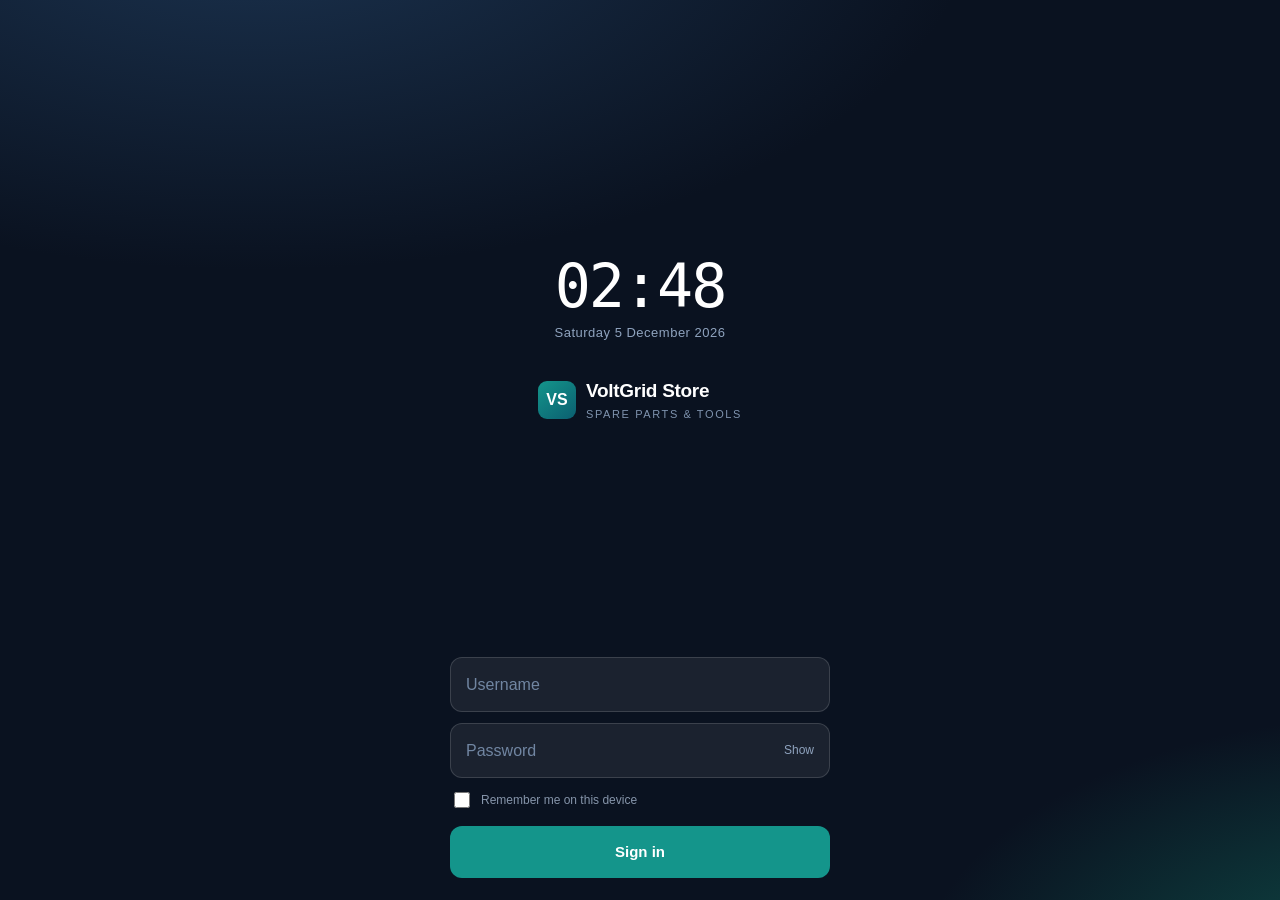
<file: restructured/index.html>
<!DOCTYPE html>
<html lang="en">
<head>
  <meta charset="utf-8">
  <meta name="viewport" content="width=device-width, initial-scale=1, viewport-fit=cover, maximum-scale=1">
  <meta name="theme-color" content="#0D1626">
  <meta name="apple-mobile-web-app-capable" content="yes">
  <meta name="apple-mobile-web-app-status-bar-style" content="black-translucent">
  <title>VoltGrid Store — Spare Parts &amp; Tools</title>
  
  <!-- CSS Modules -->
  <link rel="stylesheet" href="css/variables.css">
  <link rel="stylesheet" href="css/base.css">
  <link rel="stylesheet" href="css/layout.css">
  <link rel="stylesheet" href="css/components.css">
</head>
<body>

  <!-- LOCK SCREEN -->
  <div id="lock">
    <div class="lk-top">
      <div class="lk-clock mono" id="lkTime">--:--</div>
      <div class="lk-date" id="lkDate"></div>
      <div class="lk-brand">
        <div id="lkLogo" class="lk-mark">VG</div>
        <div style="text-align:left">
          <div class="lk-name" id="lkName">VoltGrid Store</div>
          <div class="lk-sub">Spare Parts &amp; Tools</div>
        </div>
      </div>
    </div>
    <div class="lk-form">
      <div id="lkErr" class="lk-err hide"></div>
      <div class="lk-field">
        <input id="lkUser" type="text" placeholder="Username" autocomplete="username"
          autocapitalize="none" autocorrect="off" spellcheck="false">
      </div>
      <div class="lk-field">
        <input id="lkPass" type="password" placeholder="Password" autocomplete="current-password">
        <button class="lk-eye" id="lkEye" type="button">Show</button>
      </div>
      <div style="display:flex;align-items:center;gap:8px;margin-bottom:11px">
        <input id="lkRemember" type="checkbox" style="width:16px;height:16px;cursor:pointer">
        <label for="lkRemember" style="font-size:12px;color:var(--ink3);cursor:pointer;margin:0">Remember me on this device</label>
      </div>
      <button class="lk-go" id="lkGo">Sign in</button>
    </div>
  </div>

  <!-- APP SHELL -->
  <div id="app">
    <div class="scrim" id="scrim"></div>
    
    <aside class="rail" id="rail">
      <div class="rail-head">
        <div id="rlLogo" class="rail-mark">VG</div>
        <div style="min-width:0">
          <div class="rail-nm" id="rlName">VoltGrid Store</div>
          <div class="rail-sb">Parts &amp; Tools</div>
        </div>
      </div>
      <nav class="nav" id="nav"></nav>
      <div class="rail-foot">
        <span>Version 2.0</span>
        <span id="syncDot">● offline</span>
      </div>
    </aside>

    <div class="main">
      <header class="top">
        <div class="top-in">
          <button class="burger" id="burger">☰</button>
          <div style="min-width:0;flex:1">
            <div class="pg-t" id="pgTitle">Overview</div>
            <div class="pg-s" id="pgSite"></div>
          </div>
          <div class="top-r">
            <button class="sitebtn" id="siteBtn"></button>
            <button class="icbtn" id="alertBtn">🔔<span class="dot hide" id="alertDot"></span></button>
            <button class="avat" id="meBtn">--</button>
          </div>
        </div>
      </header>
      <div class="wrap" id="page"></div>
    </div>
  </div>

  <!-- Floating Elements -->
  <div class="menu" id="menu"></div>
  <div class="mask" id="mask"><div class="modal" id="modal"></div></div>
  <div class="toast" id="toast"></div>

  <!-- JavaScript Modules (load in order) -->
  <script src="js/config.js"></script>
  <script src="js/utils/dom.js"></script>
  <script src="js/utils/formatting.js"></script>
  <script src="js/utils/math.js"></script>
  <script src="js/storage.js"></script>
  <script src="js/state.js"></script>
  <script src="js/roles.js"></script>
  <script src="js/session.js"></script>
  <script src="js/models/logs.js"></script>
  <script src="js/models/warranty.js"></script>
  <script src="js/models/parts.js"></script>
  <script src="js/models/tools.js"></script>
  <script src="js/models/pos.js"></script>
  <script src="js/data/seed.js"></script>
  <script src="js/ui/toast.js"></script>
  <script src="js/ui/modals.js"></script>
  <script src="js/ui/menus.js"></script>
  <script src="js/ui/photos.js"></script>
  <script src="js/ui/components.js"></script>
  <script src="js/auth.js"></script>
  <script src="js/navigation.js"></script>
  <script src="js/pages/home.js"></script>
  <script src="js/pages/parts.js"></script>
  <script src="js/pages/tools.js"></script>
  <script src="js/pages/calibration.js"></script>
  <script src="js/pages/warranty.js"></script>
  <script src="js/pages/po.js"></script>
  <script src="js/pages/log.js"></script>
  <script src="js/pages/admin.js"></script>
  <script src="js/app.js"></script>
</body>
</html>
</file>
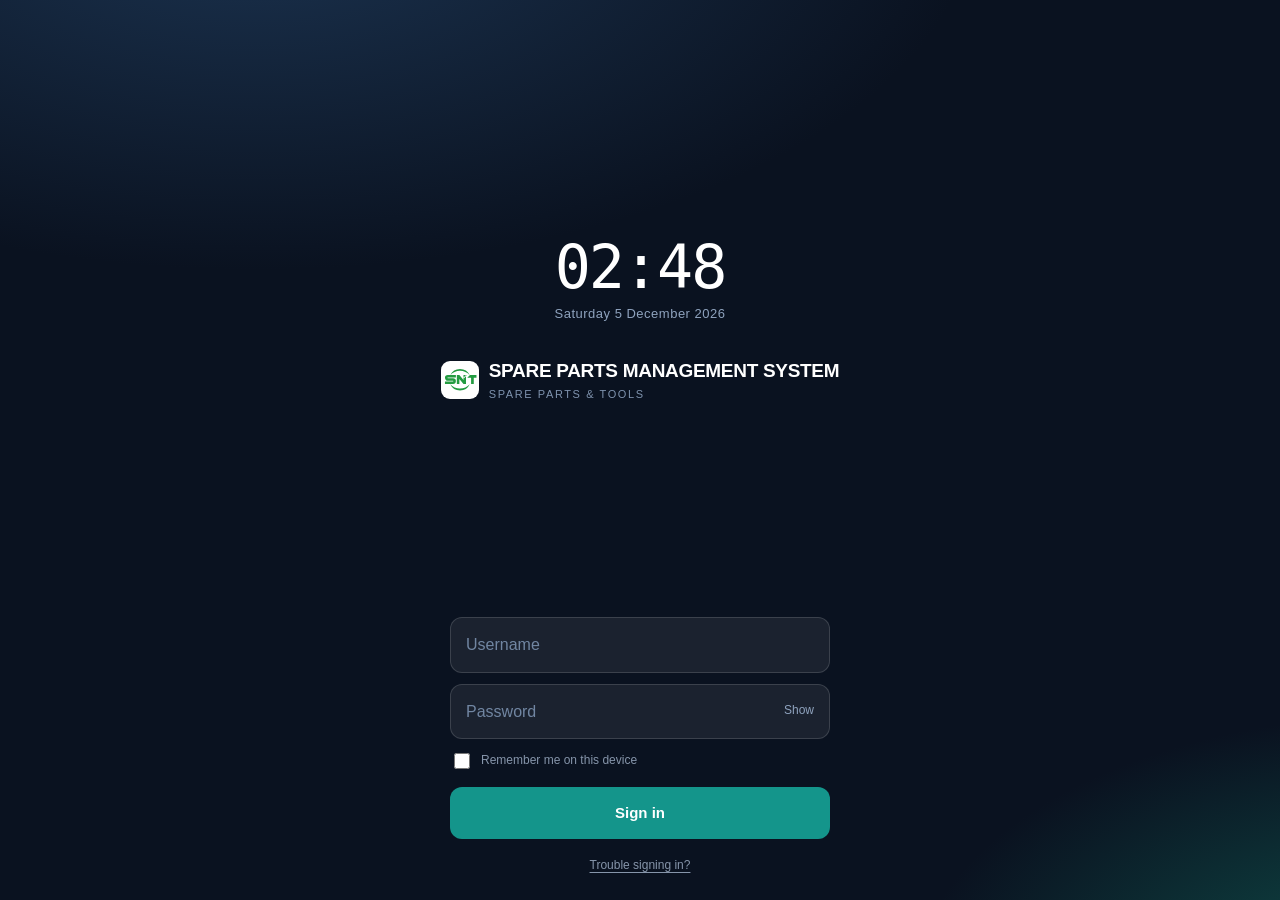
<file: dev.html>
<!DOCTYPE html>
<html lang="en">
<head>
  <meta charset="utf-8">
  <meta name="viewport" content="width=device-width, initial-scale=1, viewport-fit=cover, maximum-scale=1">
  <meta name="theme-color" content="#0D1626">
  <meta name="apple-mobile-web-app-capable" content="yes">
  <meta name="apple-mobile-web-app-status-bar-style" content="black-translucent">
  <title>SPARE PARTS MANAGEMENT SYSTEM — Spare Parts &amp; Tools</title>
  
  <!-- CSS Modules -->
  <link rel="stylesheet" href="css/variables.css?v=20260901a">
  <link rel="stylesheet" href="css/base.css?v=20260901a">
  <link rel="stylesheet" href="css/layout.css?v=20260901a">
  <link rel="stylesheet" href="css/components.css?v=20260901a">
</head>
<body>

  <!-- LOCK SCREEN -->
  <div id="lock">
    <div class="lk-top">
      <div class="lk-clock mono" id="lkTime">--:--</div>
      <div class="lk-date" id="lkDate"></div>
      <div class="lk-brand">
        <div id="lkLogo" class="lk-mark">SNT</div>
        <div style="text-align:left">
          <div class="lk-name" id="lkName">SPARE PARTS MANAGEMENT SYSTEM</div>
          <div class="lk-sub">Spare Parts &amp; Tools</div>
        </div>
      </div>
    </div>
    <div class="lk-form">
      <div id="lkErr" class="lk-err hide"></div>
      <div class="lk-field">
        <input id="lkUser" type="text" placeholder="Username" autocomplete="username"
          autocapitalize="none" autocorrect="off" spellcheck="false">
      </div>
      <div class="lk-field">
        <input id="lkPass" type="password" placeholder="Password" autocomplete="current-password">
        <button class="lk-eye" id="lkEye" type="button">Show</button>
      </div>
      <div style="display:flex;align-items:center;gap:8px;margin-bottom:11px">
        <input id="lkRemember" type="checkbox" style="width:16px;height:16px;cursor:pointer">
        <label for="lkRemember" style="font-size:12px;color:var(--ink3);cursor:pointer;margin:0">Remember me on this device</label>
      </div>
      <button class="lk-go" id="lkGo">Sign in</button>
      <div id="lkHint" class="lk-hint hide"></div>
    </div>
  </div>

  <!-- APP SHELL -->
  <div id="app">
    <div class="scrim" id="scrim"></div>
    
    <aside class="rail" id="rail">
      <div class="rail-head">
        <div id="rlLogo" class="rail-mark">SNT</div>
        <div style="min-width:0">
          <div class="rail-nm" id="rlName">SPARE PARTS MANAGEMENT SYSTEM</div>
          <div class="rail-sb">Parts &amp; Tools</div>
        </div>
      </div>
      <nav class="nav" id="nav"></nav>
      <div class="rail-foot">
        <span>Version 3.0</span>
        <span id="syncDot">● offline</span>
      </div>
    </aside>

    <div class="main">
      <header class="top">
        <div class="top-in">
          <button class="burger" id="burger">☰</button>
          <div style="min-width:0;flex:1">
            <div class="pg-t" id="pgTitle">Overview</div>
            <div class="pg-s" id="pgSite"></div>
          </div>
          <div class="top-r">
            <button class="sitebtn" id="siteBtn"></button>
            <button class="icbtn" id="alertBtn">🔔<span class="dot hide" id="alertDot"></span></button>
            <button class="avat" id="meBtn">--</button>
          </div>
        </div>
      </header>
      <div class="wrap" id="page"></div>
    </div>
  </div>

  <!-- Floating Elements -->
  <div class="menu" id="menu"></div>
  <div class="mask" id="mask"><div class="modal" id="modal"></div></div>
  <div class="toast" id="toast"></div>

  <!-- JavaScript Modules (load in order) -->
  <script src="js/config.js?v=20260901a"></script>
  <script src="js/crypto.js?v=20260901a"></script>
  <script src="js/utils/dom.js?v=20260901a"></script>
  <script src="js/utils/formatting.js?v=20260901a"></script>
  <script src="js/utils/math.js?v=20260901a"></script>
  <script src="js/storage.js?v=20260901a"></script>
  <script src="js/state.js?v=20260901a"></script>
  <script src="js/roles.js?v=20260901a"></script>
  <script src="js/session.js?v=20260901a"></script>
  <script src="js/models/logs.js?v=20260901a"></script>
  <script src="js/models/warranty.js?v=20260901a"></script>
  <script src="js/models/parts.js?v=20260901a"></script>
  <script src="js/models/tools.js?v=20260901a"></script>
  <script src="js/models/pos.js?v=20260901a"></script>
  <script src="js/data/seed.js?v=20260901a"></script>
  <script src="js/ui/toast.js?v=20260901a"></script>
  <script src="js/ui/modals.js?v=20260901a"></script>
  <script src="js/ui/menus.js?v=20260901a"></script>
  <script src="js/ui/photos.js?v=20260901a"></script>
  <script src="js/ui/components.js?v=20260901a"></script>
  <script src="js/auth.js?v=20260901a"></script>
  <script src="js/navigation.js?v=20260901a"></script>
  <script src="js/pages/home.js?v=20260901a"></script>
  <script src="js/pages/parts.js?v=20260901a"></script>
  <script src="js/pages/tools.js?v=20260901a"></script>
  <script src="js/pages/calibration.js?v=20260901a"></script>
  <script src="js/pages/warranty.js?v=20260901a"></script>
  <script src="js/pages/po.js?v=20260901a"></script>
  <script src="js/pages/log.js?v=20260901a"></script>
  <script src="js/pages/admin.js?v=20260901a"></script>
  <script src="js/app.js?v=20260901a"></script>
</body>
</html>
</file>
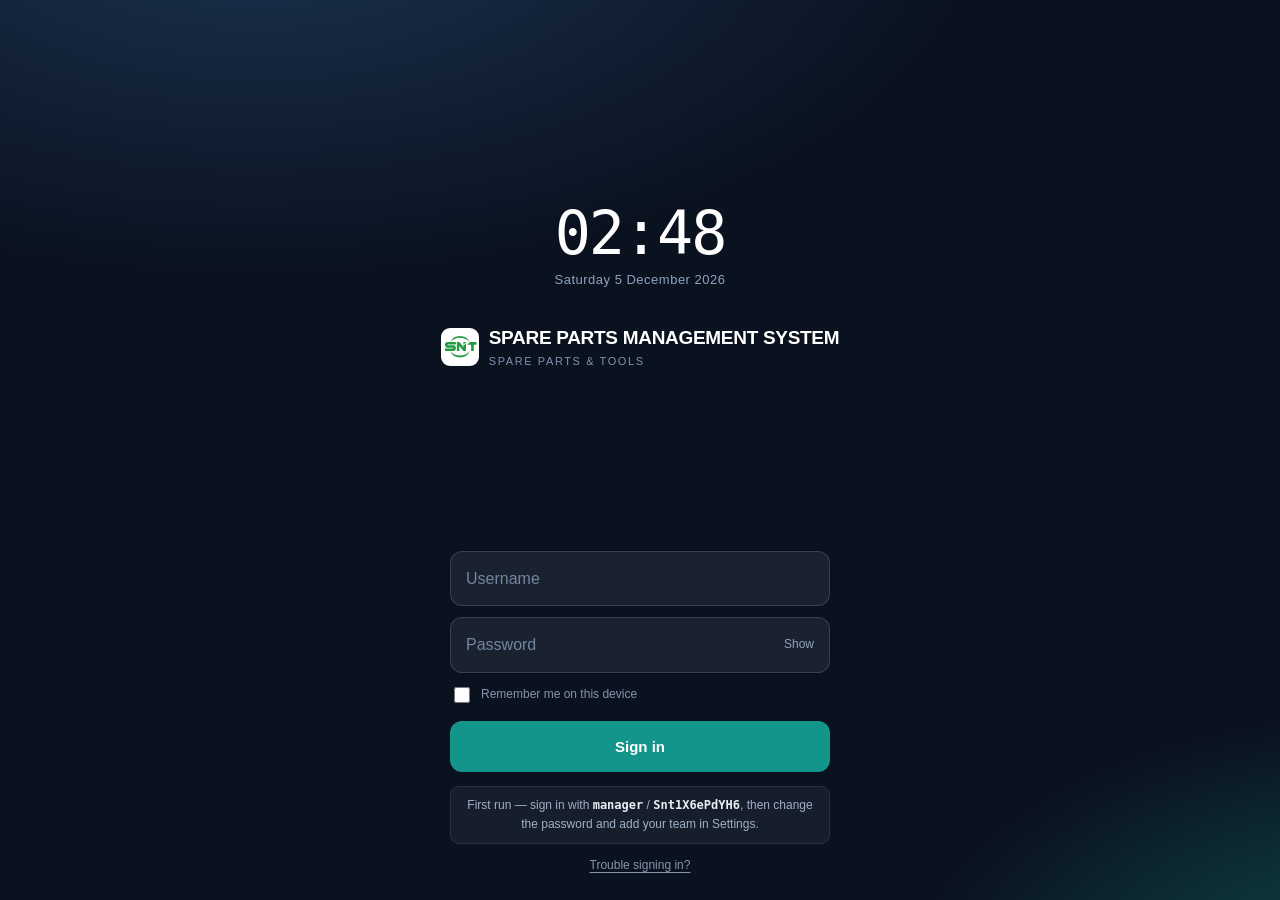
<file: spare-parts-management.html>
<!DOCTYPE html>
<html lang="en">
<head>
  <!-- Spare Parts Management System 3.0 - single-file build.
       Generated from index.html; edit the source files, not this one. -->
  <meta charset="utf-8">
  <meta name="viewport" content="width=device-width, initial-scale=1, viewport-fit=cover, maximum-scale=1">
  <meta name="theme-color" content="#0D1626">
  <meta name="apple-mobile-web-app-capable" content="yes">
  <meta name="apple-mobile-web-app-status-bar-style" content="black-translucent">
  <title>SPARE PARTS MANAGEMENT SYSTEM — Spare Parts &amp; Tools</title>
  
  <!-- CSS Modules -->
  <style>
/* ===== css/variables.css ===== */
/**
 * css/variables.css - CSS custom properties and design tokens
 */

:root {
  /* Colors - Backgrounds */
  --bg: #EDF1F6;
  --surface: #fff;
  --surface2: #F6F9FC;
  --surface3: #EEF3F9;
  
  /* Colors - Text */
  --ink: #0B1220;
  --ink2: #4A5A70;
  --ink3: #8695AA;
  
  /* Colors - Borders & Dividers */
  --line: #DEE6EF;
  --line2: #CBD6E3;
  
  /* Colors - Navigation Rail */
  --rail: #0D1626;
  --rail2: #16233A;
  --rail3: #233350;
  --railInk: #93A4BD;
  
  /* Colors - Status */
  --brand: #0F766E;
  --brand2: #14958B;
  --brandSoft: #E2F4F1;
  
  --ok: #12805C;
  --okSoft: #E3F5EC;
  
  --low: #A55A08;
  --lowSoft: #FDF0DC;
  
  --out: #B42318;
  --outSoft: #FCE9E7;
  
  --ord: #1D4ED8;
  --ordSoft: #E8EEFE;
  
  --mute: #64748B;
  --muteSoft: #EEF2F7;
  
  /* Fonts */
  --mono: ui-monospace, SFMono-Regular, 'SF Mono', 'JetBrains Mono', Menlo, Consolas, monospace;
  --ui: -apple-system, BlinkMacSystemFont, 'Segoe UI', Roboto, 'Helvetica Neue', Arial, sans-serif;
  
  /* Spacing */
  --r: 10px;
  
  /* Effects */
  --sh: 0 1px 2px rgba(11, 18, 32, 0.06), 0 1px 3px rgba(11, 18, 32, 0.04);
  --shL: 0 10px 30px rgba(11, 18, 32, 0.14);
  
  /* Safe area insets (mobile) */
  --sat: env(safe-area-inset-top);
  --sab: env(safe-area-inset-bottom);
}

/* ===== css/base.css ===== */
/**
 * css/base.css - Base styles and resets
 */

* {
  box-sizing: border-box;
  -webkit-tap-highlight-color: transparent;
}

html,
body {
  margin: 0;
  padding: 0;
  height: 100%;
}

body {
  font-family: var(--ui);
  background: var(--bg);
  color: var(--ink);
  font-size: 14px;
  line-height: 1.45;
  -webkit-font-smoothing: antialiased;
  overscroll-behavior-y: none;
}

button,
input,
select,
textarea {
  font: inherit;
  color: inherit;
}

button {
  cursor: pointer;
  border: 0;
  background: none;
}

a {
  color: var(--brand);
  text-decoration: none;
}

.mono {
  font-family: var(--mono);
  font-variant-numeric: tabular-nums;
}

.hide {
  display: none !important;
}

/* Scrollbar styling */
::-webkit-scrollbar {
  width: 8px;
  height: 8px;
}

::-webkit-scrollbar-thumb {
  background: var(--line2);
  border-radius: 4px;
}

/* Accessibility: respect reduced motion */
@media (prefers-reduced-motion: reduce) {
  * {
    animation: none !important;
    transition: none !important;
  }
}

/* ===== css/layout.css ===== */
/**
 * css/layout.css - Layout, grid, flexbox, and responsive styles
 */

/* ============ LOCK SCREEN ============ */
#lock {
  position: fixed;
  inset: 0;
  z-index: 200;
  background: radial-gradient(1200px 600px at 20% -10%, #1B3350 0%, transparent 60%),
    radial-gradient(900px 500px at 110% 110%, #0F4F4A 0%, transparent 55%), #0A1220;
  display: flex;
  flex-direction: column;
  color: #fff;
  padding: calc(var(--sat) + 22px) 22px calc(var(--sab) + 22px);
}

#lock.gone {
  display: none;
}

.lk-top {
  flex: 1;
  display: flex;
  flex-direction: column;
  justify-content: center;
  align-items: center;
  text-align: center;
}

.lk-clock {
  font-family: var(--mono);
  font-size: 60px;
  font-weight: 200;
  letter-spacing: -2px;
  line-height: 1;
}

.lk-date {
  color: #8FA3BE;
  font-size: 13px;
  margin-top: 8px;
  letter-spacing: 0.5px;
}

.lk-brand {
  display: flex;
  align-items: center;
  gap: 10px;
  margin-top: 34px;
}

.lk-brand img {
  width: 38px;
  height: 38px;
  border-radius: 9px;
  object-fit: contain;
  background: #fff;
}

.lk-mark {
  width: 38px;
  height: 38px;
  border-radius: 9px;
  background: linear-gradient(140deg, var(--brand2), #0B5F70);
  display: grid;
  place-items: center;
  font-weight: 800;
  font-size: 16px;
}

.lk-name {
  font-size: 19px;
  font-weight: 700;
  letter-spacing: -0.3px;
}

.lk-sub {
  font-size: 11px;
  color: #7F93AE;
  letter-spacing: 1.6px;
  text-transform: uppercase;
  margin-top: 2px;
}

.lk-form {
  width: 100%;
  max-width: 380px;
  margin: 0 auto;
}

.lk-field {
  position: relative;
  margin-bottom: 11px;
}

.lk-field input {
  width: 100%;
  background: rgba(255, 255, 255, 0.07);
  border: 1px solid rgba(255, 255, 255, 0.14);
  color: #fff;
  border-radius: 12px;
  padding: 15px 46px 15px 15px;
  font-size: 16px;
  outline: none;
}

.lk-field input:focus {
  border-color: var(--brand2);
  background: rgba(255, 255, 255, 0.1);
}

.lk-field input::placeholder {
  color: #7186A2;
}

.lk-eye {
  position: absolute;
  right: 6px;
  top: 50%;
  transform: translateY(-50%);
  padding: 10px;
  color: #8FA3BE;
  font-size: 12px;
}

.lk-go {
  width: 100%;
  background: var(--brand2);
  color: #fff;
  font-weight: 700;
  border-radius: 12px;
  padding: 15px;
  font-size: 15px;
  margin-top: 4px;
}

.lk-go:active {
  transform: scale(0.99);
}

.lk-err {
  background: rgba(180, 35, 24, 0.2);
  border: 1px solid rgba(255, 120, 110, 0.35);
  color: #FFB4AD;
  border-radius: 10px;
  padding: 9px 12px;
  font-size: 12.5px;
  margin-bottom: 11px;
}

/* ============ SHELL ============ */
#app {
  display: none;
  min-height: 100%;
}

#app.on {
  display: block;
}

.rail {
  position: fixed;
  top: 0;
  left: 0;
  bottom: 0;
  width: 236px;
  background: var(--rail);
  z-index: 60;
  display: flex;
  flex-direction: column;
  padding-top: var(--sat);
  transition: transform 0.22s ease;
}

.rail-head {
  padding: 16px 16px 14px;
  display: flex;
  align-items: center;
  gap: 10px;
  border-bottom: 1px solid var(--rail3);
}

.rail-head img {
  width: 32px;
  height: 32px;
  border-radius: 8px;
  object-fit: contain;
  background: #fff;
  flex: none;
}

.rail-mark {
  width: 32px;
  height: 32px;
  border-radius: 8px;
  flex: none;
  background: linear-gradient(140deg, var(--brand2), #0B5F70);
  display: grid;
  place-items: center;
  color: #fff;
  font-weight: 800;
  font-size: 14px;
}

.rail-nm {
  color: #fff;
  font-weight: 700;
  font-size: 14.5px;
  letter-spacing: -0.2px;
  line-height: 1.2;
}

.rail-sb {
  color: #6E829E;
  font-size: 9.5px;
  letter-spacing: 1.3px;
  text-transform: uppercase;
  margin-top: 1px;
}

.rail-foot {
  padding: 11px 16px calc(11px + var(--sab));
  border-top: 1px solid var(--rail3);
  color: #54678A;
  font-size: 10.5px;
  display: flex;
  justify-content: space-between;
  align-items: center;
}

.scrim {
  position: fixed;
  inset: 0;
  background: rgba(6, 11, 20, 0.55);
  z-index: 55;
  display: none;
}

.scrim.on {
  display: block;
}

.main {
  margin-left: 236px;
  min-height: 100vh;
  display: flex;
  flex-direction: column;
}

.top {
  position: sticky;
  top: 0;
  z-index: 40;
  background: rgba(255, 255, 255, 0.94);
  backdrop-filter: blur(10px);
  border-bottom: 1px solid var(--line);
  padding-top: var(--sat);
}

.top-in {
  height: 54px;
  display: flex;
  align-items: center;
  gap: 10px;
  padding: 0 16px;
}

.burger {
  display: none;
  width: 36px;
  height: 36px;
  border-radius: 8px;
  background: var(--surface3);
  place-items: center;
  font-size: 16px;
  flex: none;
}

.pg-t {
  font-size: 15.5px;
  font-weight: 700;
  letter-spacing: -0.2px;
  white-space: nowrap;
  overflow: hidden;
  text-overflow: ellipsis;
}

.top-r {
  margin-left: auto;
  display: flex;
  align-items: center;
  gap: 8px;
  flex: none;
}

.wrap {
  padding: 16px;
  max-width: 1360px;
  width: 100%;
  margin: 0 auto;
  flex: 1;
}

/* ============ NAV ============ */
.nav {
  flex: 1;
  overflow-y: auto;
  padding: 12px 10px;
}

.nav-lbl {
  color: #56698A;
  font-size: 9.5px;
  letter-spacing: 1.3px;
  text-transform: uppercase;
  padding: 12px 8px 6px;
  font-weight: 700;
}

.nav a {
  display: flex;
  align-items: center;
  gap: 11px;
  padding: 10px 11px;
  border-radius: 8px;
  color: var(--railInk);
  font-size: 13.5px;
  font-weight: 500;
  margin-bottom: 2px;
  cursor: pointer;
}

.nav a .ic {
  width: 18px;
  text-align: center;
  font-size: 15px;
  flex: none;
  opacity: .9;
}

.nav a .bdg {
  margin-left: auto;
  background: var(--out);
  color: #fff;
  font-size: 10px;
  font-weight: 800;
  padding: 1px 6px;
  border-radius: 999px;
  min-width: 18px;
  text-align: center;
}

.nav a .bdg.amber {
  background: #C2740D;
}

.nav a:hover {
  background: var(--rail2);
  color: #D6E1EE;
}

.nav a.on {
  background: var(--rail3);
  color: #fff;
  box-shadow: inset 3px 0 0 var(--brand2);
}

/* ============ TOP BAR CONTROLS ============ */
.sitesel {
  background: var(--surface2);
  border: 1px solid var(--line);
  border-radius: 8px;
  padding: 7px 10px;
  font-size: 12.5px;
  font-weight: 600;
  max-width: 170px;
  outline: none;
}

.icbtn {
  width: 34px;
  height: 34px;
  border-radius: 8px;
  background: var(--surface2);
  border: 1px solid var(--line);
  display: grid;
  place-items: center;
  font-size: 14px;
  position: relative;
}

.icbtn .dot {
  position: absolute;
  top: 5px;
  right: 5px;
  width: 7px;
  height: 7px;
  border-radius: 50%;
  background: var(--out);
}

.avat {
  width: 34px;
  height: 34px;
  border-radius: 50%;
  background: var(--brand);
  color: #fff;
  display: grid;
  place-items: center;
  font-weight: 700;
  font-size: 12.5px;
  flex: none;
}

.pg-s {
  font-size: 11px;
  color: var(--ink3);
  white-space: nowrap;
  overflow: hidden;
  text-overflow: ellipsis;
  line-height: 1.25;
}

.sitebtn {
  display: flex;
  align-items: center;
  gap: 7px;
  background: var(--surface2);
  border: 1px solid var(--line);
  border-radius: 8px;
  padding: 7px 10px;
  font-size: 12.5px;
  max-width: 250px;
  flex: none;
}

.sitebtn .cd {
  font-family: var(--mono);
  font-weight: 700;
  letter-spacing: .3px;
}

.sitebtn .nm {
  font-weight: 500;
  color: var(--ink2);
  overflow: hidden;
  text-overflow: ellipsis;
  white-space: nowrap;
}

.sitebtn .cv {
  color: var(--ink3);
  font-size: 10px;
  flex: none;
}

.sitebtn .wd {
  width: 7px;
  height: 7px;
  border-radius: 50%;
  background: var(--out);
  flex: none;
}

@media (max-width: 860px) {
  .rail {
    transform: translateX(-100%);
    width: 265px;
    box-shadow: var(--shL);
  }

  .rail.on {
    transform: translateX(0);
  }

  .main {
    margin-left: 0;
  }

  .burger {
    display: grid;
  }

  .wrap {
    padding: 12px;
  }

  .sitebtn .nm {
    display: none;
  }

  .sitebtn {
    padding: 7px 9px;
  }
}

@media print {
  .rail,
  .top {
    display: none;
  }

  .main {
    margin: 0;
  }
}

/* ===== css/components.css ===== */
/**
 * css/components.css - Reusable component styles
 */

/* ============ CARDS / KPI ============ */
.kpis {
  display: grid;
  grid-template-columns: repeat(auto-fit, minmax(150px, 1fr));
  gap: 10px;
  margin-bottom: 14px;
}

.kpi {
  background: var(--surface);
  border: 1px solid var(--line);
  border-radius: var(--r);
  padding: 12px 13px;
  box-shadow: var(--sh);
  position: relative;
  overflow: hidden;
  text-align: left;
  display: block;
  width: 100%;
}

.kpi:before {
  content: '';
  position: absolute;
  left: 0;
  top: 0;
  bottom: 0;
  width: 3px;
  background: var(--line2);
}

.kpi.ok:before {
  background: var(--ok);
}

.kpi.low:before {
  background: var(--low);
}

.kpi.out:before {
  background: var(--out);
}

.kpi.ord:before {
  background: var(--ord);
}

.kpi.br:before {
  background: var(--brand);
}

.kpi-l {
  font-size: 10.5px;
  color: var(--ink3);
  text-transform: uppercase;
  letter-spacing: 0.7px;
  font-weight: 700;
}

.kpi-v {
  font-family: var(--mono);
  font-size: 26px;
  font-weight: 600;
  letter-spacing: -1.2px;
  margin-top: 5px;
  line-height: 1;
}

.kpi-d {
  font-size: 11.5px;
  color: var(--ink2);
  margin-top: 5px;
}

.kpi-d .up {
  color: var(--out);
  font-weight: 700;
}

.kpi-d .dn {
  color: var(--ok);
  font-weight: 700;
}

.kpi-d .fl {
  color: var(--ink3);
  font-weight: 700;
}

.card {
  background: var(--surface);
  border: 1px solid var(--line);
  border-radius: var(--r);
  box-shadow: var(--sh);
  margin-bottom: 14px;
}

.card-h {
  padding: 12px 14px;
  border-bottom: 1px solid var(--line);
  display: flex;
  align-items: center;
  gap: 9px;
}

.card-t {
  font-size: 13.5px;
  font-weight: 700;
  letter-spacing: -0.1px;
}

.card-s {
  font-size: 11.5px;
  color: var(--ink3);
  margin-top: 1px;
}

.card-h .r {
  margin-left: auto;
  display: flex;
  gap: 6px;
  align-items: center;
}

.card-b {
  padding: 14px;
}

.card-b.flush {
  padding: 0;
}

/* ============ CONTROLS ============ */
.btn {
  display: inline-flex;
  align-items: center;
  justify-content: center;
  gap: 6px;
  padding: 8px 13px;
  border-radius: 8px;
  font-size: 12.5px;
  font-weight: 600;
  background: var(--surface2);
  border: 1px solid var(--line2);
  color: var(--ink);
}

.btn:hover {
  background: var(--surface3);
}

.btn.pri {
  background: var(--brand);
  border-color: var(--brand);
  color: #fff;
}

.btn.pri:hover {
  background: var(--brand2);
}

.btn.dgr {
  background: var(--out);
  border-color: var(--out);
  color: #fff;
}

.btn.sm {
  padding: 5px 9px;
  font-size: 11.5px;
  border-radius: 7px;
}

.btn.blk {
  width: 100%;
}

.btn:disabled {
  opacity: 0.45;
  pointer-events: none;
}

/* ============ TABS ============ */
.tabs {
  display: flex;
  gap: 4px;
  overflow-x: auto;
  padding: 3px;
  background: var(--surface3);
  border-radius: 9px;
  margin-bottom: 12px;
}

.tabs button {
  padding: 7px 13px;
  border-radius: 7px;
  font-size: 12.5px;
  font-weight: 600;
  color: var(--ink2);
  white-space: nowrap;
  border: none;
  background: none;
}

.tabs button.on {
  background: var(--surface);
  color: var(--ink);
  box-shadow: var(--sh);
}

/* ============ PILLS / BADGES ============ */
.pill {
  display: inline-flex;
  align-items: center;
  gap: 4px;
  padding: 2px 8px;
  border-radius: 999px;
  font-size: 10.5px;
  font-weight: 700;
  text-transform: uppercase;
  letter-spacing: 0.4px;
  white-space: nowrap;
}

.pill.ok {
  background: var(--okSoft);
  color: var(--ok);
}

.pill.low {
  background: var(--lowSoft);
  color: var(--low);
}

.pill.out {
  background: var(--outSoft);
  color: var(--out);
}

.pill.ord {
  background: var(--ordSoft);
  color: var(--ord);
}

.pill.mute {
  background: var(--muteSoft);
  color: var(--mute);
}

.pill.br {
  background: var(--brandSoft);
  color: var(--brand);
}

/* ============ PROGRESS / BARS ============ */
.bar-use {
  height: 8px;
  border-radius: 4px;
  background: var(--surface3);
  overflow: hidden;
  margin: 8px 0 4px;
}

.bar-use i {
  display: block;
  height: 100%;
  background: var(--brand);
  transition: width 0.3s;
}

.bar-use i.warn {
  background: var(--low);
}

.bar-use i.full {
  background: var(--out);
}

/* Stock bar with marker */
.sb {
  position: relative;
  height: 6px;
  background: var(--surface3);
  border-radius: 3px;
  overflow: visible;
  min-width: 78px;
}

.sb i {
  display: block;
  height: 6px;
  border-radius: 3px;
  background: var(--ok);
  transition: width 0.3s;
}

.sb.low i {
  background: var(--low);
}

.sb.out i {
  background: var(--out);
}

.sb u {
  position: absolute;
  top: -3px;
  height: 12px;
  width: 2px;
  background: var(--ink);
  opacity: 0.5;
  border-radius: 1px;
}

.sb-lg {
  font-family: var(--mono);
  font-size: 10.5px;
  color: var(--ink3);
  margin-top: 3px;
  display: flex;
  justify-content: space-between;
}

/* ============ FORMS ============ */
.fld {
  margin-bottom: 11px;
}

.fld label {
  display: block;
  font-size: 11px;
  font-weight: 700;
  color: var(--ink2);
  text-transform: uppercase;
  letter-spacing: 0.6px;
  margin-bottom: 5px;
}

.fld input,
.fld select,
.fld textarea {
  width: 100%;
  padding: 10px 11px;
  border: 1px solid var(--line);
  border-radius: 9px;
  background: var(--surface);
  font-size: 15px;
  outline: none;
}

.fld input:focus,
.fld select:focus,
.fld textarea:focus {
  border-color: var(--brand);
}

.fld textarea {
  min-height: 66px;
  resize: vertical;
  font-size: 14px;
}

.fld .hlp {
  font-size: 11px;
  color: var(--ink3);
  margin-top: 4px;
}

.f2 {
  display: grid;
  grid-template-columns: 1fr 1fr;
  gap: 10px;
}

/* ============ EMPTY STATE ============ */
.empty {
  padding: 40px 20px;
  text-align: center;
  color: var(--ink3);
}

.empty .e-i {
  font-size: 30px;
  opacity: 0.35;
}

.empty .e-t {
  font-weight: 700;
  color: var(--ink2);
  margin-top: 8px;
  font-size: 13.5px;
}

.empty .e-s {
  font-size: 12.5px;
  margin-top: 3px;
}

/* ============ MODAL / SHEET ============ */
.mask {
  position: fixed;
  inset: 0;
  background: rgba(6, 11, 20, 0.5);
  z-index: 100;
  display: none;
  align-items: center;
  justify-content: center;
  padding: 18px;
}

.mask.on {
  display: flex;
}

.modal {
  background: var(--surface);
  border-radius: 14px;
  width: 100%;
  max-width: 520px;
  max-height: 88vh;
  display: flex;
  flex-direction: column;
  box-shadow: var(--shL);
  overflow: hidden;
}

.m-h {
  padding: 14px 16px;
  border-bottom: 1px solid var(--line);
  display: flex;
  align-items: center;
  gap: 10px;
}

.m-t {
  font-size: 15px;
  font-weight: 700;
}

.m-s {
  font-size: 11.5px;
  color: var(--ink3);
  margin-top: 1px;
}

.m-x {
  margin-left: auto;
  width: 30px;
  height: 30px;
  border-radius: 7px;
  background: var(--surface3);
  display: grid;
  place-items: center;
  font-size: 15px;
  flex: none;
}

.m-b {
  padding: 16px;
  overflow-y: auto;
  -webkit-overflow-scrolling: touch;
}

.m-f {
  padding: 12px 16px calc(12px + var(--sab));
  border-top: 1px solid var(--line);
  display: flex;
  gap: 8px;
}

.m-f .btn {
  flex: 1;
  padding: 11px;
}

/* ============ MENU ============ */
.menu {
  position: fixed;
  z-index: 110;
  background: var(--surface);
  border: 1px solid var(--line);
  border-radius: 11px;
  box-shadow: var(--shL);
  padding: 5px;
  min-width: 190px;
  display: none;
}

.menu.on {
  display: block;
}

.menu button {
  display: flex;
  align-items: center;
  gap: 9px;
  width: 100%;
  padding: 9px 11px;
  border-radius: 7px;
  font-size: 13px;
  text-align: left;
  font-weight: 500;
  border: none;
  background: none;
  cursor: pointer;
}

.menu button:hover {
  background: var(--surface2);
}

.menu button.dgr {
  color: var(--out);
}

.menu .div {
  height: 1px;
  background: var(--line);
  margin: 4px 0;
}

.menu .mh {
  padding: 9px 11px 7px;
  font-size: 11px;
  color: var(--ink3);
  font-weight: 700;
  text-transform: uppercase;
  letter-spacing: 0.6px;
}

/* ============ TOAST ============ */
.toast {
  position: fixed;
  left: 50%;
  transform: translateX(-50%) translateY(120%);
  bottom: calc(20px + var(--sab));
  z-index: 150;
  background: var(--rail);
  color: #fff;
  padding: 11px 17px;
  border-radius: 11px;
  font-size: 13px;
  font-weight: 600;
  box-shadow: var(--shL);
  transition: transform 0.25s;
  max-width: 90vw;
  text-align: center;
}

.toast.on {
  transform: translateX(-50%) translateY(0);
}

.toast.bad {
  background: var(--out);
}

.toast.good {
  background: var(--ok);
}

/* ============ CONSUMPTION BARS ============ */

.bars {
  display: flex;
  align-items: flex-end;
  gap: 5px;
  height: 150px;
  padding-top: 6px;
}

.bcol {
  flex: 1;
  display: flex;
  flex-direction: column;
  justify-content: flex-end;
  align-items: center;
  height: 100%;
  min-width: 0;
}

.bcol .pair {
  display: flex;
  align-items: flex-end;
  gap: 2px;
  width: 100%;
  height: 100%;
  justify-content: center;
}

.bcol i {
  display: block;
  width: 100%;
  max-width: 15px;
  border-radius: 3px 3px 0 0;
  min-height: 2px;
  transition: height .35s;
}

.bcol i.bin {
  background: var(--ok);
}

.bcol i.bout {
  background: var(--brand);
}

.bcol.now i {
  opacity: .55;
}

.bcol b {
  font-family: var(--mono);
  font-size: 9.5px;
  color: var(--ink2);
  margin-bottom: 4px;
  white-space: nowrap;
  font-weight: 600;
}

.bcol span {
  font-size: 9.5px;
  color: var(--ink3);
  margin-top: 5px;
  text-transform: uppercase;
  letter-spacing: .4px;
  white-space: nowrap;
}

.bcol.now span {
  color: var(--low);
  font-weight: 700;
}

.legend {
  display: flex;
  gap: 14px;
  font-size: 11.5px;
  color: var(--ink3);
  margin-top: 10px;
  flex-wrap: wrap;
}

.legend i {
  display: inline-block;
  width: 9px;
  height: 9px;
  border-radius: 2px;
  margin-right: 5px;
  vertical-align: middle;
}

/* ============ TOP LISTS ============ */

.top5 {
  display: flex;
  flex-direction: column;
  gap: 9px;
}

.t5r {
  display: flex;
  align-items: center;
  gap: 9px;
  font-size: 12.5px;
}

.t5r .t5n {
  flex: 1;
  min-width: 0;
  overflow: hidden;
  text-overflow: ellipsis;
  white-space: nowrap;
}

.t5r .t5b {
  width: 34%;
  flex: none;
}

.t5r .t5v {
  font-family: var(--mono);
  font-size: 11.5px;
  color: var(--ink2);
  flex: none;
  width: 66px;
  text-align: right;
}

/* ============ SITE PICKER ============ */

.siterow {
  display: flex;
  gap: 11px;
  align-items: center;
  width: 100%;
  padding: 13px 16px;
  border-bottom: 1px solid var(--line);
  text-align: left;
  background: none;
}

.siterow:last-child {
  border-bottom: 0;
}

.siterow:hover {
  background: var(--surface2);
}

.siterow.on {
  background: var(--brandSoft);
}

.siterow .cd {
  width: 46px;
  height: 40px;
  border-radius: 9px;
  background: var(--rail);
  color: #fff;
  display: grid;
  place-items: center;
  font-family: var(--mono);
  font-weight: 700;
  font-size: 12.5px;
  flex: none;
}

.siterow.on .cd {
  background: var(--brand);
}

.siterow .nm {
  font-size: 13.5px;
  font-weight: 600;
  line-height: 1.3;
}

.siterow .mt {
  font-size: 11.5px;
  color: var(--ink3);
  margin-top: 2px;
}

.siterow .tk {
  margin-left: auto;
  flex: none;
  text-align: right;
}

/* ============ CATEGORY BREAKDOWN ============ */

.catrow {
  display: flex;
  align-items: center;
  gap: 12px;
  padding: 11px 14px;
  border-bottom: 1px solid var(--line);
  width: 100%;
  text-align: left;
  background: none;
}

.catrow:last-child {
  border-bottom: 0;
}

.catrow:hover {
  background: var(--surface2);
}

.cat-n {
  width: 112px;
  flex: none;
}

.cat-n b {
  font-size: 13px;
  font-weight: 600;
  display: block;
}

.cat-n span {
  font-size: 11px;
  color: var(--ink3);
  display: block;
  margin-top: 1px;
}

.cat-b {
  flex: 1;
  min-width: 60px;
}

.stack {
  height: 9px;
  border-radius: 5px;
  background: var(--surface3);
  display: flex;
  overflow: hidden;
}

.stack i {
  display: block;
  height: 100%;
  transition: width .3s;
}

.stack i.g {
  background: var(--brand);
}

.stack i.r {
  background: var(--out);
}

.cat-v {
  flex: none;
  width: 98px;
  text-align: right;
}

.cat-v b {
  font-family: var(--mono);
  font-size: 12.5px;
  font-weight: 600;
  display: block;
}

.cat-v span {
  font-size: 10.5px;
  color: var(--ink3);
  display: block;
  margin-top: 1px;
}

.cat-chips {
  display: flex;
  gap: 4px;
  margin-top: 4px;
  flex-wrap: wrap;
}

.seg {
  display: inline-flex;
  background: var(--surface3);
  border-radius: 8px;
  padding: 3px;
  gap: 2px;
}

.seg button {
  padding: 5px 11px;
  border-radius: 6px;
  font-size: 11.5px;
  font-weight: 600;
  color: var(--ink2);
}

.seg button.on {
  background: var(--surface);
  color: var(--ink);
  box-shadow: var(--sh);
}

.morerow {
  display: flex;
  align-items: center;
  justify-content: center;
  gap: 8px;
  width: 100%;
  padding: 11px 14px;
  border-top: 1px solid var(--line);
  font-size: 12.5px;
  font-weight: 600;
  color: var(--brand);
  background: var(--surface2);
}

.morerow:hover {
  background: var(--surface3);
}

.morerow span {
  color: var(--ink3);
  font-weight: 500;
}

/* ============ PHOTOS ============ */

.th {
  width: 40px;
  height: 40px;
  border-radius: 8px;
  object-fit: cover;
  background: var(--surface3);
  flex: none;
  display: block;
  cursor: zoom-in;
  border: 1px solid var(--line);
}

.th.ph0 {
  display: grid;
  place-items: center;
  font-family: var(--mono);
  font-size: 10.5px;
  font-weight: 700;
  color: var(--ink3);
  cursor: default;
  letter-spacing: .3px;
}

.th.lg {
  width: 54px;
  height: 54px;
  border-radius: 9px;
}

.hero {
  width: 100%;
  max-height: 230px;
  object-fit: contain;
  background: var(--surface3);
  border-radius: 10px;
  margin-bottom: 14px;
  display: block;
  cursor: zoom-in;
  border: 1px solid var(--line);
}

.phfld {
  display: flex;
  gap: 11px;
  align-items: flex-start;
}

.phfld .pv {
  width: 74px;
  height: 74px;
  border-radius: 10px;
  object-fit: cover;
  background: var(--surface3);
  border: 1px solid var(--line);
  flex: none;
  display: block;
}

.phfld .pv.ph0 {
  display: grid;
  place-items: center;
  color: var(--ink3);
  font-size: 20px;
}

.phfld .ac {
  flex: 1;
  min-width: 0;
  display: flex;
  gap: 6px;
  flex-wrap: wrap;
}

.lbl-btn {
  display: inline-flex;
  align-items: center;
  justify-content: center;
  gap: 6px;
  padding: 5px 9px;
  border-radius: 7px;
  font-size: 11.5px;
  font-weight: 600;
  background: var(--surface2);
  border: 1px solid var(--line2);
  color: var(--ink);
  cursor: pointer;
}

.lbl-btn:hover {
  background: var(--surface3);
}

/* ============ TOOLBAR / SEARCH ============ */

.grid2 {
  display: grid;
  grid-template-columns: 1fr 1fr;
  gap: 14px;
}

.tools {
  display: flex;
  gap: 8px;
  margin-bottom: 12px;
  flex-wrap: wrap;
}

.srch {
  flex: 1;
  min-width: 170px;
  position: relative;
}

.srch input {
  width: 100%;
  padding: 9px 11px 9px 32px;
  border: 1px solid var(--line);
  border-radius: 9px;
  background: var(--surface);
  outline: none;
  font-size: 13px;
}

.srch input:focus {
  border-color: var(--brand);
}

.srch:before {
  content: "⌕";
  position: absolute;
  left: 11px;
  top: 50%;
  transform: translateY(-50%);
  color: var(--ink3);
  font-size: 15px;
}

.sel {
  padding: 9px 11px;
  border: 1px solid var(--line);
  border-radius: 9px;
  background: var(--surface);
  font-size: 12.5px;
  font-weight: 600;
  outline: none;
}

/* ============ TABLE / ROWS ============ */

.tbl {
  width: 100%;
  border-collapse: collapse;
}

.tbl th {
  text-align: left;
  font-size: 10.5px;
  text-transform: uppercase;
  letter-spacing: .7px;
  color: var(--ink3);
  font-weight: 700;
  padding: 9px 12px;
  border-bottom: 1px solid var(--line);
  background: var(--surface2);
  white-space: nowrap;
}

.tbl td {
  padding: 10px 12px;
  border-bottom: 1px solid var(--line);
  font-size: 13px;
  vertical-align: middle;
}

.tbl tr:last-child td {
  border-bottom: 0;
}

.tbl tbody tr:hover {
  background: var(--surface2);
}

.tbl .num {
  font-family: var(--mono);
  font-variant-numeric: tabular-nums;
  text-align: right;
  white-space: nowrap;
}

.pname {
  font-weight: 600;
}

.psku {
  font-family: var(--mono);
  font-size: 11px;
  color: var(--ink3);
  margin-top: 1px;
}

.rows {
  display: none;
}

.row {
  padding: 12px 14px;
  border-bottom: 1px solid var(--line);
  display: flex;
  gap: 11px;
  align-items: flex-start;
}

.row:last-child {
  border-bottom: 0;
}

.row-m {
  flex: 1;
  min-width: 0;
}

.row-r {
  text-align: right;
  flex: none;
}

.row-x {
  display: flex;
  gap: 6px;
  margin-top: 9px;
  flex-wrap: wrap;
}

/* ============ ALERT LIST ============ */

.al {
  display: flex;
  gap: 10px;
  padding: 11px 14px;
  border-bottom: 1px solid var(--line);
  align-items: center;
  width: 100%;
  text-align: left;
}

.al:last-child {
  border-bottom: 0;
}

.al:hover {
  background: var(--surface2);
}

.al-i {
  width: 30px;
  height: 30px;
  border-radius: 8px;
  display: grid;
  place-items: center;
  font-size: 13px;
  flex: none;
}

.al-i.out {
  background: var(--outSoft);
  color: var(--out);
}

.al-i.low {
  background: var(--lowSoft);
  color: var(--low);
}

.al-i.ord {
  background: var(--ordSoft);
  color: var(--ord);
}

.al-i.br {
  background: var(--brandSoft);
  color: var(--brand);
}

.al-t {
  font-size: 13px;
  font-weight: 600;
  line-height: 1.3;
}

.al-s {
  font-size: 11.5px;
  color: var(--ink3);
  margin-top: 1px;
}

.al-r {
  margin-left: auto;
  text-align: right;
  flex: none;
  font-size: 11.5px;
}

/* ============ QTY STEPPER ============ */

.step {
  display: flex;
  align-items: center;
  gap: 0;
  border: 1px solid var(--line);
  border-radius: 10px;
  overflow: hidden;
}

.step button {
  width: 46px;
  height: 46px;
  font-size: 20px;
  font-weight: 600;
  background: var(--surface2);
  color: var(--ink2);
}

.step button:active {
  background: var(--surface3);
}

.step input {
  flex: 1;
  text-align: center;
  border: 0;
  border-left: 1px solid var(--line);
  border-right: 1px solid var(--line);
  font-family: var(--mono);
  font-size: 19px;
  font-weight: 600;
  height: 46px;
  outline: none;
  width: 100%;
  padding: 0;
}

/* ============ SITE PICKER ============ */

.pick {
  display: grid;
  grid-template-columns: repeat(auto-fit,minmax(100px,1fr));
  gap: 7px;
}

.pick button {
  padding: 11px 8px;
  border: 1px solid var(--line);
  border-radius: 9px;
  font-size: 12.5px;
  font-weight: 600;
  background: var(--surface);
}

.pick button.on {
  border-color: var(--brand);
  background: var(--brandSoft);
  color: var(--brand);
}

/* ============ KEY / VALUE ============ */

.kv {
  display: flex;
  justify-content: space-between;
  gap: 12px;
  padding: 8px 0;
  border-bottom: 1px dashed var(--line);
  font-size: 13px;
}

.kv:last-child {
  border-bottom: 0;
}

.kv span {
  color: var(--ink3);
}

.kv b {
  font-weight: 600;
  text-align: right;
}

/* ============ RESPONSIVE ============ */
@media (max-width: 860px) {
  .f2 {
    grid-template-columns: 1fr;
  }

  .mask {
    padding: 0;
    align-items: flex-end;
  }

  .modal {
    max-width: 100%;
    border-radius: 16px 16px 0 0;
    max-height: 92vh;
  }

  .kpis {
    grid-template-columns: 1fr 1fr;
    gap: 8px;
  }

  .catrow {
    flex-wrap: wrap;
    gap: 8px;
  }

  .cat-n {
    width: auto;
    flex: 1;
  }

  .cat-v {
    width: auto;
  }

  .cat-b {
    flex-basis: 100%;
    order: 3;
    min-width: 0;
  }

  .tbl {
    display: none;
  }

  .rows {
    display: block;
  }
}

@media (max-width: 900px) {
  .grid2 {
    grid-template-columns: 1fr;
  }
}

@media print {
  .tools,
  .tabs {
    display: none;
  }
}

/* ============ BULK SELECTION ============ */
.selbox {
  display: flex;
  align-items: center;
  justify-content: center;
  cursor: pointer;
}

.selbox input {
  width: 16px;
  height: 16px;
  margin: 0;
  accent-color: var(--brand);
  cursor: pointer;
}

.rows .selbox {
  padding-top: 3px;
}

.selbar {
  display: flex;
  align-items: center;
  gap: 8px;
  flex-wrap: wrap;
  padding: 9px 12px;
  background: var(--surface2);
  border-bottom: 1px solid var(--line);
  font-size: 12.5px;
  color: var(--ink2);
}

.selbar span {
  margin-right: auto;
}

.selbar b {
  color: var(--ink);
}

/* ============ PERMISSION MATRIX ============ */
.modal.wide {
  max-width: 880px;
}

.permtbl {
  width: 100%;
  border-collapse: collapse;
  font-size: 12.5px;
}

.permtbl th {
  text-align: center;
  font-size: 10px;
  text-transform: uppercase;
  letter-spacing: .6px;
  color: var(--ink3);
  font-weight: 700;
  padding: 8px 4px;
  border-bottom: 1px solid var(--line);
  white-space: nowrap;
}

.permtbl th.mod,
.permtbl td.mod {
  text-align: left;
  padding-left: 2px;
  white-space: nowrap;
}

.permtbl td {
  padding: 7px 4px;
  border-bottom: 1px solid var(--line);
  text-align: center;
}

.permtbl tr:last-child td {
  border-bottom: 0;
}

.permtbl tbody tr:hover {
  background: var(--surface2);
}

.permtbl td.mod b {
  font-weight: 600;
}

.permtbl .na {
  color: var(--line2);
}

.permtbl input[type=checkbox] {
  width: 16px;
  height: 16px;
  margin: 0;
  accent-color: var(--brand);
  cursor: pointer;
}

.permtbl tr.off td.mod b {
  color: var(--ink3);
}

.permbar {
  display: flex;
  gap: 6px;
  flex-wrap: wrap;
  margin-bottom: 10px;
}

.permops {
  display: grid;
  grid-template-columns: repeat(auto-fill, minmax(190px, 1fr));
  gap: 6px 14px;
}

.permops label {
  display: flex;
  align-items: center;
  gap: 7px;
  font-size: 12.5px;
  cursor: pointer;
  margin: 0;
  padding: 3px 0;
}

.permops input[type=checkbox] {
  width: 15px;
  height: 15px;
  margin: 0;
  accent-color: var(--brand);
  cursor: pointer;
}

.permops .grp {
  grid-column: 1 / -1;
  font-size: 10px;
  font-weight: 700;
  text-transform: uppercase;
  letter-spacing: .6px;
  color: var(--ink3);
  margin-top: 6px;
}

.sitepick {
  display: grid;
  grid-template-columns: repeat(auto-fill, minmax(200px, 1fr));
  gap: 5px 14px;
}

.sitepick label {
  display: flex;
  align-items: center;
  gap: 7px;
  font-size: 12.5px;
  cursor: pointer;
  margin: 0;
}

.sitepick input[type=checkbox] {
  width: 15px;
  height: 15px;
  margin: 0;
  accent-color: var(--brand);
  cursor: pointer;
}

@media (max-width: 720px) {
  .permtbl {
    font-size: 11.5px;
  }
  .permtbl th,
  .permtbl td {
    padding: 6px 2px;
  }
}

/* ============ SIGN-IN HELP ============ */
.lk-hint {
  margin-top: 14px;
  display: flex;
  flex-direction: column;
  align-items: center;
  gap: 9px;
  text-align: center;
}

.lk-hint-k {
  font-size: 12px;
  line-height: 1.55;
  color: #9FB0C7;
  background: rgba(255, 255, 255, .05);
  border: 1px solid rgba(255, 255, 255, .09);
  border-radius: 9px;
  padding: 9px 12px;
}

.lk-hint-k b {
  color: #E8EEF6;
  font-family: var(--mono);
  font-size: 12px;
}

.lk-hint-a {
  background: none;
  border: 0;
  padding: 4px;
  font-size: 12px;
  color: #8695AA;
  text-decoration: underline;
  text-underline-offset: 3px;
  cursor: pointer;
}

.lk-hint-a:hover {
  color: #C7D4E4;
}

  </style>
</head>
<body>

  <!-- LOCK SCREEN -->
  <div id="lock">
    <div class="lk-top">
      <div class="lk-clock mono" id="lkTime">--:--</div>
      <div class="lk-date" id="lkDate"></div>
      <div class="lk-brand">
        <div id="lkLogo" class="lk-mark">SNT</div>
        <div style="text-align:left">
          <div class="lk-name" id="lkName">SPARE PARTS MANAGEMENT SYSTEM</div>
          <div class="lk-sub">Spare Parts &amp; Tools</div>
        </div>
      </div>
    </div>
    <div class="lk-form">
      <div id="lkErr" class="lk-err hide"></div>
      <div class="lk-field">
        <input id="lkUser" type="text" placeholder="Username" autocomplete="username"
          autocapitalize="none" autocorrect="off" spellcheck="false">
      </div>
      <div class="lk-field">
        <input id="lkPass" type="password" placeholder="Password" autocomplete="current-password">
        <button class="lk-eye" id="lkEye" type="button">Show</button>
      </div>
      <div style="display:flex;align-items:center;gap:8px;margin-bottom:11px">
        <input id="lkRemember" type="checkbox" style="width:16px;height:16px;cursor:pointer">
        <label for="lkRemember" style="font-size:12px;color:var(--ink3);cursor:pointer;margin:0">Remember me on this device</label>
      </div>
      <button class="lk-go" id="lkGo">Sign in</button>
      <div id="lkHint" class="lk-hint hide"></div>
    </div>
  </div>

  <!-- APP SHELL -->
  <div id="app">
    <div class="scrim" id="scrim"></div>
    
    <aside class="rail" id="rail">
      <div class="rail-head">
        <div id="rlLogo" class="rail-mark">SNT</div>
        <div style="min-width:0">
          <div class="rail-nm" id="rlName">SPARE PARTS MANAGEMENT SYSTEM</div>
          <div class="rail-sb">Parts &amp; Tools</div>
        </div>
      </div>
      <nav class="nav" id="nav"></nav>
      <div class="rail-foot">
        <span>Version 3.0</span>
        <span id="syncDot">● offline</span>
      </div>
    </aside>

    <div class="main">
      <header class="top">
        <div class="top-in">
          <button class="burger" id="burger">☰</button>
          <div style="min-width:0;flex:1">
            <div class="pg-t" id="pgTitle">Overview</div>
            <div class="pg-s" id="pgSite"></div>
          </div>
          <div class="top-r">
            <button class="sitebtn" id="siteBtn"></button>
            <button class="icbtn" id="alertBtn">🔔<span class="dot hide" id="alertDot"></span></button>
            <button class="avat" id="meBtn">--</button>
          </div>
        </div>
      </header>
      <div class="wrap" id="page"></div>
    </div>
  </div>

  <!-- Floating Elements -->
  <div class="menu" id="menu"></div>
  <div class="mask" id="mask"><div class="modal" id="modal"></div></div>
  <div class="toast" id="toast"></div>

  <!-- JavaScript Modules (load in order) -->
  <script>
/* ===== js/config.js ===== */
/**
 * config.js - Application constants and configuration
 */

// Database
const DB_NAME = 'voltgrid_store';
const DB_STORE = 'kv';
const LS_KEY = 'voltgrid_store_v1';
const PH_KEY = 'voltgrid_store_photos';

// Photo processing
const PH_MAX = 640;        // Max dimension in pixels
const PH_Q = 0.72;         // JPEG quality
const PH_BUDGET = 4.2 * 1024 * 1024;  // 4.2 MB total budget

// Constants
const DAY = 86400000;      // Milliseconds in a day
const ROWCAP = 5;          // Dashboard list row cap before "show all"

// Month abbreviations
const MON = ['Jan', 'Feb', 'Mar', 'Apr', 'May', 'Jun', 'Jul', 'Aug', 'Sep', 'Oct', 'Nov', 'Dec'];

// Navigation definition
const NAV = [
  { g: 'Store' },
  { id: 'home', ic: '▦', t: 'Overview' },
  { id: 'parts', ic: '▤', t: 'Spare Parts' },
  { id: 'tools', ic: '⚒', t: 'Tools' },
  { g: 'Compliance' },
  { id: 'cal', ic: '◎', t: 'Calibration' },
  { id: 'war', ic: '▣', t: 'Warranty' },
  { g: 'Supply' },
  { id: 'po', ic: '⇄', t: 'Purchase Orders' },
  { id: 'log', ic: '≡', t: 'Activity Log' },
  { g: 'System' },
  { id: 'admin', ic: '⚙', t: 'Settings' }
];

/**
 * The single account the app ships with, used to sign in the first time.
 *
 * This password is readable by anyone who views the page source, so treat it as
 * a setup key rather than a secret: sign in, change it under your own account,
 * then create the real staff accounts in Settings -> Accounts, where each one
 * gets its own password, warehouses and module permissions.
 */
const DEMO_USERS = [
  { u: 'manager', p: 'Snt1X6ePdYH6', name: 'Store Manager', position: 'Manager', idCard: '0001', role: 'manager', site: 'all' }
];

// Site code remapping for data migration
const SITE_MIGRATION = {
  HQ: 'TMP',
  BVT: 'CHT',
  KSP: 'AMP',
  SHV: 'SVC'
};

// Warranty terms by category (in months)
const WARRANTY_TERMS = {
  Battery: 60,
  PCS: 36,
  HVAC: 24,
  Electrical: 24,
  Fire: 24,
  Comms: 12,
  Mechanical: 12,
  Consumable: 0
};

// Part consumption rates (parts per day, by category)
const CONSUMPTION_RATES = {
  Consumable: 6,
  HVAC: 4,
  Electrical: 3,
  Fire: 2,
  Comms: 2,
  Battery: 2,
  PCS: 1,
  Mechanical: 2
};

/* ===== js/utils/dom.js ===== */
/**
 * js/utils/dom.js - DOM query and manipulation helpers
 */

// Query shortcuts
const $ = (s) => document.querySelector(s);
const $$ = (s) => [...document.querySelectorAll(s)];

// Escape HTML special characters
const esc = (s) => String(s == null ? '' : s).replace(/[&<>"']/g, (c) => ({
  '&': '&amp;',
  '<': '&lt;',
  '>': '&gt;',
  '"': '&quot;',
  "'": '&#39;'
}[c]));

// Generate unique ID
const uid = (p) => p + '_' + Math.random().toString(36).slice(2, 9);

// Create HTML element from string
function createHTML(html) {
  const temp = document.createElement('div');
  temp.innerHTML = html.trim();
  return temp.firstChild;
}

// Add class with animation
function addClass(elem, cls) {
  if (elem) elem.classList.add(cls);
}

// Remove class with animation
function removeClass(elem, cls) {
  if (elem) elem.classList.remove(cls);
}

// Toggle class
function toggleClass(elem, cls) {
  if (elem) elem.classList.toggle(cls);
}

// Check if element has class
function hasClass(elem, cls) {
  return elem && elem.classList.contains(cls);
}

// Get closest parent matching selector
function closest(elem, selector) {
  return elem ? elem.closest(selector) : null;
}

/* ===== js/utils/formatting.js ===== */
/**
 * js/utils/formatting.js - Date, currency, and text formatting
 */

// Get today's date at midnight
function today() {
  const d = new Date();
  d.setHours(0, 0, 0, 0);
  return d;
}

// Format date to ISO string (YYYY-MM-DD)
const iso = (d) => new Date(d).toISOString().slice(0, 10);

// Add N days to a date
const addD = (n, base) => iso(new Date((base ? new Date(base) : today()).getTime() + n * DAY));

// Days until a date (negative if past)
const daysTo = (d) => Math.round((new Date(d + 'T00:00:00') - today()) / DAY);

// Format date to readable format
const fmtD = (d) => {
  if (!d) return '—';
  const x = new Date(d + 'T00:00:00');
  return x.toLocaleDateString('en-GB', { day: '2-digit', month: 'short', year: 'numeric' });
};

// Format datetime
const fmtDT = (t) => new Date(t).toLocaleString('en-GB', {
  day: '2-digit',
  month: 'short',
  hour: '2-digit',
  minute: '2-digit'
});

// Format as currency
const money = (n) => '$' + (Number(n) || 0).toLocaleString('en-US', {
  minimumFractionDigits: 2,
  maximumFractionDigits: 2
});

// Format relative time ("2h ago", "just now", etc.)
const ago = (t) => {
  const s = (Date.now() - t) / 1000;
  if (s < 60) return 'just now';
  if (s < 3600) return Math.floor(s / 60) + 'm ago';
  if (s < 86400) return Math.floor(s / 3600) + 'h ago';
  if (s < 604800) return Math.floor(s / 86400) + 'd ago';
  return fmtDT(t);
};

/* ===== js/utils/math.js ===== */
/**
 * js/utils/math.js - Mathematical and calculation utilities
 */

// Generate week start date (Monday)
function weekStart() {
  const d = today();
  return new Date(d.getTime() - ((d.getDay() + 6) % 7) * DAY);
}

// Generate month start date
function monthStart() {
  const d = today();
  return new Date(d.getFullYear(), d.getMonth(), 1);
}

// Generate year start date
function yearStart() {
  const d = today();
  return new Date(d.getFullYear(), 0, 1);
}

// Calculate percentage change
function percentChange(current, previous) {
  if (!previous) return current ? '<span class="up">new</span>' : '<span class="fl">no prior data</span>';
  const p = Math.round((current - previous) / previous * 100);
  if (Math.abs(p) < 1) return '<span class="fl">level</span> vs last period';
  return `<span class="${p > 0 ? 'up' : 'dn'}">${p > 0 ? '▲' : '▼'} ${Math.abs(p)}%</span> vs last period`;
}

// Stock bar proportions
function stockBarProportions(part) {
  const span = Math.max(part.min * 2, part.qty, 1);
  const width = Math.min(100, part.qty / span * 100);
  const minMark = Math.min(100, part.min / span * 100);
  return { width, minMark, span };
}

// Photo size calculation
function photoBytes(photoObj) {
  return Object.values(photoObj).reduce((a, s) => a + s.length, 0);
}

// Calculate inventory value
function inventoryValue(parts) {
  return parts.reduce((a, p) => a + p.qty * p.cost, 0);
}

/* ===== js/storage.js ===== */
/**
 * js/storage.js - IndexedDB and localStorage abstraction layer
 */

let _db = null;

// Open IndexedDB connection
function openDB() {
  return new Promise((res) => {
    if (!window.indexedDB) return res(null);
    try {
      const r = indexedDB.open(DB_NAME, 1);
      r.onupgradeneeded = (e) => {
        const d = e.target.result;
        if (!d.objectStoreNames.contains(DB_STORE)) {
          d.createObjectStore(DB_STORE);
        }
      };
      r.onsuccess = (e) => res(e.target.result);
      r.onerror = () => res(null);
      setTimeout(() => res(_db), 2500);
    } catch (e) {
      res(null);
    }
  });
}

// Get value from IndexedDB or localStorage
async function dbGet(k) {
  // Try IndexedDB first
  if (_db) {
    try {
      return await new Promise((res, rej) => {
        const t = _db.transaction(DB_STORE, 'readonly').objectStore(DB_STORE).get(k);
        t.onsuccess = () => res(t.result);
        t.onerror = () => rej();
      });
    } catch (e) {
      // Fall through to localStorage
    }
  }
  
  // Fall back to localStorage
  try {
    const v = localStorage.getItem(k);
    return v ? JSON.parse(v) : undefined;
  } catch (e) {
    return undefined;
  }
}

// Set value in IndexedDB and localStorage
async function dbSet(k, v) {
  // Write to IndexedDB if available
  if (_db) {
    try {
      await new Promise((res, rej) => {
        const t = _db.transaction(DB_STORE, 'readwrite').objectStore(DB_STORE).put(v, k);
        t.onsuccess = () => res();
        t.onerror = () => rej();
      });
    } catch (e) {
      // Continue to localStorage
    }
  }
  
  // Always write to localStorage as backup
  try {
    localStorage.setItem(k, JSON.stringify(v));
  } catch (e) {
    console.warn('Storage quota exceeded or unavailable');
  }
}

// Clear all data
async function dbClear() {
  if (_db) {
    try {
      const t = _db.transaction(DB_STORE, 'readwrite').objectStore(DB_STORE).clear();
      await new Promise((res, rej) => {
        t.onsuccess = () => res();
        t.onerror = () => rej();
      });
    } catch (e) {
      // Continue
    }
  }
  localStorage.clear();
}

// Initialize storage on app load
async function initStorage() {
  _db = await openDB();
}

/* ===== js/state.js ===== */
/**
 * js/state.js - Global application state management
 */

// Main application state
let S = {
  v: 3,
  sites: [],
  parts: [],
  tools: [],
  pos: [],
  log: [],
  users: [],
  cfg: {
    appName: 'SPARE PARTS MANAGEMENT SYSTEM',
    logo: '[data-uri]',
    sheetUrl: '',
    autoSync: true,
    poSeq: 15
  },
  session: null
};

// View state (navigation, filters)
let VIEW = {
  page: 'home',
  site: 'all',
  q: '',
  cat: 'all',
  stock: 'all',
  tab: 'all',
  catMode: 'value',
  flowMode: 'month',
  sel: [],
  user: null
};

// Save state to storage
async function saveState() {
  S.session = VIEW.user ? { u: VIEW.user.u, at: Date.now() } : null;
  await dbSet(LS_KEY, S);
}

// Load state from storage
async function loadState() {
  const loaded = await dbGet(LS_KEY);

  // Only trust a saved store that still has accounts in it. A blank or
  // half-written record would otherwise load over the defaults and leave
  // nobody able to sign in. An empty parts or tools list is a legitimate
  // state — someone may have deleted the last line — so it must never be
  // read as "nothing saved yet" and reseeded over.
  const usable = loaded &&
    Array.isArray(loaded.users) && loaded.users.length &&
    Array.isArray(loaded.parts) && Array.isArray(loaded.tools);

  if (usable) {
    S = migrate({ ...S, ...loaded });
  } else {
    S = seed();
  }

  // If nothing in the saved store can still reach Settings -- the last manager
  // was deleted or deactivated -- restore the shipped account. Without this the
  // store is stuck at the lock screen for good, since the only reset lives
  // behind a sign-in. An existing manager is never touched.
  const admins = S.users.filter((u) => {
    const p = permsFor(u);
    return u.active !== 0 && p.admin && p.admin.accounts;
  });

  if (!admins.length) {
    DEMO_USERS.forEach((d) => {
      const found = S.users.find((u) => u.u === d.u);
      if (found) Object.assign(found, { active: 1, role: d.role, perms: null });
      else S.users.push({ ...d });
    });
  }

  // Fill in anything an older backup predates
  if (!S.log) S.log = [];
  if (!S.pos) S.pos = [];
  if (!S.cfg) S.cfg = { appName: 'SPARE PARTS MANAGEMENT SYSTEM', logo: '[data-uri]', sheetUrl: '', autoSync: true, poSeq: 1 };
}

// Add activity log entry
function logIt(type, txt, site, meta) {
  const e = {
    id: uid('l'),
    ts: Date.now(),
    type,
    by: VIEW.user ? VIEW.user.u : 'system',
    txt,
    site: site || VIEW.site
  };
  if (meta) Object.assign(e, meta);
  S.log.unshift(e);
  // Cap log size
  if (S.log.length > 900) S.log.length = 900;
}

// Scope utilities. "All warehouses" means every warehouse THIS account may
// reach, never the whole store — so an account assigned to one site can never
// read stock from another by switching the selector back to All.
const inSite = (o) => (VIEW.site === 'all' ? mySiteIds().includes(o.site) : o.site === VIEW.site);

// Warehouses the signed-in account may work in
function mySites() {
  const ids = mySiteIds();
  return S.sites.filter((s) => ids.includes(s.id));
}

// Get site by ID
const siteName = (c) => {
  const s = S.sites.find((x) => x.id === c);
  return s ? s.name : c;
};

/* ===== js/roles.js ===== */
/**
 * js/roles.js - Modules, role templates and per-account permission resolution
 *
 * Permissions are stored per ACCOUNT, not per role. A role is only a template
 * that seeds a new account and that the manager can reset back to. Everything
 * the app gates on resolves through canDo(), so an account can be tuned without
 * touching anyone else who shares its role.
 */

/**
 * Every module the app exposes, with the actions that make sense for it.
 * The module id doubles as the page id used by NAV, PAGES and the router.
 */
const MODULES = [
  { id: 'home',  t: 'Overview',        acts: ['view', 'financial', 'inventory', 'export'] },
  { id: 'parts', t: 'Spare Parts',     acts: ['view', 'add', 'edit', 'del', 'issue', 'receive', 'transfer', 'adjust', 'export'] },
  { id: 'tools', t: 'Tools',           acts: ['view', 'add', 'edit', 'del', 'checkout', 'return', 'export'] },
  { id: 'cal',   t: 'Calibration',     acts: ['view', 'add', 'edit', 'update', 'export'] },
  { id: 'war',   t: 'Warranty',        acts: ['view', 'add', 'edit', 'update', 'export'] },
  { id: 'po',    t: 'Purchase Orders', acts: ['view', 'add', 'edit', 'approve', 'cancel', 'export'] },
  { id: 'log',   t: 'Activity Log',    acts: ['view', 'export'] },
  { id: 'admin', t: 'Settings',        acts: ['view', 'accounts', 'perms', 'sites', 'branding', 'sync'] }
];

/** Columns of the permission matrix. Anything else shows as an operation toggle. */
const CORE_ACTS = ['view', 'add', 'edit', 'del', 'approve', 'export'];

const ACT_LABEL = {
  view: 'View', add: 'Add', edit: 'Edit', del: 'Delete', approve: 'Approve', export: 'Export',
  issue: 'Issue stock', receive: 'Receive stock', transfer: 'Transfer stock', adjust: 'Adjust stock',
  checkout: 'Check out', return: 'Return', update: 'Update status', cancel: 'Cancel',
  financial: 'Financial figures', inventory: 'Inventory figures',
  accounts: 'Manage accounts', perms: 'Manage permissions', sites: 'Manage sites',
  branding: 'Branding', sync: 'Sheet sync'
};

const moduleById = (id) => MODULES.find((m) => m.id === id);

/** A permission set with every action off. */
function noPerms() {
  const p = {};
  MODULES.forEach((m) => {
    p[m.id] = {};
    m.acts.forEach((a) => (p[m.id][a] = 0));
  });
  return p;
}

/** A permission set with every action on. */
function allPerms() {
  const p = noPerms();
  MODULES.forEach((m) => m.acts.forEach((a) => (p[m.id][a] = 1)));
  return p;
}

/**
 * Build a permission set from a compact { module: [actions] } spec.
 * Unlisted modules and actions stay off.
 */
function grantPerms(spec) {
  const p = noPerms();
  Object.entries(spec).forEach(([mod, acts]) => {
    if (!p[mod]) return;
    acts.forEach((a) => {
      if (p[mod][a] !== undefined) p[mod][a] = 1;
    });
  });
  return p;
}

/**
 * Role templates. `label` is what the UI shows; `perms` seeds a new account and
 * is what "Reset to role default" restores.
 */
const ROLES = {
  manager: {
    label: 'Manager',
    blurb: 'Full system access, accounts, permissions and PO approval',
    perms: allPerms()
  },
  storekeeper: {
    label: 'Storekeeper',
    blurb: 'All stock and tool operations, raises orders',
    perms: grantPerms({
      home: ['view', 'inventory', 'export'],
      parts: ['view', 'add', 'edit', 'issue', 'receive', 'transfer', 'adjust', 'export'],
      tools: ['view', 'add', 'edit', 'checkout', 'return', 'export'],
      po: ['view', 'add', 'edit']
    })
  },
  tech: {
    label: 'Technician',
    blurb: 'Issues parts and books tools out',
    perms: grantPerms({
      home: ['view', 'inventory'],
      parts: ['view', 'issue'],
      tools: ['view', 'checkout', 'return'],
      po: ['view']
    })
  },
  guest: {
    label: 'Guest',
    blurb: 'Read only',
    perms: grantPerms({
      home: ['view'],
      parts: ['view'],
      tools: ['view'],
      cal: ['view'],
      war: ['view']
    })
  }
};

/**
 * The effective permissions for an account: its own saved set where it has one,
 * falling back to its role template for anything not stored. Accounts created
 * before permissions existed therefore keep behaving exactly as before.
 */
function permsFor(user) {
  const tpl = (user && ROLES[user.role] ? ROLES[user.role].perms : null) || noPerms();
  const own = user && user.perms ? user.perms : null;
  const out = noPerms();

  MODULES.forEach((m) => {
    m.acts.forEach((a) => {
      const saved = own && own[m.id] ? own[m.id][a] : undefined;
      out[m.id][a] = (saved === undefined ? tpl[m.id] && tpl[m.id][a] : saved) ? 1 : 0;
    });
  });

  return out;
}

/** Effective permissions for whoever is signed in. */
const myPerms = () => permsFor(VIEW.user);

/**
 * The single gate every feature goes through.
 * An action other than 'view' also requires 'view' on its module, so revoking a
 * module cannot leave a stray action live behind it.
 */
function canDo(mod, act) {
  if (!VIEW.user) return false;

  const p = permsFor(VIEW.user);
  if (!p[mod]) return false;
  if (act !== 'view' && !p[mod].view) return false;

  return !!p[mod][act];
}

/** Can the signed-in account open this page at all? */
const canSee = (page) => canDo(page, 'view');

/** Page ids the signed-in account may open, in menu order. */
const visiblePages = () => MODULES.filter((m) => canDo(m.id, 'view')).map((m) => m.id);

/** Where to land an account that has no page in mind. */
const landingPage = () => visiblePages()[0] || null;

/**
 * Legacy flat capability names, mapped onto the module model. Kept so any call
 * site still using can('x') keeps working; new code should call canDo().
 */
const LEGACY_CAN = {
  edit: ['parts', 'edit'],
  del: ['parts', 'del'],
  issue: ['parts', 'issue'],
  receive: ['parts', 'receive'],
  adjust: ['parts', 'adjust'],
  checkout: ['tools', 'checkout'],
  po: ['po', 'add'],
  poApprove: ['po', 'approve'],
  cal: ['cal', 'update'],
  admin: ['admin', 'view'],
  creds: ['admin', 'accounts'],
  export: ['home', 'export']
};

const can = (k) => {
  const m = LEGACY_CAN[k];
  return m ? canDo(m[0], m[1]) : false;
};

/* ---------- warehouse / site access ---------- */

/**
 * Site ids an account may work in. `sites: []` or a missing list means every
 * site; a single legacy `site` field is honoured as a one-entry list.
 */
function siteIdsFor(user) {
  if (!user) return [];

  const list = Array.isArray(user.sites)
    ? user.sites.filter((id) => id && id !== 'all')
    : (user.site && user.site !== 'all' ? [user.site] : []);

  return list.length ? list : S.sites.map((s) => s.id);
}

/** Site ids the signed-in account may work in. */
const mySiteIds = () => siteIdsFor(VIEW.user);

/** Is this site within the signed-in account's reach? */
const siteAllowed = (id) => id === 'all' || mySiteIds().includes(id);

/** Does this account reach every site the store knows about? */
const hasAllSites = (user) => siteIdsFor(user).length >= S.sites.length;

/* ===== js/session.js ===== */
/**
 * js/session.js - Session management and user tracking
 */

const SESSION_CONFIG = {
  inactivityTimeout: 15 * 60 * 1000, // 15 minutes
  warningTime: 2 * 60 * 1000, // Show warning 2 minutes before timeout
  maxSessionDuration: 8 * 60 * 60 * 1000, // 8 hours max session
  enableTracking: true
};

let SESSION_DATA = {
  startTime: null,
  lastActivityTime: null,
  warningShown: false,
  inactivityTimer: null,
  warningTimer: null,
  trackingEvents: []
};

/**
 * Initialize session tracking
 */
function initSessionTracking() {
  if (!SESSION_CONFIG.enableTracking || !VIEW.user) return;
  
  SESSION_DATA.startTime = Date.now();
  SESSION_DATA.lastActivityTime = Date.now();
  SESSION_DATA.warningShown = false;
  SESSION_DATA.trackingEvents = [];
  
  // Track user activity
  setupActivityTracking();
  
  // Log session start
  logIt('session_start', `Session started for ${VIEW.user.name}`, 'all', {
    user: VIEW.user.u,
    role: VIEW.user.role,
    site: VIEW.site
  });
}

/**
 * Setup activity tracking
 */
function setupActivityTracking() {
  const trackActivity = () => {
    SESSION_DATA.lastActivityTime = Date.now();
    SESSION_DATA.warningShown = false;
    resetInactivityTimers();
  };
  
  // Events that count as activity
  document.addEventListener('click', trackActivity);
  document.addEventListener('keydown', trackActivity);
  document.addEventListener('mousemove', trackActivity);
  document.addEventListener('scroll', trackActivity);
  
  // Start inactivity timers
  resetInactivityTimers();
}

/**
 * Reset inactivity timers
 */
function resetInactivityTimers() {
  if (!VIEW.user) return;
  
  // Clear existing timers
  if (SESSION_DATA.inactivityTimer) clearTimeout(SESSION_DATA.inactivityTimer);
  if (SESSION_DATA.warningTimer) clearTimeout(SESSION_DATA.warningTimer);
  
  // Warning timer
  SESSION_DATA.warningTimer = setTimeout(() => {
    if (!SESSION_DATA.warningShown && VIEW.user) {
      SESSION_DATA.warningShown = true;
      showSessionWarning();
    }
  }, SESSION_CONFIG.inactivityTimeout - SESSION_CONFIG.warningTime);
  
  // Timeout timer
  SESSION_DATA.inactivityTimer = setTimeout(() => {
    if (VIEW.user) {
      logIt('session_timeout', 'Session timed out due to inactivity', 'all', {
        duration: Date.now() - SESSION_DATA.startTime,
        lastActivity: Date.now() - SESSION_DATA.lastActivityTime
      });
      signOut();
      toast('Your session has expired. Please log in again.', 'bad');
    }
  }, SESSION_CONFIG.inactivityTimeout);
}

/**
 * Show session warning
 */
function showSessionWarning() {
  const remaining = Math.ceil(SESSION_CONFIG.warningTime / 1000);
  
  toast(`Session will expire in ${remaining} seconds. Click to stay logged in.`, 'bad');
  
  // Make toast clickable to reset timer
  const toastEl = $('#toast');
  toastEl.style.cursor = 'pointer';
  toastEl.onclick = () => {
    SESSION_DATA.lastActivityTime = Date.now();
    SESSION_DATA.warningShown = false;
    resetInactivityTimers();
    toast('Session reset. You are still logged in.', 'good');
  };
}

/**
 * Get session duration
 */
function getSessionDuration() {
  if (!SESSION_DATA.startTime) return 0;
  return Date.now() - SESSION_DATA.startTime;
}

/**
 * Get inactivity time
 */
function getInactivityTime() {
  if (!SESSION_DATA.lastActivityTime) return 0;
  return Date.now() - SESSION_DATA.lastActivityTime;
}

/**
 * Format session duration for display
 */
function formatSessionDuration(ms) {
  const hours = Math.floor(ms / (1000 * 60 * 60));
  const minutes = Math.floor((ms % (1000 * 60 * 60)) / (1000 * 60));
  const seconds = Math.floor((ms % (1000 * 60)) / 1000);
  
  if (hours > 0) {
    return `${hours}h ${minutes}m`;
  } else if (minutes > 0) {
    return `${minutes}m ${seconds}s`;
  } else {
    return `${seconds}s`;
  }
}

/**
 * Get session info
 */
function getSessionInfo() {
  if (!VIEW.user) return null;
  
  return {
    user: VIEW.user.name,
    role: VIEW.user.role,
    site: VIEW.site,
    startTime: SESSION_DATA.startTime,
    duration: getSessionDuration(),
    inactivityTime: getInactivityTime(),
    durationFormatted: formatSessionDuration(getSessionDuration()),
    inactivityFormatted: formatSessionDuration(getInactivityTime())
  };
}

/**
 * End session and log activity
 */
function endSession() {
  if (!VIEW.user) return;
  
  const duration = getSessionDuration();
  
  logIt('session_end', `Session ended for ${VIEW.user.name}`, 'all', {
    user: VIEW.user.u,
    duration: duration,
    durationFormatted: formatSessionDuration(duration)
  });
  
  // Clear timers
  if (SESSION_DATA.inactivityTimer) clearTimeout(SESSION_DATA.inactivityTimer);
  if (SESSION_DATA.warningTimer) clearTimeout(SESSION_DATA.warningTimer);
  
  SESSION_DATA = {
    startTime: null,
    lastActivityTime: null,
    warningShown: false,
    inactivityTimer: null,
    warningTimer: null,
    trackingEvents: []
  };
}

/**
 * Show session info modal
 */
function showSessionInfo() {
  if (!VIEW.user) return;
  
  const info = getSessionInfo();
  
  openModal(
    'Session Information',
    `${info.user} · ${info.role}`,
    `
      <div class="kv">
        <span>Duration</span>
        <b>${info.durationFormatted}</b>
      </div>
      <div class="kv">
        <span>Inactivity Time</span>
        <b>${info.inactivityFormatted}</b>
      </div>
      <div class="kv">
        <span>Current Site</span>
        <b>${siteName(info.site)}</b>
      </div>
      <div class="kv">
        <span>Session Start</span>
        <b>${fmtDT(info.startTime)}</b>
      </div>
      <div class="kv">
        <span>Session Timeout</span>
        <b>${formatSessionDuration(SESSION_CONFIG.inactivityTimeout)}</b>
      </div>
    `,
    `<button class="btn pri" onclick="closeModal()">Close</button>`
  );
}

/* ===== js/models/logs.js ===== */
/**
 * js/models/logs.js - Activity log queries and filtering
 */

/**
 * Get flow of movements (issues/receives) between two dates
 * @param {string} type - 'issue' or 'receive'
 * @param {Date} from - Start date
 * @param {Date} to - End date
 * @returns {Object} {qty, val, n, lines}
 */
function flow(type, from, to) {
  const a = +from;
  const b = to == null ? Date.now() + DAY : +to;
  const L = S.log.filter(
    (l) =>
      l.type === type &&
      l.qty &&
      (VIEW.site === 'all' || l.site === VIEW.site) &&
      l.ts >= a &&
      l.ts < b
  );
  return {
    qty: L.reduce((s, l) => s + l.qty, 0),
    val: L.reduce((s, l) => s + (l.value || 0), 0),
    n: L.length,
    lines: L
  };
}

/**
 * How many buckets each period shows, and what the last one is called
 */
const FLOW_SPANS = {
  day: { n: 30, label: 'Last 30 days', partial: 'today' },
  week: { n: 12, label: 'Last 12 weeks', partial: 'this week' },
  month: { n: 12, label: 'Last 12 months', partial: 'this month' },
  year: { n: 5, label: 'Last 5 years', partial: 'this year' }
};

/**
 * Value in and out per period, oldest first.
 *
 * The last bucket is the one in progress, so it is always short — it is
 * flagged with `now` so the chart can mark it as partial rather than let it
 * read as a collapse in activity.
 *
 * @param {string} kind - 'day' | 'week' | 'month' | 'year'
 * @param {number} [count] - buckets to return; defaults to the span above
 */
function flowBy(kind, count) {
  const span = FLOW_SPANS[kind] || FLOW_SPANS.month;
  const n = count || span.n;
  const d = today();
  const out = [];

  const bucket = (from, to, label, year, now) => {
    const issued = use(from, to);
    const received = stockIn(from, to);
    return {
      label,
      year,
      out: issued.val,
      in: received.val,
      outQty: issued.qty,
      inQty: received.qty,
      now
    };
  };

  for (let i = n - 1; i >= 0; i--) {
    const now = i === 0;
    let from;
    let to;
    let label;

    if (kind === 'day') {
      from = new Date(d.getFullYear(), d.getMonth(), d.getDate() - i);
      to = new Date(d.getFullYear(), d.getMonth(), d.getDate() - i + 1);
      label = String(from.getDate());
    } else if (kind === 'week') {
      const ws = weekStart();
      from = new Date(ws.getFullYear(), ws.getMonth(), ws.getDate() - i * 7);
      to = new Date(from.getFullYear(), from.getMonth(), from.getDate() + 7);
      label = from.getDate() + ' ' + MON[from.getMonth()];
    } else if (kind === 'year') {
      const y = d.getFullYear() - i;
      from = new Date(y, 0, 1);
      to = new Date(y + 1, 0, 1);
      label = String(y);
    } else {
      from = new Date(d.getFullYear(), d.getMonth() - i, 1);
      to = new Date(d.getFullYear(), d.getMonth() - i + 1, 1);
      label = MON[from.getMonth()];
    }

    out.push(bucket(from, to, label, from.getFullYear(), now));
  }

  return out;
}

/**
 * Get parts issued out of store
 */
const use = (f, t) => flow('issue', f, t);

/**
 * Get goods received into store
 */
const stockIn = (f, t) => flow('receive', f, t);

/**
 * Get flow from previous period (for comparisons)
 */
function flowPrev(type, kind) {
  const now = Date.now();
  
  if (kind === 'week') {
    const w = +weekStart();
    return flow(type, w - 7 * DAY, w - 7 * DAY + (now - w));
  }
  
  if (kind === 'month') {
    const m = monthStart();
    const el = now - m;
    const pm = new Date(m.getFullYear(), m.getMonth() - 1, 1);
    return flow(type, pm, +pm + el);
  }
  
  const y = yearStart();
  const el = now - y;
  const py = new Date(y.getFullYear() - 1, 0, 1);
  return flow(type, py, +py + el);
}

const usePrev = (k) => flowPrev('issue', k);

/**
 * Get consumption by calendar month
 */
function byMonth(n) {
  const out = [];
  const d = today();
  
  for (let i = n - 1; i >= 0; i--) {
    const s = new Date(d.getFullYear(), d.getMonth() - i, 1);
    const e = new Date(d.getFullYear(), d.getMonth() - i + 1, 1);
    const o = use(s, e);
    const inn = stockIn(s, e);
    
    out.push({
      label: MON[s.getMonth()],
      year: s.getFullYear(),
      out: o.val,
      in: inn.val,
      outQty: o.qty,
      inQty: inn.qty,
      now: i === 0
    });
  }
  
  return out;
}

const useByMonth = (n) => byMonth(n);

/**
 * Get top consumed parts
 */
function topUsed(from, limit) {
  const m = {};
  
  use(from).lines.forEach((l) => {
    if (!m[l.part]) m[l.part] = { qty: 0, val: 0 };
    m[l.part].qty += l.qty;
    m[l.part].val += l.value || 0;
  });
  
  return Object.entries(m)
    .map(([id, v]) => ({ p: partById(id), ...v }))
    .filter((x) => x.p)
    .sort((a, b) => b.val - a.val)
    .slice(0, limit || 5);
}

/* ===== js/models/warranty.js ===== */
/**
 * js/models/warranty.js - Warranty calculations and tracking
 */

/**
 * Calculate warranty expiration date
 */
function warUntil(o) {
  return (o && o.war && o.warFrom) ? addD(o.war * 30, o.warFrom) : null;
}

/**
 * Get warranty state of an item
 * @returns {string} 'none' | 'ok' | 'soon' | 'exp'
 */
function warState(o) {
  const u = warUntil(o);
  if (!u) return 'none';
  const d = daysTo(u);
  return d < 0 ? 'exp' : d <= 60 ? 'soon' : 'ok';
}

/**
 * Get all warranted items (parts and tools combined)
 */
function warItems() {
  return [
    ...S.parts
      .filter(inSite)
      .map((p) => ({
        kind: 'part',
        o: p,
        name: p.name,
        code: p.sku,
        sub: `${p.qty} ${p.unit} on hand`,
        val: p.qty * p.cost
      })),
    ...S.tools
      .filter(inSite)
      .map((t) => ({
        kind: 'tool',
        o: t,
        name: t.name,
        code: t.code,
        sub: t.cat,
        val: 0
      }))
  ]
    .map((x) => ({
      ...x,
      st: warState(x.o),
      until: warUntil(x.o)
    }));
}

/**
 * Get items with warranty expiring soon (within 60 days)
 */
const warExpiring = () => warItems().filter((x) => x.st === 'soon');

/**
 * Get items with expired warranty
 */
const warExpired = () => warItems().filter((x) => x.st === 'exp');

/**
 * Format warranty info for display
 */
function formatWarranty(o) {
  const state = warState(o);
  if (state === 'none') return 'No warranty';
  
  const until = warUntil(o);
  const days = daysTo(until);
  
  if (state === 'exp') return `Expired ${Math.abs(days)} days ago`;
  if (state === 'soon') return `Expires in ${days} days`;
  return `Valid for ${days} more days`;
}

/* ===== js/models/parts.js ===== */
/**
 * js/models/parts.js - Parts inventory management
 */

/**
 * Get stock state of a part
 * @param {Object} p - Part object
 * @returns {string} 'ok' | 'low' | 'out'
 */
function stockState(p) {
  if (p.qty <= 0) return 'out';
  if (p.qty <= p.min) return 'low';
  return 'ok';
}

/**
 * Get all parts with low stock
 */
const lowParts = () => S.parts.filter((p) => inSite(p) && stockState(p) !== 'ok');

/**
 * Get part by ID
 */
const partById = (id) => S.parts.find((p) => p.id === id);

/**
 * Get total stock value for current site
 */
const stockValue = () => S.parts.filter(inSite).reduce((a, p) => a + p.qty * p.cost, 0);

/**
 * Suggested reorder quantity - back up to twice the minimum, never less than one
 */
const reorderQty = (p) => Math.max(p.min * 2 - p.qty, p.min, 1);

/**
 * Create a new part
 */
function createPart(sku, name, cat, site, qty, min, unit, bin, cost, sup, lt) {
  return {
    id: uid('p'),
    sku,
    name,
    cat,
    site,
    qty,
    min,
    unit,
    bin,
    cost,
    sup,
    lt,
    photo: '',
    updated: Date.now()
  };
}

/**
 * Issue (decrease) part quantity
 */
function issuePart(partId, qty, site) {
  const p = partById(partId);
  if (!p) return false;
  
  p.qty = Math.max(0, p.qty - qty);
  p.updated = Date.now();
  
  const value = qty * p.cost;
  logIt('issue', `Issued ${qty} × ${p.name}`, site, {
    part: partId,
    qty,
    value
  });
  
  return true;
}

/**
 * Receive (increase) part quantity
 */
function receivePart(partId, qty, site) {
  const p = partById(partId);
  if (!p) return false;
  
  p.qty += qty;
  p.updated = Date.now();
  
  const value = qty * p.cost;
  logIt('receive', `Received ${qty} × ${p.name}`, site, {
    part: partId,
    qty,
    value
  });
  
  return true;
}

/**
 * Adjust part count (inventory correction)
 */
function adjustPart(partId, newQty, reason) {
  const p = partById(partId);
  if (!p) return false;
  
  const delta = newQty - p.qty;
  p.qty = newQty;
  p.updated = Date.now();
  
  logIt('adjust', `Stock adjustment: ${p.name} → ${newQty} (${reason})`, p.site);
  return true;
}

/**
 * Delete part (soft delete via log)
 */
function deletePart(partId) {
  const p = partById(partId);
  if (!p) return false;
  
  const idx = S.parts.indexOf(p);
  if (idx >= 0) {
    S.parts.splice(idx, 1);
    logIt('delete', `Deleted part: ${p.name}`, p.site);
    return true;
  }
  return false;
}

/* ===== js/models/tools.js ===== */
/**
 * js/models/tools.js - Tools management and calibration tracking
 */

/**
 * Get calibration state of a tool
 * @returns {string} 'na' | 'ok' | 'due' | 'exp'
 */
function calState(t) {
  if (!t.calInt || !t.calNext) return 'na';
  const d = daysTo(t.calNext);
  if (d < 0) return 'exp';
  if (d <= 30) return 'due';
  return 'ok';
}

/**
 * Get tool state (availability)
 * @returns {string} 'in' | 'out' | 'over' | 'maint'
 */
function toolState(t) {
  if (t.status === 'maint') return 'maint';
  if (t.status === 'out') return t.dueAt && daysTo(t.dueAt) < 0 ? 'over' : 'out';
  return 'in';
}

/**
 * Get all overdue tools (checked out past due date)
 */
const overTools = () => S.tools.filter((t) => inSite(t) && toolState(t) === 'over');

/**
 * Get all tools with calibration due or expired
 */
const calDue = () => S.tools.filter((t) => inSite(t) && ['due', 'exp'].includes(calState(t)));

/**
 * Checkout a tool
 */
function checkoutTool(toolId, holder, dueDate, site) {
  const t = S.tools.find((x) => x.id === toolId);
  if (!t) return false;
  
  t.status = 'out';
  t.holder = holder;
  t.outAt = Date.now();
  t.dueAt = dueDate;
  
  logIt('checkout', `Checked out ${t.name} — ${holder}`, site, { tool: toolId });
  return true;
}

/**
 * Return a tool
 */
function returnTool(toolId, site) {
  const t = S.tools.find((x) => x.id === toolId);
  if (!t) return false;
  
  t.status = 'in';
  t.holder = '';
  t.outAt = null;
  t.dueAt = null;
  
  logIt('return', `Returned ${t.name}`, site, { tool: toolId });
  return true;
}

/**
 * Update tool calibration record
 */
function calibrateTool(toolId, lastDate, nextDate, cert, site) {
  const t = S.tools.find((x) => x.id === toolId);
  if (!t) return false;
  
  t.calLast = lastDate;
  t.calNext = nextDate;
  t.cert = cert;
  
  logIt('calibration', `Calibrated ${t.name} (Cert: ${cert})`, site, { tool: toolId });
  return true;
}

/**
 * Get tool by ID
 */
const toolById = (id) => S.tools.find((t) => t.id === id);

/* ===== js/models/pos.js ===== */
/**
 * js/models/pos.js - Purchase order management
 */

/**
 * Get all open purchase orders (draft, ordered, shipped)
 */
const openPOs = () => S.pos.filter((o) => inSite(o) && ['draft', 'ordered', 'shipped'].includes(o.status));

/**
 * Get PO by ID
 */
const poById = (id) => S.pos.find((o) => o.id === id);

/**
 * Parts below minimum that are not already on an open order
 */
function sugList() {
  return lowParts().filter((p) => !openPOs().some((o) => o.lines.some((l) => l.part === p.id)));
}

/**
 * Create new purchase order
 */
function createPO(supplier, site, lines, notes) {
  const po = {
    id: uid('po'),
    no: `PO-${Date.now().toString().slice(-6)}`,
    sup: supplier,
    site,
    status: 'draft',
    created: Date.now(),
    eta: null,
    by: VIEW.user ? VIEW.user.u : 'system',
    notes,
    lines: lines || []
  };
  
  S.pos.push(po);
  logIt('po', `Created ${po.no} — ${supplier}, ${lines.length} line(s)`, site, { po: po.id });
  
  return po;
}

/**
 * Update PO status
 */
function updatePOStatus(poId, newStatus, eta) {
  const po = poById(poId);
  if (!po) return false;
  
  const oldStatus = po.status;
  po.status = newStatus;
  if (eta) po.eta = eta;
  
  logIt('po', `Updated ${po.no}: ${oldStatus} → ${newStatus}`, po.site, { po: poId });
  return true;
}

/**
 * Add line item to PO
 */
function addPOLine(poId, partId, qty, cost) {
  const po = poById(poId);
  if (!po) return false;
  
  po.lines.push({
    part: partId,
    qty,
    cost
  });
  
  return true;
}

/**
 * Remove line item from PO
 */
function removePOLine(poId, lineIndex) {
  const po = poById(poId);
  if (!po || lineIndex < 0 || lineIndex >= po.lines.length) return false;
  
  po.lines.splice(lineIndex, 1);
  return true;
}

/**
 * Get PO line value
 */
function poLineValue(line) {
  return line.qty * line.cost;
}

/**
 * Calculate total PO value
 */
function poTotal(po) {
  return po.lines.reduce((a, l) => a + poLineValue(l), 0);
}

/**
 * Approve a PO (manager only)
 */
function approvePO(poId) {
  if (!can('poApprove')) return false;
  
  return updatePOStatus(poId, 'ordered');
}

/**
 * Receive a PO
 */
function receivePO(poId) {
  const po = poById(poId);
  if (!po || po.status !== 'shipped') return false;
  
  // Receive each line item
  po.lines.forEach((line) => {
    receivePart(line.part, line.qty, po.site);
  });
  
  updatePOStatus(poId, 'received');
  logIt('receive', `Received ${po.no} from ${po.sup}`, po.site, { po: poId });
  
  return true;
}

/* ===== js/data/seed.js ===== */
/**
 * js/data/seed.js - Demo data generator and data migration
 */

/**
 * Generate seed demo data
 * @returns {Object} Initial state object
 */
function seed() {
  const T = Date.now();

  // Sites
  const sites = [
    { id: 'TMP', name: 'Tmart Pong Central Warehouse', code: 'TMP' },
    { id: 'CHT', name: 'Chhoeu Tom SNTK 1000MWh', code: 'CHT' },
    { id: 'AMP', name: 'Amp Leang SNTL 600MWh', code: 'AMP' },
    { id: 'SNA', name: 'Sna Ansa SNTL 400MWh', code: 'SNA' },
    { id: 'SVC', name: 'Svay Chek SNTV 12MWh', code: 'SVC' }
  ];

  // Helper to create parts
  const P = (sku, name, cat, site, qty, min, unit, bin, cost, sup, lt) => ({
    id: uid('p'),
    sku, name, cat, site, qty, min, unit, bin, cost, sup, lt,
    photo: '',
    updated: T - Math.random() * 20 * DAY
  });

  const parts = [
    P('BAT-LFP-280', 'LFP Cell 3.2V 280Ah', 'Battery', 'CHT', 14, 12, 'pcs', 'A1-03', 96, 'CATL Asia', 45),
    P('BAT-BMU-V2', 'Battery Module BMU Board', 'Battery', 'CHT', 2, 4, 'pcs', 'A1-07', 310, 'CATL Asia', 60),
    P('BAT-FUSE-125', 'DC Fuse 125A gPV', 'Battery', 'TMP', 26, 15, 'pcs', 'A2-01', 18.5, 'Mersen', 21),
    P('BAT-BUS-CU', 'Copper Busbar 40x5 1m', 'Battery', 'TMP', 7, 6, 'pcs', 'A2-04', 42, 'Local Metal', 10),
    P('PCS-IGBT-M', 'IGBT Module 1200V 600A', 'PCS', 'CHT', 1, 2, 'pcs', 'B1-02', 780, 'Sungrow SEA', 75),
    P('PCS-FAN-24', 'Cabinet Fan 24VDC 172mm', 'PCS', 'SVC', 0, 6, 'pcs', 'B1-05', 34, 'Sungrow SEA', 30),
    P('PCS-CAP-DC', 'DC Link Capacitor 500uF', 'PCS', 'AMP', 5, 4, 'pcs', 'B1-08', 120, 'Sungrow SEA', 60),
    P('PCS-CTRL-BD', 'PCS Control Board Rev.C', 'PCS', 'TMP', 3, 2, 'pcs', 'B2-01', 540, 'Sungrow SEA', 90),
    P('HVA-FLT-G4', 'HVAC Filter G4 592x592', 'HVAC', 'SNA', 4, 10, 'pcs', 'C1-01', 12, 'Airtech KH', 14),
    P('HVA-COMP-5T', 'Scroll Compressor 5TR', 'HVAC', 'TMP', 1, 1, 'pcs', 'C1-06', 890, 'Airtech KH', 45),
    P('HVA-GAS-410', 'Refrigerant R410A 11.3kg', 'HVAC', 'TMP', 3, 2, 'cyl', 'C2-02', 165, 'Airtech KH', 14),
    P('ELE-CB-630', 'MCCB 630A 4P', 'Electrical', 'SVC', 2, 2, 'pcs', 'D1-02', 420, 'Schneider KH', 30),
    P('ELE-CT-1000', 'Current Transformer 1000/5', 'Electrical', 'AMP', 8, 6, 'pcs', 'D1-05', 58, 'Schneider KH', 21),
    P('ELE-SPD-T2', 'Surge Protector Type 2 DC', 'Electrical', 'CHT', 3, 8, 'pcs', 'D1-09', 76, 'Schneider KH', 21),
    P('ELE-CBL-95', 'Cable Cu 1x95mm2 XLPE', 'Electrical', 'TMP', 180, 120, 'm', 'D3-00', 9.4, 'Cadivi', 20),
    P('FIR-AER-6K', 'Aerosol Fire Suppressor 6kg', 'Fire', 'CHT', 6, 4, 'pcs', 'E1-01', 235, 'Firepro Asia', 40),
    P('FIR-DET-SMK', 'Smoke Detector Addressable', 'Fire', 'SNA', 5, 6, 'pcs', 'E1-04', 64, 'Firepro Asia', 28),
    P('FIR-VALV-N2', 'N2 Cylinder Valve Assy', 'Fire', 'TMP', 2, 2, 'pcs', 'E2-01', 310, 'Firepro Asia', 50),
    P('COM-SW-8P', 'Industrial Switch 8-Port SFP', 'Comms', 'AMP', 3, 3, 'pcs', 'F1-02', 290, 'Moxa SEA', 35),
    P('COM-RTU-EX', 'RTU Expansion I/O Card', 'Comms', 'TMP', 4, 3, 'pcs', 'F1-06', 180, 'Moxa SEA', 35),
    P('COM-FBR-SM', 'Fibre Patch LC-LC 10m SM', 'Comms', 'TMP', 22, 12, 'pcs', 'F2-03', 11, 'Local IT', 7),
    P('CON-TORQ-GR', 'Anti-seize Grease 500g', 'Consumable', 'TMP', 9, 6, 'tub', 'G1-01', 22, 'Local Supply', 7),
    P('CON-WIPE-IND', 'Industrial Wipes 200pc', 'Consumable', 'SNA', 2, 8, 'box', 'G1-03', 14, 'Local Supply', 5),
    P('CON-TAG-LOT', 'Lockout Tag Set (10)', 'Consumable', 'TMP', 11, 8, 'set', 'G1-06', 26, 'Local Supply', 10)
  ];

  // Helper to create tools
  const K = (code, name, cat, site, status, holder, out, due, calI, calL, cert) => ({
    id: uid('t'),
    code, name, cat, site, status,
    holder: holder || '',
    outAt: out || null,
    dueAt: due || null,
    calInt: calI || 0,
    calLast: calL || null,
    calNext: calL ? addD(calI * 30, calL) : null,
    cert: cert || '',
    cond: 'Good',
    notes: '',
    photo: ''
  });

  const tools = [
    K('TL-001', 'Fluke 87V Digital Multimeter', 'Test & Measure', 'CHT', 'out', 'Sok Piseth', T - 3 * DAY, addD(-1), 12, addD(-300), 'CAL-9921'),
    K('TL-002', 'Fluke 1587 Insulation Tester', 'Test & Measure', 'TMP', 'in', '', null, null, 12, addD(-40), 'CAL-1043'),
    K('TL-003', 'Hioki 3280-10 Clamp Meter', 'Test & Measure', 'AMP', 'out', 'Chan Dara', T - 1 * DAY, addD(2), 12, addD(-330), 'CAL-8817'),
    K('TL-004', 'Torque Wrench 40-200Nm', 'Mechanical', 'CHT', 'in', '', null, null, 6, addD(-160), 'CAL-7702'),
    K('TL-005', 'Torque Wrench 10-60Nm', 'Mechanical', 'SVC', 'out', 'Vann Rithy', T - 9 * DAY, addD(-4), 6, addD(-95), 'CAL-7703'),
    K('TL-006', 'Megger MIT525 HV Insulation', 'Test & Measure', 'TMP', 'in', '', null, null, 12, addD(-355), 'CAL-2288'),
    K('TL-007', 'FLIR E8 Thermal Camera', 'Test & Measure', 'AMP', 'out', 'Nhem Sovann', T - 2 * DAY, addD(5), 24, addD(-500), 'CAL-3390'),
    K('TL-008', 'Hydraulic Crimper 16-400mm²', 'Mechanical', 'CHT', 'in', '', null, null, 0, null, ''),
    K('TL-009', 'Cable Fault Locator TDR', 'Test & Measure', 'TMP', 'maint', '', null, null, 12, addD(-200), 'CAL-5561'),
    K('TL-010', 'Gas Detector 4-in-1', 'Safety', 'SVC', 'in', '', null, null, 6, addD(-170), 'CAL-6640'),
    K('TL-011', 'Insulated Tool Set 1000V (24pc)', 'Mechanical', 'SNA', 'out', 'Keo Sophal', T - 14 * DAY, addD(-8), 0, null, ''),
    K('TL-012', 'Fibre Fusion Splicer', 'Comms', 'TMP', 'in', '', null, null, 24, addD(-410), 'CAL-4415'),
    K('TL-013', 'Battery Internal Resistance Tester', 'Test & Measure', 'CHT', 'in', '', null, null, 12, addD(-320), 'CAL-9034'),
    K('TL-014', 'Laser Distance Meter 80m', 'Mechanical', 'TMP', 'in', '', null, null, 24, addD(-90), 'CAL-1177'),
    K('TL-015', 'Arc Flash PPE Kit Cat.2', 'Safety', 'CHT', 'out', 'Sok Piseth', T - 5 * DAY, addD(9), 12, addD(-140), 'CAL-2050'),
    K('TL-016', 'Power Quality Analyser PQ3198', 'Test & Measure', 'SNA', 'in', '', null, null, 12, addD(-370), 'CAL-6688')
  ];

  const find = (sku) => parts.find((p) => p.sku === sku);

  // Supplier warranty by category; the clock starts at the last goods-in
  parts.forEach((p) => {
    p.war = WARRANTY_TERMS[p.cat] !== undefined ? WARRANTY_TERMS[p.cat] : 12;
    p.warFrom = p.war ? addD(-Math.floor(Math.random() * p.war * 30 * 1.15)) : null;
  });

  // Guarantee a few of each state so the demo shows real cases
  const forceWar = (sku, pct) => {
    const p = find(sku);
    if (p && p.war) p.warFrom = addD(-Math.round(p.war * 30 * pct));
  };
  forceWar('BAT-BMU-V2', 1.08);    // expired
  forceWar('PCS-IGBT-M', 1.22);    // expired
  forceWar('HVA-COMP-5T', 0.96);   // expiring soon
  forceWar('ELE-CB-630', 0.94);    // expiring soon
  forceWar('COM-SW-8P', 0.97);     // expiring soon
  forceWar('BAT-LFP-280', 0.15);   // well covered

  tools.forEach((t) => {
    t.war = 24;
    t.warFrom = addD(-Math.floor(Math.random() * 30 * 30));
  });
  tools[3].warFrom = addD(-Math.round(24 * 30 * 0.95));   // expiring soon
  tools[8].warFrom = addD(-Math.round(24 * 30 * 1.3));    // expired

  // One order in each stage of the flow
  const pos = [
    {
      id: uid('po'), no: 'PO-2608-014', sup: 'Sungrow SEA', site: 'SVC', status: 'ordered',
      created: T - 9 * DAY, eta: addD(11), by: 'storekeeper',
      notes: 'Urgent — SHV PCS-3 fan failure.',
      lines: [
        { part: find('PCS-FAN-24').id, qty: 12, cost: 34 },
        { part: find('PCS-IGBT-M').id, qty: 2, cost: 780 }
      ]
    },
    {
      id: uid('po'), no: 'PO-2608-013', sup: 'Airtech KH', site: 'SNA', status: 'shipped',
      created: T - 16 * DAY, eta: addD(2), by: 'storekeeper',
      notes: 'Quarterly HVAC filter stock.',
      lines: [{ part: find('HVA-FLT-G4').id, qty: 24, cost: 12 }]
    },
    {
      id: uid('po'), no: 'PO-2608-012', sup: 'CATL Asia', site: 'CHT', status: 'draft',
      created: T - 2 * DAY, eta: addD(52), by: 'storekeeper',
      notes: 'Awaiting manager approval — long lead item.',
      lines: [{ part: find('BAT-BMU-V2').id, qty: 6, cost: 310 }]
    },
    {
      id: uid('po'), no: 'PO-2607-009', sup: 'Local Supply', site: 'TMP', status: 'received',
      created: T - 34 * DAY, eta: addD(-6), by: 'manager', notes: '',
      lines: [
        { part: find('CON-TAG-LOT').id, qty: 10, cost: 26 },
        { part: find('CON-TORQ-GR').id, qty: 6, cost: 22 }
      ]
    }
  ];

  const techs = ['Sok Piseth', 'Chan Dara', 'Vann Rithy', 'Nhem Sovann', 'Keo Sophal', 'Ly Sreymom'];
  const wos = [
    'WO-2280 PCS-2 fan swap', 'WO-2261 quarterly HVAC service', 'WO-2243 rack inspection',
    'WO-2299 fire panel test', 'WO-2205 DC busbar torque check', 'WO-2310 comms link repair',
    'WO-2188 battery module swap', 'WO-2334 SPD replacement', 'Routine consumable draw', 'WO-2277 IR survey'
  ];

  // Consumption history — ~15 months back, so week / month / YTD comparisons have a baseline
  const log = [];

  for (let d = 460; d >= 0; d--) {
    const day = new Date(T - d * DAY);
    day.setHours(0, 0, 0, 0);
    const dow = day.getDay();

    if (dow === 0 && d > 1) continue;                        // store closed Sundays

    let n = Math.random() < (dow === 6 ? 0.25 : 0.68) ? 1 + Math.floor(Math.random() * 3) : 0;
    n = Math.round(n * (1 + (460 - d) / 1200));              // slow growth as the fleet ages
    if (d <= 1) n = Math.max(n, 2);                          // today and yesterday always move

    for (let k = 0; k < n; k++) {
      const pool = parts.filter((p) => Math.random() * 10 < (CONSUMPTION_RATES[p.cat] || 2));
      const src = pool.length ? pool : parts;
      const p = src[Math.floor(Math.random() * src.length)];
      const q = 1 + Math.floor(Math.random() * (p.cat === 'Consumable' || p.unit === 'm' ? 5 : 2));
      const who = techs[Math.floor(Math.random() * techs.length)];
      const wo = wos[Math.floor(Math.random() * wos.length)];
      const ts = Math.min(
        day.getTime() + (8 + Math.floor(Math.random() * 9)) * 3600e3 + Math.floor(Math.random() * 3600e3),
        T - 6e4                                              // never stamp a movement in the future
      );

      log.push({
        id: uid('l'), ts, type: 'issue', by: 'storekeeper', site: p.site,
        part: p.id, qty: q, value: +(q * p.cost).toFixed(2),
        txt: `Issued ${q} × ${p.name} to ${who} (${wo})`
      });
    }

    // Deliveries land less often than issues, in bigger batches
    if (d === 0 || (dow !== 6 && Math.random() < 0.22)) {
      for (let k = 0, r = 1 + Math.floor(Math.random() * 2); k < r; k++) {
        const p = parts[Math.floor(Math.random() * parts.length)];
        const q = Math.max(2, Math.round(p.min * (0.6 + Math.random() * 1.4)));
        const ts = Math.min(
          day.getTime() + (9 + Math.floor(Math.random() * 7)) * 3600e3 + Math.floor(Math.random() * 3600e3),
          T - 6e4
        );

        log.push({
          id: uid('l'), ts, type: 'receive', by: 'storekeeper', site: p.site,
          part: p.id, qty: q, value: +(q * p.cost).toFixed(2),
          txt: `Received ${q} × ${p.name} into ${p.bin} (${p.sup})`
        });
      }
    }
  }

  log.push(
    { id: uid('l'), ts: T - 6 * 3600e3, type: 'checkout', by: 'tech', site: 'CHT',
      txt: 'Checked out Fluke 87V Digital Multimeter — Sok Piseth' },
    { id: uid('l'), ts: T - 1 * DAY, type: 'adjust', by: 'storekeeper', site: 'SNA',
      txt: 'Stock count correction: HVAC Filter G4 → 4 pcs' },
    { id: uid('l'), ts: T - 2 * DAY, type: 'po', by: 'storekeeper', site: 'CHT',
      txt: 'Created PO-2608-012 — CATL Asia, 1 line' },
    { id: uid('l'), ts: T - 3 * DAY, type: 'receive', by: 'storekeeper', site: 'TMP',
      txt: 'Received PO-2607-009 — 16 items into TMP store' }
  );

  log.sort((a, b) => b.ts - a.ts);

  // Demo users from config
  const users = DEMO_USERS.map((u) => ({ ...u }));

  // Return full state
  return {
    v: 3,
    sites,
    parts,
    tools,
    pos,
    log,
    users,
    cfg: {
      appName: 'SPARE PARTS MANAGEMENT SYSTEM',
      logo: '[data-uri]',
      sheetUrl: '',
      autoSync: true,
      poSeq: 15
    },
    session: null
  };
}

/**
 * Migrate old data format to new format
 * Handles updating old site codes to new ones
 */
function migrate(s) {
  if (!s || s.v >= 3) return s;

  const fresh = seed();
  s.sites = fresh.sites;
  s.users = fresh.users;

  // Map old site codes to new
  const map = (id) => SITE_MIGRATION[id] || id;

  (s.parts || []).forEach((p) => (p.site = map(p.site)));
  (s.tools || []).forEach((t) => (t.site = map(t.site)));
  (s.pos || []).forEach((o) => (o.site = map(o.site)));
  (s.log || []).forEach((l) => {
    if (l.site) l.site = map(l.site);
  });
  (s.users || []).forEach((u) => {
    if (u.site && u.site !== 'all') u.site = map(u.site);
  });
  if (s.session && s.session.site) s.session.site = map(s.session.site);

  s.v = 3;
  return s;
}

/* ===== js/ui/toast.js ===== */
/**
 * js/ui/toast.js - Toast notification system
 */

let toastTimeout;

/**
 * Show toast notification
 * @param {string} msg - Message to display
 * @param {string} [kind] - 'good', 'bad', or null for neutral
 */
function toast(msg, kind) {
  const t = $('#toast');
  t.textContent = msg;
  t.className = 'toast on' + (kind ? ' ' + kind : '');
  
  clearTimeout(toastTimeout);
  toastTimeout = setTimeout(() => {
    t.className = 'toast';
  }, 2400);
}

// Shorthand toast messages
const showToast = {
  success: (msg) => toast(msg, 'good'),
  error: (msg) => toast(msg, 'bad'),
  info: (msg) => toast(msg)
};

/* ===== js/ui/modals.js ===== */
/**
 * js/ui/modals.js - Modal dialog system
 */

/**
 * Close the current modal
 */
function closeModal() {
  $('#mask').classList.remove('on');
  $('#modal').classList.remove('wide');
  $('#modal').innerHTML = '';
}

/**
 * Open a modal dialog
 * @param {string} title - Modal title
 * @param {string} sub - Subtitle/description
 * @param {string} body - Modal body HTML
 * @param {string} footer - Footer with buttons HTML
 */
function openModal(title, sub, body, footer, wide) {
  const modalHtml = `
    <div class="m-h">
      <div>
        <div class="m-t">${esc(title)}</div>
        ${sub ? `<div class="m-s">${esc(sub)}</div>` : ''}
      </div>
      <button class="m-x" onclick="closeModal()">✕</button>
    </div>
    <div class="m-b">${body}</div>
    ${footer ? `<div class="m-f">${footer}</div>` : ''}
  `;
  $('#modal').innerHTML = modalHtml;
  $('#modal').classList.toggle('wide', !!wide);
  $('#mask').classList.add('on');
  
  // Auto-focus first input (desktop only)
  const f = $('#modal').querySelector('input:not([type=file]),select,textarea');
  if (f && window.innerWidth > 860) {
    setTimeout(() => f.focus(), 60);
  }
}

/**
 * Alert dialog
 */
function alertModal(title, message) {
  openModal(
    title,
    null,
    `<p style="color:var(--ink2); line-height:1.5">${esc(message)}</p>`,
    `<button class="btn pri" onclick="closeModal()">OK</button>`
  );
}

/**
 * Confirm dialog
 */
function confirmModal(title, message, onConfirm) {
  openModal(
    title,
    null,
    `<p style="color:var(--ink2); line-height:1.5">${esc(message)}</p>`,
    `
      <button class="btn" onclick="closeModal()">Cancel</button>
      <button class="btn pri" onclick="(${onConfirm})(); closeModal()">Confirm</button>
    `
  );
}

// Close modal when clicking on background
$('#mask').addEventListener('click', (e) => {
  if (e.target.id === 'mask') closeModal();
});

/* ===== js/ui/menus.js ===== */
/**
 * js/ui/menus.js - Context menu system
 */

/**
 * Close the current menu
 */
function closeMenu() {
  $('#menu').classList.remove('on');
}

/**
 * Open a context menu
 * @param {HTMLElement} anchor - Anchor element
 * @param {string} html - Menu HTML content
 */
function openMenu(anchor, html) {
  const m = $('#menu');
  m.innerHTML = html;
  m.classList.add('on');
  
  // Position menu relative to anchor
  const r = anchor.getBoundingClientRect();
  const w = m.offsetWidth;
  const h = m.offsetHeight;
  
  let l = Math.min(r.left, window.innerWidth - w - 10);
  let t = r.bottom + 6;
  
  // If menu goes off bottom, show above instead
  if (t + h > window.innerHeight - 10) {
    t = Math.max(10, r.top - h - 6);
  }
  
  m.style.left = Math.max(10, l) + 'px';
  m.style.top = t + 'px';
}

// Close menu when clicking outside
document.addEventListener('click', (e) => {
  if (!e.target.closest('#menu') && !e.target.closest('[data-menu]')) {
    closeMenu();
  }
});

/**
 * Create menu item HTML
 * @param {string} label - Item label
 * @param {string} onclick - Click handler
 * @param {boolean} [isDanger] - Red color for danger actions
 */
function menuItem(label, onclick, isDanger = false) {
  return `<button ${isDanger ? 'class="dgr"' : ''} onclick="${onclick}">${esc(label)}</button>`;
}

/**
 * Create menu divider
 */
function menuDivider() {
  return '<div class="div"></div>';
}

/**
 * Create menu header
 */
function menuHeader(text) {
  return `<div class="mh">${esc(text)}</div>`;
}

/* ===== js/ui/photos.js ===== */
/**
 * js/ui/photos.js - Photo handling, compression, and display
 */

let PH = {}; // Photo storage

/**
 * Get photo source URL for an item
 * @param {Object} o - Part or tool object
 * @returns {string|null} Photo URL or data URI
 */
function photoSrc(o) {
  if (!o || !o.photo) return null;
  
  // External URL
  if (/^https?:\/\//i.test(o.photo)) return o.photo;
  
  // Local storage data URI
  return PH[o.photo] || null;
}

/**
 * Save photos to storage
 */
async function savePhotos() {
  await dbSet(PH_KEY, PH);
}

/**
 * Get any item by ID (part or tool)
 */
function anyById(id) {
  return partById(id) || S.tools.find((t) => t.id === id) || null;
}

/**
 * Compress image file to data URI
 * @param {File} file - Image file to compress
 * @returns {Promise<string>} Data URI of compressed image
 */
function shrinkImage(file) {
  return new Promise((res, rej) => {
    // Validate file type
    if (!/^image\//.test(file.type)) {
      return rej(new Error('That file is not an image'));
    }
    
    const r = new FileReader();
    r.onerror = () => rej(new Error('Could not read that file'));
    r.onload = (e) => {
      const img = new Image();
      img.onerror = () => rej(new Error('Could not open that image'));
      img.onload = () => {
        try {
          // Calculate scaled dimensions
          let w = img.naturalWidth || img.width;
          let h = img.naturalHeight || img.height;
          const sc = Math.min(1, PH_MAX / Math.max(w, h));
          w = Math.max(1, Math.round(w * sc));
          h = Math.max(1, Math.round(h * sc));
          
          // Draw to canvas
          const c = document.createElement('canvas');
          c.width = w;
          c.height = h;
          const x = c.getContext('2d');
          x.fillStyle = '#fff';
          x.fillRect(0, 0, w, h);
          x.drawImage(img, 0, 0, w, h);
          
          // Return compressed JPEG
          res(c.toDataURL('image/jpeg', PH_Q));
        } catch (err) {
          rej(new Error('Could not process that image'));
        }
      };
      img.src = e.target.result;
    };
    r.readAsDataURL(file);
  });
}

/**
 * Create thumbnail HTML for an item
 * @param {Object} o - Item object
 * @param {string} fallback - Fallback text
 * @param {string} cls - CSS class
 */
function thumb(o, fallback, cls) {
  const src = photoSrc(o);
  const classes = 'th ' + (cls || '');
  
  if (src) {
    return `
      <img class="${classes}" src="${esc(src)}" alt="" loading="lazy"
        onclick="event.stopPropagation();viewPhoto('${o.id}')"
        onerror="this.outerHTML='<div class=\\'th ph0 ${cls||''}\\'>?</div>'">
    `;
  }
  
  return `<div class="th ph0 ${cls || ''}">${esc((fallback || '—').slice(0, 2).toUpperCase())}</div>`;
}

/**
 * View full-size photo in modal
 */
function viewPhoto(id) {
  const o = anyById(id);
  const src = photoSrc(o);
  
  if (!src) {
    return toast('No photo on this item yet');
  }
  
  openModal(
    o.name,
    o.sku || o.code,
    `
      <img src="${esc(src)}" alt="" style="width:100%;border-radius:10px;display:block">
      <div style="font-size:11.5px;color:var(--ink3);margin-top:10px">
        ${/^https?:/i.test(o.photo) ? 'Linked image · ' + esc(o.photo.slice(0, 60)) : 'Stored on this device'}
      </div>
    `,
    `<button class="btn" onclick="closeModal()">Close</button>`
  );
}

/**
 * Load photos from storage
 */
async function loadPhotos() {
  const loaded = await dbGet(PH_KEY);
  if (loaded) PH = loaded;
}

/* ---------- photo picker (shared by the part and tool editors) ---------- */

// undefined = untouched, '' = remove, otherwise a data URI or an http link
let EDITPH;

/**
 * Photo field for an editor form - preview plus upload / link / remove
 * @param {Object} o - Part or tool being edited
 */
function photoField(o) {
  EDITPH = undefined;
  const src = photoSrc(o);
  const linked = /^https?:/i.test(o.photo || '');

  return `
    <div class="fld">
      <label>Photo</label>
      <div class="phfld">
        <div id="phPrev">
          ${src ? `<img class="pv" src="${esc(src)}" alt="">` : '<div class="pv ph0">▤</div>'}
        </div>
        <div style="flex:1;min-width:0">
          <div class="ac">
            <label class="lbl-btn">Upload photo
              <input type="file" accept="image/*" style="display:none" onchange="pickPhoto(this)">
            </label>
            <button type="button" class="btn sm" onclick="linkPhoto()">Use a link</button>
            <button type="button" class="btn sm" onclick="clearPhoto()">Remove</button>
          </div>
          <div class="hlp" id="phHint">
            ${src
              ? (linked ? 'Currently linked to an external image.' : 'Stored on this device.')
              : 'On a phone this opens the camera or your gallery.'}
          </div>
        </div>
      </div>
    </div>
  `;
}

/**
 * Update the picker preview and hint
 */
function phPreview(src, hint) {
  $('#phPrev').innerHTML = src ? `<img class="pv" src="${esc(src)}" alt="">` : '<div class="pv ph0">▤</div>';
  $('#phHint').textContent = hint;
}

/**
 * Handle a file chosen in the picker - resize, then hold it until save
 */
async function pickPhoto(inp) {
  const f = inp.files && inp.files[0];
  inp.value = '';
  if (!f) return;

  $('#phHint').textContent = 'Processing…';

  try {
    const data = await shrinkImage(f);
    const kb = Math.round(data.length * 0.75 / 1024);

    if (photoBytes(PH) + data.length > PH_BUDGET) {
      return phPreview(
        photoSrc({ photo: EDITPH }),
        'Photo storage is full. Remove some photos first, or use a link instead.'
      );
    }

    EDITPH = data;
    phPreview(data, `Ready to save · ${kb} KB (resized from ${Math.round(f.size / 1024)} KB)`);
  } catch (e) {
    phPreview(null, e.message);
  }
}

/**
 * Point the item at an external image instead of storing one
 */
function linkPhoto() {
  const cur = EDITPH !== undefined && /^https?:/i.test(EDITPH || '') ? EDITPH : '';
  const v = prompt('Paste the image address (must start with https://)', cur);
  if (v === null) return;

  const u = v.trim();
  if (!u) {
    EDITPH = '';
    return phPreview(null, 'Photo will be removed on save.');
  }
  if (!/^https?:\/\//i.test(u)) {
    return toast('Links must start with http:// or https://', 'bad');
  }

  EDITPH = u;
  phPreview(u, 'Linked image. Nothing is stored on this device.');
}

/**
 * Queue removal of the current photo
 */
function clearPhoto() {
  EDITPH = '';
  phPreview(null, 'Photo will be removed on save.');
}

/**
 * Apply the pending picker choice to an item
 * @returns {boolean} true if device photo storage changed
 */
function commitPhoto(o) {
  if (EDITPH === undefined) return false;

  // Drop the old device copy - a linked image never had one
  if (o.photo && !/^https?:/i.test(o.photo)) delete PH[o.photo];

  if (EDITPH === '') {
    o.photo = '';
  } else if (/^https?:/i.test(EDITPH)) {
    o.photo = EDITPH;
  } else {
    const id = uid('ph');
    PH[id] = EDITPH;
    o.photo = id;
  }

  EDITPH = undefined;
  return true;
}

// Initialize photos on app load
loadPhotos();

/* ===== js/ui/components.js ===== */
/**
 * js/ui/components.js - Reusable UI components and helpers
 */

/**
 * Stock status bar - visual indicator of stock level
 */
function sbar(p) {
  const st = stockState(p);
  const span = Math.max(p.min * 2, p.qty, 1);
  const w = Math.min(100, (p.qty / span) * 100);
  const mk = Math.min(100, (p.min / span) * 100);
  
  return `
    <div class="sb ${st === 'ok' ? '' : st}">
      <i style="width:${w}%"></i>
      ${p.min > 0 ? `<u style="left:${mk}%"></u>` : ''}
    </div>
  `;
}

/**
 * Status pills - colored badges for status
 */
const stPill = (st) => ({
  ok: '<span class="pill ok">In stock</span>',
  low: '<span class="pill low">Low</span>',
  out: '<span class="pill out">Out</span>'
}[st]);

const tlPill = (st) => ({
  in: '<span class="pill ok">Available</span>',
  out: '<span class="pill ord">Checked out</span>',
  over: '<span class="pill out">Overdue</span>',
  maint: '<span class="pill mute">In service</span>'
}[st]);

const calPill = (st) => ({
  ok: '<span class="pill ok">Valid</span>',
  due: '<span class="pill low">Due soon</span>',
  exp: '<span class="pill out">Expired</span>',
  na: '<span class="pill mute">Not required</span>'
}[st]);

const poPill = (s) => ({
  draft: '<span class="pill mute">Draft</span>',
  ordered: '<span class="pill ord">Ordered</span>',
  shipped: '<span class="pill br">In transit</span>',
  received: '<span class="pill ok">Received</span>',
  cancelled: '<span class="pill out">Cancelled</span>'
}[s]);

/**
 * Empty state message
 */
const empty = (i, t, s) => `
  <div class="empty">
    <div class="e-i">${i}</div>
    <div class="e-t">${esc(t)}</div>
    <div class="e-s">${esc(s || '')}</div>
  </div>
`;

/**
 * "More rows" link for dashboard lists
 */
function moreRow(total, label, action) {
  if (total <= ROWCAP) return '';
  return `
    <button class="morerow" onclick="${action}">
      View all ${total} ${label}
      <span>+${total - ROWCAP} more</span>
    </button>
  `;
}

/**
 * Progress bar
 */
function progressBar(value, max = 100, status = 'ok') {
  const pct = Math.min(100, (value / max) * 100);
  const className = pct >= 100 ? 'warn' : status === 'ok' ? 'ok' : 'warn';
  return `
    <div class="bar-use">
      <i class="${className}" style="width:${pct}%"></i>
    </div>
  `;
}

/**
 * Key-value display
 */
function kvRow(label, value, isBold = false) {
  return `
    <div class="kv">
      <span>${esc(label)}</span>
      <${isBold ? 'b' : 'span'}>${esc(String(value))}</${isBold ? 'b' : 'span'}>
    </div>
  `;
}

/**
 * Warranty status pill
 */
const warPill = (s) => ({
  ok: '<span class="pill ok">Under warranty</span>',
  soon: '<span class="pill low">Expiring</span>',
  exp: '<span class="pill out">Expired</span>',
  none: '<span class="pill mute">Not covered</span>'
}[s]);

/**
 * Number stepper - minus / input / plus
 * @param {string} id - Input element id
 * @param {number} val - Starting value
 * @param {number} [max] - Optional ceiling
 */
function stepper(id, val, max) {
  return `
    <div class="step">
      <button type="button" onclick="bump('${id}',-1)">−</button>
      <input id="${id}" type="number" inputmode="numeric" value="${val}" min="0" ${max != null ? `max="${max}"` : ''}>
      <button type="button" onclick="bump('${id}',1)">＋</button>
    </div>
  `;
}

/**
 * Step a stepper input up or down, respecting its bounds
 */
function bump(id, d) {
  const i = document.getElementById(id);
  let v = (parseInt(i.value) || 0) + d;

  if (v < 0) v = 0;
  if (i.max && v > +i.max) v = +i.max;

  i.value = v;
  i.dispatchEvent(new Event('input'));
}

/**
 * Part <option> list for the current site, alphabetical
 * @param {string} [sel] - Part id to pre-select
 */
function partOpts(sel) {
  return S.parts
    .filter((p) => VIEW.site === 'all' || p.site === VIEW.site)
    .sort((a, b) => a.name.localeCompare(b.name))
    .map(
      (p) => `<option value="${p.id}" ${sel === p.id ? 'selected' : ''}>
        ${esc(p.name)} — ${esc(p.sku)} (${p.qty} ${esc(p.unit)} @ ${esc(p.site)})
      </option>`
    )
    .join('');
}

/**
 * Select one button in a .pick group
 */
function pickOne(b) {
  b.parentNode.querySelectorAll('button').forEach((x) => x.classList.remove('on'));
  b.classList.add('on');
}

/* ---------- bulk selection ---------- */

/**
 * Ids of the rows currently listed, in the order they appear on screen
 */
function listedIds() {
  if (VIEW.page === 'parts') return filterParts().map((p) => p.id);
  if (VIEW.page === 'tools') return filterTools().map((t) => t.id);
  return [];
}

/**
 * Selection tick box for one row. Only roles that can delete ever see it.
 */
function selBox(id) {
  if (!can('del')) return '';
  return `
    <label class="selbox">
      <input type="checkbox" onchange="toggleSel('${id}',this.checked)" ${VIEW.sel.includes(id) ? 'checked' : ''}>
    </label>
  `;
}

/**
 * Header tick box - selects or clears every row currently listed
 */
function selAllBox() {
  if (!can('del')) return '';
  const ids = listedIds();
  const on = ids.length && ids.every((id) => VIEW.sel.includes(id));

  return `
    <label class="selbox">
      <input type="checkbox" onchange="toggleSelAll(this.checked)" ${on ? 'checked' : ''}>
    </label>
  `;
}

/**
 * Add or remove one row from the selection
 */
function toggleSel(id, on) {
  VIEW.sel = on ? [...new Set([...VIEW.sel, id])] : VIEW.sel.filter((x) => x !== id);
  repaint();
}

/**
 * Tick or clear every row currently listed, leaving filtered-out rows alone
 */
function toggleSelAll(on) {
  const ids = listedIds();
  VIEW.sel = on
    ? [...new Set([...VIEW.sel, ...ids])]
    : VIEW.sel.filter((x) => !ids.includes(x));
  repaint();
}

/**
 * Drop the selection and repaint
 */
function clearSel() {
  VIEW.sel = [];
  repaint();
}

/**
 * Strip above a list showing what is ticked, with the bulk delete action
 * @param {string} action - JS call that opens the delete confirmation
 */
function selBar(action) {
  if (!can('del') || !VIEW.sel.length) return '';

  return `
    <div class="selbar">
      <span><b>${VIEW.sel.length}</b> selected</span>
      <button class="btn sm" onclick="clearSel()">Clear</button>
      <button class="btn sm dgr" onclick="${action}">✕ Delete selected</button>
    </div>
  `;
}

/* ===== js/auth.js ===== */
/**
 * js/auth.js - Authentication and login system
 */

// Authentication state tracking
let AUTH_STATE = {
  loginAttempts: 0,
  lastAttemptTime: 0,
  lockoutTime: 0,
  sessionTimeout: null,
  inactivityTime: 15 * 60 * 1000, // 15 minutes
  lastActivityTime: Date.now()
};

const MAX_LOGIN_ATTEMPTS = 5;
const LOCKOUT_DURATION = 5 * 60 * 1000; // 5 minutes

/**
 * Validate username format
 */
function validateUsername(u) {
  if (!u) return { valid: false, msg: 'Username is required' };
  if (u.length < 3) return { valid: false, msg: 'Username must be at least 3 characters' };
  if (!/^[a-z0-9_-]+$/.test(u)) return { valid: false, msg: 'Username can only contain letters, numbers, - and _' };
  return { valid: true };
}

/**
 * Validate password format
 */
function validatePassword(p) {
  if (!p) return { valid: false, msg: 'Password is required' };
  if (p.length < 6) return { valid: false, msg: 'Password must be at least 6 characters' };
  return { valid: true };
}

/**
 * Check if account is locked due to too many failed attempts
 */
function isAccountLocked() {
  if (AUTH_STATE.lockoutTime > Date.now()) {
    const remaining = Math.ceil((AUTH_STATE.lockoutTime - Date.now()) / 1000);
    return { locked: true, remaining };
  }
  return { locked: false };
}

/**
 * Record failed login attempt
 */
function recordFailedAttempt() {
  AUTH_STATE.loginAttempts++;
  AUTH_STATE.lastAttemptTime = Date.now();
  
  // Lock account after max attempts
  if (AUTH_STATE.loginAttempts >= MAX_LOGIN_ATTEMPTS) {
    AUTH_STATE.lockoutTime = Date.now() + LOCKOUT_DURATION;
    return {
      failed: true,
      locked: true,
      msg: 'Too many failed attempts. Account locked for 5 minutes.'
    };
  }
  
  return {
    failed: true,
    locked: false,
    remaining: MAX_LOGIN_ATTEMPTS - AUTH_STATE.loginAttempts,
    msg: `Invalid credentials. ${MAX_LOGIN_ATTEMPTS - AUTH_STATE.loginAttempts} attempt(s) remaining.`
  };
}

/**
 * Reset login attempts on successful login
 */
function resetLoginAttempts() {
  AUTH_STATE.loginAttempts = 0;
  AUTH_STATE.lastAttemptTime = 0;
  AUTH_STATE.lockoutTime = 0;
}

/**
 * Attempt login with username and password
 */
function doLogin() {
  // Check if account is locked
  const lockCheck = isAccountLocked();
  if (lockCheck.locked) {
    showLoginError(`Account locked. Try again in ${lockCheck.remaining} seconds.`);
    return;
  }
  
  // Get and validate input
  const u = $('#lkUser').value.trim().toLowerCase();
  const p = $('#lkPass').value;
  const rememberMe = $('#lkRemember') && $('#lkRemember').checked;
  
  // Validate input format
  const userVal = validateUsername(u);
  if (!userVal.valid) {
    showLoginError(userVal.msg);
    return;
  }
  
  const passVal = validatePassword(p);
  if (!passVal.valid) {
    showLoginError(passVal.msg);
    return;
  }
  
  // Find matching user
  const acc = S.users.find((x) => x.u === u && x.p === p);

  // A deactivated account is refused even with the right password
  if (acc && acc.active === 0) {
    showLoginError('This account has been deactivated. Ask a manager to re-enable it.');
    logIt('login_failed', `Sign-in refused, account deactivated: ${u}`, 'all', { user: u });
    $('#lkPass').value = '';
    return;
  }
  
  if (!acc) {
    const attempt = recordFailedAttempt();
    showLoginError(attempt.msg);
    
    // Log failed attempt
    logIt('login_failed', `Failed login attempt for user: ${u}`, 'all', {
      attempts: AUTH_STATE.loginAttempts,
      locked: attempt.locked
    });
    
    $('#lkPass').value = '';
    $('#lkPass').focus();
    return;
  }
  
  // Clear error
  hideLoginError();
  
  // Clear inputs
  $('#lkPass').value = '';
  $('#lkUser').value = '';
  
  // Reset attempt counter
  resetLoginAttempts();
  
  // Log successful login
  logIt('login', `User logged in: ${acc.name} (${acc.role})`, 'all', {
    user: acc.u,
    role: acc.role,
    site: acc.site
  });
  
  // Enter application
  enter(acc, rememberMe);
}

/**
 * Show login error message
 */
function showLoginError(msg) {
  const e = $('#lkErr');
  e.textContent = msg;
  e.classList.remove('hide');
}

/**
 * Hide login error message
 */
function hideLoginError() {
  const e = $('#lkErr');
  e.classList.add('hide');
  e.textContent = '';
}

/**
 * Start session timeout tracking
 */
function startSessionTimeout() {
  if (AUTH_STATE.sessionTimeout) {
    clearTimeout(AUTH_STATE.sessionTimeout);
  }
  
  AUTH_STATE.lastActivityTime = Date.now();
  
  AUTH_STATE.sessionTimeout = setTimeout(() => {
    if (VIEW.user) {
      logIt('session_timeout', 'Session timed out due to inactivity', 'all');
      showTimeoutWarning();
    }
  }, AUTH_STATE.inactivityTime);
}

/**
 * Reset inactivity timer on user activity
 */
function resetInactivityTimer() {
  if (!VIEW.user) return; // Not logged in
  
  const now = Date.now();
  if (now - AUTH_STATE.lastActivityTime > 60000) { // Only reset if > 1 minute since last activity
    AUTH_STATE.lastActivityTime = now;
    startSessionTimeout();
  }
}

/**
 * Show session timeout warning
 */
function showTimeoutWarning() {
  confirmModal(
    'Session Expired',
    'Your session has timed out due to inactivity. Please log in again.',
    () => signOut()
  );
}

/**
 * Enter the application with a user account
 */
function enter(acc, rememberMe = false) {
  VIEW.user = acc;

  // An account tied to exactly one warehouse opens on it; otherwise "all",
  // which mySiteIds() already narrows to the warehouses it may reach.
  const ids = siteIdsFor(acc);
  VIEW.site = ids.length === 1 ? ids[0] : 'all';
  VIEW.page = landingPage();
  
  // Store session info
  S.session = {
    u: acc.u,
    at: Date.now(),
    rememberMe: rememberMe
  };
  
  // Update UI
  $('#lock').classList.add('gone');
  $('#app').classList.add('on');
  
  // Set user badge
  const initials = acc.name
    .split(' ')
    .map((x) => x[0])
    .join('')
    .slice(0, 2)
    .toUpperCase();
  $('#meBtn').textContent = initials;
  $('#meBtn').title = acc.name;
  
  // Build navigation
  buildSites();
  buildNav();
  render();
  
  // Save state with remember-me
  if (rememberMe) {
    S.session.rememberMe = true;
    localStorage.setItem('voltgrid_rememberMe', 'true');
  }
  saveState();
  
  // Initialize session tracking
  initSessionTracking();
  
  toast(`Welcome, ${acc.name}!`, 'good');
}

/**
 * Sign out
 */
function signOut() {
  if (VIEW.user) {
    // End session tracking
    endSession();
    
    // Log sign out
    logIt('logout', `User logged out: ${VIEW.user.name}`, 'all', {
      user: VIEW.user.u,
      duration: Date.now() - S.session.at
    });
  }
  
  // Close any open modals/menus
  closeMenu();
  closeModal();
  
  // Clear session
  VIEW.user = null;
  S.session = null;
  localStorage.removeItem('voltgrid_rememberMe');
  
  // Save state
  dbSet(LS_KEY, S);
  
  // Update UI
  $('#app').classList.remove('on');
  $('#lock').classList.remove('gone');
  
  // Update clock
  tick();
  
  // Clear inputs
  $('#lkUser').value = '';
  $('#lkPass').value = '';
  hideLoginError();
  
  // Focus on username field
  setTimeout(() => {
    $('#lkUser').focus();
  }, 300);
  
  toast('You have been signed out', 'info');
}

/**
 * Change password modal
 */
function pwModal() {
  openModal(
    'Change Password',
    'Update your account password',
    `
      <div class="fld">
        <label>Current Password</label>
        <input type="password" id="pwCur" placeholder="Enter current password" autocomplete="current-password">
        <div class="hlp">Required for security verification</div>
      </div>
      <div class="fld">
        <label>New Password</label>
        <input type="password" id="pwNew" placeholder="Enter new password (min. 6 characters)" autocomplete="new-password">
        <div class="hlp">At least 6 characters recommended</div>
      </div>
      <div class="fld">
        <label>Confirm New Password</label>
        <input type="password" id="pwCon" placeholder="Confirm new password" autocomplete="new-password">
        <div class="hlp">Must match new password</div>
      </div>
    `,
    `
      <button class="btn" onclick="closeModal()">Cancel</button>
      <button class="btn pri" onclick="changePassword()">Update Password</button>
    `
  );
  
  // Focus first field
  setTimeout(() => $('#pwCur').focus(), 100);
  
  // Allow Enter to submit
  const handleEnter = (e) => {
    if (e.key === 'Enter') {
      changePassword();
    }
  };
  
  $('#pwCur').addEventListener('keydown', handleEnter);
  $('#pwNew').addEventListener('keydown', handleEnter);
  $('#pwCon').addEventListener('keydown', handleEnter);
}

/**
 * Validate new password strength
 */
function validateNewPassword(p) {
  if (!p) return { valid: false, msg: 'Password is required' };
  if (p.length < 6) return { valid: false, msg: 'Password must be at least 6 characters' };
  
  // Optional: check for complexity
  const hasUpper = /[A-Z]/.test(p);
  const hasLower = /[a-z]/.test(p);
  const hasNum = /[0-9]/.test(p);
  
  if (!(hasUpper && hasLower && hasNum)) {
    console.warn('Weak password: mix of uppercase, lowercase, and numbers recommended');
  }
  
  return { valid: true };
}

/**
 * Process password change
 */
function changePassword() {
  const cur = $('#pwCur').value;
  const neu = $('#pwNew').value;
  const con = $('#pwCon').value;
  
  // Validate current password
  const curUser = S.users.find((x) => x.u === VIEW.user.u && x.p === cur);
  if (!curUser) {
    toast('Current password is incorrect', 'bad');
    $('#pwCur').focus();
    return;
  }
  
  // Validate new password
  const newVal = validateNewPassword(neu);
  if (!newVal.valid) {
    toast(newVal.msg, 'bad');
    $('#pwNew').focus();
    return;
  }
  
  // Check passwords match
  if (neu !== con) {
    toast('New passwords do not match', 'bad');
    $('#pwCon').focus();
    return;
  }
  
  // Check new password is different from old
  if (neu === cur) {
    toast('New password must be different from current password', 'bad');
    $('#pwNew').focus();
    return;
  }
  
  // Update password
  const user = S.users.find((x) => x.u === VIEW.user.u);
  if (user) {
    user.p = neu;
    saveState();
    
    // Log password change
    logIt('password_changed', `User changed password: ${VIEW.user.name}`, 'all', {
      user: VIEW.user.u
    });
    
    closeModal();
    toast('Password updated successfully', 'good');
  }
}

/**
 * First-run help under the sign-in form.
 *
 * While the store is still exactly as shipped, the setup credential is shown --
 * it is readable in the page source anyway, and a person who cannot get in has
 * no other way to find it. It disappears the moment the password is changed or
 * a second account exists. The reset is always offered, because otherwise a
 * forgotten password leaves the app unusable on that device.
 */
function lockHint() {
  const box = $('#lkHint');
  if (!box) return;

  const shipped = DEMO_USERS[0];
  const untouched = S.users.length === 1 &&
    S.users[0].u === shipped.u &&
    S.users[0].p === shipped.p;

  box.innerHTML = `
    ${untouched
      ? `<div class="lk-hint-k">
           First run — sign in with <b>${esc(shipped.u)}</b> / <b>${esc(shipped.p)}</b>,
           then change the password and add your team in Settings.
         </div>`
      : ''}
    <button type="button" class="lk-hint-a" onclick="resetDevice()">Trouble signing in?</button>
  `;
  box.classList.remove('hide');
}

/**
 * Clear this device's copy and start over. The store lives only in this
 * browser, so this is the way back in when nobody can sign in.
 */
function resetDevice() {
  openModal('Reset this device', 'Start again from the shipped account', `
    <p style="font-size:13.5px;margin:0 0 10px">
      This clears the copy of the store held in <b>this browser</b> and starts
      again from the shipped manager account and the sample data.
    </p>
    <p style="font-size:13px;color:var(--ink2);margin:0">
      Accounts, stock, tools, orders and history saved on this device are
      removed. Anything already written to your Google Sheet is not affected and
      comes back on the next sync. Other people's devices are untouched.
    </p>
  `, `
    <button class="btn" onclick="closeModal()">Cancel</button>
    <button class="btn dgr" onclick="doResetDevice()">Reset this device</button>
  `);
}

/**
 * Wipe local storage and reload into a fresh store
 */
async function doResetDevice() {
  await dbClear();
  location.reload();
}

/**
 * Initialize authentication UI
 */
function initAuth() {
  // Update clock
  tick();
  
  // Login button
  $('#lkGo').onclick = doLogin;
  
  // Password show/hide toggle
  $('#lkEye').onclick = () => {
    const i = $('#lkPass');
    const s = i.type === 'password';
    i.type = s ? 'text' : 'password';
    $('#lkEye').textContent = s ? 'Hide' : 'Show';
  };
  
  // Keyboard navigation
  $('#lkUser').addEventListener('keydown', (e) => {
    if (e.key === 'Enter') $('#lkPass').focus();
  });
  
  $('#lkPass').addEventListener('keydown', (e) => {
    if (e.key === 'Enter') doLogin();
  });
  
  lockHint();

  // Check for remembered session
  const remembered = localStorage.getItem('voltgrid_rememberMe') === 'true';
  if (remembered && S.session) {
    const user = S.users.find((u) => u.u === S.session.u);
    if (user) {
      // Pre-fill username
      $('#lkUser').value = user.u;
      if ($('#lkRemember')) {
        $('#lkRemember').checked = true;
      }
      $('#lkPass').focus();
    }
  }
}

/* ===== js/navigation.js ===== */
/**
 * js/navigation.js - Navigation, routing, and site selection
 */

/**
 * Navigate to a page
 */
function go(p) {
  VIEW.page = p;
  VIEW.q = '';
  VIEW.cat = 'all';
  VIEW.stock = 'all';
  VIEW.tab = 'all';
  VIEW.sel = [];
  
  $('#rail').classList.remove('on');
  $('#scrim').classList.remove('on');
  
  buildNav();
  render();
  window.scrollTo(0, 0);
}

/**
 * Navigate to log page with optional filter
 */
function goLog(type) {
  if (!canSee('log')) return toast('The activity log is manager-only', 'bad');

  VIEW.page = 'log';
  VIEW.q = '';
  VIEW.cat = 'all';
  VIEW.stock = 'all';
  VIEW.tab = type || 'all';
  VIEW.sel = [];
  
  $('#rail').classList.remove('on');
  $('#scrim').classList.remove('on');
  
  closeModal();
  buildNav();
  render();
  window.scrollTo(0, 0);
}

/**
 * Build and render navigation
 */
function buildNav() {
  const pages = visiblePages();
  const b = {
    parts: lowParts().length,
    tools: overTools().length,
    cal: calDue().length,
    war: warExpiring().length + warExpired().length,
    po: openPOs()
      .filter((o) => o.status === 'draft').length
  };
  
  $('#nav').innerHTML = NAV.map((n, i) => {
    // A group heading belongs to the entries that follow it, up to the next
    // heading. Show it only when this role can actually see one of them,
    // otherwise a restricted account gets a bare label with nothing beneath.
    if (n.g) {
      const mine = [];
      for (let j = i + 1; j < NAV.length && !NAV[j].g; j++) mine.push(NAV[j]);
      return mine.some((x) => pages.includes(x.id)) ? `<div class="nav-lbl">${n.g}</div>` : '';
    }
    if (!pages.includes(n.id)) return '';
    
    const c = b[n.id] || 0;
    const amber = n.id === 'cal' || n.id === 'po' || n.id === 'war';
    
    return `
      <a data-p="${n.id}" class="${VIEW.page === n.id ? 'on' : ''}">
        <span class="ic">${n.ic}</span>${n.t}
        ${c ? `<span class="bdg ${amber ? 'amber' : ''}">${c}</span>` : ''}
      </a>
    `;
  }).join('');
  
  $$('#nav a').forEach((a) => {
    a.onclick = () => go(a.dataset.p);
  });
  
  const n = alertCount();
  $('#alertDot').classList.toggle('hide', !n);
}

/**
 * Get alert count (for badge)
 */
function alertCount() {
  return lowParts().length + overTools().length + calDue().length + warExpiring().length;
}

/**
 * Page title for the top bar, taken from the navigation definition
 */
function pageTitle(id) {
  const n = NAV.find((x) => x.id === id);
  return n ? n.t : '';
}

/**
 * Build site selector
 */
function buildSites() {
  const lock = VIEW.user.site && VIEW.user.site !== 'all';
  
  if (lock && VIEW.site !== VIEW.user.site) VIEW.site = VIEW.user.site;
  if (!lock && VIEW.site !== 'all' && !S.sites.some((s) => s.id === VIEW.site)) VIEW.site = 'all';
  
  const cur = VIEW.site === 'all' ? null : S.sites.find((s) => s.id === VIEW.site);
  const st = siteStats(VIEW.site);
  
  $('#siteBtn').innerHTML = `
    <span class="cd">${cur ? esc(cur.code) : 'ALL'}</span>
    <span class="nm">${cur ? esc(cur.name) : 'All warehouses'}</span>
    ${st.alerts ? '<span class="wd"></span>' : ''}<span class="cv">▾</span>
  `;
  
  const ps = $('#pgSite');
  if (ps) ps.textContent = cur ? cur.name : `All warehouses · ${S.sites.length} locations`;
}

/**
 * Get stats for a site
 */
function siteStats(id) {
  const P = S.parts.filter((p) => id === 'all' || p.site === id);
  const T = S.tools.filter((t) => id === 'all' || t.site === id);
  const low = P.filter((p) => stockState(p) !== 'ok').length;
  const over = T.filter((t) => toolState(t) === 'over').length;
  const cal = T.filter((t) => ['due', 'exp'].includes(calState(t))).length;
  
  return {
    parts: P.length,
    tools: T.length,
    low,
    over,
    cal,
    alerts: low + over + cal
  };
}

/**
 * Show site selection modal
 */
function siteSheet() {
  const lock = VIEW.user.site && VIEW.user.site !== 'all';
  
  const row = (id, code, name, sub) => {
    const st = siteStats(id);
    const on = VIEW.site === id;
    
    return `
      <button class="siterow ${on ? 'on' : ''}" onclick="setSite('${id}')">
        <span class="cd">${esc(code)}</span>
        <span style="min-width:0;flex:1">
          <span class="nm">${esc(name)}</span>
          <span class="mt">${sub || `${st.parts} parts · ${st.tools} tools`}</span>
        </span>
        <span class="tk">
          ${
            st.alerts
              ? `<span class="pill ${st.low || st.over ? 'out' : 'low'}">${st.alerts} alert${st.alerts > 1 ? 's' : ''}</span>`
              : '<span class="pill ok">clear</span>'
          }
          ${on ? '<div style="color:var(--brand);font-weight:700;font-size:12px;margin-top:4px">Selected</div>' : ''}
        </span>
      </button>
    `;
  };
  
  openModal(
    'Warehouse',
    lock ? 'You have access to one location' : 'Choose which location to view',
    `
      <div style="margin:-16px">
        ${lock ? '' : row('all', 'ALL', 'All warehouses', `${S.parts.length} parts · ${S.tools.length} tools across ${S.sites.length} sites`)}
        ${mySites().map((s) => row(s.id, s.code, s.name)).join('')}
      </div>
    `,
    `<button class="btn" onclick="closeModal()">Close</button>`
  );
}

/**
 * Set active site
 */
function setSite(id) {
  if (!siteAllowed(id)) return toast('That warehouse is not assigned to your account', 'bad');

  VIEW.site = id;
  VIEW.sel = [];
  closeModal();
  buildSites();
  buildNav();
  render();
}

// Setup navigation handlers
$('#siteBtn').onclick = siteSheet;
$('#burger').onclick = () => {
  $('#rail').classList.toggle('on');
  $('#scrim').classList.toggle('on');
};
$('#scrim').onclick = () => {
  $('#rail').classList.remove('on');
  $('#scrim').classList.remove('on');
};
$('#alertBtn').onclick = (e) => {
  e.stopPropagation();
  alertsModal();
};

/**
 * Show alerts modal - everything needing attention, grouped by kind
 */
function alertsModal() {
  const low = lowParts();
  const ov = overTools();
  const cd = calDue();
  const wx = warExpiring();

  const sec = (title, arr, fn) =>
    arr.length
      ? `<div style="font-size:11px;font-weight:700;text-transform:uppercase;letter-spacing:.6px;
          color:var(--ink3);margin:14px 0 6px">${title} (${arr.length})</div>` + arr.map(fn).join('')
      : '';

  const row = (k, i, t, s, r) => `
    <div class="al" style="padding-left:0;padding-right:0">
      <div class="al-i ${k}">${i}</div>
      <div style="min-width:0">
        <div class="al-t">${esc(t)}</div>
        <div class="al-s">${esc(s)}</div>
      </div>
      <div class="al-r"><span class="pill ${k}">${esc(r)}</span></div>
    </div>
  `;

  const n = low.length + ov.length + cd.length + wx.length;

  const body = n
    ? sec('Stock below minimum', low, (p) =>
        row(stockState(p) === 'out' ? 'out' : 'low', '▤', p.name,
          `${p.sku} · ${siteName(p.site)}`, `${p.qty}/${p.min}`)) +
      sec('Tools past due', ov, (t) =>
        row('out', '⚒', t.name,
          `${t.code} · ${t.holder}`, Math.abs(daysTo(t.dueAt)) + 'd late')) +
      sec('Calibration', cd, (t) =>
        row(calState(t) === 'exp' ? 'out' : 'low', '◎', t.name,
          `${t.code} · due ${fmtD(t.calNext)}`,
          calState(t) === 'exp' ? 'expired' : daysTo(t.calNext) + 'd')) +
      sec('Warranty expiring', wx, (x) =>
        row('low', '▣', x.name,
          `${x.code} · ends ${fmtD(x.until)}`, daysTo(x.until) + 'd'))
    : empty('✓', 'Nothing needs attention',
        'Stock levels, tool returns, certificates and warranties are all current.');

  openModal(
    'Alerts',
    `${n ? n + ' open item' + (n === 1 ? '' : 's') : 'All clear'} · ${VIEW.site === 'all' ? 'all warehouses' : siteName(VIEW.site)}`,
    body,
    `<button class="btn" onclick="closeModal()">Close</button>`
  );
}

/**
 * Setup user menu
 */
$('#meBtn').onclick = (e) => {
  e.stopPropagation();
  
  const u = VIEW.user;
  const info = getSessionInfo();
  
  openMenu(
    e.currentTarget,
    `
      <div class="mh">${esc(u.name)} · ${ROLES[u.role].label}</div>
      ${canSee('log') ? '<button onclick="closeMenu();go(\'log\')">≡ Activity log</button>' : ''}
      <button onclick="closeMenu();showSessionInfo()">📊 Session info</button>
      ${canSee('admin') ? '<button onclick="closeMenu();go(\'admin\')">⚙ Settings</button>' : ''}
      <button onclick="closeMenu();pwModal()">⚿ Change password</button>
      <div class="div"></div>
      <button class="dgr" onclick="signOut()">⏻ Sign out</button>
    `
  );
};

/* ===== js/pages/home.js ===== */
/**
 * js/pages/home.js - Overview dashboard
 */

/**
 * Render the overview page
 */
function renderHome() {
  const low = lowParts();
  const outp = low.filter((p) => stockState(p) === 'out');
  const ov = overTools();
  const cd = calDue();
  const op = openPOs();
  const toolsOut = S.tools.filter((t) => inSite(t) && t.status === 'out').length;
  const recent = S.log.filter((l) => VIEW.site === 'all' || l.site === VIEW.site);
  const parts = S.parts.filter(inSite);
  const wx = warExpiring();

  // Everything needing attention, worst first
  const alerts = [
    ...outp.map((p) => ({
      k: 'out', i: '▤', t: p.name,
      s: `${p.sku} · ${siteName(p.site)}`, r: '0 ' + p.unit, go: 'parts'
    })),
    ...ov.map((t) => ({
      k: 'out', i: '⚒', t: t.name,
      s: `${t.code} · ${t.holder}`, r: Math.abs(daysTo(t.dueAt)) + 'd late', go: 'tools'
    })),
    ...cd.filter((t) => calState(t) === 'exp').map((t) => ({
      k: 'out', i: '◎', t: t.name,
      s: `${t.code} · cert ${t.cert || '—'}`, r: 'expired', go: 'cal'
    })),
    ...low.filter((p) => stockState(p) === 'low').map((p) => ({
      k: 'low', i: '▤', t: p.name,
      s: `${p.sku} · min ${p.min}`, r: p.qty + ' ' + p.unit, go: 'parts'
    })),
    ...cd.filter((t) => calState(t) === 'due').map((t) => ({
      k: 'low', i: '◎', t: t.name,
      s: `${t.code} · due ${fmtD(t.calNext)}`, r: daysTo(t.calNext) + 'd', go: 'cal'
    })),
    ...wx.map((x) => ({
      k: 'low', i: '▣', t: x.name,
      s: `${x.code} · warranty ends ${fmtD(x.until)}`, r: daysTo(x.until) + 'd', go: 'war'
    }))
  ];

  const acts = [];
  if (can('issue')) acts.push('<button class="btn pri" onclick="issueModal()">▤ Issue parts</button>');
  if (can('checkout')) acts.push('<button class="btn" onclick="checkoutModal()">⚒ Check out tool</button>');
  if (can('receive')) acts.push('<button class="btn" onclick="receiveModal()">↓ Receive stock</button>');
  if (can('po')) acts.push('<button class="btn" onclick="poModal()">⇄ New purchase order</button>');

  const moveIcon = {
    issue: '↑', receive: '↓', adjust: '≠', checkout: '⚒', checkin: '↩',
    po: '⇄', cal: '◎', edit: '✎', add: '＋', del: '✕'
  };

  $('#page').innerHTML = `
    <div class="kpis">
      <button class="kpi br" data-go="parts">
        <div class="kpi-l">Stock value</div>
        <div class="kpi-v">${'$' + Math.round(stockValue()).toLocaleString()}</div>
        <div class="kpi-d">${parts.length} line items</div>
      </button>
      <button class="kpi ${outp.length ? 'out' : 'ok'}" data-go="parts">
        <div class="kpi-l">Below minimum</div>
        <div class="kpi-v">${low.length}</div>
        <div class="kpi-d">${outp.length} at zero stock</div>
      </button>
      <button class="kpi ${ov.length ? 'out' : 'ok'}" data-go="tools">
        <div class="kpi-l">Tools out</div>
        <div class="kpi-v">${toolsOut}</div>
        <div class="kpi-d">${ov.length} past due date</div>
      </button>
      <button class="kpi ${cd.length ? 'low' : 'ok'}" data-go="cal">
        <div class="kpi-l">Calibration due</div>
        <div class="kpi-v">${cd.length}</div>
        <div class="kpi-d">${cd.filter((t) => calState(t) === 'exp').length} already expired</div>
      </button>
      <button class="kpi ord" data-go="po">
        <div class="kpi-l">Open orders</div>
        <div class="kpi-v">${op.length}</div>
        <div class="kpi-d">${money(op.reduce((a, o) => a + poTotal(o), 0))} committed</div>
      </button>
      <button class="kpi ${wx.length ? 'low' : 'ok'}" data-go="war">
        <div class="kpi-l">Warranty expiring</div>
        <div class="kpi-v">${wx.length}</div>
        <div class="kpi-d">${warExpired().length} already expired</div>
      </button>
    </div>

    ${acts.length
      ? `<div class="card"><div class="card-b" style="display:flex;gap:8px;flex-wrap:wrap">${acts.join('')}</div></div>`
      : ''}

    ${useBlock()}

    <div class="grid2">
      <div class="card">
        <div class="card-h">
          <div>
            <div class="card-t">Needs attention</div>
            <div class="card-s">${alerts.length ? alerts.length + ' open items' : 'Everything is within limits'}</div>
          </div>
        </div>
        <div class="card-b flush">
          ${alerts.length
            ? alerts.slice(0, ROWCAP).map((a) => `
              <button class="al" data-go="${a.go}">
                <div class="al-i ${a.k}">${a.i}</div>
                <div style="min-width:0">
                  <div class="al-t">${esc(a.t)}</div>
                  <div class="al-s">${esc(a.s)}</div>
                </div>
                <div class="al-r"><span class="pill ${a.k}">${esc(a.r)}</span></div>
              </button>
            `).join('') + moreRow(alerts.length, 'open items', 'alertsModal()')
            : empty('✓', 'All clear', 'No low stock, overdue tools or expired certificates.')}
        </div>
      </div>

      <div class="card">
        <div class="card-h">
          <div>
            <div class="card-t">Recent movements</div>
            <div class="card-s">Last stock and tool transactions</div>
          </div>
        </div>
        <div class="card-b flush">
          ${recent.length
            ? recent.slice(0, ROWCAP).map((l) => `
              <div class="al">
                <div class="al-i br">${moveIcon[l.type] || '•'}</div>
                <div style="min-width:0">
                  <div class="al-t" style="font-weight:500">${esc(l.txt)}</div>
                  <div class="al-s">${esc(l.by)} · ${ago(l.ts)}</div>
                </div>
              </div>
            `).join('') + (canSee('log') ? moreRow(recent.length, 'movements', "goLog('all')") : '')
            : empty('≡', 'No activity yet', '')}
        </div>
      </div>
    </div>

    ${catBlock()}
  `;
}

/* ---------- stock by category ---------- */

/**
 * Category breakdown card - share of value or line count, with the at-risk portion
 */
function catBlock() {
  const parts = S.parts.filter(inSite);
  const byVal = VIEW.catMode !== 'items';

  const cats = [...new Set(parts.map((p) => p.cat))]
    .map((c) => {
      const g = parts.filter((p) => p.cat === c);
      const bad = g.filter((p) => stockState(p) !== 'ok');
      return {
        c,
        items: g.length,
        qty: g.reduce((a, p) => a + p.qty, 0),
        val: g.reduce((a, p) => a + p.qty * p.cost, 0),
        riskVal: bad.reduce((a, p) => a + p.qty * p.cost, 0),
        low: g.filter((p) => stockState(p) === 'low').length,
        out: g.filter((p) => stockState(p) === 'out').length
      };
    })
    .sort((a, b) => (byVal ? b.val - a.val : b.items - a.items));

  const totVal = cats.reduce((a, x) => a + x.val, 0);
  const totItems = cats.reduce((a, x) => a + x.items, 0);
  const tot = byVal ? totVal : totItems;

  return `
    <div class="card">
      <div class="card-h">
        <div>
          <div class="card-t">Stock by category</div>
          <div class="card-s">
            ${VIEW.site === 'all' ? 'All warehouses' : siteName(VIEW.site)} ·
            ${money(totVal).replace('.00', '')} across ${totItems} line items
          </div>
        </div>
        <div class="r">
          <div class="seg">
            <button class="${byVal ? 'on' : ''}" onclick="setCatMode('value')">By value</button>
            <button class="${byVal ? '' : 'on'}" onclick="setCatMode('items')">By count</button>
          </div>
        </div>
      </div>
      <div class="card-b flush">
        ${cats.length
          ? cats.map((x) => {
              const mine = byVal ? x.val : x.items;
              const risk = byVal ? x.riskVal : x.low + x.out;
              const share = tot ? mine / tot * 100 : 0;
              const riskShare = mine ? risk / mine * 100 : 0;

              return `
                <button class="catrow" onclick="goCat('${esc(x.c)}')">
                  <span class="cat-n">
                    <b>${esc(x.c)}</b>
                    <span>${x.items} item${x.items > 1 ? 's' : ''} · ${x.qty} units</span>
                  </span>
                  <span class="cat-b">
                    <span class="stack" title="${money(x.val)} total, ${money(x.riskVal)} below minimum">
                      <i class="g" style="width:${share * (100 - riskShare) / 100}%"></i>
                      <i class="r" style="width:${share * riskShare / 100}%"></i>
                    </span>
                    ${x.low || x.out
                      ? `<span class="cat-chips">
                          ${x.out ? `<span class="pill out">${x.out} out</span>` : ''}
                          ${x.low ? `<span class="pill low">${x.low} low</span>` : ''}
                        </span>`
                      : ''}
                  </span>
                  <span class="cat-v">
                    <b>${byVal ? money(x.val).replace('.00', '') : x.items}</b>
                    <span>${Math.round(share)}% of ${byVal ? 'value' : 'lines'}</span>
                  </span>
                </button>
              `;
            }).join('')
          : empty('▤', 'No parts at this warehouse', 'Add stock or switch warehouse to see the breakdown.')}
      </div>
      <div class="card-b" style="border-top:1px solid var(--line);font-size:11.5px;color:var(--ink2)">
        Bar length is each category's share of ${byVal ? 'total stock value' : 'total line items'};
        the red segment is the portion sitting at or below minimum. Tap a row to open that category.
      </div>
    </div>
  `;
}

/**
 * Switch the category breakdown between value and line count
 */
function setCatMode(m) {
  VIEW.catMode = m;
  render();
}

/**
 * Switch the stock in vs out chart between day, week, month and year
 */
function setFlowMode(m) {
  VIEW.flowMode = FLOW_SPANS[m] ? m : 'month';
  render();
}

/**
 * Open the parts page filtered to one category
 */
function goCat(c) {
  VIEW.page = 'parts';
  VIEW.q = '';
  VIEW.stock = 'all';
  VIEW.tab = 'all';
  VIEW.cat = c;

  $('#rail').classList.remove('on');
  $('#scrim').classList.remove('on');

  buildNav();
  render();
  window.scrollTo(0, 0);
}

/* ---------- consumption + goods in ---------- */

/**
 * Consumption, replenishment, 12-month trend and top consumers
 */
function useBlock() {
  const w = use(weekStart());
  const m = use(monthStart());
  const y = use(yearStart());
  const iw = stockIn(weekStart());
  const im = stockIn(monthStart());
  const iy = stockIn(yearStart());

  const d = today();
  const wkDays = ((d.getDay() + 6) % 7) + 1;
  const moDays = d.getDate();
  const doy = Math.floor((d - yearStart()) / DAY) + 1;

  const mode = VIEW.flowMode || 'month';
  const span = FLOW_SPANS[mode] || FLOW_SPANS.month;
  const bars = flowBy(mode);
  const peak = Math.max(...bars.map((b) => Math.max(b.in, b.out)), 1);
  const top = topUsed(monthStart(), 5);
  const topMax = Math.max(...top.map((t) => t.val), 1);

  const burn = y.val / Math.max(doy, 1) * 30.4;
  const cover = burn > 0 ? (stockValue() / burn).toFixed(1) : '—';

  const net = (a, b) => {
    const n = a - b;
    return `<span class="${n < 0 ? 'up' : 'dn'}">${n < 0 ? '▼' : '▲'} ${money(Math.abs(n)).replace('.00', '')}</span>
      ${n < 0 ? 'net drawdown' : 'net build-up'}`;
  };

  const card = (lbl, u, prev, sub, cls) => `
    <div class="kpi ${cls}">
      <div class="kpi-l">${lbl}</div>
      <div class="kpi-v">${money(u.val).replace('.00', '')}</div>
      <div class="kpi-d">${u.qty} items · ${u.n} movement${u.n === 1 ? '' : 's'}</div>
      <div class="kpi-d">${percentChange(u.val, prev.val)}</div>
      <div class="kpi-d" style="color:var(--ink3)">${sub}</div>
    </div>
  `;

  const received = stockIn(weekStart()).lines;

  return `
    <div class="card">
      <div class="card-h">
        <div>
          <div class="card-t">Consumption — stock out</div>
          <div class="card-s">Parts issued from the store · ${VIEW.site === 'all' ? 'all warehouses' : siteName(VIEW.site)}</div>
        </div>
        <div class="r">${canSee('log') ? '<button class="btn sm" data-go="log">Movements</button>' : ''}</div>
      </div>
      <div class="card-b">
        <div class="kpis" style="margin-bottom:0">
          ${card('This week', w, usePrev('week'), `Mon–today · day ${wkDays} of 7`, 'br')}
          ${card('This month', m, usePrev('month'), `1–${moDays} ${MON[d.getMonth()]} ${d.getFullYear()}`, 'ord')}
          ${card('Year to date', y, usePrev('year'), `1 Jan – ${moDays} ${MON[d.getMonth()]} · day ${doy}`, 'ok')}
          <div class="kpi low">
            <div class="kpi-l">Avg burn rate</div>
            <div class="kpi-v">${money(burn).replace('.00', '')}</div>
            <div class="kpi-d">per month, YTD average</div>
            <div class="kpi-d">${Math.round(y.qty / Math.max(doy, 1) * 30.4)} items / month</div>
            <div class="kpi-d" style="color:var(--ink3)">${cover} months of cover on hand</div>
          </div>
        </div>
      </div>
    </div>

    <div class="card">
      <div class="card-h">
        <div>
          <div class="card-t">New stock in</div>
          <div class="card-s">Goods received and booked into the store</div>
        </div>
        <div class="r">${can('receive') ? '<button class="btn sm pri" onclick="receiveModal()">Receive stock</button>' : ''}</div>
      </div>
      <div class="card-b">
        <div class="kpis" style="margin-bottom:0">
          ${card('This week', iw, flowPrev('receive', 'week'), net(iw.val, w.val), 'br')}
          ${card('This month', im, flowPrev('receive', 'month'), net(im.val, m.val), 'ord')}
          ${card('Year to date', iy, flowPrev('receive', 'year'), net(iy.val, y.val), 'ok')}
          <div class="kpi ${iy.val < y.val ? 'out' : 'ok'}">
            <div class="kpi-l">Replenishment ratio</div>
            <div class="kpi-v">${y.val ? Math.round(iy.val / y.val * 100) : 0}%</div>
            <div class="kpi-d">received vs issued, YTD</div>
            <div class="kpi-d" style="color:var(--ink3)">
              ${iy.val < y.val
                ? 'Drawing stock down faster than replacing it'
                : 'Replacing at or above the burn rate'}
            </div>
          </div>
        </div>

        ${received.length
          ? `<div style="font-size:11px;font-weight:700;text-transform:uppercase;letter-spacing:.6px;
              color:var(--ink3);margin:16px 0 2px">Received this week</div>
            ${received.slice(0, ROWCAP).map((l) => {
              const p = partById(l.part);
              return `
                <div class="kv">
                  <span style="color:var(--ink)">${esc(p ? p.name : '—')}
                    <span class="mono" style="font-size:11px;color:var(--ink3)">
                      ${p ? esc(p.sku) : ''} · ${esc(l.site)} · ${ago(l.ts)}</span>
                  </span>
                  <b class="mono">+${l.qty} ${p ? esc(p.unit) : ''}</b>
                </div>
              `;
            }).join('')}
            ${received.length > ROWCAP && canSee('log')
              ? `<button class="morerow" style="border-radius:8px;margin-top:10px;border:1px solid var(--line)"
                  onclick="goLog('receive')">View all ${received.length} receipts
                  <span>+${received.length - ROWCAP} more</span></button>`
              : ''}`
          : ''}
      </div>
    </div>

    <div class="grid2">
      <div class="card">
        <div class="card-h">
          <div>
            <div class="card-t">Stock in vs stock out</div>
            <div class="card-s">${span.label} by value</div>
          </div>
          <div class="r">
            <div class="seg">
              ${[['day', 'Day'], ['week', 'Week'], ['month', 'Month'], ['year', 'Year']].map(([k, l]) =>
                `<button class="${mode === k ? 'on' : ''}" onclick="setFlowMode('${k}')">${l}</button>`
              ).join('')}
            </div>
          </div>
        </div>
        <div class="card-b">
          <div class="bars">
            ${bars.map((b, i) => {
              // 30 daily labels would collide, so caption every fifth bar and today
              const showLabel = mode !== 'day' || i % 5 === 0 || b.now;
              return `
                <div class="bcol ${b.now ? 'now' : ''}"
                  title="${b.label}${mode === 'year' ? '' : ' ' + b.year} — in ${money(b.in)} (${b.inQty}) · out ${money(b.out)} (${b.outQty})">
                  <div class="pair">
                    <i class="bin" style="height:${Math.max(b.in / peak * 100, 1)}%"></i>
                    <i class="bout" style="height:${Math.max(b.out / peak * 100, 1)}%"></i>
                  </div>
                  <span>${showLabel ? b.label : '&nbsp;'}</span>
                </div>
              `;
            }).join('')}
          </div>
          <div class="legend">
            <span><i style="background:var(--ok)"></i>Received in</span>
            <span><i style="background:var(--brand)"></i>Issued out</span>
            <span>${span.partial} is still running</span>
          </div>
        </div>
      </div>

      <div class="card">
        <div class="card-h">
          <div>
            <div class="card-t">Top consumers this month</div>
            <div class="card-s">Where the spend is going</div>
          </div>
        </div>
        <div class="card-b">
          ${top.length
            ? `<div class="top5">${top.map((t) => `
                <div class="t5r">
                  <div class="t5n">
                    <b>${esc(t.p.name)}</b>
                    <div class="psku">${esc(t.p.sku)} · ${t.qty} ${esc(t.p.unit)} issued</div>
                  </div>
                  <div class="t5b"><div class="sb"><i style="width:${t.val / topMax * 100}%"></i></div></div>
                  <div class="t5v">${money(t.val).replace('.00', '')}</div>
                </div>
              `).join('')}</div>`
            : empty('▤', 'Nothing issued yet this month', 'Issued parts appear here as they leave the store.')}
        </div>
      </div>
    </div>
  `;
}

/* ===== js/pages/parts.js ===== */
/**
 * js/pages/parts.js - Spare parts inventory: list, detail, editor and stock movements
 */

/**
 * Render the spare parts page
 */
function renderParts() {
  const cats = [...new Set(S.parts.map((p) => p.cat))].sort();

  $('#page').innerHTML = `
    <div class="tools">
      <div class="srch">
        <input id="q" placeholder="Search part name, SKU or bin…" value="${esc(VIEW.q)}">
      </div>
      <select class="sel" data-filter="cat">
        <option value="all">All categories</option>
        ${cats.map((c) => `<option ${VIEW.cat === c ? 'selected' : ''}>${esc(c)}</option>`).join('')}
      </select>
      <select class="sel" data-filter="stock">
        <option value="all" ${VIEW.stock === 'all' ? 'selected' : ''}>All stock</option>
        <option value="low" ${VIEW.stock === 'low' ? 'selected' : ''}>Below minimum</option>
        <option value="out" ${VIEW.stock === 'out' ? 'selected' : ''}>Out of stock</option>
        <option value="ok" ${VIEW.stock === 'ok' ? 'selected' : ''}>Healthy</option>
      </select>
      ${can('issue') ? '<button class="btn pri" onclick="issueModal()">Issue</button>' : ''}
      ${can('receive') ? '<button class="btn" onclick="receiveModal()">Receive</button>' : ''}
      ${can('edit') ? '<button class="btn" onclick="partModal()">＋ Add part</button>' : ''}
    </div>
    <div class="card"><div class="card-b flush" id="listHost">${partsList()}</div></div>
  `;
}

/**
 * Parts matching the current search and filters, worst stock state first
 */
function filterParts() {
  const q = VIEW.q.toLowerCase();

  return S.parts
    .filter((p) => inSite(p))
    .filter((p) => VIEW.cat === 'all' || p.cat === VIEW.cat)
    .filter((p) =>
      VIEW.stock === 'all' ||
      stockState(p) === VIEW.stock ||
      (VIEW.stock === 'low' && stockState(p) === 'out'))
    .filter((p) => !q || (p.name + ' ' + p.sku + ' ' + p.bin + ' ' + p.sup).toLowerCase().includes(q))
    .sort((a, b) => {
      const r = { out: 0, low: 1, ok: 2 };
      return r[stockState(a)] - r[stockState(b)] || a.name.localeCompare(b.name);
    });
}

/**
 * Parts list - table on desktop, cards on mobile
 */
function partsList() {
  const L = filterParts();
  if (!L.length) return selBar('delSelParts()') + empty('▤', 'No parts match', 'Try clearing the search or filters.');

  const act = (p) => `<button class="btn sm" data-menu onclick="partMenu(event,'${p.id}')">Actions ▾</button>`;

  return `
    ${selBar('delSelParts()')}
    <table class="tbl">
      <thead>
        <tr>
          ${can('del') ? `<th style="width:34px">${selAllBox()}</th>` : ''}
          <th style="width:52px"></th><th>Part</th><th>Category</th><th>Bin</th><th>Site</th>
          <th style="width:150px">Level</th><th class="num">On hand</th><th class="num">Value</th>
          <th>Status</th><th>Warranty</th><th></th>
        </tr>
      </thead>
      <tbody>
        ${L.map((p) => `
          <tr>
            ${can('del') ? `<td>${selBox(p.id)}</td>` : ''}
            <td>${thumb(p, p.cat)}</td>
            <td>
              <div class="pname">${esc(p.name)}</div>
              <div class="psku">${esc(p.sku)}</div>
            </td>
            <td style="color:var(--ink2)">${esc(p.cat)}</td>
            <td class="mono" style="font-size:12px">${esc(p.bin)}</td>
            <td class="mono" style="font-size:12px">${esc(p.site)}</td>
            <td>
              ${sbar(p)}
              <div class="sb-lg">
                <span>min ${p.min}</span>
                <span>${p.sup ? esc(p.sup.slice(0, 12)) : ''}</span>
              </div>
            </td>
            <td class="num"><b>${p.qty}</b> <span style="color:var(--ink3);font-size:11px">${esc(p.unit)}</span></td>
            <td class="num" style="color:var(--ink2)">${money(p.qty * p.cost)}</td>
            <td>${stPill(stockState(p))}</td>
            <td>
              ${warPill(warState(p))}
              ${warUntil(p) ? `<div class="psku">${fmtD(warUntil(p))}</div>` : ''}
            </td>
            <td style="text-align:right">${act(p)}</td>
          </tr>
        `).join('')}
      </tbody>
    </table>

    <div class="rows">
      ${L.map((p) => `
        <div class="row">
          ${selBox(p.id)}
          ${thumb(p, p.cat)}
          <div class="row-m">
            <div style="display:flex;gap:8px;align-items:flex-start">
              <div style="flex:1;min-width:0">
                <div class="pname">${esc(p.name)}</div>
                <div class="psku">${esc(p.sku)} · ${esc(p.cat)} · bin ${esc(p.bin)}</div>
              </div>
              ${stPill(stockState(p))}
            </div>
            <div style="margin-top:9px">
              ${sbar(p)}
              <div class="sb-lg">
                <span>on hand <b style="color:var(--ink)">${p.qty} ${esc(p.unit)}</b> · min ${p.min}</span>
                <span>${esc(p.site)} · ${money(p.qty * p.cost)}</span>
              </div>
            </div>
            <div class="row-x">${act(p)}</div>
          </div>
        </div>
      `).join('')}
    </div>
  `;
}

/**
 * Row action menu for a part
 */
function partMenu(e, id) {
  e.stopPropagation();
  const p = partById(id);

  openMenu(e.currentTarget, `
    <div class="mh">${esc(p.sku)}</div>
    <button onclick="closeMenu();partDetail('${id}')">◉ View details</button>
    ${can('issue') ? `<button onclick="closeMenu();issueModal('${id}')">↑ Issue stock</button>` : ''}
    ${can('receive') ? `<button onclick="closeMenu();receiveModal('${id}')">↓ Receive stock</button>` : ''}
    ${can('adjust') ? `<button onclick="closeMenu();adjustModal('${id}')">≠ Adjust / stock count</button>` : ''}
    ${can('po') && stockState(p) !== 'ok'
      ? `<button onclick="closeMenu();poModal(null,'${id}')">⇄ Add to purchase order</button>` : ''}
    <button onclick="closeMenu();go('war')">▣ Warranty register</button>
    ${can('edit') ? `<div class="div"></div><button onclick="closeMenu();partModal('${id}')">✎ Edit part</button>` : ''}
    ${can('del') ? `<button class="dgr" onclick="closeMenu();delPart('${id}')">✕ Delete part</button>` : ''}
  `);
}

/**
 * Full detail sheet for a part
 */
function partDetail(id) {
  const p = partById(id);
  const hist = S.log.filter((l) => l.txt.includes(p.name)).slice(0, 6);

  openModal(p.name, p.sku + ' · ' + p.cat, `
    ${photoSrc(p) ? `<img class="hero" src="${esc(photoSrc(p))}" alt="" onclick="viewPhoto('${p.id}')">` : ''}
    <div style="margin-bottom:14px">
      ${sbar(p)}
      <div class="sb-lg">
        <span>on hand <b style="color:var(--ink)">${p.qty} ${esc(p.unit)}</b></span>
        <span>minimum ${p.min}</span>
      </div>
    </div>
    <div class="kv"><span>Status</span><b>${stPill(stockState(p))}</b></div>
    <div class="kv"><span>Site</span><b>${esc(siteName(p.site))}</b></div>
    <div class="kv"><span>Bin location</span><b class="mono">${esc(p.bin)}</b></div>
    <div class="kv"><span>Unit cost</span><b class="mono">${money(p.cost)}</b></div>
    <div class="kv"><span>Stock value</span><b class="mono">${money(p.qty * p.cost)}</b></div>
    <div class="kv"><span>Supplier</span><b>${esc(p.sup)}</b></div>
    <div class="kv"><span>Lead time</span><b>${p.lt} days</b></div>
    <div class="kv"><span>Warranty</span><b>${warPill(warState(p))}</b></div>
    ${p.war
      ? `<div class="kv"><span>Term</span><b>${p.war} months from ${fmtD(p.warFrom)}</b></div>
         <div class="kv"><span>Covered until</span><b class="mono">${fmtD(warUntil(p))}</b></div>`
      : ''}
    <div class="kv"><span>Last movement</span><b>${ago(p.updated)}</b></div>
    ${hist.length
      ? `<div style="font-size:11px;font-weight:700;text-transform:uppercase;letter-spacing:.6px;
          color:var(--ink3);margin:16px 0 4px">Recent history</div>` +
        hist.map((l) => `
          <div style="font-size:12.5px;padding:6px 0;border-bottom:1px dashed var(--line)">
            ${esc(l.txt)}
            <div style="color:var(--ink3);font-size:11.5px">${esc(l.by)} · ${ago(l.ts)}</div>
          </div>
        `).join('')
      : ''}
  `, `
    <button class="btn" onclick="closeModal()">Close</button>
    ${can('issue') ? `<button class="btn pri" onclick="issueModal('${id}')">Issue stock</button>` : ''}
  `);
}

/* ---------- issue / receive / adjust ---------- */

/**
 * Issue stock out of the store
 */
function issueModal(id) {
  if (!can('issue')) return toast('Your role cannot issue stock', 'bad');
  if (!S.parts.length) return toast('There are no parts to issue yet', 'bad');

  const first = id || (filterParts()[0] || S.parts[0]).id;

  openModal('Issue parts', 'Take stock out of the store', `
    <div class="fld">
      <label>Part</label>
      <select id="ipPart" onchange="issueSync()">${partOpts(first)}</select>
    </div>
    <div class="fld">
      <label>Quantity to issue</label>
      ${stepper('ipQty', 1)}
      <div class="hlp" id="ipHint"></div>
    </div>
    <div class="fld">
      <label>Issued to</label>
      <input id="ipTo" value="${esc(VIEW.user.name)}" placeholder="Technician name">
    </div>
    <div class="fld">
      <label>Work order / reason</label>
      <input id="ipRef" placeholder="e.g. WO-2280 PCS-2 fan replacement">
    </div>
  `, `
    <button class="btn" onclick="closeModal()">Cancel</button>
    <button class="btn pri" onclick="doIssue()">Issue stock</button>
  `);

  $('#ipQty').addEventListener('input', issueSync);
  issueSync();
}

/**
 * Live "after this issue" hint
 */
function issueSync() {
  const p = partById($('#ipPart').value);
  const q = parseInt($('#ipQty').value) || 0;
  const after = p.qty - q;

  $('#ipHint').innerHTML = `
    On hand ${p.qty} ${esc(p.unit)} →
    <b style="color:${after < 0 ? 'var(--out)' : after <= p.min ? 'var(--low)' : 'var(--ok)'}">${after} after issue</b>
    ${after < 0 ? ' — not enough stock' : after <= p.min && after >= 0 ? ' — will drop below minimum' : ''}
  `;
  $('#ipQty').max = p.qty;
}

/**
 * Commit an issue
 */
function doIssue() {
  const p = partById($('#ipPart').value);
  const q = parseInt($('#ipQty').value) || 0;
  const to = $('#ipTo').value.trim() || VIEW.user.name;
  const ref = $('#ipRef').value.trim();

  if (q < 1) return toast('Enter a quantity of 1 or more', 'bad');
  if (q > p.qty) return toast(`Only ${p.qty} ${p.unit} on hand`, 'bad');

  p.qty -= q;
  p.updated = Date.now();
  logIt('issue', `Issued ${q} × ${p.name} to ${to}${ref ? ' (' + ref + ')' : ''}`, p.site, {
    part: p.id,
    qty: q,
    value: +(q * p.cost).toFixed(2)
  });

  saveState();
  closeModal();
  buildNav();
  render();
  toast(`Issued ${q} ${p.unit} — ${p.qty} left`, 'good');
}

/**
 * Book delivered goods into the store
 */
function receiveModal(id) {
  if (!can('receive')) return toast('Your role cannot receive stock', 'bad');
  if (!S.parts.length) return toast('Add a part before receiving stock', 'bad');

  const first = id || S.parts[0].id;

  openModal('Receive stock', 'Book delivered goods into the store', `
    <div class="fld">
      <label>Part</label>
      <select id="rcPart" onchange="rcSync()">${partOpts(first)}</select>
    </div>
    <div class="fld">
      <label>Quantity received</label>
      ${stepper('rcQty', 1)}
      <div class="hlp" id="rcHint"></div>
    </div>
    <div class="fld">
      <label>Delivery note / PO reference</label>
      <input id="rcRef" placeholder="e.g. PO-2608-013">
    </div>
  `, `
    <button class="btn" onclick="closeModal()">Cancel</button>
    <button class="btn pri" onclick="doReceive()">Receive stock</button>
  `);

  $('#rcQty').addEventListener('input', rcSync);
  rcSync();
}

/**
 * Live "after this receipt" hint
 */
function rcSync() {
  const p = partById($('#rcPart').value);
  const q = parseInt($('#rcQty').value) || 0;

  $('#rcHint').innerHTML = `On hand ${p.qty} → <b style="color:var(--ok)">${p.qty + q} ${esc(p.unit)}</b> · bin ${esc(p.bin)}`;
}

/**
 * Commit a receipt
 */
function doReceive() {
  const p = partById($('#rcPart').value);
  const q = parseInt($('#rcQty').value) || 0;
  const ref = $('#rcRef').value.trim();

  if (q < 1) return toast('Enter a quantity of 1 or more', 'bad');

  p.qty += q;
  p.updated = Date.now();
  if (p.war) p.warFrom = iso(today());   // a new batch restarts the supplier warranty

  logIt('receive', `Received ${q} × ${p.name} into ${p.bin}${ref ? ' (' + ref + ')' : ''}`, p.site, {
    part: p.id,
    qty: q,
    value: +(q * p.cost).toFixed(2)
  });

  saveState();
  closeModal();
  buildNav();
  render();
  toast(`Received ${q} ${p.unit} — now ${p.qty}`, 'good');
}

/**
 * Physical stock count / correction
 */
function adjustModal(id) {
  if (!can('adjust')) return toast('Your role cannot adjust stock', 'bad');

  const p = partById(id);

  openModal('Stock count', `${p.name} · ${p.sku}`, `
    <div class="fld">
      <label>Counted quantity</label>
      ${stepper('adQty', p.qty)}
      <div class="hlp" id="adHint">System says ${p.qty} ${esc(p.unit)}</div>
    </div>
    <div class="fld">
      <label>Reason for the difference</label>
      <select id="adWhy">
        <option>Physical count correction</option>
        <option>Damaged / scrapped</option>
        <option>Found in another bin</option>
        <option>Returned unused</option>
        <option>Data entry error</option>
      </select>
    </div>
    <div class="fld">
      <label>Note</label>
      <textarea id="adNote" placeholder="Optional detail for the audit trail"></textarea>
    </div>
  `, `
    <button class="btn" onclick="closeModal()">Cancel</button>
    <button class="btn pri" onclick="doAdjust('${id}')">Save count</button>
  `);

  $('#adQty').addEventListener('input', () => {
    const q = parseInt($('#adQty').value) || 0;
    const d = q - p.qty;
    $('#adHint').innerHTML = `
      System says ${p.qty} ${esc(p.unit)} · difference
      <b style="color:${d === 0 ? 'var(--ink2)' : d > 0 ? 'var(--ok)' : 'var(--out)'}">${d > 0 ? '+' : ''}${d}</b>
    `;
  });
}

/**
 * Commit a stock count
 */
function doAdjust(id) {
  const p = partById(id);
  const q = parseInt($('#adQty').value) || 0;
  const why = $('#adWhy').value;
  const n = $('#adNote').value.trim();
  const d = q - p.qty;

  if (d === 0) {
    closeModal();
    return toast('No change recorded');
  }

  p.qty = q;
  p.updated = Date.now();
  logIt('adjust',
    `Stock count: ${p.name} ${d > 0 ? '+' : ''}${d} → ${q} ${p.unit} (${why})${n ? ' — ' + n : ''}`,
    p.site);

  saveState();
  closeModal();
  buildNav();
  render();
  toast(`Adjusted by ${d > 0 ? '+' : ''}${d}`, 'good');
}

/* ---------- part editor ---------- */

/**
 * Add or edit a part
 */
function partModal(id) {
  if (!can('edit')) return toast('Your role cannot edit parts', 'bad');

  const p = id ? partById(id) : {
    sku: '', name: '', cat: 'Battery',
    site: VIEW.site === 'all' ? S.sites[0].id : VIEW.site,
    qty: 0, min: 1, unit: 'pcs', bin: '', cost: 0, sup: '', lt: 14,
    war: 12, warFrom: iso(today()), photo: ''
  };

  const cats = [...new Set([
    ...S.parts.map((x) => x.cat),
    'Battery', 'PCS', 'HVAC', 'Electrical', 'Fire', 'Comms', 'Consumable', 'Mechanical'
  ])].sort();

  openModal(id ? 'Edit part' : 'Add part', id ? p.sku : 'New stock line', `
    ${photoField(p)}
    <div class="fld"><label>Part name</label><input id="pfName" value="${esc(p.name)}"></div>
    <div class="f2">
      <div class="fld"><label>SKU / part number</label><input id="pfSku" class="mono" value="${esc(p.sku)}"></div>
      <div class="fld"><label>Bin location</label><input id="pfBin" class="mono" value="${esc(p.bin)}" placeholder="A1-03"></div>
    </div>
    <div class="f2">
      <div class="fld">
        <label>Category</label>
        <select id="pfCat">${cats.map((c) => `<option ${p.cat === c ? 'selected' : ''}>${esc(c)}</option>`).join('')}</select>
      </div>
      <div class="fld">
        <label>Site</label>
        <select id="pfSite">
          ${S.sites.map((s) => `<option value="${s.id}" ${p.site === s.id ? 'selected' : ''}>${esc(s.code)} — ${esc(s.name)}</option>`).join('')}
        </select>
      </div>
    </div>
    <div class="f2">
      <div class="fld">
        <label>On hand</label>
        <input id="pfQty" type="number" value="${p.qty}" ${id ? 'disabled' : ''}>
        ${id ? '<div class="hlp">Use Issue, Receive or Stock count to change quantity.</div>' : ''}
      </div>
      <div class="fld"><label>Minimum level</label><input id="pfMin" type="number" value="${p.min}"></div>
    </div>
    <div class="f2">
      <div class="fld"><label>Unit</label><input id="pfUnit" value="${esc(p.unit)}" placeholder="pcs"></div>
      <div class="fld"><label>Unit cost (USD)</label><input id="pfCost" type="number" step="0.01" value="${p.cost}"></div>
    </div>
    <div class="f2">
      <div class="fld"><label>Supplier</label><input id="pfSup" value="${esc(p.sup)}"></div>
      <div class="fld"><label>Lead time (days)</label><input id="pfLt" type="number" value="${p.lt}"></div>
    </div>
    <div class="f2">
      <div class="fld">
        <label>Warranty (months)</label>
        <input id="pfWar" type="number" value="${p.war || 0}">
        <div class="hlp">0 = no supplier warranty</div>
      </div>
      <div class="fld">
        <label>Warranty starts</label>
        <input id="pfWarFrom" type="date" value="${p.warFrom || ''}">
        <div class="hlp">Reset automatically on each goods-in.</div>
      </div>
    </div>
  `, `
    <button class="btn" onclick="closeModal()">Cancel</button>
    <button class="btn pri" onclick="savePart('${id || ''}')">${id ? 'Save changes' : 'Add part'}</button>
  `);
}

/**
 * Save the part editor
 */
function savePart(id) {
  const g = (k) => $('#pf' + k).value.trim();
  const n = (k) => Number($('#pf' + k).value) || 0;

  if (!g('Name')) return toast('Part name is required', 'bad');
  if (!g('Sku')) return toast('SKU is required', 'bad');

  let phDirty = false;

  if (id) {
    const p = partById(id);
    Object.assign(p, {
      name: g('Name'), sku: g('Sku'), bin: g('Bin'), cat: g('Cat'), site: g('Site'),
      min: n('Min'), unit: g('Unit') || 'pcs', cost: n('Cost'), sup: g('Sup'), lt: n('Lt'),
      war: n('War'), warFrom: $('#pfWarFrom').value || null, updated: Date.now()
    });
    phDirty = commitPhoto(p);
    logIt('edit', `Updated part ${p.name} (${p.sku})`, p.site);
  } else {
    const p = {
      id: uid('p'),
      name: g('Name'), sku: g('Sku'), bin: g('Bin'), cat: g('Cat'), site: g('Site'),
      qty: n('Qty'), min: n('Min'), unit: g('Unit') || 'pcs', cost: n('Cost'), sup: g('Sup'), lt: n('Lt'),
      war: n('War'), warFrom: $('#pfWarFrom').value || null, updated: Date.now()
    };
    phDirty = commitPhoto(p);
    S.parts.push(p);
    logIt('add', `Added part ${p.name} (${p.sku}) with ${p.qty} ${p.unit}`, p.site);
  }

  saveState();
  if (phDirty) savePhotos();

  closeModal();
  buildNav();
  render();
  toast(id ? 'Part updated' : 'Part added', 'good');
}

/**
 * Confirm part deletion
 */
function delPart(id) {
  const p = partById(id);

  openModal('Delete part', p.sku, `
    <p style="font-size:13.5px;margin:0">
      Deleting <b>${esc(p.name)}</b> removes it from the store and from any draft orders.
      The activity log keeps the history.
    </p>
  `, `
    <button class="btn" onclick="closeModal()">Keep it</button>
    <button class="btn dgr" onclick="doDelPart('${id}')">Delete part</button>
  `);
}

/**
 * Strip one part out of the store: its device photo, its stock line and any
 * order lines pointing at it. Logs the removal; the caller saves and repaints.
 */
function removePart(p) {
  if (p.photo && !/^https?:/i.test(p.photo)) delete PH[p.photo];

  S.parts = S.parts.filter((x) => x.id !== p.id);
  S.pos.forEach((o) => {
    o.lines = o.lines.filter((l) => l.part !== p.id);
  });
  VIEW.sel = VIEW.sel.filter((x) => x !== p.id);

  logIt('del', `Deleted part ${p.name} (${p.sku})`, p.site);
}

/**
 * Delete a part, its device photo and any order lines pointing at it
 */
function doDelPart(id) {
  removePart(partById(id));

  savePhotos();
  saveState();
  closeModal();
  buildNav();
  render();
  toast('Part deleted', 'good');
}

/**
 * Confirm deletion of everything ticked in the list
 */
function delSelParts() {
  if (!can('del')) return toast('Only a manager can delete parts', 'bad');

  const L = VIEW.sel.map(partById).filter(Boolean);
  if (!L.length) return toast('Nothing is selected', 'bad');

  openModal('Delete selected parts', `${L.length} stock line${L.length > 1 ? 's' : ''}`, `
    <p style="font-size:13.5px;margin:0 0 10px">
      These parts leave the store and any draft orders. The activity log keeps the history.
    </p>
    ${L.map((p) => `
      <div class="kv"><span>${esc(p.name)}</span><b class="mono">${esc(p.sku)}</b></div>
    `).join('')}
  `, `
    <button class="btn" onclick="closeModal()">Keep them</button>
    <button class="btn dgr" onclick="doDelSelParts()">Delete ${L.length} part${L.length > 1 ? 's' : ''}</button>
  `);
}

/**
 * Delete every ticked part
 */
function doDelSelParts() {
  const L = VIEW.sel.map(partById).filter(Boolean);
  L.forEach(removePart);

  savePhotos();
  saveState();
  closeModal();
  buildNav();
  render();
  toast(`Deleted ${L.length} part${L.length > 1 ? 's' : ''}`, 'good');
}

/* ===== js/pages/tools.js ===== */
/**
 * js/pages/tools.js - Tool register: list, detail, editor and check in / out
 */

/**
 * Render the tools page
 */
function renderTools() {
  const T = S.tools.filter(inSite);
  const c = {
    all: T.length,
    in: T.filter((t) => toolState(t) === 'in').length,
    out: T.filter((t) => t.status === 'out').length,
    over: T.filter((t) => toolState(t) === 'over').length,
    maint: T.filter((t) => t.status === 'maint').length
  };

  const tabs = [
    ['all', 'All tools'], ['in', 'Available'], ['out', 'Checked out'],
    ['over', 'Overdue'], ['maint', 'In service']
  ];

  $('#page').innerHTML = `
    <div class="tabs">
      ${tabs.map(([k, l]) =>
        `<button data-tab="${k}" class="${VIEW.tab === k ? 'on' : ''}">${l} ${c[k] ? `(${c[k]})` : ''}</button>`
      ).join('')}
    </div>
    <div class="tools">
      <div class="srch">
        <input id="q" placeholder="Search tool, code or holder…" value="${esc(VIEW.q)}">
      </div>
      ${can('checkout') ? '<button class="btn pri" onclick="checkoutModal()">⚒ Check out</button>' : ''}
      ${can('checkout') ? '<button class="btn" onclick="checkinModal()">↩ Check in</button>' : ''}
      ${can('edit') ? '<button class="btn" onclick="toolModal()">＋ Add tool</button>' : ''}
    </div>
    <div class="card"><div class="card-b flush" id="listHost">${toolsList()}</div></div>
  `;
}

/**
 * Tools matching the current tab and search, most urgent first
 */
function filterTools() {
  const q = VIEW.q.toLowerCase();

  return S.tools
    .filter(inSite)
    .filter((t) => VIEW.tab === 'all' || toolState(t) === VIEW.tab || (VIEW.tab === 'out' && t.status === 'out'))
    .filter((t) => !q || (t.name + ' ' + t.code + ' ' + t.holder + ' ' + t.cat).toLowerCase().includes(q))
    .sort((a, b) => {
      const r = { over: 0, out: 1, maint: 2, in: 3 };
      return r[toolState(a)] - r[toolState(b)] || a.code.localeCompare(b.code);
    });
}

/**
 * Tools list - table on desktop, cards on mobile
 */
function toolsList() {
  const L = filterTools();
  if (!L.length) return selBar('delSelTools()') + empty('⚒', 'No tools match', 'Try another tab or clear the search.');

  const act = (t) => `<button class="btn sm" data-menu onclick="toolMenu(event,'${t.id}')">Actions ▾</button>`;

  const due = (t) => {
    if (t.status !== 'out' || !t.dueAt) return '—';
    const d = daysTo(t.dueAt);
    return `<span style="color:${d < 0 ? 'var(--out)' : 'var(--ink)'};font-weight:${d < 0 ? '700' : '400'}">
      ${fmtD(t.dueAt)}${d < 0 ? ` (${Math.abs(d)}d late)` : ''}</span>`;
  };

  return `
    ${selBar('delSelTools()')}
    <table class="tbl">
      <thead>
        <tr>
          ${can('del') ? `<th style="width:34px">${selAllBox()}</th>` : ''}
          <th style="width:52px"></th><th>Tool</th><th>Category</th><th>Site</th><th>Held by</th>
          <th>Due back</th><th>Calibration</th><th>Status</th><th></th>
        </tr>
      </thead>
      <tbody>
        ${L.map((t) => `
          <tr>
            ${can('del') ? `<td>${selBox(t.id)}</td>` : ''}
            <td>${thumb(t, t.code.replace('TL-', ''))}</td>
            <td>
              <div class="pname">${esc(t.name)}</div>
              <div class="psku">${esc(t.code)}</div>
            </td>
            <td style="color:var(--ink2)">${esc(t.cat)}</td>
            <td class="mono" style="font-size:12px">${esc(t.site)}</td>
            <td>${t.holder ? esc(t.holder) : '<span style="color:var(--ink3)">—</span>'}</td>
            <td class="mono" style="font-size:12px">${due(t)}</td>
            <td>
              ${calPill(calState(t))}
              ${t.calNext ? `<div class="psku">${fmtD(t.calNext)}</div>` : ''}
            </td>
            <td>${tlPill(toolState(t))}</td>
            <td style="text-align:right">${act(t)}</td>
          </tr>
        `).join('')}
      </tbody>
    </table>

    <div class="rows">
      ${L.map((t) => `
        <div class="row">
          ${selBox(t.id)}
          ${thumb(t, t.code.replace('TL-', ''))}
          <div class="row-m">
            <div style="display:flex;gap:8px;align-items:flex-start">
              <div style="flex:1;min-width:0">
                <div class="pname">${esc(t.name)}</div>
                <div class="psku">${esc(t.code)} · ${esc(t.cat)} · ${esc(t.site)}</div>
              </div>
              ${tlPill(toolState(t))}
            </div>
            ${t.status === 'out'
              ? `<div style="margin-top:7px;font-size:12.5px">
                  Held by <b>${esc(t.holder)}</b> ·
                  due <span class="mono" style="color:${daysTo(t.dueAt) < 0 ? 'var(--out)' : 'var(--ink2)'}">${fmtD(t.dueAt)}</span>
                </div>`
              : ''}
            <div style="margin-top:7px;font-size:12px;color:var(--ink3)">
              Calibration ${calPill(calState(t))}
              ${t.calNext ? `<span class="mono"> ${fmtD(t.calNext)}</span>` : ''}
            </div>
            <div class="row-x">${act(t)}</div>
          </div>
        </div>
      `).join('')}
    </div>
  `;
}

/**
 * Row action menu for a tool
 */
function toolMenu(e, id) {
  e.stopPropagation();
  const t = toolById(id);

  openMenu(e.currentTarget, `
    <div class="mh">${esc(t.code)}</div>
    <button onclick="closeMenu();toolDetail('${id}')">◉ View details</button>
    ${can('checkout') && t.status === 'in' ? `<button onclick="closeMenu();checkoutModal('${id}')">⚒ Check out</button>` : ''}
    ${can('checkout') && t.status === 'out' ? `<button onclick="closeMenu();checkinModal('${id}')">↩ Check in</button>` : ''}
    ${can('cal') && t.calInt ? `<button onclick="closeMenu();calModal('${id}')">◎ Record calibration</button>` : ''}
    ${can('edit')
      ? `<button onclick="closeMenu();svcToggle('${id}')">${t.status === 'maint' ? '✓ Return to service' : '⚑ Send for service'}</button>`
      : ''}
    ${can('edit') ? `<div class="div"></div><button onclick="closeMenu();toolModal('${id}')">✎ Edit tool</button>` : ''}
    ${can('del') ? `<button class="dgr" onclick="closeMenu();delTool('${id}')">✕ Delete tool</button>` : ''}
  `);
}

/**
 * Full detail sheet for a tool
 */
function toolDetail(id) {
  const t = toolById(id);

  openModal(t.name, t.code + ' · ' + t.cat, `
    ${photoSrc(t) ? `<img class="hero" src="${esc(photoSrc(t))}" alt="" onclick="viewPhoto('${t.id}')">` : ''}
    <div class="kv"><span>Status</span><b>${tlPill(toolState(t))}</b></div>
    <div class="kv"><span>Home site</span><b>${esc(siteName(t.site))}</b></div>
    <div class="kv"><span>Condition</span><b>${esc(t.cond)}</b></div>
    ${t.status === 'out'
      ? `<div class="kv"><span>Held by</span><b>${esc(t.holder)}</b></div>
         <div class="kv"><span>Taken out</span><b>${fmtDT(t.outAt)}</b></div>
         <div class="kv"><span>Due back</span>
           <b class="mono" style="color:${daysTo(t.dueAt) < 0 ? 'var(--out)' : 'inherit'}">${fmtD(t.dueAt)}</b></div>`
      : ''}
    <div class="kv"><span>Warranty</span><b>${warPill(warState(t))}</b></div>
    ${t.war ? `<div class="kv"><span>Covered until</span><b class="mono">${fmtD(warUntil(t))}</b></div>` : ''}
    <div class="kv"><span>Calibration</span><b>${calPill(calState(t))}</b></div>
    ${t.calInt
      ? `<div class="kv"><span>Interval</span><b>${t.calInt} months</b></div>
         <div class="kv"><span>Last certified</span><b class="mono">${fmtD(t.calLast)}</b></div>
         <div class="kv"><span>Next due</span><b class="mono">${fmtD(t.calNext)}</b></div>
         <div class="kv"><span>Certificate</span><b class="mono">${esc(t.cert || '—')}</b></div>`
      : ''}
    ${t.notes ? `<div style="margin-top:12px;font-size:12.5px;color:var(--ink2)">${esc(t.notes)}</div>` : ''}
  `, `
    <button class="btn" onclick="closeModal()">Close</button>
    ${can('checkout') && t.status === 'in' ? `<button class="btn pri" onclick="checkoutModal('${id}')">Check out</button>` : ''}
    ${can('checkout') && t.status === 'out' ? `<button class="btn pri" onclick="checkinModal('${id}')">Check in</button>` : ''}
  `);
}

/* ---------- tool editor ---------- */

/**
 * Add or edit a tool
 */
function toolModal(id) {
  if (!can('edit')) return toast('Your role cannot edit tools', 'bad');

  const t = id ? toolById(id) : {
    code: 'TL-' + String(S.tools.length + 1).padStart(3, '0'),
    name: '', cat: 'Test & Measure',
    site: VIEW.site === 'all' ? S.sites[0].id : VIEW.site,
    status: 'in', holder: '',
    calInt: 12, calLast: iso(today()), cert: '', cond: 'Good', notes: '',
    war: 24, warFrom: iso(today()), photo: ''
  };

  const cats = ['Test & Measure', 'Mechanical', 'Safety', 'Comms', 'Lifting', 'Other'];

  openModal(id ? 'Edit tool' : 'Add tool', id ? t.code : 'New tool record', `
    ${photoField(t)}
    <div class="fld"><label>Tool name</label><input id="tfName" value="${esc(t.name)}"></div>
    <div class="f2">
      <div class="fld"><label>Asset code</label><input id="tfCode" class="mono" value="${esc(t.code)}"></div>
      <div class="fld">
        <label>Category</label>
        <select id="tfCat">${cats.map((c) => `<option ${t.cat === c ? 'selected' : ''}>${esc(c)}</option>`).join('')}</select>
      </div>
    </div>
    <div class="f2">
      <div class="fld">
        <label>Home site</label>
        <select id="tfSite">
          ${S.sites.map((s) => `<option value="${s.id}" ${t.site === s.id ? 'selected' : ''}>${esc(s.code)} — ${esc(s.name)}</option>`).join('')}
        </select>
      </div>
      <div class="fld">
        <label>Condition</label>
        <select id="tfCond">
          ${['Good', 'Fair', 'Needs repair'].map((c) => `<option ${t.cond === c ? 'selected' : ''}>${c}</option>`).join('')}
        </select>
      </div>
    </div>
    <div class="f2">
      <div class="fld">
        <label>Calibration interval (months)</label>
        <input id="tfInt" type="number" value="${t.calInt}">
        <div class="hlp">0 = calibration not required</div>
      </div>
      <div class="fld"><label>Last calibrated</label><input id="tfLast" type="date" value="${t.calLast || ''}"></div>
    </div>
    <div class="fld"><label>Certificate number</label><input id="tfCert" class="mono" value="${esc(t.cert)}"></div>
    <div class="f2">
      <div class="fld"><label>Warranty (months)</label><input id="tfWar" type="number" value="${t.war || 0}"></div>
      <div class="fld"><label>Warranty starts</label><input id="tfWarFrom" type="date" value="${t.warFrom || ''}"></div>
    </div>
    <div class="fld"><label>Notes</label><textarea id="tfNotes">${esc(t.notes)}</textarea></div>
  `, `
    <button class="btn" onclick="closeModal()">Cancel</button>
    <button class="btn pri" onclick="saveTool('${id || ''}')">${id ? 'Save changes' : 'Add tool'}</button>
  `);
}

/**
 * Save the tool editor
 */
function saveTool(id) {
  const g = (k) => $('#tf' + k).value.trim();

  if (!g('Name')) return toast('Tool name is required', 'bad');

  const int = Number($('#tfInt').value) || 0;
  const last = $('#tfLast').value || null;

  const base = {
    name: g('Name'), code: g('Code'), cat: g('Cat'), site: g('Site'), cond: g('Cond'),
    calInt: int,
    calLast: int ? last : null,
    calNext: int && last ? addD(int * 30, last) : null,
    cert: g('Cert'), notes: g('Notes'),
    war: Number($('#tfWar').value) || 0,
    warFrom: $('#tfWarFrom').value || null
  };

  let phDirty = false;

  if (id) {
    const obj = toolById(id);
    Object.assign(obj, base);
    phDirty = commitPhoto(obj);
    logIt('edit', `Updated tool ${base.name} (${base.code})`, base.site);
  } else {
    const obj = Object.assign({ id: uid('t'), status: 'in', holder: '', outAt: null, dueAt: null, photo: '' }, base);
    phDirty = commitPhoto(obj);
    S.tools.push(obj);
    logIt('add', `Added tool ${base.name} (${base.code})`, base.site);
  }

  saveState();
  if (phDirty) savePhotos();

  closeModal();
  buildNav();
  render();
  toast(id ? 'Tool updated' : 'Tool added', 'good');
}

/**
 * Confirm tool deletion
 */
function delTool(id) {
  const t = toolById(id);

  openModal('Delete tool', t.code, `
    <p style="font-size:13.5px;margin:0">
      Remove <b>${esc(t.name)}</b> from the register? Its calibration record goes with it.
    </p>
  `, `
    <button class="btn" onclick="closeModal()">Keep it</button>
    <button class="btn dgr" onclick="doDelTool('${id}')">Delete tool</button>
  `);
}

/**
 * Strip one tool out of the register along with its device photo. Logs the
 * removal; the caller saves and repaints.
 */
function removeTool(t) {
  if (t.photo && !/^https?:/i.test(t.photo)) delete PH[t.photo];

  S.tools = S.tools.filter((x) => x.id !== t.id);
  VIEW.sel = VIEW.sel.filter((x) => x !== t.id);

  logIt('del', `Deleted tool ${t.name} (${t.code})`, t.site);
}

/**
 * Delete a tool and its device photo
 */
function doDelTool(id) {
  removeTool(toolById(id));

  savePhotos();
  saveState();
  closeModal();
  buildNav();
  render();
  toast('Tool deleted', 'good');
}

/**
 * Confirm deletion of everything ticked in the list
 */
function delSelTools() {
  if (!can('del')) return toast('Only a manager can delete tools', 'bad');

  const L = VIEW.sel.map(toolById).filter(Boolean);
  if (!L.length) return toast('Nothing is selected', 'bad');

  const out = L.filter((t) => t.status === 'out');

  openModal('Delete selected tools', `${L.length} tool${L.length > 1 ? 's' : ''}`, `
    <p style="font-size:13.5px;margin:0 0 10px">
      These tools leave the register and their calibration records go with them.
    </p>
    ${out.length
      ? `<p style="font-size:12.5px;color:var(--out);margin:0 0 10px">
          ${out.length} of them ${out.length > 1 ? 'are' : 'is'} still checked out.
        </p>`
      : ''}
    ${L.map((t) => `
      <div class="kv"><span>${esc(t.name)}</span><b class="mono">${esc(t.code)}</b></div>
    `).join('')}
  `, `
    <button class="btn" onclick="closeModal()">Keep them</button>
    <button class="btn dgr" onclick="doDelSelTools()">Delete ${L.length} tool${L.length > 1 ? 's' : ''}</button>
  `);
}

/**
 * Delete every ticked tool
 */
function doDelSelTools() {
  const L = VIEW.sel.map(toolById).filter(Boolean);
  L.forEach(removeTool);

  savePhotos();
  saveState();
  closeModal();
  buildNav();
  render();
  toast(`Deleted ${L.length} tool${L.length > 1 ? 's' : ''}`, 'good');
}

/* ---------- tool movements ---------- */

/**
 * Book a tool out to a person
 */
function checkoutModal(id) {
  if (!can('checkout')) return toast('Your role cannot book tools out', 'bad');

  const avail = S.tools.filter((t) => inSite(t) && t.status === 'in');
  if (!avail.length) return toast('No tools available at this site', 'bad');

  const pick = id || avail[0].id;
  const self = VIEW.user.role === 'tech';
  const presets = [['End of today', 0], ['3 days', 3], ['1 week', 7], ['2 weeks', 14]];

  openModal('Check out tool', 'Book a tool out to a person', `
    <div class="fld">
      <label>Tool</label>
      <select id="coTool" onchange="coSync()">
        ${avail.map((t) => `<option value="${t.id}" ${pick === t.id ? 'selected' : ''}>${esc(t.code)} — ${esc(t.name)} (${esc(t.site)})</option>`).join('')}
      </select>
      <div class="hlp" id="coHint"></div>
    </div>
    <div class="fld">
      <label>Issued to</label>
      <input id="coWho" value="${esc(VIEW.user.name)}" ${self ? 'readonly' : ''}>
      ${self ? '<div class="hlp">Technicians book tools out under their own name.</div>' : ''}
    </div>
    <div class="fld">
      <label>Return by</label>
      <div class="pick" style="margin-bottom:8px">
        ${presets.map(([l, d], i) =>
          `<button type="button" class="${i === 2 ? 'on' : ''}" onclick="coDue(this,${d})">${l}</button>`
        ).join('')}
      </div>
      <input id="coDue" type="date" value="${addD(7)}">
    </div>
    <div class="fld">
      <label>Purpose</label>
      <input id="coWhy" placeholder="e.g. Bavet quarterly IR scan">
    </div>
  `, `
    <button class="btn" onclick="closeModal()">Cancel</button>
    <button class="btn pri" onclick="doCheckout()">Check out</button>
  `);

  coSync();
}

/**
 * Apply a return-by preset
 */
function coDue(btn, d) {
  $$('#modal .pick button').forEach((b) => b.classList.remove('on'));
  btn.classList.add('on');
  $('#coDue').value = addD(d);
}

/**
 * Warn about calibration state on the selected tool
 */
function coSync() {
  const t = toolById($('#coTool').value);
  const st = calState(t);

  $('#coHint').innerHTML =
    st === 'exp'
      ? `<b style="color:var(--out)">Calibration expired ${fmtD(t.calNext)} — this tool should not be used for verification work.</b>`
      : st === 'due'
        ? `<b style="color:var(--low)">Calibration due ${fmtD(t.calNext)}.</b>`
        : t.calInt
          ? `Calibration valid to ${fmtD(t.calNext)}.`
          : 'No calibration required.';
}

/**
 * Commit a checkout
 */
function doCheckout() {
  const t = toolById($('#coTool').value);
  const who = $('#coWho').value.trim();
  const due = $('#coDue').value;
  const why = $('#coWhy').value.trim();

  if (!who) return toast('Enter who is taking the tool', 'bad');
  if (!due) return toast('Set a return date', 'bad');

  t.status = 'out';
  t.holder = who;
  t.outAt = Date.now();
  t.dueAt = due;

  logIt('checkout',
    `Checked out ${t.name} (${t.code}) to ${who}, due ${fmtD(due)}${why ? ' — ' + why : ''}`,
    t.site, { tool: t.id });

  saveState();
  closeModal();
  buildNav();
  render();
  toast(`${t.code} booked out to ${who}`, 'good');
}

/**
 * Return a tool to the store
 */
function checkinModal(id) {
  if (!can('checkout')) return toast('Your role cannot check tools in', 'bad');

  const out = S.tools.filter((t) => inSite(t) && t.status === 'out');
  if (!out.length) return toast('No tools are currently out', 'bad');

  const pick = id || out[0].id;

  openModal('Check in tool', 'Return a tool to the store', `
    <div class="fld">
      <label>Tool</label>
      <select id="ciTool">
        ${out.map((t) => `<option value="${t.id}" ${pick === t.id ? 'selected' : ''}>
          ${esc(t.code)} — ${esc(t.name)} · ${esc(t.holder)}${daysTo(t.dueAt) < 0 ? ' (overdue)' : ''}
        </option>`).join('')}
      </select>
    </div>
    <div class="fld">
      <label>Condition on return</label>
      <div class="pick">
        ${['Good', 'Fair', 'Needs repair'].map((c, i) =>
          `<button type="button" class="${i === 0 ? 'on' : ''}" data-cond="${c}" onclick="pickOne(this)">${c}</button>`
        ).join('')}
      </div>
    </div>
    <div class="fld">
      <label>Note</label>
      <textarea id="ciNote" placeholder="Damage, missing accessories, anything the next user should know"></textarea>
    </div>
  `, `
    <button class="btn" onclick="closeModal()">Cancel</button>
    <button class="btn pri" onclick="doCheckin()">Check in</button>
  `);
}

/**
 * Commit a check-in - a tool returned as "Needs repair" goes straight to service
 */
function doCheckin() {
  const t = toolById($('#ciTool').value);
  const picked = $('#modal .pick button.on');
  const cond = picked ? picked.dataset.cond : 'Good';
  const note = $('#ciNote').value.trim();
  const late = t.dueAt && daysTo(t.dueAt) < 0 ? ` (${Math.abs(daysTo(t.dueAt))} days late)` : '';
  const who = t.holder;

  t.status = cond === 'Needs repair' ? 'maint' : 'in';
  t.cond = cond;
  t.holder = '';
  t.outAt = null;
  t.dueAt = null;
  if (note) t.notes = note;

  logIt('checkin',
    `Checked in ${t.name} (${t.code}) from ${who}${late} — condition ${cond}${note ? ': ' + note : ''}`,
    t.site, { tool: t.id });

  saveState();
  closeModal();
  buildNav();
  render();
  toast(cond === 'Needs repair' ? `${t.code} received and flagged for service` : `${t.code} back in store`, 'good');
}

/**
 * Send a tool for service, or bring it back
 */
function svcToggle(id) {
  const t = toolById(id);
  if (t.status === 'out') return toast('Check the tool in first', 'bad');

  t.status = t.status === 'maint' ? 'in' : 'maint';
  logIt('edit',
    `${t.name} (${t.code}) ${t.status === 'maint' ? 'sent for service' : 'returned to service'}`,
    t.site);

  saveState();
  buildNav();
  render();
  toast(t.status === 'maint' ? 'Flagged for service' : 'Back in service', 'good');
}

/* ===== js/pages/calibration.js ===== */
/**
 * js/pages/calibration.js - Instrument calibration register
 */

/**
 * Render the calibration page
 */
function renderCalibration() {
  const T = S.tools.filter((t) => inSite(t) && t.calInt > 0);
  const c = {
    all: T.length,
    exp: T.filter((t) => calState(t) === 'exp').length,
    due: T.filter((t) => calState(t) === 'due').length,
    ok: T.filter((t) => calState(t) === 'ok').length
  };

  const tabs = [['all', 'All'], ['exp', 'Expired'], ['due', 'Due soon'], ['ok', 'Valid']];

  $('#page').innerHTML = `
    <div class="kpis">
      <div class="kpi out">
        <div class="kpi-l">Expired</div>
        <div class="kpi-v">${c.exp}</div>
        <div class="kpi-d">Do not use until re-certified</div>
      </div>
      <div class="kpi low">
        <div class="kpi-l">Due within 30 days</div>
        <div class="kpi-v">${c.due}</div>
        <div class="kpi-d">Book the lab slot now</div>
      </div>
      <div class="kpi ok">
        <div class="kpi-l">Valid</div>
        <div class="kpi-v">${c.ok}</div>
        <div class="kpi-d">of ${c.all} instruments tracked</div>
      </div>
      <div class="kpi br">
        <div class="kpi-l">Compliance</div>
        <div class="kpi-v">${c.all ? Math.round(c.ok / c.all * 100) : 100}%</div>
        <div class="kpi-d">${VIEW.site === 'all' ? 'All sites' : siteName(VIEW.site)}</div>
      </div>
    </div>

    <div class="tabs">
      ${tabs.map(([k, l]) =>
        `<button data-tab="${k}" class="${VIEW.tab === k ? 'on' : ''}">${l} ${c[k] ? `(${c[k]})` : ''}</button>`
      ).join('')}
    </div>

    <div class="tools">
      <div class="srch">
        <input id="q" placeholder="Search instrument or certificate…" value="${esc(VIEW.q)}">
      </div>
    </div>
    <div class="card"><div class="card-b flush" id="listHost">${calList()}</div></div>
  `;
}

/**
 * Calibration list, soonest due first
 */
function calList() {
  const q = VIEW.q.toLowerCase();

  const L = S.tools
    .filter((t) => inSite(t) && t.calInt > 0)
    .filter((t) => VIEW.tab === 'all' || calState(t) === VIEW.tab)
    .filter((t) => !q || (t.name + ' ' + t.code + ' ' + t.cert).toLowerCase().includes(q))
    .sort((a, b) => new Date(a.calNext) - new Date(b.calNext));

  if (!L.length) return empty('◎', 'Nothing here', 'No instruments in this status.');

  const countdown = (t) => {
    const d = daysTo(t.calNext);
    if (d < 0) return `<b style="color:var(--out)">${Math.abs(d)} days overdue</b>`;
    if (d <= 30) return `<b style="color:var(--low)">in ${d} days</b>`;
    return `<span style="color:var(--ink2)">in ${d} days</span>`;
  };

  const act = (t) => can('cal')
    ? `<button class="btn sm pri" onclick="calModal('${t.id}')">Record calibration</button>`
    : '';

  return `
    <table class="tbl">
      <thead>
        <tr>
          <th>Instrument</th><th>Site</th><th>Certificate</th><th>Interval</th>
          <th>Last</th><th>Next due</th><th>Countdown</th><th>Status</th><th></th>
        </tr>
      </thead>
      <tbody>
        ${L.map((t) => `
          <tr>
            <td>
              <div class="pname">${esc(t.name)}</div>
              <div class="psku">${esc(t.code)}</div>
            </td>
            <td class="mono" style="font-size:12px">${esc(t.site)}</td>
            <td class="mono" style="font-size:12px">${esc(t.cert || '—')}</td>
            <td class="mono" style="font-size:12px">${t.calInt} mo</td>
            <td class="mono" style="font-size:12px">${fmtD(t.calLast)}</td>
            <td class="mono" style="font-size:12px"><b>${fmtD(t.calNext)}</b></td>
            <td style="font-size:12.5px">${countdown(t)}</td>
            <td>${calPill(calState(t))}</td>
            <td style="text-align:right">${act(t)}</td>
          </tr>
        `).join('')}
      </tbody>
    </table>

    <div class="rows">
      ${L.map((t) => `
        <div class="row">
          <div class="row-m">
            <div style="display:flex;gap:8px;align-items:flex-start">
              <div style="flex:1;min-width:0">
                <div class="pname">${esc(t.name)}</div>
                <div class="psku">${esc(t.code)} · ${esc(t.site)} · cert ${esc(t.cert || '—')}</div>
              </div>
              ${calPill(calState(t))}
            </div>
            <div style="margin-top:7px;font-size:12.5px">
              Next due <b class="mono">${fmtD(t.calNext)}</b> — ${countdown(t)}
            </div>
            <div style="font-size:12px;color:var(--ink3);margin-top:2px">
              Every ${t.calInt} months · last ${fmtD(t.calLast)}
            </div>
            ${act(t) ? `<div class="row-x">${act(t)}</div>` : ''}
          </div>
        </div>
      `).join('')}
    </div>
  `;
}

/**
 * Record a calibration certificate
 */
function calModal(id) {
  if (!can('cal')) return toast('Your role cannot record calibration', 'bad');

  const t = toolById(id);

  openModal('Record calibration', `${t.name} · ${t.code}`, `
    <div class="fld">
      <label>Date calibrated</label>
      <input id="clDate" type="date" value="${iso(today())}" onchange="clSync()">
    </div>
    <div class="fld">
      <label>Certificate number</label>
      <input id="clCert" class="mono" value="${esc(t.cert)}" placeholder="CAL-0000">
    </div>
    <div class="f2">
      <div class="fld">
        <label>Interval (months)</label>
        <input id="clInt" type="number" value="${t.calInt}" onchange="clSync()">
      </div>
      <div class="fld">
        <label>Next due</label>
        <input id="clNext" type="date" readonly>
      </div>
    </div>
    <div class="fld">
      <label>Result</label>
      <div class="pick">
        ${['Pass', 'Pass with adjustment', 'Fail'].map((c, i) =>
          `<button type="button" class="${i === 0 ? 'on' : ''}" data-res="${c}" onclick="pickOne(this)">${c}</button>`
        ).join('')}
      </div>
    </div>
    <div class="fld">
      <label>Lab / provider</label>
      <input id="clLab" placeholder="e.g. NMC Cambodia">
    </div>
  `, `
    <button class="btn" onclick="closeModal()">Cancel</button>
    <button class="btn pri" onclick="doCal('${id}')">Save certificate</button>
  `);

  clSync();
}

/**
 * Recalculate the next-due date from the date and interval
 */
function clSync() {
  const d = $('#clDate').value;
  const i = Number($('#clInt').value) || 0;
  $('#clNext').value = d && i ? addD(i * 30, d) : '';
}

/**
 * Commit a calibration record - a failure sends the tool for service
 */
function doCal(id) {
  const t = toolById(id);
  const d = $('#clDate').value;
  const i = Number($('#clInt').value) || 0;
  const cert = $('#clCert').value.trim();
  const picked = $('#modal .pick button.on');
  const res = picked ? picked.dataset.res : 'Pass';
  const lab = $('#clLab').value.trim();

  if (!d) return toast('Set the calibration date', 'bad');

  t.calLast = d;
  t.calInt = i;
  t.calNext = i ? addD(i * 30, d) : null;
  t.cert = cert;
  if (res === 'Fail') t.status = 'maint';

  logIt('cal',
    `Calibration ${res.toLowerCase()} for ${t.name} (${t.code})` +
    `${cert ? ' cert ' + cert : ''}${lab ? ' at ' + lab : ''}` +
    `${t.calNext ? ', next due ' + fmtD(t.calNext) : ''}`,
    t.site, { tool: t.id });

  saveState();
  closeModal();
  buildNav();
  render();
  toast(res === 'Fail' ? 'Recorded as failed — tool flagged for service' : 'Calibration recorded', 'good');
}

/* ===== js/pages/warranty.js ===== */
/**
 * js/pages/warranty.js - Supplier warranty register for parts and tools
 */

/**
 * Render the warranty page
 */
function renderWarranty() {
  const W = warItems();
  const c = {
    all: W.length,
    ok: W.filter((x) => x.st === 'ok').length,
    soon: W.filter((x) => x.st === 'soon').length,
    exp: W.filter((x) => x.st === 'exp').length,
    none: W.filter((x) => x.st === 'none').length
  };

  const covered = W.filter((x) => x.st === 'ok' || x.st === 'soon');
  const coveredVal = covered.reduce((a, x) => a + x.val, 0);
  const atRisk = W.filter((x) => x.st === 'exp').reduce((a, x) => a + x.val, 0);
  const tracked = c.all - c.none;

  const tabs = [
    ['all', 'All'], ['exp', 'Expired'], ['soon', 'Expiring'],
    ['ok', 'Under warranty'], ['none', 'Not covered']
  ];

  $('#page').innerHTML = `
    <div class="kpis">
      <div class="kpi ok">
        <div class="kpi-l">Under warranty</div>
        <div class="kpi-v">${c.ok}</div>
        <div class="kpi-d">${money(coveredVal).replace('.00', '')} of stock covered</div>
      </div>
      <div class="kpi low">
        <div class="kpi-l">Expiring in 60 days</div>
        <div class="kpi-v">${c.soon}</div>
        <div class="kpi-d">Claim now or lose cover</div>
      </div>
      <div class="kpi out">
        <div class="kpi-l">Expired</div>
        <div class="kpi-v">${c.exp}</div>
        <div class="kpi-d">${money(atRisk).replace('.00', '')} no longer covered</div>
      </div>
      <div class="kpi br">
        <div class="kpi-l">Coverage</div>
        <div class="kpi-v">${tracked ? Math.round(covered.length / tracked * 100) : 0}%</div>
        <div class="kpi-d">${tracked} items tracked · ${c.none} not covered</div>
      </div>
    </div>

    <div class="tabs">
      ${tabs.map(([k, l]) =>
        `<button data-tab="${k}" class="${VIEW.tab === k ? 'on' : ''}">${l} ${c[k] ? `(${c[k]})` : ''}</button>`
      ).join('')}
    </div>

    <div class="tools">
      <div class="srch">
        <input id="q" placeholder="Search item, SKU or supplier…" value="${esc(VIEW.q)}">
      </div>
      <select class="sel" data-filter="cat">
        <option value="all" ${VIEW.cat === 'all' ? 'selected' : ''}>Parts and tools</option>
        <option value="part" ${VIEW.cat === 'part' ? 'selected' : ''}>Parts only</option>
        <option value="tool" ${VIEW.cat === 'tool' ? 'selected' : ''}>Tools only</option>
      </select>
    </div>
    <div class="card"><div class="card-b flush" id="listHost">${warList()}</div></div>
  `;
}

/**
 * Warranty list, expired first then soonest to expire
 */
function warList() {
  const q = VIEW.q.toLowerCase();

  const L = warItems()
    .filter((x) => VIEW.tab === 'all' || x.st === VIEW.tab)
    .filter((x) => VIEW.cat === 'all' || x.kind === VIEW.cat)
    .filter((x) => !q || (x.name + ' ' + x.code + ' ' + (x.o.sup || '')).toLowerCase().includes(q))
    .sort((a, b) => {
      const r = { exp: 0, soon: 1, ok: 2, none: 3 };
      return r[a.st] - r[b.st] || (a.until && b.until ? new Date(a.until) - new Date(b.until) : 0);
    });

  if (!L.length) return empty('▣', 'Nothing here', 'No items in this warranty status.');

  const countdown = (x) => {
    if (!x.until) return '<span style="color:var(--ink3)">—</span>';
    const d = daysTo(x.until);
    if (d < 0) return `<b style="color:var(--out)">${Math.abs(d)} days ago</b>`;
    if (d <= 60) return `<b style="color:var(--low)">in ${d} days</b>`;
    return `<span style="color:var(--ink2)">in ${Math.round(d / 30)} months</span>`;
  };

  const act = (x) => can('edit')
    ? `<button class="btn sm" onclick="${x.kind === 'part' ? `partModal('${x.o.id}')` : `toolModal('${x.o.id}')`}">Edit</button>`
    : '';

  return `
    <table class="tbl">
      <thead>
        <tr>
          <th>Item</th><th>Type</th><th>Site</th><th>Supplier</th>
          <th>Term</th><th>Started</th><th>Expires</th><th>Countdown</th><th>Status</th><th></th>
        </tr>
      </thead>
      <tbody>
        ${L.map((x) => `
          <tr>
            <td>
              <div class="pname">${esc(x.name)}</div>
              <div class="psku">${esc(x.code)} · ${esc(x.sub)}</div>
            </td>
            <td><span class="pill ${x.kind === 'part' ? 'br' : 'mute'}">${x.kind}</span></td>
            <td class="mono" style="font-size:12px">${esc(x.o.site)}</td>
            <td style="color:var(--ink2)">${esc(x.o.sup || '—')}</td>
            <td class="mono" style="font-size:12px">${x.o.war ? x.o.war + ' mo' : '—'}</td>
            <td class="mono" style="font-size:12px">${fmtD(x.o.warFrom)}</td>
            <td class="mono" style="font-size:12px"><b>${x.until ? fmtD(x.until) : '—'}</b></td>
            <td style="font-size:12.5px">${countdown(x)}</td>
            <td>${warPill(x.st)}</td>
            <td style="text-align:right">${act(x)}</td>
          </tr>
        `).join('')}
      </tbody>
    </table>

    <div class="rows">
      ${L.map((x) => `
        <div class="row">
          <div class="row-m">
            <div style="display:flex;gap:8px;align-items:flex-start">
              <div style="flex:1;min-width:0">
                <div class="pname">${esc(x.name)}</div>
                <div class="psku">${esc(x.code)} · ${esc(x.o.site)} · ${esc(x.o.sup || x.sub)}</div>
              </div>
              ${warPill(x.st)}
            </div>
            ${x.until
              ? `<div style="margin-top:7px;font-size:12.5px">
                   Expires <b class="mono">${fmtD(x.until)}</b> — ${countdown(x)}
                 </div>
                 <div style="font-size:12px;color:var(--ink3);margin-top:2px">
                   ${x.o.war} month term from ${fmtD(x.o.warFrom)}
                 </div>`
              : '<div style="margin-top:7px;font-size:12.5px;color:var(--ink3)">No supplier warranty recorded</div>'}
            ${act(x) ? `<div class="row-x">${act(x)}</div>` : ''}
          </div>
        </div>
      `).join('')}
    </div>
  `;
}

/* ===== js/pages/po.js ===== */
/**
 * js/pages/po.js - Purchase orders: reorder suggestions, list, editor and status flow
 */

/**
 * Render the purchase orders page
 */
function renderPO() {
  const O = S.pos.filter(inSite);
  const c = {
    all: O.length,
    draft: O.filter((o) => o.status === 'draft').length,
    ordered: O.filter((o) => o.status === 'ordered').length,
    shipped: O.filter((o) => o.status === 'shipped').length,
    received: O.filter((o) => o.status === 'received').length
  };

  const sug = sugList();
  const committed = O
    .filter((o) => ['ordered', 'shipped'].includes(o.status))
    .reduce((a, o) => a + poTotal(o), 0);

  const tabs = [
    ['all', 'All'], ['draft', 'Draft'], ['ordered', 'Ordered'],
    ['shipped', 'In transit'], ['received', 'Received']
  ];

  $('#page').innerHTML = `
    <div class="kpis">
      <div class="kpi ord">
        <div class="kpi-l">Open orders</div>
        <div class="kpi-v">${c.draft + c.ordered + c.shipped}</div>
        <div class="kpi-d">${c.draft} awaiting approval</div>
      </div>
      <div class="kpi br">
        <div class="kpi-l">Committed spend</div>
        <div class="kpi-v" style="font-size:22px">${money(committed)}</div>
        <div class="kpi-d">Ordered but not received</div>
      </div>
      <div class="kpi ${sug.length ? 'low' : 'ok'}">
        <div class="kpi-l">Reorder suggested</div>
        <div class="kpi-v">${sug.length}</div>
        <div class="kpi-d">Below min with no order</div>
      </div>
      <div class="kpi ok">
        <div class="kpi-l">Received (all time)</div>
        <div class="kpi-v">${c.received}</div>
        <div class="kpi-d">Closed orders</div>
      </div>
    </div>

    ${sug.length && can('po')
      ? `<div class="card">
          <div class="card-h">
            <div>
              <div class="card-t">Reorder suggestions</div>
              <div class="card-s">Below minimum and not on any open order</div>
            </div>
            <div class="r"><button class="btn pri sm" onclick="poModal(null,'auto')">Raise order for all</button></div>
          </div>
          <div class="card-b flush">
            ${sug.slice(0, ROWCAP).map(sugRow).join('')}
            ${moreRow(sug.length, 'suggestions', 'sugModal()')}
          </div>
        </div>`
      : ''}

    <div class="tabs">
      ${tabs.map(([k, l]) =>
        `<button data-tab="${k}" class="${VIEW.tab === k ? 'on' : ''}">${l} ${c[k] ? `(${c[k]})` : ''}</button>`
      ).join('')}
    </div>

    <div class="tools">
      <div class="srch">
        <input id="q" placeholder="Search PO number or supplier…" value="${esc(VIEW.q)}">
      </div>
      ${can('po') ? '<button class="btn pri" onclick="poModal()">＋ New order</button>' : ''}
    </div>
    <div class="card"><div class="card-b flush" id="listHost">${poList()}</div></div>
  `;
}

/**
 * One reorder suggestion row
 */
function sugRow(p) {
  const need = reorderQty(p);

  return `
    <div class="al">
      <div class="al-i ${stockState(p) === 'out' ? 'out' : 'low'}">▤</div>
      <div style="min-width:0">
        <div class="al-t">${esc(p.name)}</div>
        <div class="al-s">${esc(p.sku)} · on hand ${p.qty} of min ${p.min} · lead ${p.lt}d · ${esc(p.sup)}</div>
      </div>
      <div class="al-r">
        <div class="mono" style="font-weight:700">+${need} ${esc(p.unit)}</div>
        <div style="color:var(--ink3)">${money(need * p.cost)}</div>
      </div>
    </div>
  `;
}

/**
 * All reorder suggestions in one sheet
 */
function sugModal() {
  const sug = sugList();
  const tot = sug.reduce((a, p) => a + reorderQty(p) * p.cost, 0);

  openModal('Reorder suggestions', `${sug.length} parts below minimum with no order raised`,
    `<div style="margin:-16px">${sug.map(sugRow).join('') || empty('✓', 'Nothing to reorder', '')}</div>`,
    `<button class="btn" onclick="closeModal()">Close</button>
     ${sug.length && can('po')
       ? `<button class="btn pri" onclick="poModal(null,'auto')">Raise order · ${money(tot).replace('.00', '')}</button>`
       : ''}`);
}

/**
 * Purchase order list, newest first
 */
function poList() {
  const q = VIEW.q.toLowerCase();

  const L = S.pos
    .filter(inSite)
    .filter((o) => VIEW.tab === 'all' || o.status === VIEW.tab)
    .filter((o) => !q || (o.no + ' ' + o.sup).toLowerCase().includes(q))
    .sort((a, b) => b.created - a.created);

  if (!L.length) {
    return empty('⇄', 'No orders here', 'Raise one from a reorder suggestion or the New order button.');
  }

  const act = (o) => `<button class="btn sm" data-menu onclick="poMenu(event,'${o.id}')">Actions ▾</button>`;

  const eta = (o) => {
    if (o.status === 'received') return '<span style="color:var(--ok)">Received</span>';
    const d = daysTo(o.eta);
    return `<span style="color:${d < 0 ? 'var(--out)' : 'var(--ink)'}">${fmtD(o.eta)}${d < 0 ? ` (${Math.abs(d)}d late)` : ''}</span>`;
  };

  return `
    <table class="tbl">
      <thead>
        <tr>
          <th>Order</th><th>Supplier</th><th>Site</th><th class="num">Lines</th>
          <th class="num">Value</th><th>Expected</th><th>Status</th><th></th>
        </tr>
      </thead>
      <tbody>
        ${L.map((o) => `
          <tr>
            <td>
              <div class="pname mono">${esc(o.no)}</div>
              <div class="psku">raised ${fmtDT(o.created)}</div>
            </td>
            <td>${esc(o.sup)}</td>
            <td class="mono" style="font-size:12px">${esc(o.site)}</td>
            <td class="num">${o.lines.length}</td>
            <td class="num"><b>${money(poTotal(o))}</b></td>
            <td class="mono" style="font-size:12px">${eta(o)}</td>
            <td>${poPill(o.status)}</td>
            <td style="text-align:right">${act(o)}</td>
          </tr>
        `).join('')}
      </tbody>
    </table>

    <div class="rows">
      ${L.map((o) => `
        <div class="row">
          <div class="row-m">
            <div style="display:flex;gap:8px;align-items:flex-start">
              <div style="flex:1;min-width:0">
                <div class="pname mono">${esc(o.no)}</div>
                <div class="psku">${esc(o.sup)} · ${esc(o.site)} · ${o.lines.length} line${o.lines.length > 1 ? 's' : ''}</div>
              </div>
              ${poPill(o.status)}
            </div>
            <div style="margin-top:7px;font-size:12.5px">
              Value <b class="mono">${money(poTotal(o))}</b> ·
              expected <span class="mono">${eta(o)}</span>
            </div>
            <div class="row-x">${act(o)}</div>
          </div>
        </div>
      `).join('')}
    </div>
  `;
}

/**
 * Row action menu for an order
 */
function poMenu(e, id) {
  e.stopPropagation();
  const o = poById(id);

  const nxt = {
    draft: ['ordered', 'Mark as ordered'],
    ordered: ['shipped', 'Mark as in transit'],
    shipped: ['received', 'Receive into stock']
  }[o.status];

  const needAppr = o.status === 'draft' && !can('poApprove');

  openMenu(e.currentTarget, `
    <div class="mh">${esc(o.no)}</div>
    <button onclick="closeMenu();poDetail('${id}')">◉ View order</button>
    ${nxt && can('po') && !needAppr
      ? `<button onclick="closeMenu();poAdvance('${id}','${nxt[0]}')">→ ${nxt[1]}</button>` : ''}
    ${needAppr ? '<div class="mh" style="color:var(--low)">Manager approval required</div>' : ''}
    ${can('po') && o.status === 'draft' ? `<button onclick="closeMenu();poModal('${id}')">✎ Edit order</button>` : ''}
    ${can('po') && ['draft', 'ordered'].includes(o.status)
      ? `<div class="div"></div>
         <button class="dgr" onclick="closeMenu();poCancel('${id}')">✕ Cancel order</button>` : ''}
  `);
}

/**
 * Full detail sheet for an order
 */
function poDetail(id) {
  const o = poById(id);

  openModal(o.no, o.sup + ' · ' + siteName(o.site), `
    <div class="kv"><span>Status</span><b>${poPill(o.status)}</b></div>
    <div class="kv"><span>Raised</span><b>${fmtDT(o.created)} by ${esc(o.by)}</b></div>
    <div class="kv"><span>Expected</span><b class="mono">${fmtD(o.eta)}</b></div>
    <div style="font-size:11px;font-weight:700;text-transform:uppercase;letter-spacing:.6px;
      color:var(--ink3);margin:16px 0 6px">Lines</div>
    ${o.lines.map((l) => {
      const p = partById(l.part);
      return `
        <div class="kv">
          <span style="color:var(--ink)">${esc(p ? p.name : 'Deleted part')}<br>
            <span class="mono" style="font-size:11px;color:var(--ink3)">
              ${esc(p ? p.sku : '')} · ${l.qty} × ${money(l.cost)}</span>
          </span>
          <b class="mono">${money(l.qty * l.cost)}</b>
        </div>
      `;
    }).join('')}
    <div class="kv" style="border-top:2px solid var(--line);margin-top:6px;padding-top:10px">
      <span style="font-weight:700;color:var(--ink)">Order total</span>
      <b class="mono" style="font-size:16px">${money(poTotal(o))}</b>
    </div>
    ${o.notes ? `<div style="margin-top:12px;font-size:12.5px;color:var(--ink2)">${esc(o.notes)}</div>` : ''}
  `, `
    <button class="btn" onclick="closeModal()">Close</button>
    ${o.status === 'shipped' && can('receive')
      ? `<button class="btn pri" onclick="poAdvance('${id}','received')">Receive into stock</button>` : ''}
  `);
}

/* ---------- order editor ---------- */

// Lines being edited, flushed to the order on save
let poDraft = [];

/**
 * Raise or edit an order
 * @param {string} [id] - Existing order to edit
 * @param {string} [seedPart] - A part id to start from, or 'auto' for every suggestion
 */
function poModal(id, seedPart) {
  if (!can('po')) return toast('Your role cannot raise orders', 'bad');

  const o = id ? poById(id) : null;

  if (o) {
    poDraft = o.lines.map((l) => ({ ...l }));
  } else if (seedPart === 'auto') {
    poDraft = sugList().map((p) => ({ part: p.id, qty: reorderQty(p), cost: p.cost }));
  } else if (seedPart) {
    const p = partById(seedPart);
    poDraft = [{ part: p.id, qty: reorderQty(p), cost: p.cost }];
  } else {
    poDraft = [];
  }

  const sup = o ? o.sup : (poDraft[0] ? partById(poDraft[0].part).sup : '');
  const site = o ? o.site : (VIEW.site === 'all' ? S.sites[0].id : VIEW.site);
  const lead = poDraft.length
    ? Math.max(...poDraft.map((l) => (partById(l.part) || {}).lt || 14))
    : 14;

  openModal(o ? 'Edit order' : 'New purchase order', o ? o.no : 'Raise a supply request', `
    <div class="f2">
      <div class="fld"><label>Supplier</label><input id="poSup" value="${esc(sup)}" placeholder="Supplier name"></div>
      <div class="fld">
        <label>Deliver to</label>
        <select id="poSite">
          ${S.sites.map((s) => `<option value="${s.id}" ${site === s.id ? 'selected' : ''}>${esc(s.code)} — ${esc(s.name)}</option>`).join('')}
        </select>
      </div>
    </div>
    <div class="fld">
      <label>Expected delivery</label>
      <input id="poEta" type="date" value="${o ? o.eta : addD(lead)}">
      <div class="hlp">Pre-filled from the longest supplier lead time on this order.</div>
    </div>
    <div class="fld">
      <label>Lines</label>
      <div id="poLines"></div>
      <select class="sel" id="poAdd" style="width:100%;margin-top:8px" onchange="poAddLine()">
        <option value="">＋ Add a part to this order…</option>${partOpts()}
      </select>
    </div>
    <div class="fld"><label>Notes</label><textarea id="poNotes">${o ? esc(o.notes) : ''}</textarea></div>
  `, `
    <button class="btn" onclick="closeModal()">Cancel</button>
    <button class="btn pri" onclick="savePO('${id || ''}')">${o ? 'Save order' : 'Create order'}</button>
  `);

  poLines();
}

/**
 * Redraw the draft lines and running total
 */
function poLines() {
  const h = $('#poLines');
  if (!h) return;

  if (!poDraft.length) {
    h.innerHTML = `
      <div style="padding:14px;text-align:center;color:var(--ink3);font-size:12.5px;
        border:1px dashed var(--line2);border-radius:9px">No lines yet — add a part below.</div>
    `;
    return;
  }

  h.innerHTML = poDraft.map((l, i) => {
    const p = partById(l.part);
    if (!p) return '';

    return `
      <div style="display:flex;gap:8px;align-items:center;padding:9px 0;border-bottom:1px solid var(--line)">
        <div style="flex:1;min-width:0">
          <div style="font-weight:600;font-size:13px">${esc(p.name)}</div>
          <div class="psku">${esc(p.sku)} · on hand ${p.qty}/${p.min} · ${money(l.cost)} each</div>
        </div>
        <input type="number" value="${l.qty}" min="1" style="width:64px;padding:7px;border:1px solid var(--line);
          border-radius:7px;text-align:center;font-family:var(--mono)" oninput="poQty(${i},this.value)">
        <button class="btn sm" onclick="poDel(${i})">✕</button>
      </div>
    `;
  }).join('') + `
    <div style="display:flex;justify-content:space-between;padding-top:10px;font-size:14px">
      <b>Order total</b>
      <b class="mono">${money(poDraft.reduce((a, l) => a + l.qty * l.cost, 0))}</b>
    </div>
  `;
}

/**
 * Add the part chosen in the picker to the draft
 */
function poAddLine() {
  const id = $('#poAdd').value;
  if (!id) return;
  $('#poAdd').value = '';

  if (poDraft.some((l) => l.part === id)) return toast('Already on this order', 'bad');

  const p = partById(id);
  poDraft.push({ part: id, qty: reorderQty(p), cost: p.cost });

  // First line sets the supplier if one has not been typed
  if (!$('#poSup').value) $('#poSup').value = p.sup;

  poLines();
}

/**
 * Change a draft line quantity
 */
function poQty(i, v) {
  poDraft[i].qty = Math.max(1, parseInt(v) || 1);
  poLines();
}

/**
 * Remove a draft line
 */
function poDel(i) {
  poDraft.splice(i, 1);
  poLines();
}

/**
 * Save the order editor
 */
function savePO(id) {
  const sup = $('#poSup').value.trim();
  const site = $('#poSite').value;
  const eta = $('#poEta').value;
  const notes = $('#poNotes').value.trim();

  if (!sup) return toast('Supplier is required', 'bad');
  if (!poDraft.length) return toast('Add at least one line', 'bad');

  if (id) {
    const o = poById(id);
    Object.assign(o, { sup, site, eta, notes, lines: poDraft.map((l) => ({ ...l })) });
    logIt('po',
      `Updated ${o.no} — ${o.lines.length} line${o.lines.length > 1 ? 's' : ''}, ${money(poTotal(o))}`,
      site, { po: o.id });
  } else {
    S.cfg.poSeq = (S.cfg.poSeq || 0) + 1;

    const d = new Date();
    const no = 'PO-' + String(d.getFullYear()).slice(2) +
      String(d.getMonth() + 1).padStart(2, '0') + '-' +
      String(S.cfg.poSeq).padStart(3, '0');

    const o = {
      id: uid('po'), no, sup, site, status: 'draft', created: Date.now(),
      eta, by: VIEW.user.u, notes, lines: poDraft.map((l) => ({ ...l }))
    };
    S.pos.unshift(o);

    logIt('po',
      `Created ${no} — ${sup}, ${o.lines.length} line${o.lines.length > 1 ? 's' : ''}, ${money(poTotal(o))}`,
      site, { po: o.id });
  }

  poDraft = [];
  saveState();
  closeModal();
  buildNav();
  render();
  toast(id ? 'Order saved' : 'Order created as draft', 'good');
}

/**
 * Move an order to its next status - receiving books the stock in
 */
function poAdvance(id, to) {
  const o = poById(id);

  if (to === 'ordered' && !can('poApprove')) return toast('A manager must approve draft orders', 'bad');

  if (to === 'received') {
    let n = 0;

    o.lines.forEach((l) => {
      const p = partById(l.part);
      if (!p) return;

      p.qty += l.qty;
      p.updated = Date.now();
      n += l.qty;
      if (p.war) p.warFrom = iso(today());   // delivered batch restarts the warranty

      logIt('receive', `Received ${l.qty} × ${p.name} on ${o.no}`, p.site, {
        part: p.id,
        qty: l.qty,
        value: +(l.qty * l.cost).toFixed(2)
      });
    });

    o.status = 'received';
    logIt('po', `${o.no} received — ${n} items booked into ${o.site} store`, o.site, { po: o.id });

    saveState();
    closeModal();
    buildNav();
    render();
    return toast(`${o.no} received — ${n} items added to stock`, 'good');
  }

  o.status = to;
  logIt('po', `${o.no} marked as ${to === 'shipped' ? 'in transit' : to}`, o.site, { po: o.id });

  saveState();
  closeModal();
  buildNav();
  render();
  toast(`${o.no} → ${to === 'shipped' ? 'in transit' : to}`, 'good');
}

/**
 * Confirm cancelling an order
 */
function poCancel(id) {
  const o = poById(id);

  openModal('Cancel order', o.no, `
    <p style="font-size:13.5px;margin:0">
      Cancel <b>${esc(o.no)}</b> to ${esc(o.sup)}? Stock will not be booked in and the order closes.
    </p>
  `, `
    <button class="btn" onclick="closeModal()">Keep order</button>
    <button class="btn dgr" onclick="doPoCancel('${id}')">Cancel order</button>
  `);
}

/**
 * Cancel an order
 */
function doPoCancel(id) {
  const o = poById(id);
  o.status = 'cancelled';

  logIt('po', `Cancelled ${o.no} (${o.sup})`, o.site, { po: o.id });

  saveState();
  closeModal();
  buildNav();
  render();
  toast('Order cancelled', 'good');
}

/* ===== js/pages/log.js ===== */
/**
 * js/pages/log.js - Activity log
 */

/**
 * Render the activity log page
 */
function renderLog() {
  // The audit trail is manager-only, both to read and to take away
  if (!canSee('log')) {
    $('#page').innerHTML = empty('🔒', 'Manager access required',
      'The activity log is only available to managers.');
    return;
  }

  const filters = [
    ['all', 'All activity'], ['issue', 'Issues'], ['receive', 'Receipts'],
    ['adjust', 'Adjustments'], ['checkout', 'Tool movements'],
    ['cal', 'Calibration'], ['po', 'Purchasing']
  ];

  $('#page').innerHTML = `
    <div class="tools">
      <div class="srch">
        <input id="q" placeholder="Search activity…" value="${esc(VIEW.q)}">
      </div>
      <select class="sel" data-filter="tab">
        ${filters.map(([k, l]) =>
          `<option value="${k}" ${VIEW.tab === k ? 'selected' : ''}>${l}</option>`
        ).join('')}
      </select>
      ${can('export') ? '<button class="btn" onclick="expLogCSV()">Download CSV</button>' : ''}
      ${can('export') ? '<button class="btn" onclick="window.print()">Print</button>' : ''}
    </div>
    <div class="card"><div class="card-b flush" id="listHost">${logList()}</div></div>
  `;
}

/**
 * Download the activity currently on screen, filters and all
 */
async function expLogCSV() {
  if (!can('export')) return toast('Manager access required', 'bad');

  const L = filterLog();
  if (!L.length) return toast('Nothing to download', 'bad');

  const head = ['When', 'Type', 'By', 'Site', 'Detail', 'Part', 'Qty', 'Value'];
  const q = (v) => `"${String(v == null ? '' : v).replace(/"/g, '""')}"`;

  const rows = L.map((l) => {
    const p = l.part ? partById(l.part) : null;
    return [
      new Date(l.ts).toISOString(), l.type, l.by, l.site || '', l.txt,
      p ? p.sku : '', l.qty == null ? '' : l.qty, l.value == null ? '' : l.value
    ].map(q).join(',');
  });

  const ok = await dl(`voltgrid-activity-${iso(today())}.csv`, [head.join(','), ...rows].join('\n'), 'text/csv');
  if (ok) {
    logIt('export', `Downloaded activity log (${L.length} entries)`, VIEW.site);
    saveState();
    toast(`Activity log downloaded — ${L.length} entries`, 'good');
  }
}

/**
 * Activity entries matching the current site, filter and search, newest first
 */
function filterLog() {
  const q = VIEW.q.toLowerCase();

  // Tool movements cover both directions
  const grp = { checkout: ['checkout', 'checkin'] };

  return S.log
    .filter((l) => VIEW.site === 'all' || l.site === VIEW.site)
    .filter((l) => VIEW.tab === 'all' || l.type === VIEW.tab || (grp[VIEW.tab] || []).includes(l.type))
    .filter((l) => !q || (l.txt + ' ' + l.by).toLowerCase().includes(q));
}

/**
 * Rendered activity list
 */
function logList() {
  if (!canSee('log')) return empty('🔒', 'Manager access required', '');

  const L = filterLog();

  if (!L.length) return empty('≡', 'No matching activity', '');

  const ic = {
    issue: '↑', receive: '↓', adjust: '≠', checkout: '⚒', checkin: '↩',
    po: '⇄', cal: '◎', edit: '✎', add: '＋', del: '✕'
  };

  const tone = {
    issue: 'low', receive: 'br', adjust: 'low', checkout: 'ord',
    checkin: 'br', po: 'ord', cal: 'br', del: 'out'
  };

  return L.slice(0, 200).map((l) => `
    <div class="al">
      <div class="al-i ${tone[l.type] || 'br'}">${ic[l.type] || '•'}</div>
      <div style="min-width:0">
        <div class="al-t" style="font-weight:500">${esc(l.txt)}</div>
        <div class="al-s">${esc(l.by)} · ${esc(l.site || '—')} · ${fmtDT(l.ts)}</div>
      </div>
      <div class="al-r" style="color:var(--ink3)">${ago(l.ts)}</div>
    </div>
  `).join('');
}

/* ===== js/pages/admin.js ===== */
/**
 * js/pages/admin.js - Settings: branding, sites, accounts, photos, data and sync
 */

/**
 * Render the settings page
 */
function renderAdmin() {
  const admin = can('admin');

  const photoStats = () => {
    const b = photoBytes(PH);
    const pct = Math.min(100, b / PH_BUDGET * 100);
    const withPh = S.parts.filter((p) => p.photo).length + S.tools.filter((t) => t.photo).length;
    const linked = S.parts.filter((p) => /^https?:/i.test(p.photo || '')).length +
      S.tools.filter((t) => /^https?:/i.test(t.photo || '')).length;
    const n = Object.keys(PH).length;

    return `
      <div style="display:flex;justify-content:space-between;font-size:12.5px">
        <b>${n} photo${n === 1 ? '' : 's'} on device</b>
        <span class="mono" style="color:var(--ink2)">
          ${(b / 1024 / 1024).toFixed(2)} MB of ${(PH_BUDGET / 1024 / 1024).toFixed(1)} MB</span>
      </div>
      <div class="bar-use"><i class="${pct > 90 ? 'full' : pct > 70 ? 'warn' : ''}" style="width:${pct}%"></i></div>
      <div style="font-size:11.5px;color:var(--ink3)">
        ${withPh} of ${S.parts.length + S.tools.length} items have a photo ·
        ${linked} use an external link (no device storage)
      </div>
    `;
  };

  $('#page').innerHTML = `
    <div class="grid2">
      <div class="card">
        <div class="card-h">
          <div>
            <div class="card-t">Branding</div>
            <div class="card-s">Shows on the sign-in screen and sidebar</div>
          </div>
        </div>
        <div class="card-b">
          <div class="fld"><label>App name</label><input id="cfgName" value="${esc(S.cfg.appName)}"></div>
          <div class="fld">
            <label>Logo</label>
            <input id="cfgLogo" type="file" accept="image/*">
            <div class="hlp">Square image works best. Stored on this device only.</div>
          </div>
          <div style="display:flex;gap:8px">
            <button class="btn pri" onclick="saveBrand()">Save branding</button>
            ${S.cfg.logo ? '<button class="btn" onclick="clearLogo()">Remove logo</button>' : ''}
          </div>
        </div>
      </div>

      <div class="card">
        <div class="card-h">
          <div>
            <div class="card-t">Google Sheets sync</div>
            <div class="card-s">${S.cfg.sheetUrl ? 'Connected' : 'Not connected'}</div>
          </div>
        </div>
        <div class="card-b">
          <div class="fld">
            <label>Apps Script web app URL</label>
            <input id="cfgUrl" placeholder="https://script.google.com/macros/s/…/exec" value="${esc(S.cfg.sheetUrl)}">
            <div class="hlp">Deploy the companion Apps Script as a web app, then paste the /exec URL here.</div>
          </div>
          <div class="fld">
            <label style="display:flex;align-items:center;gap:8px;cursor:pointer">
              <input id="cfgAuto" type="checkbox" style="width:16px;height:16px;cursor:pointer"
                ${S.cfg.autoSync ? 'checked' : ''} onchange="saveAutoSync(this.checked)">
              Load from the sheet every time the app opens
            </label>
            <div class="hlp">
              The sheet becomes the source of truth — parts, tools, orders, sites and history are
              replaced on each open. Accounts always stay on this device.
              ${S.cfg.lastSync ? `Last read ${ago(S.cfg.lastSync)}.` : ''}
            </div>
          </div>
          <div style="display:flex;gap:8px;flex-wrap:wrap">
            <button class="btn pri" onclick="saveUrl()">Save URL</button>
            <button class="btn" onclick="syncPush()">Push to Sheets</button>
            <button class="btn" onclick="syncPull()">Pull from Sheets</button>
          </div>
        </div>
      </div>
    </div>

    <div class="card">
      <div class="card-h">
        <div>
          <div class="card-t">Sites</div>
          <div class="card-s">${S.sites.length} locations</div>
        </div>
        ${admin ? '<div class="r"><button class="btn sm pri" onclick="siteModal()">＋ Add site</button></div>' : ''}
      </div>
      <div class="card-b flush">
        ${S.sites.map((s) => {
          const np = S.parts.filter((p) => p.site === s.id).length;
          const nt = S.tools.filter((t) => t.site === s.id).length;
          return `
            <div class="al">
              <div class="al-i br">${esc(s.code)}</div>
              <div style="min-width:0">
                <div class="al-t">${esc(s.name)}</div>
                <div class="al-s">${np} parts · ${nt} tools</div>
              </div>
              ${admin ? `<div class="al-r"><button class="btn sm" onclick="siteModal('${s.id}')">Edit</button></div>` : ''}
            </div>
          `;
        }).join('')}
      </div>
    </div>

    ${admin
      ? `<div class="card">
          <div class="card-h">
            <div>
              <div class="card-t">Accounts</div>
              <div class="card-s">${S.users.length} users · permissions are set per account</div>
            </div>
            <div class="r" style="display:flex;gap:8px">
              <label class="btn sm" style="cursor:pointer">Import list
                <input type="file" accept="application/json" style="display:none" onchange="impUsers(this)">
              </label>
              <button class="btn sm pri" onclick="userModal()">＋ Add user</button>
            </div>
          </div>
          <div class="card-b flush">
            ${S.users.map((u) => `
              <div class="al">
                <div class="al-i br">${esc(u.name.split(' ').map((x) => x[0]).join('').slice(0, 2))}</div>
                <div style="min-width:0">
                  <div class="al-t">${esc(u.name)}</div>
                  <div class="al-s mono">
                    ${esc(u.u)} · ${canDo('admin', 'accounts') ? esc(u.p) : '••••••••'} · ${esc(siteSummary(u))}
                  </div>
                  <div class="al-s">${esc(permSummary(u))}</div>
                </div>
                <div class="al-r">
                  <span class="pill br">${ROLES[u.role] ? esc(ROLES[u.role].label) : esc(u.role)}</span>
                  ${u.active === 0 ? '<span class="pill out">Inactive</span>' : ''}
                  <div style="margin-top:5px"><button class="btn sm" onclick="userModal('${u.u}')">Edit</button></div>
                </div>
              </div>
            `).join('')}
          </div>
          <div class="card-b" style="border-top:1px solid var(--line);font-size:12px;color:var(--ink2)">
            ${Object.values(ROLES).map((r) => `<b>${esc(r.label)}</b> ${esc(r.blurb)}`).join(' · ')}.
            Each account starts from its role template and can then be tuned on its own.
          </div>
        </div>`
      : ''}

    <div class="card">
      <div class="card-h">
        <div>
          <div class="card-t">Photos</div>
          <div class="card-s">Stored on this device, separate from the main data</div>
        </div>
      </div>
      <div class="card-b">
        ${photoStats()}
        <div style="display:flex;gap:8px;flex-wrap:wrap;margin-top:12px">
          <button class="btn" onclick="prunePhotos()">Remove unused photos</button>
          ${admin ? '<button class="btn dgr" onclick="clearPhotos()">Delete all device photos</button>' : ''}
        </div>
        <div style="font-size:11.5px;color:var(--ink2);margin-top:10px">
          Uploads are resized to ${PH_MAX}px and re-encoded, so a phone photo lands around 50 KB.
          Linked images cost nothing here but need a working connection to display.
        </div>
      </div>
    </div>

    <div class="card">
      <div class="card-h">
        <div>
          <div class="card-t">Data</div>
          <div class="card-s">Everything lives in this browser until you sync</div>
        </div>
      </div>
      <div class="card-b" style="display:flex;gap:8px;flex-wrap:wrap">
        ${can('export') ? '<button class="btn" onclick="expJSON()">Export backup (JSON)</button>' : ''}
        <button class="btn" onclick="expCSV()">Export parts (CSV)</button>
        <label class="btn" style="cursor:pointer">Import backup
          <input type="file" accept="application/json" style="display:none" onchange="impJSON(this)">
        </label>
        ${admin ? '<button class="btn dgr" onclick="resetAll()">Reset to demo data</button>' : ''}
      </div>
    </div>
  `;
}

/* ---------- sites ---------- */

/**
 * Add or edit a site
 */
function siteModal(id) {
  if (!can('admin')) return toast('Manager access required', 'bad');

  const s = id ? S.sites.find((x) => x.id === id) : { id: '', name: '', code: '' };

  openModal(id ? 'Edit site' : 'Add site', id ? s.id : 'New location', `
    <div class="fld">
      <label>Site name</label>
      <input id="sfName" value="${esc(s.name)}" placeholder="Bavet BESS 20MW">
    </div>
    <div class="fld">
      <label>Short code</label>
      <input id="sfCode" class="mono" value="${esc(s.code)}" maxlength="6" placeholder="BVT" ${id ? 'disabled' : ''}>
      <div class="hlp">Used on labels and bin references. Cannot change later.</div>
    </div>
  `, `
    <button class="btn" onclick="closeModal()">Cancel</button>
    ${id && S.sites.length > 1 ? `<button class="btn dgr" onclick="doDelSite('${id}')">Delete</button>` : ''}
    <button class="btn pri" onclick="saveSite('${id || ''}')">Save site</button>
  `);
}

/**
 * Save the site editor
 */
function saveSite(id) {
  const name = $('#sfName').value.trim();
  const code = $('#sfCode').value.trim().toUpperCase();

  if (!name) return toast('Site name is required', 'bad');

  if (id) {
    S.sites.find((x) => x.id === id).name = name;
  } else {
    if (!code) return toast('Short code is required', 'bad');
    if (S.sites.some((x) => x.id === code)) return toast('That code is already used', 'bad');
    S.sites.push({ id: code, name, code });
  }

  saveState();
  closeModal();
  buildSites();
  render();
  toast('Site saved', 'good');
}

/**
 * Delete an empty site
 */
function doDelSite(id) {
  if (S.parts.some((p) => p.site === id) || S.tools.some((t) => t.site === id)) {
    return toast('Move its parts and tools out first', 'bad');
  }

  S.sites = S.sites.filter((x) => x.id !== id);
  if (VIEW.site === id) VIEW.site = 'all';

  saveState();
  closeModal();
  buildSites();
  render();
  toast('Site deleted', 'good');
}

/* ---------- accounts ---------- */

/**
 * "3 of 8 modules" for the accounts list
 */
function permSummary(u) {
  const p = permsFor(u);
  const on = MODULES.filter((m) => p[m.id].view);
  return on.length === MODULES.length
    ? 'All modules'
    : on.length
      ? `${on.length} of ${MODULES.length} modules · ${on.map((m) => m.t).join(', ')}`
      : 'No modules enabled';
}

/**
 * Which warehouses an account reaches, for the accounts list
 */
function siteSummary(u) {
  const ids = siteIdsFor(u);
  return ids.length >= S.sites.length ? 'all warehouses' : ids.join(', ');
}

/**
 * Working copy of the permissions being edited, so toggles can be cancelled.
 */
let PERM_DRAFT = null;
let SITE_DRAFT = [];

/**
 * The permission matrix: one row per module, one column per core action.
 */
function permMatrixHtml() {
  return `
    <table class="permtbl">
      <thead>
        <tr>
          <th class="mod">Module</th>
          ${CORE_ACTS.map((a) => `<th>${esc(ACT_LABEL[a])}</th>`).join('')}
        </tr>
      </thead>
      <tbody>
        ${MODULES.map((m) => `
          <tr class="${PERM_DRAFT[m.id].view ? '' : 'off'}">
            <td class="mod"><b>${esc(m.t)}</b></td>
            ${CORE_ACTS.map((a) => {
              if (!m.acts.includes(a)) return '<td class="na">—</td>';
              const on = PERM_DRAFT[m.id][a] ? 'checked' : '';
              const dim = a !== 'view' && !PERM_DRAFT[m.id].view ? 'disabled' : '';
              return `<td><input type="checkbox" ${on} ${dim}
                onchange="permSet('${m.id}','${a}',this.checked)"></td>`;
            }).join('')}
          </tr>
        `).join('')}
      </tbody>
    </table>
  `;
}

/**
 * Module-specific operations that do not fit the matrix columns.
 */
function permOpsHtml() {
  return `
    <div class="permops">
      ${MODULES.map((m) => {
        const extra = m.acts.filter((a) => !CORE_ACTS.includes(a));
        if (!extra.length) return '';
        return `
          <div class="grp">${esc(m.t)}</div>
          ${extra.map((a) => `
            <label>
              <input type="checkbox" ${PERM_DRAFT[m.id][a] ? 'checked' : ''}
                ${PERM_DRAFT[m.id].view ? '' : 'disabled'}
                onchange="permSet('${m.id}','${a}',this.checked)">
              ${esc(ACT_LABEL[a] || a)}
            </label>
          `).join('')}
        `;
      }).join('')}
    </div>
  `;
}

/**
 * Flip one permission in the draft and repaint the matrix.
 * Turning a module off clears everything under it; granting any action
 * implies being able to open the module.
 */
function permSet(mod, act, on) {
  PERM_DRAFT[mod][act] = on ? 1 : 0;

  if (act === 'view' && !on) {
    Object.keys(PERM_DRAFT[mod]).forEach((k) => (PERM_DRAFT[mod][k] = 0));
  }
  if (act !== 'view' && on) PERM_DRAFT[mod].view = 1;

  const host = $('#permHost');
  if (host) host.innerHTML = permMatrixHtml();

  const ops = $('#permOps');
  if (ops) ops.innerHTML = permOpsHtml();
}

/**
 * Enable all / disable all / reset to the role template
 */
function permBulk(mode) {
  const role = $('#ufRole') ? $('#ufRole').value : 'guest';
  const tpl = ROLES[role] || ROLES.guest;

  PERM_DRAFT = mode === 'all' ? allPerms()
    : mode === 'none' ? noPerms()
    : JSON.parse(JSON.stringify(tpl.perms));

  permSet('home', 'view', !!PERM_DRAFT.home.view);

  toast(mode === 'all' ? 'Everything enabled'
    : mode === 'none' ? 'Everything disabled'
    : `Reset to the ${tpl.label} default`);
}

/**
 * Tick or clear one warehouse in the draft
 */
function siteSet(id, on) {
  SITE_DRAFT = on ? [...new Set([...SITE_DRAFT, id])] : SITE_DRAFT.filter((x) => x !== id);

  const host = $('#siteHost');
  if (host) host.innerHTML = sitePickHtml();
}

/**
 * Tick or clear every warehouse
 */
function siteSetAll(on) {
  SITE_DRAFT = on ? S.sites.map((s) => s.id) : [];

  const host = $('#siteHost');
  if (host) host.innerHTML = sitePickHtml();
}

/**
 * Warehouse assignment list
 */
function sitePickHtml() {
  const all = SITE_DRAFT.length >= S.sites.length;

  return `
    <div class="sitepick">
      <label style="grid-column:1/-1;font-weight:600">
        <input type="checkbox" ${all ? 'checked' : ''} onchange="siteSetAll(this.checked)">
        All warehouses
      </label>
      ${S.sites.map((s) => `
        <label>
          <input type="checkbox" ${SITE_DRAFT.includes(s.id) ? 'checked' : ''}
            onchange="siteSet('${s.id}',this.checked)">
          <span class="mono">${esc(s.code)}</span> ${esc(s.name)}
        </label>
      `).join('')}
    </div>
    <div class="hlp">
      ${SITE_DRAFT.length
        ? `Sees stock from ${SITE_DRAFT.length} of ${S.sites.length} warehouses.`
        : 'None ticked — the account sees every warehouse.'}
    </div>
  `;
}

/**
 * Add or edit an account, with its module permissions and warehouse access
 */
function userModal(u) {
  if (!canDo('admin', 'accounts')) return toast('Manager access required', 'bad');

  const a = u
    ? S.users.find((x) => x.u === u)
    : { u: '', p: '', name: '', role: 'tech', site: 'all', active: 1 };

  const self = !!u && u === VIEW.user.u;
  const editPerms = canDo('admin', 'perms');

  PERM_DRAFT = permsFor(a);
  SITE_DRAFT = Array.isArray(a.sites)
    ? a.sites.slice()
    : (a.site && a.site !== 'all' ? [a.site] : []);

  openModal(u ? 'Edit user' : 'Add user', u ? a.name : 'New account', `
    <div class="fld"><label>Full name</label><input id="ufName" value="${esc(a.name)}"></div>
    <div class="f2">
      <div class="fld">
        <label>Username</label>
        <input id="ufUser" class="mono" value="${esc(a.u)}" ${u ? 'disabled' : ''} autocapitalize="none">
      </div>
      <div class="fld"><label>Password</label><input id="ufPass" class="mono" value="${esc(a.p)}"></div>
    </div>
    <div class="f2">
      <div class="fld">
        <label>Role template</label>
        <select id="ufRole">
          ${Object.entries(ROLES).map(([k, v]) =>
            `<option value="${k}" ${a.role === k ? 'selected' : ''}>${esc(v.label)}</option>`).join('')}
        </select>
        <div class="hlp">Seeds the permissions below. Tune them per account afterwards.</div>
      </div>
      <div class="fld">
        <label>Status</label>
        <select id="ufActive" ${self ? 'disabled' : ''}>
          <option value="1" ${a.active === 0 ? '' : 'selected'}>Active</option>
          <option value="0" ${a.active === 0 ? 'selected' : ''}>Inactive — cannot sign in</option>
        </select>
        ${self ? '<div class="hlp">You cannot deactivate your own account.</div>' : ''}
      </div>
    </div>

    <div class="fld">
      <label>Assigned warehouses</label>
      <div id="siteHost">${sitePickHtml()}</div>
    </div>

    ${editPerms ? `
      <div class="fld">
        <label>Module permissions</label>
        <div class="permbar">
          <button type="button" class="btn sm" onclick="permBulk('all')">Enable all</button>
          <button type="button" class="btn sm" onclick="permBulk('none')">Disable all</button>
          <button type="button" class="btn sm" onclick="permBulk('role')">Reset to role default</button>
        </div>
        <div id="permHost">${permMatrixHtml()}</div>
        ${self
          ? '<div class="hlp">Settings stays enabled on your own account, so you cannot lock yourself out.</div>'
          : ''}
      </div>

      <div class="fld">
        <label>Operations</label>
        <div id="permOps">${permOpsHtml()}</div>
      </div>`
      : '<div class="hlp">Your account cannot change permissions.</div>'}
  `, `
    <button class="btn" onclick="closeModal()">Cancel</button>
    ${u && !self ? `<button class="btn dgr" onclick="doDelUser('${u}')">Delete</button>` : ''}
    <button class="btn pri" onclick="saveUser('${u || ''}')">Save permissions</button>
  `, true);
}

/**
 * What changed between two permission sets, so the activity log records the
 * actual grants and revokes rather than just "permissions updated".
 */
function permDiff(before, after) {
  const on = [];
  const off = [];

  MODULES.forEach((m) => {
    m.acts.forEach((a) => {
      const b = before[m.id] ? before[m.id][a] : 0;
      const c = after[m.id] ? after[m.id][a] : 0;
      if (b === c) return;
      (c ? on : off).push(`${m.t} → ${ACT_LABEL[a] || a}`);
    });
  });

  return { on, off };
}

/**
 * Save the account editor
 */
function saveUser(u) {
  if (!canDo('admin', 'accounts')) return toast('Manager access required', 'bad');

  const name = $('#ufName').value.trim();
  const user = $('#ufUser').value.trim().toLowerCase();
  const p = $('#ufPass').value;
  const role = $('#ufRole').value;
  const active = $('#ufActive') && $('#ufActive').value === '0' ? 0 : 1;
  const self = !!u && u === VIEW.user.u;

  if (!name || !p) return toast('Name and password are required', 'bad');

  const perms = canDo('admin', 'perms') ? JSON.parse(JSON.stringify(PERM_DRAFT)) : null;

  // Never let the signed-in manager revoke their own way back into Settings
  if (perms && self) {
    perms.admin.view = 1;
    perms.admin.accounts = 1;
    perms.admin.perms = 1;
  }

  const sites = SITE_DRAFT.slice();
  const siteLabel = sites.length ? sites.join(', ') : 'all warehouses';

  if (u) {
    const acc = S.users.find((x) => x.u === u);
    const before = permsFor(acc);

    Object.assign(acc, {
      name, p, role, active, sites,
      site: sites.length === 1 ? sites[0] : 'all'
    });
    if (perms) acc.perms = perms;

    const d = perms ? permDiff(before, perms) : { on: [], off: [] };
    logIt('perm',
      `Updated account ${name} (${u}) — ${siteLabel}` +
      (d.on.length ? `; enabled ${d.on.join(', ')}` : '') +
      (d.off.length ? `; disabled ${d.off.join(', ')}` : ''),
      'all', { target: u });
  } else {
    if (!user) return toast('Username is required', 'bad');
    if (S.users.some((x) => x.u === user)) return toast('That username already exists', 'bad');

    const acc = {
      u: user, p, name, role, active, sites,
      site: sites.length === 1 ? sites[0] : 'all'
    };
    if (perms) acc.perms = perms;
    S.users.push(acc);

    logIt('perm', `Created account ${name} (${user}) as ${ROLES[role].label} — ${siteLabel}`,
      'all', { target: user });
  }

  // The signed-in account may have just changed its own reach
  if (self) VIEW.user = S.users.find((x) => x.u === u);

  saveState();
  closeModal();
  buildSites();
  buildNav();
  render();
  toast('Account saved', 'good');
}

/**
 * Add a list of people from a JSON file, without touching stock or history.
 *
 * Accepts either a bare array or { "users": [...] }. Each entry needs at least
 * a username, a password and a name; position, ID card, role and site are
 * optional. Existing usernames are left exactly as they are, so importing the
 * same list twice is safe.
 */
function impUsers(inp) {
  if (!can('admin')) return toast('Manager access required', 'bad');

  const f = inp.files[0];
  if (!f) return;

  const r = new FileReader();

  r.onload = (e) => {
    inp.value = '';

    let list;
    try {
      const d = JSON.parse(e.target.result);
      list = Array.isArray(d) ? d : d.users;
      if (!Array.isArray(list)) throw new Error('no users array');
    } catch (err) {
      return toast('That file is not an account list', 'bad');
    }

    const added = [];
    const skipped = [];
    const rejected = [];

    list.forEach((a) => {
      const u = String(a.u || '').trim().toLowerCase();

      if (!u || !a.p || !a.name) return rejected.push(u || '(no username)');
      if (!ROLES[a.role]) return rejected.push(u + ' (unknown role)');
      if (String(a.p).length < 6) return rejected.push(u + ' (password too short)');
      if (S.users.some((x) => x.u === u)) return skipped.push(u);

      S.users.push({
        u,
        p: String(a.p),
        name: String(a.name),
        position: a.position ? String(a.position) : '',
        idCard: a.idCard ? String(a.idCard) : '',
        role: a.role,
        site: a.site && a.site !== 'all' && S.sites.some((s) => s.id === a.site) ? a.site : 'all'
      });
      added.push(u);
    });

    if (!added.length && !skipped.length) {
      return toast('Nothing in that file could be imported', 'bad');
    }

    if (added.length) {
      logIt('add', `Imported ${added.length} account${added.length === 1 ? '' : 's'}: ${added.join(', ')}`, 'all');
      saveState();
    }

    render();

    const parts = [`${added.length} added`];
    if (skipped.length) parts.push(`${skipped.length} already here`);
    if (rejected.length) parts.push(`${rejected.length} rejected`);
    toast(parts.join(' · '), added.length ? 'good' : null);
  };

  r.readAsText(f);
}

/**
 * Delete an account
 */
function doDelUser(u) {
  S.users = S.users.filter((x) => x.u !== u);
  saveState();
  closeModal();
  render();
  toast('Account deleted', 'good');
}

/* ---------- branding ---------- */

/**
 * Save the app name and optional logo
 */
function saveBrand() {
  const nm = $('#cfgName').value.trim() || 'SPARE PARTS MANAGEMENT SYSTEM';
  const f = $('#cfgLogo').files[0];

  const done = () => {
    S.cfg.appName = nm;
    saveState();
    brand();
    render();
    toast('Branding updated', 'good');
  };

  if (f) {
    if (f.size > 600000) return toast('Logo must be under 600 KB', 'bad');
    const r = new FileReader();
    r.onload = (e) => {
      S.cfg.logo = e.target.result;
      done();
    };
    r.readAsDataURL(f);
  } else {
    done();
  }
}

/**
 * Drop the logo, keep the name
 */
function clearLogo() {
  S.cfg.logo = '';
  saveState();
  brand();
  render();
  toast('Logo removed', 'good');
}

/**
 * Save the Apps Script endpoint
 */
function saveUrl() {
  S.cfg.sheetUrl = $('#cfgUrl').value.trim();
  saveState();
  render();
  toast(S.cfg.sheetUrl ? 'Sheets URL saved' : 'Sheets URL cleared', 'good');
}

/**
 * Turn "load from the sheet on open" on or off
 */
function saveAutoSync(on) {
  S.cfg.autoSync = !!on;
  saveState();

  if (on && !S.cfg.sheetUrl) return toast('Add the Apps Script URL first', 'bad');
  toast(on ? 'The sheet will load each time the app opens' : 'Automatic loading turned off', 'good');
}

/* ---------- photo maintenance ---------- */

/**
 * Drop device photos no item points at any more
 */
function prunePhotos() {
  const used = new Set([...S.parts, ...S.tools].map((o) => o.photo).filter(Boolean));
  const dead = Object.keys(PH).filter((k) => !used.has(k));

  if (!dead.length) return toast('No unused photos to remove');

  dead.forEach((k) => delete PH[k]);
  savePhotos();
  render();
  toast(`Removed ${dead.length} unused photo${dead.length === 1 ? '' : 's'}`, 'good');
}

/**
 * Confirm wiping every stored photo
 */
function clearPhotos() {
  if (!can('admin')) return toast('Manager access required', 'bad');

  openModal('Delete all device photos', 'Linked images are not affected', `
    <p style="font-size:13.5px;margin:0">
      This removes every uploaded photo from this device
      (${Object.keys(PH).length} images, ${(photoBytes(PH) / 1024 / 1024).toFixed(2)} MB).
      Parts and tools stay, they just lose their picture. Export a backup first if you want to keep them.
    </p>
  `, `
    <button class="btn" onclick="closeModal()">Cancel</button>
    <button class="btn dgr" onclick="doClearPhotos()">Delete all photos</button>
  `);
}

/**
 * Wipe stored photos and clear the pointers that used them
 */
function doClearPhotos() {
  PH = {};
  [...S.parts, ...S.tools].forEach((o) => {
    if (o.photo && !/^https?:/i.test(o.photo)) o.photo = '';
  });

  savePhotos();
  saveState();
  closeModal();
  render();
  toast('Device photos deleted', 'good');
}

/* ---------- data in / out ---------- */

/**
 * Hand a generated file to the user.
 *
 * Opened as a normal page the browser downloads it directly. Opened inside a
 * viewer that sandboxes downloads, the host save surface takes it instead.
 *
 * @returns {Promise<boolean>} true once the file has been handed over
 */
async function dl(name, text, type) {
  const host = window.claude && typeof window.claude.use === 'function'
    ? await window.claude.use('downloads')
    : null;

  if (host) {
    try {
      await host.save({ filename: name, data: text });
      return true;
    } catch (e) {
      const code = e && e.code;
      if (code === 'declined') return false;
      if (code === 'extension_not_enabled') {
        toast('This viewer cannot save that file type — export the JSON backup instead', 'bad');
        return false;
      }
      if (code === 'too_large') {
        toast('That export is too large to save here', 'bad');
        return false;
      }
      toast('Could not save the file', 'bad');
      return false;
    }
  }

  const b = new Blob([text], { type: type || 'application/json' });
  const a = document.createElement('a');

  a.href = URL.createObjectURL(b);
  a.download = name;
  a.click();

  setTimeout(() => URL.revokeObjectURL(a.href), 1500);
  return true;
}

/**
 * Export the whole store, photos included
 */
async function expJSON() {
  // A full backup carries the activity log with it, so it follows the same rule
  if (!can('export')) return toast('Manager access required', 'bad');

  const ok = await dl(
    `voltgrid-store-${iso(today())}.json`,
    JSON.stringify(Object.assign({}, S, { _photos: PH }), null, 2)
  );
  if (ok) toast('Backup downloaded', 'good');
}

/**
 * Export the parts register as CSV
 */
async function expCSV() {
  const head = [
    'SKU', 'Name', 'Category', 'Site', 'Bin', 'OnHand', 'Min', 'Unit', 'UnitCost', 'StockValue',
    'Supplier', 'LeadDays', 'Status', 'WarrantyMonths', 'WarrantyFrom', 'WarrantyUntil', 'WarrantyStatus', 'Photo'
  ];

  const q = (v) => `"${String(v == null ? '' : v).replace(/"/g, '""')}"`;

  const rows = S.parts.map((p) => [
    p.sku, p.name, p.cat, p.site, p.bin, p.qty, p.min, p.unit, p.cost, (p.qty * p.cost).toFixed(2),
    p.sup, p.lt, stockState(p), p.war || 0, p.warFrom || '', warUntil(p) || '', warState(p),
    /^https?:/i.test(p.photo || '') ? p.photo : (p.photo ? 'on device' : '')
  ].map(q).join(','));

  const ok = await dl(`voltgrid-parts-${iso(today())}.csv`, [head.join(','), ...rows].join('\n'), 'text/csv');
  if (ok) toast('Parts CSV downloaded', 'good');
}

/**
 * Restore a backup file
 */
function impJSON(inp) {
  const f = inp.files[0];
  if (!f) return;

  const r = new FileReader();

  r.onload = (e) => {
    try {
      const d = JSON.parse(e.target.result);
      if (!d.parts || !d.tools) throw new Error('not a backup');

      if (d._photos && typeof d._photos === 'object') {
        PH = d._photos;
        savePhotos();
      }
      delete d._photos;

      S = migrate(d);
      if (!S.cfg) S.cfg = { appName: 'SPARE PARTS MANAGEMENT SYSTEM', logo: '[data-uri]', sheetUrl: '', poSeq: 1 };

      saveState();
      brand();
      buildSites();
      buildNav();
      render();
      toast('Backup restored', 'good');
    } catch (err) {
      toast('That file is not an SNT backup', 'bad');
    }
    inp.value = '';
  };

  r.readAsText(f);
}

/**
 * Confirm resetting to demo data
 */
function resetAll() {
  openModal('Reset to demo data', 'This cannot be undone', `
    <p style="font-size:13.5px;margin:0">
      All parts, tools, orders and activity on this device will be replaced with the original demo set.
      Export a backup first if you want to keep anything.
    </p>
  `, `
    <button class="btn" onclick="closeModal()">Cancel</button>
    <button class="btn dgr" onclick="doReset()">Reset everything</button>
  `);
}

/**
 * Reset to seed data, keeping whoever is signed in
 */
function doReset() {
  const me = VIEW.user.u;

  PH = {};
  savePhotos();

  S = seed();
  VIEW.user = S.users.find((u) => u.u === me) || S.users[0];

  saveState();
  brand();
  buildSites();
  buildNav();
  render();
  closeModal();
  toast('Reset to demo data', 'good');
}

/* ---------- Google Sheets sync ---------- */

/**
 * Update the sync indicator in the sidebar footer
 */
function setSync(t, colour) {
  const dot = $('#syncDot');
  if (!dot) return;

  dot.textContent = t;
  dot.style.color = colour || '';
}

/**
 * Push the local store up to the Apps Script endpoint
 */
async function syncPush() {
  if (!S.cfg.sheetUrl) return toast('Add the Apps Script URL first', 'bad');

  setSync('● syncing…', '#C2740D');
  toast('Pushing to Google Sheets…');

  try {
    await fetch(S.cfg.sheetUrl, {
      method: 'POST',
      mode: 'no-cors',
      headers: { 'Content-Type': 'text/plain;charset=utf-8' },
      body: JSON.stringify({
        action: 'push',
        payload: {
          parts: S.parts,
          tools: S.tools,
          pos: S.pos,
          sites: S.sites,
          log: S.log.slice(0, 200)
        }
      })
    });

    S.cfg.lastSync = Date.now();
    saveState();
    setSync('● synced ' + new Date().toLocaleTimeString('en-GB', { hour: '2-digit', minute: '2-digit' }), '#8FE3C8');
    toast('Pushed to Google Sheets', 'good');
  } catch (e) {
    setSync('● sync failed', '#FF9A92');
    toast('Could not reach the Sheets endpoint', 'bad');
  }
}

/**
 * Read the sheet and replace the local store with what it holds.
 *
 * Data only — no UI work — so this is safe to call before anyone has signed
 * in. Accounts are never touched: they live on the device, not in the sheet.
 *
 * @returns {Promise<Object>} counts of what came back
 * @throws if the endpoint is unreachable or answers with something unusable
 */
async function pullData() {
  // Give up rather than hang: an unreachable or sign-in-walled URL would
  // otherwise leave the request open indefinitely.
  const stop = new AbortController();
  const timer = setTimeout(() => stop.abort(), 15000);

  let d;
  try {
    const r = await fetch(S.cfg.sheetUrl + '?action=pull', { signal: stop.signal });
    d = await r.json();
  } finally {
    clearTimeout(timer);
  }

  // A sheet with no Parts tab is almost always a wrong URL or a failed deploy,
  // and overwriting good local data with it would be destructive.
  if (!d || !Array.isArray(d.parts) || !d.parts.length) {
    throw new Error('the sheet returned no parts');
  }

  S.parts = d.parts;
  if (Array.isArray(d.tools)) S.tools = d.tools;
  if (Array.isArray(d.pos)) S.pos = d.pos;
  if (Array.isArray(d.sites) && d.sites.length) S.sites = d.sites;
  if (Array.isArray(d.log)) S.log = d.log;

  S.cfg.lastSync = Date.now();
  await saveState();

  return {
    parts: S.parts.length,
    tools: S.tools.length,
    pos: S.pos.length,
    sites: S.sites.length,
    log: S.log.length
  };
}

/**
 * Pull the store back down from the Apps Script endpoint, and redraw
 */
async function syncPull() {
  if (!S.cfg.sheetUrl) return toast('Add the Apps Script URL first', 'bad');

  setSync('● syncing…', '#C2740D');

  try {
    const n = await pullData();

    // Only touch the UI if someone is actually looking at it
    if (VIEW.user) {
      buildSites();
      buildNav();
      render();
    }

    setSync('● synced ' + new Date().toLocaleTimeString('en-GB', { hour: '2-digit', minute: '2-digit' }), '#8FE3C8');
    toast(`Pulled ${n.parts} parts, ${n.tools} tools, ${n.pos} orders`, 'good');
  } catch (e) {
    setSync('● sync failed', '#FF9A92');
    toast('Could not read from the Sheets endpoint', 'bad');
  }
}

/* ===== js/app.js ===== */
/**
 * js/app.js - Main application orchestrator
 */

// Global app state initialized
let APP_READY = false;

// Page renderers, keyed by page id
const PAGES = {
  home: renderHome,
  parts: renderParts,
  tools: renderTools,
  cal: renderCalibration,
  war: renderWarranty,
  po: renderPO,
  log: renderLog,
  admin: renderAdmin
};

// List renderers, for repainting a page body without a full rebuild
const PAGE_LISTS = {
  parts: partsList,
  tools: toolsList,
  cal: calList,
  war: warList,
  po: poList,
  log: logList
};

/**
 * Main render function - delegates to page-specific renderers
 */
function render() {
  if (!VIEW.user) return;

  // Fall back to the first page this account can open
  if (!canSee(VIEW.page)) VIEW.page = landingPage();

  // Every module revoked: say so plainly instead of rendering a blank shell
  if (!VIEW.page) {
    $('#pgTitle').textContent = 'No access';
    $('#pgSite').textContent = '';
    $('#page').innerHTML = empty('🔒', 'No modules enabled',
      'This account has no modules turned on. A manager can grant access in Settings → Accounts.');
    buildNav();
    $('#alertDot').classList.add('hide');
    return;
  }

  $('#pgTitle').textContent = pageTitle(VIEW.page);
  buildSites();

  const renderFn = PAGES[VIEW.page];
  if (renderFn) {
    renderFn();
  } else {
    $('#page').innerHTML = empty('🔒', 'Access denied', 'You do not have permission to view this page');
  }

  bind();
  $('#alertDot').classList.toggle('hide', !alertCount());
}

/**
 * Wire up the search box, filters, tabs and shortcut links on the current page
 */
function bind() {
  $$('[data-go]').forEach((el) => {
    el.onclick = () => go(el.dataset.go);
  });

  const q = $('#q');
  if (q) {
    q.oninput = (e) => {
      VIEW.q = e.target.value;
      VIEW.sel = [];
      repaint();
    };
  }

  $$('[data-filter]').forEach((el) => {
    el.onchange = (e) => {
      VIEW[el.dataset.filter] = e.target.value;
      VIEW.sel = [];
      repaint();
    };
  });

  $$('[data-tab]').forEach((el) => {
    el.onclick = () => {
      VIEW.tab = el.dataset.tab;
      VIEW.sel = [];
      render();
    };
  });
}

/**
 * Repaint just the list on the current page, keeping the search box focused
 */
function repaint() {
  const host = $('#listHost');
  const listFn = PAGE_LISTS[VIEW.page];

  if (!host || !listFn) {
    render();
    return;
  }

  host.innerHTML = listFn();
}

/**
 * Apply branding
 */
function brand() {
  const c = S.cfg;
  const ini = (c.appName || 'SNT')
    .split(' ')
    .map((x) => x[0])
    .join('')
    .slice(0, 2)
    .toUpperCase();
  
  ['lk', 'rl'].forEach((k) => {
    const holder = $(`#${k}Logo`);
    if (c.logo) {
      holder.outerHTML = `<img id="${k}Logo" src="${c.logo}" alt="">`;
    } else {
      holder.outerHTML = `<div id="${k}Logo" class="${k === 'lk' ? 'lk-mark' : 'rail-mark'}">${esc(ini)}</div>`;
    }
  });
  
  $('#lkName').textContent = c.appName;
  $('#rlName').textContent = c.appName;
  document.title = c.appName + ' — Spare Parts & Tools';
}

/**
 * Setup clock on lock screen
 */
function tick() {
  const d = new Date();
  $('#lkTime').textContent = d.toLocaleTimeString('en-GB', { hour: '2-digit', minute: '2-digit' });
  $('#lkDate').textContent = d.toLocaleDateString('en-GB', {
    weekday: 'long',
    day: 'numeric',
    month: 'long',
    year: 'numeric'
  });
}

setInterval(tick, 1000);

/**
 * Initialize application
 */
async function initApp() {
  try {
    // Initialize storage
    await initStorage();
    
    // Load state or initialize with seed
    await loadState();
    
    // Load device photos before anything can render a thumbnail
    await loadPhotos();

    // Apply branding
    brand();
    tick();

    // Show where the data currently lives
    setSync(
      S.cfg.sheetUrl
        ? '● ' + (S.cfg.lastSync ? 'synced ' + ago(S.cfg.lastSync) : 'connected')
        : '● local only'
    );

    // Setup auth handlers
    initAuth();

    // Read the sheet only once signing in is possible, so a slow or
    // unreachable endpoint can never leave the login screen dead.
    if (S.cfg.autoSync && S.cfg.sheetUrl) {
      setSync('● reading sheet…', '#C2740D');
      pullData()
        .then((n) => {
          console.log(`✓ loaded from Google Sheets: ${n.parts} parts, ${n.tools} tools, ${n.pos} orders`);
          setSync('● synced ' + new Date().toLocaleTimeString('en-GB', { hour: '2-digit', minute: '2-digit' }), '#8FE3C8');
          if (VIEW.user) {
            buildSites();
            buildNav();
            render();
          }
        })
        .catch((e) => {
          console.warn('Could not read the sheet, using the copy on this device:', e.message);
          setSync('● local only');
        });
    }

    // Resume the session left behind by the last visit. Refreshing the page
    // should never throw the user back to the lock screen — only an explicit
    // sign-out, which clears S.session, or a session past the ceiling does
    // that. "Remember me" lifts the ceiling so the sign-in also survives
    // closing the browser.
    const rememberMe = localStorage.getItem('voltgrid_rememberMe') === 'true';
    const resumable = S.session &&
      (rememberMe || Date.now() - S.session.at < SESSION_CONFIG.maxSessionDuration);

    if (resumable) {
      const user = S.users.find((u) => u.u === S.session.u && u.active !== 0);
      if (user) {
        logIt('auto_login', `Resumed session: ${user.name}`, 'all', { user: user.u });
        enter(user, rememberMe);
      }
    }
    
    APP_READY = true;
    console.log('✓ SPARE PARTS MANAGEMENT SYSTEM initialized');
  } catch (e) {
    console.error('Initialization error:', e);
    toast('Failed to initialize application', 'bad');
  }
}

// Escape closes whatever is open, menu first
window.addEventListener('keydown', (e) => {
  if (e.key === 'Escape') {
    closeMenu();
    closeModal();
  }
});

// Start app when DOM is ready
if (document.readyState === 'loading') {
  document.addEventListener('DOMContentLoaded', initApp);
} else {
  initApp();
}


  </script>
</body>
</html>
</file>
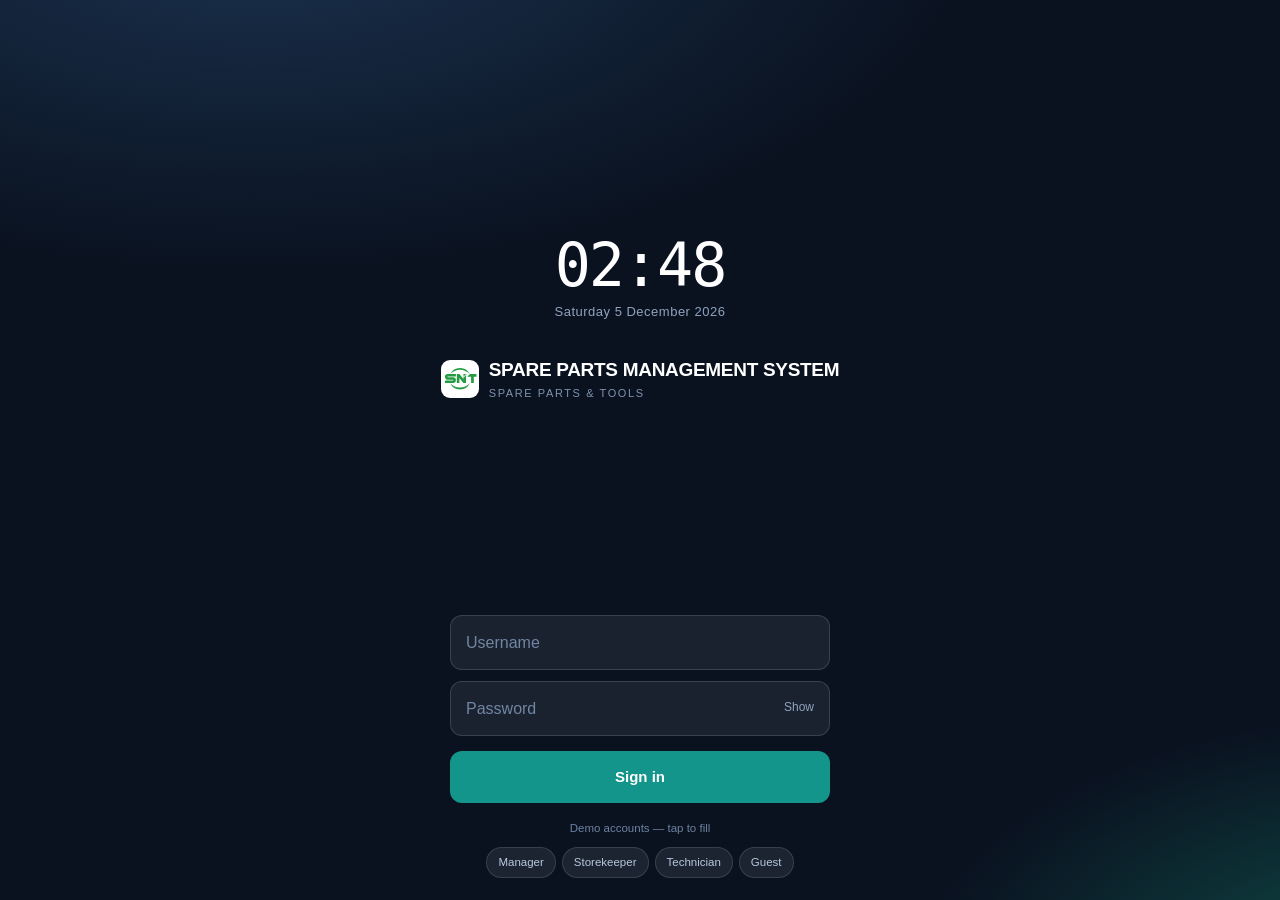
<file: voltgrid-store.html>
<!DOCTYPE html>
<html lang="en">
<head>
<meta charset="utf-8">
<meta name="viewport" content="width=device-width, initial-scale=1, viewport-fit=cover, maximum-scale=1">
<meta name="theme-color" content="#0D1626">
<meta name="apple-mobile-web-app-capable" content="yes">
<meta name="apple-mobile-web-app-status-bar-style" content="black-translucent">
<title>SPARE PARTS MANAGEMENT SYSTEM — Spare Parts &amp; Tools</title>
<style>
:root{
  --bg:#EDF1F6; --surface:#fff; --surface2:#F6F9FC; --surface3:#EEF3F9;
  --ink:#0B1220; --ink2:#4A5A70; --ink3:#8695AA; --line:#DEE6EF; --line2:#CBD6E3;
  --rail:#0D1626; --rail2:#16233A; --rail3:#233350; --railInk:#93A4BD;
  --brand:#0F766E; --brand2:#14958B; --brandSoft:#E2F4F1;
  --ok:#12805C; --okSoft:#E3F5EC;
  --low:#A55A08; --lowSoft:#FDF0DC;
  --out:#B42318; --outSoft:#FCE9E7;
  --ord:#1D4ED8; --ordSoft:#E8EEFE;
  --mute:#64748B; --muteSoft:#EEF2F7;
  --mono:ui-monospace,SFMono-Regular,"SF Mono","JetBrains Mono",Menlo,Consolas,monospace;
  --ui:-apple-system,BlinkMacSystemFont,"Segoe UI",Roboto,"Helvetica Neue",Arial,sans-serif;
  --r:10px; --sh:0 1px 2px rgba(11,18,32,.06),0 1px 3px rgba(11,18,32,.04);
  --shL:0 10px 30px rgba(11,18,32,.14);
  --sat:env(safe-area-inset-top); --sab:env(safe-area-inset-bottom);
}
*{box-sizing:border-box;-webkit-tap-highlight-color:transparent}
html,body{margin:0;padding:0;height:100%}
body{font-family:var(--ui);background:var(--bg);color:var(--ink);font-size:14px;line-height:1.45;
  -webkit-font-smoothing:antialiased;overscroll-behavior-y:none}
button,input,select,textarea{font:inherit;color:inherit}
button{cursor:pointer;border:0;background:none}
a{color:var(--brand);text-decoration:none}
.mono{font-family:var(--mono);font-variant-numeric:tabular-nums}
.hide{display:none!important}
::-webkit-scrollbar{width:8px;height:8px}
::-webkit-scrollbar-thumb{background:var(--line2);border-radius:4px}
@media (prefers-reduced-motion:reduce){*{animation:none!important;transition:none!important}}

/* ============ LOCK SCREEN ============ */
#lock{position:fixed;inset:0;z-index:200;background:
   radial-gradient(1200px 600px at 20% -10%,#1B3350 0%,transparent 60%),
   radial-gradient(900px 500px at 110% 110%,#0F4F4A 0%,transparent 55%),#0A1220;
  display:flex;flex-direction:column;color:#fff;
  padding:calc(var(--sat) + 22px) 22px calc(var(--sab) + 22px)}
#lock.gone{display:none}
.lk-top{flex:1;display:flex;flex-direction:column;justify-content:center;align-items:center;text-align:center}
.lk-clock{font-family:var(--mono);font-size:60px;font-weight:200;letter-spacing:-2px;line-height:1}
.lk-date{color:#8FA3BE;font-size:13px;margin-top:8px;letter-spacing:.5px}
.lk-brand{display:flex;align-items:center;gap:10px;margin-top:34px}
.lk-brand img{width:38px;height:38px;border-radius:9px;object-fit:contain;background:#fff}
.lk-mark{width:38px;height:38px;border-radius:9px;background:linear-gradient(140deg,var(--brand2),#0B5F70);
  display:grid;place-items:center;font-weight:800;font-size:16px}
.lk-name{font-size:19px;font-weight:700;letter-spacing:-.3px}
.lk-sub{font-size:11px;color:#7F93AE;letter-spacing:1.6px;text-transform:uppercase;margin-top:2px}
.lk-form{width:100%;max-width:380px;margin:0 auto}
.lk-field{position:relative;margin-bottom:11px}
.lk-field input{width:100%;background:rgba(255,255,255,.07);border:1px solid rgba(255,255,255,.14);
  color:#fff;border-radius:12px;padding:15px 46px 15px 15px;font-size:16px;outline:none}
.lk-field input:focus{border-color:var(--brand2);background:rgba(255,255,255,.1)}
.lk-field input::placeholder{color:#7186A2}
.lk-eye{position:absolute;right:6px;top:50%;transform:translateY(-50%);padding:10px;color:#8FA3BE;font-size:12px}
.lk-go{width:100%;background:var(--brand2);color:#fff;font-weight:700;border-radius:12px;padding:15px;font-size:15px;
  margin-top:4px}
.lk-go:active{transform:scale(.99)}
.lk-err{background:rgba(180,35,24,.2);border:1px solid rgba(255,120,110,.35);color:#FFB4AD;
  border-radius:10px;padding:9px 12px;font-size:12.5px;margin-bottom:11px}
.lk-hint{margin-top:16px;font-size:11.5px;color:#6D82A0;text-align:center;line-height:1.7}
.lk-hint b{color:#9FB4D0;font-weight:600}
.lk-chips{display:flex;gap:6px;justify-content:center;flex-wrap:wrap;margin-top:9px}
.lk-chip{background:rgba(255,255,255,.08);border:1px solid rgba(255,255,255,.12);color:#B7C7DC;
  padding:6px 11px;border-radius:999px;font-size:11.5px}
.lk-chip:active{background:rgba(255,255,255,.16)}

/* ============ SHELL ============ */
#app{display:none;min-height:100%}
#app.on{display:block}
.rail{position:fixed;top:0;left:0;bottom:0;width:236px;background:var(--rail);z-index:60;
  display:flex;flex-direction:column;padding-top:var(--sat);transition:transform .22s ease}
.rail-head{padding:16px 16px 14px;display:flex;align-items:center;gap:10px;border-bottom:1px solid var(--rail3)}
.rail-head img{width:32px;height:32px;border-radius:8px;object-fit:contain;background:#fff;flex:none}
.rail-mark{width:32px;height:32px;border-radius:8px;flex:none;background:linear-gradient(140deg,var(--brand2),#0B5F70);
  display:grid;place-items:center;color:#fff;font-weight:800;font-size:14px}
.rail-nm{color:#fff;font-weight:700;font-size:14.5px;letter-spacing:-.2px;line-height:1.2}
.rail-sb{color:#6E829E;font-size:9.5px;letter-spacing:1.3px;text-transform:uppercase;margin-top:1px}
.nav{flex:1;overflow-y:auto;padding:12px 10px}
.nav-lbl{color:#56698A;font-size:9.5px;letter-spacing:1.3px;text-transform:uppercase;padding:12px 8px 6px;font-weight:700}
.nav a{display:flex;align-items:center;gap:11px;padding:10px 11px;border-radius:8px;color:var(--railInk);
  font-size:13.5px;font-weight:500;margin-bottom:2px;cursor:pointer}
.nav a .ic{width:18px;text-align:center;font-size:15px;flex:none;opacity:.9}
.nav a .bdg{margin-left:auto;background:var(--out);color:#fff;font-size:10px;font-weight:800;
  padding:1px 6px;border-radius:999px;min-width:18px;text-align:center}
.nav a .bdg.amber{background:#C2740D}
.nav a:hover{background:var(--rail2);color:#D6E1EE}
.nav a.on{background:var(--rail3);color:#fff;box-shadow:inset 3px 0 0 var(--brand2)}
.rail-foot{padding:11px 16px calc(11px + var(--sab));border-top:1px solid var(--rail3);
  color:#54678A;font-size:10.5px;display:flex;justify-content:space-between;align-items:center}
.scrim{position:fixed;inset:0;background:rgba(6,11,20,.55);z-index:55;display:none}
.scrim.on{display:block}

.main{margin-left:236px;min-height:100vh;display:flex;flex-direction:column}
.top{position:sticky;top:0;z-index:40;background:rgba(255,255,255,.94);backdrop-filter:blur(10px);
  border-bottom:1px solid var(--line);padding-top:var(--sat)}
.top-in{height:54px;display:flex;align-items:center;gap:10px;padding:0 16px}
.burger{display:none;width:36px;height:36px;border-radius:8px;background:var(--surface3);
  place-items:center;font-size:16px;flex:none}
.pg-t{font-size:15.5px;font-weight:700;letter-spacing:-.2px;white-space:nowrap;overflow:hidden;text-overflow:ellipsis}
.top-r{margin-left:auto;display:flex;align-items:center;gap:8px;flex:none}
.sitesel{background:var(--surface2);border:1px solid var(--line);border-radius:8px;padding:7px 10px;
  font-size:12.5px;font-weight:600;max-width:170px;outline:none}
.icbtn{width:34px;height:34px;border-radius:8px;background:var(--surface2);border:1px solid var(--line);
  display:grid;place-items:center;font-size:14px;position:relative}
.icbtn .dot{position:absolute;top:5px;right:5px;width:7px;height:7px;border-radius:50%;background:var(--out)}
.avat{width:34px;height:34px;border-radius:50%;background:var(--brand);color:#fff;display:grid;place-items:center;
  font-weight:700;font-size:12.5px;flex:none}
.wrap{padding:16px;max-width:1360px;width:100%;margin:0 auto;flex:1}

/* ============ CARDS / KPI ============ */
.kpis{display:grid;grid-template-columns:repeat(auto-fit,minmax(150px,1fr));gap:10px;margin-bottom:14px}
.kpi{background:var(--surface);border:1px solid var(--line);border-radius:var(--r);padding:12px 13px;box-shadow:var(--sh);
  position:relative;overflow:hidden;text-align:left;display:block;width:100%}
.kpi:before{content:"";position:absolute;left:0;top:0;bottom:0;width:3px;background:var(--line2)}
.kpi.ok:before{background:var(--ok)} .kpi.low:before{background:var(--low)}
.kpi.out:before{background:var(--out)} .kpi.ord:before{background:var(--ord)}
.kpi.br:before{background:var(--brand)}
.kpi-l{font-size:10.5px;color:var(--ink3);text-transform:uppercase;letter-spacing:.7px;font-weight:700}
.kpi-v{font-family:var(--mono);font-size:26px;font-weight:600;letter-spacing:-1.2px;margin-top:5px;line-height:1}
.kpi-d{font-size:11.5px;color:var(--ink2);margin-top:5px}
.kpi-d .up{color:var(--out);font-weight:700}
.kpi-d .dn{color:var(--ok);font-weight:700}
.kpi-d .fl{color:var(--ink3);font-weight:700}
/* consumption bars */
.bars{display:flex;align-items:flex-end;gap:5px;height:150px;padding-top:6px}
.bcol{flex:1;display:flex;flex-direction:column;justify-content:flex-end;align-items:center;height:100%;min-width:0}
.bcol .pair{display:flex;align-items:flex-end;gap:2px;width:100%;height:100%;justify-content:center}
.bcol i{display:block;width:100%;max-width:15px;border-radius:3px 3px 0 0;min-height:2px;transition:height .35s}
.bcol i.bin{background:var(--ok)}
.bcol i.bout{background:var(--brand)}
.bcol.now i{opacity:.55}
.bcol b{font-family:var(--mono);font-size:9.5px;color:var(--ink2);margin-bottom:4px;white-space:nowrap;font-weight:600}
.bcol span{font-size:9.5px;color:var(--ink3);margin-top:5px;text-transform:uppercase;letter-spacing:.4px;white-space:nowrap}
.bcol.now span{color:var(--low);font-weight:700}
.legend{display:flex;gap:14px;font-size:11.5px;color:var(--ink3);margin-top:10px;flex-wrap:wrap}
.legend i{display:inline-block;width:9px;height:9px;border-radius:2px;margin-right:5px;vertical-align:middle}
.top5{display:flex;flex-direction:column;gap:9px}
.t5r{display:flex;align-items:center;gap:9px;font-size:12.5px}
.t5r .t5n{flex:1;min-width:0;overflow:hidden;text-overflow:ellipsis;white-space:nowrap}
.t5r .t5b{width:34%;flex:none}
.t5r .t5v{font-family:var(--mono);font-size:11.5px;color:var(--ink2);flex:none;width:66px;text-align:right}

.pg-s{font-size:11px;color:var(--ink3);white-space:nowrap;overflow:hidden;text-overflow:ellipsis;line-height:1.25}
.sitebtn{display:flex;align-items:center;gap:7px;background:var(--surface2);border:1px solid var(--line);
  border-radius:8px;padding:7px 10px;font-size:12.5px;max-width:250px;flex:none}
.sitebtn .cd{font-family:var(--mono);font-weight:700;letter-spacing:.3px}
.sitebtn .nm{font-weight:500;color:var(--ink2);overflow:hidden;text-overflow:ellipsis;white-space:nowrap}
.sitebtn .cv{color:var(--ink3);font-size:10px;flex:none}
.sitebtn .wd{width:7px;height:7px;border-radius:50%;background:var(--out);flex:none}
.siterow{display:flex;gap:11px;align-items:center;width:100%;padding:13px 16px;border-bottom:1px solid var(--line);
  text-align:left;background:none}
.siterow:last-child{border-bottom:0}
.siterow:hover{background:var(--surface2)}
.siterow.on{background:var(--brandSoft)}
.siterow .cd{width:46px;height:40px;border-radius:9px;background:var(--rail);color:#fff;display:grid;
  place-items:center;font-family:var(--mono);font-weight:700;font-size:12.5px;flex:none}
.siterow.on .cd{background:var(--brand)}
.siterow .nm{font-size:13.5px;font-weight:600;line-height:1.3}
.siterow .mt{font-size:11.5px;color:var(--ink3);margin-top:2px}
.siterow .tk{margin-left:auto;flex:none;text-align:right}

/* category breakdown */
.catrow{display:flex;align-items:center;gap:12px;padding:11px 14px;border-bottom:1px solid var(--line);
  width:100%;text-align:left;background:none}
.catrow:last-child{border-bottom:0}
.catrow:hover{background:var(--surface2)}
.cat-n{width:112px;flex:none}
.cat-n b{font-size:13px;font-weight:600;display:block}
.cat-n span{font-size:11px;color:var(--ink3);display:block;margin-top:1px}
.cat-b{flex:1;min-width:60px}
.stack{height:9px;border-radius:5px;background:var(--surface3);display:flex;overflow:hidden}
.stack i{display:block;height:100%;transition:width .3s}
.stack i.g{background:var(--brand)}
.stack i.r{background:var(--out)}
.cat-v{flex:none;width:98px;text-align:right}
.cat-v b{font-family:var(--mono);font-size:12.5px;font-weight:600;display:block}
.cat-v span{font-size:10.5px;color:var(--ink3);display:block;margin-top:1px}
.cat-chips{display:flex;gap:4px;margin-top:4px;flex-wrap:wrap}
.seg{display:inline-flex;background:var(--surface3);border-radius:8px;padding:3px;gap:2px}
.seg button{padding:5px 11px;border-radius:6px;font-size:11.5px;font-weight:600;color:var(--ink2)}
.seg button.on{background:var(--surface);color:var(--ink);box-shadow:var(--sh)}
@media(max-width:860px){
  .catrow{flex-wrap:wrap;gap:8px}
  .cat-n{width:auto;flex:1}
  .cat-v{width:auto}
  .cat-b{flex-basis:100%;order:3;min-width:0}
}

.morerow{display:flex;align-items:center;justify-content:center;gap:8px;width:100%;padding:11px 14px;
  border-top:1px solid var(--line);font-size:12.5px;font-weight:600;color:var(--brand);background:var(--surface2)}
.morerow:hover{background:var(--surface3)}
.morerow span{color:var(--ink3);font-weight:500}

/* photos */
.th{width:40px;height:40px;border-radius:8px;object-fit:cover;background:var(--surface3);flex:none;display:block;
  cursor:zoom-in;border:1px solid var(--line)}
.th.ph0{display:grid;place-items:center;font-family:var(--mono);font-size:10.5px;font-weight:700;
  color:var(--ink3);cursor:default;letter-spacing:.3px}
.th.lg{width:54px;height:54px;border-radius:9px}
.hero{width:100%;max-height:230px;object-fit:contain;background:var(--surface3);border-radius:10px;
  margin-bottom:14px;display:block;cursor:zoom-in;border:1px solid var(--line)}
.phfld{display:flex;gap:11px;align-items:flex-start}
.phfld .pv{width:74px;height:74px;border-radius:10px;object-fit:cover;background:var(--surface3);
  border:1px solid var(--line);flex:none;display:block}
.phfld .pv.ph0{display:grid;place-items:center;color:var(--ink3);font-size:20px}
.phfld .ac{flex:1;min-width:0;display:flex;gap:6px;flex-wrap:wrap}
.lbl-btn{display:inline-flex;align-items:center;justify-content:center;gap:6px;padding:5px 9px;border-radius:7px;
  font-size:11.5px;font-weight:600;background:var(--surface2);border:1px solid var(--line2);color:var(--ink);cursor:pointer}
.lbl-btn:hover{background:var(--surface3)}
.bar-use{height:8px;border-radius:4px;background:var(--surface3);overflow:hidden;margin:8px 0 4px}
.bar-use i{display:block;height:100%;background:var(--brand);transition:width .3s}
.bar-use i.warn{background:var(--low)} .bar-use i.full{background:var(--out)}

.card{background:var(--surface);border:1px solid var(--line);border-radius:var(--r);box-shadow:var(--sh);margin-bottom:14px}
.card-h{padding:12px 14px;border-bottom:1px solid var(--line);display:flex;align-items:center;gap:9px}
.card-t{font-size:13.5px;font-weight:700;letter-spacing:-.1px}
.card-s{font-size:11.5px;color:var(--ink3);margin-top:1px}
.card-h .r{margin-left:auto;display:flex;gap:6px;align-items:center}
.card-b{padding:14px}
.card-b.flush{padding:0}
.grid2{display:grid;grid-template-columns:1fr 1fr;gap:14px}
@media(max-width:900px){.grid2{grid-template-columns:1fr}}

/* ============ CONTROLS ============ */
.btn{display:inline-flex;align-items:center;justify-content:center;gap:6px;padding:8px 13px;border-radius:8px;
  font-size:12.5px;font-weight:600;background:var(--surface2);border:1px solid var(--line2);color:var(--ink)}
.btn:hover{background:var(--surface3)}
.btn.pri{background:var(--brand);border-color:var(--brand);color:#fff}
.btn.pri:hover{background:var(--brand2)}
.btn.dgr{background:var(--out);border-color:var(--out);color:#fff}
.btn.sm{padding:5px 9px;font-size:11.5px;border-radius:7px}
.btn.blk{width:100%}
.btn:disabled{opacity:.45;pointer-events:none}
.tabs{display:flex;gap:4px;overflow-x:auto;padding:3px;background:var(--surface3);border-radius:9px;margin-bottom:12px}
.tabs button{padding:7px 13px;border-radius:7px;font-size:12.5px;font-weight:600;color:var(--ink2);white-space:nowrap}
.tabs button.on{background:var(--surface);color:var(--ink);box-shadow:var(--sh)}
.tools{display:flex;gap:8px;margin-bottom:12px;flex-wrap:wrap}
.srch{flex:1;min-width:170px;position:relative}
.srch input{width:100%;padding:9px 11px 9px 32px;border:1px solid var(--line);border-radius:9px;
  background:var(--surface);outline:none;font-size:13px}
.srch input:focus{border-color:var(--brand)}
.srch:before{content:"⌕";position:absolute;left:11px;top:50%;transform:translateY(-50%);color:var(--ink3);font-size:15px}
.sel{padding:9px 11px;border:1px solid var(--line);border-radius:9px;background:var(--surface);font-size:12.5px;
  font-weight:600;outline:none}
.fld{margin-bottom:11px}
.fld label{display:block;font-size:11px;font-weight:700;color:var(--ink2);text-transform:uppercase;
  letter-spacing:.6px;margin-bottom:5px}
.fld input,.fld select,.fld textarea{width:100%;padding:10px 11px;border:1px solid var(--line);border-radius:9px;
  background:var(--surface);font-size:15px;outline:none}
.fld input:focus,.fld select:focus,.fld textarea:focus{border-color:var(--brand)}
.fld textarea{min-height:66px;resize:vertical;font-size:14px}
.fld .hlp{font-size:11px;color:var(--ink3);margin-top:4px}
.f2{display:grid;grid-template-columns:1fr 1fr;gap:10px}

/* ============ TABLE / ROWS ============ */
.tbl{width:100%;border-collapse:collapse}
.tbl th{text-align:left;font-size:10.5px;text-transform:uppercase;letter-spacing:.7px;color:var(--ink3);
  font-weight:700;padding:9px 12px;border-bottom:1px solid var(--line);background:var(--surface2);white-space:nowrap}
.tbl td{padding:10px 12px;border-bottom:1px solid var(--line);font-size:13px;vertical-align:middle}
.tbl tr:last-child td{border-bottom:0}
.tbl tbody tr:hover{background:var(--surface2)}
.tbl .num{font-family:var(--mono);font-variant-numeric:tabular-nums;text-align:right;white-space:nowrap}
.pname{font-weight:600}
.psku{font-family:var(--mono);font-size:11px;color:var(--ink3);margin-top:1px}
.pill{display:inline-flex;align-items:center;gap:4px;padding:2px 8px;border-radius:999px;font-size:10.5px;
  font-weight:700;text-transform:uppercase;letter-spacing:.4px;white-space:nowrap}
.pill.ok{background:var(--okSoft);color:var(--ok)}
.pill.low{background:var(--lowSoft);color:var(--low)}
.pill.out{background:var(--outSoft);color:var(--out)}
.pill.ord{background:var(--ordSoft);color:var(--ord)}
.pill.mute{background:var(--muteSoft);color:var(--mute)}
.pill.br{background:var(--brandSoft);color:var(--brand)}
/* signature: stock level bar */
.sb{position:relative;height:6px;background:var(--surface3);border-radius:3px;overflow:visible;min-width:78px}
.sb i{display:block;height:6px;border-radius:3px;background:var(--ok);transition:width .3s}
.sb.low i{background:var(--low)} .sb.out i{background:var(--out)}
.sb u{position:absolute;top:-3px;height:12px;width:2px;background:var(--ink);opacity:.5;border-radius:1px}
.sb-lg{font-family:var(--mono);font-size:10.5px;color:var(--ink3);margin-top:3px;display:flex;justify-content:space-between}
.rows{display:none}
.row{padding:12px 14px;border-bottom:1px solid var(--line);display:flex;gap:11px;align-items:flex-start}
.row:last-child{border-bottom:0}
.row-m{flex:1;min-width:0}
.row-r{text-align:right;flex:none}
.row-x{display:flex;gap:6px;margin-top:9px;flex-wrap:wrap}
.empty{padding:40px 20px;text-align:center;color:var(--ink3)}
.empty .e-i{font-size:30px;opacity:.35}
.empty .e-t{font-weight:700;color:var(--ink2);margin-top:8px;font-size:13.5px}
.empty .e-s{font-size:12.5px;margin-top:3px}

/* alert list */
.al{display:flex;gap:10px;padding:11px 14px;border-bottom:1px solid var(--line);align-items:center;width:100%;text-align:left}
.al:last-child{border-bottom:0}
.al:hover{background:var(--surface2)}
.al-i{width:30px;height:30px;border-radius:8px;display:grid;place-items:center;font-size:13px;flex:none}
.al-i.out{background:var(--outSoft);color:var(--out)}
.al-i.low{background:var(--lowSoft);color:var(--low)}
.al-i.ord{background:var(--ordSoft);color:var(--ord)}
.al-i.br{background:var(--brandSoft);color:var(--brand)}
.al-t{font-size:13px;font-weight:600;line-height:1.3}
.al-s{font-size:11.5px;color:var(--ink3);margin-top:1px}
.al-r{margin-left:auto;text-align:right;flex:none;font-size:11.5px}

/* ============ MODAL / SHEET ============ */
.mask{position:fixed;inset:0;background:rgba(6,11,20,.5);z-index:100;display:none;
  align-items:center;justify-content:center;padding:18px}
.mask.on{display:flex}
.modal{background:var(--surface);border-radius:14px;width:100%;max-width:520px;max-height:88vh;
  display:flex;flex-direction:column;box-shadow:var(--shL);overflow:hidden}
.m-h{padding:14px 16px;border-bottom:1px solid var(--line);display:flex;align-items:center;gap:10px}
.m-t{font-size:15px;font-weight:700}
.m-s{font-size:11.5px;color:var(--ink3);margin-top:1px}
.m-x{margin-left:auto;width:30px;height:30px;border-radius:7px;background:var(--surface3);display:grid;
  place-items:center;font-size:15px;flex:none}
.m-b{padding:16px;overflow-y:auto;-webkit-overflow-scrolling:touch}
.m-f{padding:12px 16px calc(12px + var(--sab));border-top:1px solid var(--line);display:flex;gap:8px}
.m-f .btn{flex:1;padding:11px}
.menu{position:fixed;z-index:110;background:var(--surface);border:1px solid var(--line);border-radius:11px;
  box-shadow:var(--shL);padding:5px;min-width:190px;display:none}
.menu.on{display:block}
.menu button{display:flex;align-items:center;gap:9px;width:100%;padding:9px 11px;border-radius:7px;
  font-size:13px;text-align:left;font-weight:500}
.menu button:hover{background:var(--surface2)}
.menu button.dgr{color:var(--out)}
.menu .div{height:1px;background:var(--line);margin:4px 0}
.menu .mh{padding:9px 11px 7px;font-size:11px;color:var(--ink3);font-weight:700;text-transform:uppercase;letter-spacing:.6px}
.toast{position:fixed;left:50%;transform:translateX(-50%) translateY(120%);bottom:calc(20px + var(--sab));z-index:150;
  background:var(--rail);color:#fff;padding:11px 17px;border-radius:11px;font-size:13px;font-weight:600;
  box-shadow:var(--shL);transition:transform .25s;max-width:90vw;text-align:center}
.toast.on{transform:translateX(-50%) translateY(0)}
.toast.bad{background:var(--out)}
.toast.good{background:var(--ok)}

/* qty stepper */
.step{display:flex;align-items:center;gap:0;border:1px solid var(--line);border-radius:10px;overflow:hidden}
.step button{width:46px;height:46px;font-size:20px;font-weight:600;background:var(--surface2);color:var(--ink2)}
.step button:active{background:var(--surface3)}
.step input{flex:1;text-align:center;border:0;border-left:1px solid var(--line);border-right:1px solid var(--line);
  font-family:var(--mono);font-size:19px;font-weight:600;height:46px;outline:none;width:100%;padding:0}
.pick{display:grid;grid-template-columns:repeat(auto-fit,minmax(100px,1fr));gap:7px}
.pick button{padding:11px 8px;border:1px solid var(--line);border-radius:9px;font-size:12.5px;font-weight:600;
  background:var(--surface)}
.pick button.on{border-color:var(--brand);background:var(--brandSoft);color:var(--brand)}
.kv{display:flex;justify-content:space-between;gap:12px;padding:8px 0;border-bottom:1px dashed var(--line);font-size:13px}
.kv:last-child{border-bottom:0}
.kv span{color:var(--ink3)}
.kv b{font-weight:600;text-align:right}

@media(max-width:860px){
  .rail{transform:translateX(-100%);width:265px;box-shadow:var(--shL)}
  .rail.on{transform:translateX(0)}
  .main{margin-left:0}
  .burger{display:grid}
  .wrap{padding:12px}
  .tbl{display:none}
  .rows{display:block}
  .kpis{grid-template-columns:1fr 1fr;gap:8px}
  .kpi-v{font-size:22px}
  .sitebtn .nm{display:none}
  .sitebtn{padding:7px 9px}
  .f2{grid-template-columns:1fr}
  .mask{padding:0;align-items:flex-end}
  .modal{max-width:100%;border-radius:16px 16px 0 0;max-height:92vh}
}
@media print{.rail,.top,.tools,.tabs{display:none}.main{margin:0}.card{break-inside:avoid}}
</style>
</head>
<body>

<!-- ================= LOCK SCREEN ================= -->
<div id="lock">
  <div class="lk-top">
    <div class="lk-clock mono" id="lkTime">--:--</div>
    <div class="lk-date" id="lkDate"></div>
    <div class="lk-brand">
      <div id="lkLogo" class="lk-mark">SNT</div>
      <div style="text-align:left">
        <div class="lk-name" id="lkName">SPARE PARTS MANAGEMENT SYSTEM</div>
        <div class="lk-sub">Spare Parts &amp; Tools</div>
      </div>
    </div>
  </div>
  <div class="lk-form">
    <div id="lkErr" class="lk-err hide"></div>
    <div class="lk-field"><input id="lkUser" type="text" placeholder="Username" autocomplete="username"
      autocapitalize="none" autocorrect="off" spellcheck="false"></div>
    <div class="lk-field">
      <input id="lkPass" type="password" placeholder="Password" autocomplete="current-password">
      <button class="lk-eye" id="lkEye" type="button">Show</button>
    </div>
    <button class="lk-go" id="lkGo">Sign in</button>
    <div class="lk-hint">Demo accounts — tap to fill</div>
    <div class="lk-chips">
      <button class="lk-chip" data-u="manager" data-p="VgManage2026">Manager</button>
      <button class="lk-chip" data-u="storekeeper" data-p="VgStore2026">Storekeeper</button>
      <button class="lk-chip" data-u="tech" data-p="VgTech2026">Technician</button>
      <button class="lk-chip" data-u="guest" data-p="VgGuest2026">Guest</button>
    </div>
  </div>
</div>

<!-- ================= APP ================= -->
<div id="app">
  <div class="scrim" id="scrim"></div>

  <aside class="rail" id="rail">
    <div class="rail-head">
      <div id="rlLogo" class="rail-mark">SNT</div>
      <div style="min-width:0">
        <div class="rail-nm" id="rlName">SPARE PARTS MANAGEMENT SYSTEM</div>
        <div class="rail-sb">Parts &amp; Tools</div>
      </div>
    </div>
    <nav class="nav" id="nav"></nav>
    <div class="rail-foot">
      <span>Version 1.0</span>
      <span id="syncDot">● offline</span>
    </div>
  </aside>

  <div class="main">
    <header class="top">
      <div class="top-in">
        <button class="burger" id="burger">☰</button>
        <div style="min-width:0;flex:1">
          <div class="pg-t" id="pgTitle">Overview</div>
          <div class="pg-s" id="pgSite"></div>
        </div>
        <div class="top-r">
          <button class="sitebtn" id="siteBtn"></button>
          <button class="icbtn" id="alertBtn">🔔<span class="dot hide" id="alertDot"></span></button>
          <button class="avat" id="meBtn">--</button>
        </div>
      </div>
    </header>
    <div class="wrap" id="page"></div>
  </div>
</div>

<div class="menu" id="menu"></div>
<div class="mask" id="mask"><div class="modal" id="modal"></div></div>
<div class="toast" id="toast"></div>

<script>
"use strict";
/* =========================================================
   SPARE PARTS MANAGEMENT SYSTEM — Spare Parts, Tools, Calibration, Purchasing
   Single-file app. IndexedDB primary, localStorage fallback.
   ========================================================= */

const DB_NAME='voltgrid_store', DB_STORE='kv', LS_KEY='voltgrid_store_v1';
const $=s=>document.querySelector(s), $$=s=>[...document.querySelectorAll(s)];
const esc=s=>String(s==null?'':s).replace(/[&<>"']/g,c=>({'&':'&amp;','<':'&lt;','>':'&gt;','"':'&quot;',"'":'&#39;'}[c]));
const uid=p=>p+'_'+Math.random().toString(36).slice(2,9);
const DAY=86400000;
const today=()=>{const d=new Date();d.setHours(0,0,0,0);return d;};
const iso=d=>new Date(d).toISOString().slice(0,10);
const addD=(n,base)=>iso(new Date((base?new Date(base):today()).getTime()+n*DAY));
const daysTo=d=>Math.round((new Date(d+'T00:00:00')-today())/DAY);
const fmtD=d=>{if(!d)return '—';const x=new Date(d+'T00:00:00');
  return x.toLocaleDateString('en-GB',{day:'2-digit',month:'short',year:'numeric'});};
const fmtDT=t=>new Date(t).toLocaleString('en-GB',{day:'2-digit',month:'short',hour:'2-digit',minute:'2-digit'});
const money=n=>'$'+(Number(n)||0).toLocaleString('en-US',{minimumFractionDigits:2,maximumFractionDigits:2});
const ago=t=>{const s=(Date.now()-t)/1000;
  if(s<60)return 'just now'; if(s<3600)return Math.floor(s/60)+'m ago';
  if(s<86400)return Math.floor(s/3600)+'h ago'; if(s<604800)return Math.floor(s/86400)+'d ago'; return fmtDT(t);};

/* ---------- storage ---------- */
let _db=null;
function openDB(){return new Promise(res=>{
  if(!window.indexedDB)return res(null);
  try{const r=indexedDB.open(DB_NAME,1);
    r.onupgradeneeded=e=>{const d=e.target.result;if(!d.objectStoreNames.contains(DB_STORE))d.createObjectStore(DB_STORE);};
    r.onsuccess=e=>res(e.target.result); r.onerror=()=>res(null);
    setTimeout(()=>res(_db),2500);
  }catch(e){res(null)}});}
async function dbGet(k){
  if(_db){try{return await new Promise((res,rej)=>{const t=_db.transaction(DB_STORE,'readonly').objectStore(DB_STORE).get(k);
    t.onsuccess=()=>res(t.result); t.onerror=()=>rej();});}catch(e){}}
  try{const v=localStorage.getItem(k);return v?JSON.parse(v):undefined;}catch(e){return undefined;}}
async function dbSet(k,v){
  if(_db){try{await new Promise((res,rej)=>{const t=_db.transaction(DB_STORE,'readwrite').objectStore(DB_STORE).put(v,k);
    t.onsuccess=()=>res(); t.onerror=()=>rej();});}catch(e){}}
  try{localStorage.setItem(k,JSON.stringify(v));}catch(e){}}

/* ---------- roles ---------- */
const ROLES={
  manager:{label:'Manager',pages:['home','parts','tools','cal','war','po','log','admin'],
    can:{edit:1,issue:1,receive:1,adjust:1,checkout:1,po:1,poApprove:1,cal:1,admin:1,creds:1,del:1}},
  storekeeper:{label:'Storekeeper',pages:['home','parts','tools','cal','war','po','log','admin'],
    can:{edit:1,issue:1,receive:1,adjust:1,checkout:1,po:1,poApprove:0,cal:1,admin:0,creds:0,del:0}},
  tech:{label:'Technician',pages:['home','parts','tools','cal','war','po','log'],
    can:{edit:0,issue:1,receive:0,adjust:0,checkout:1,po:0,poApprove:0,cal:0,admin:0,creds:0,del:0}},
  guest:{label:'Guest',pages:['home','parts','tools','cal','war'],
    can:{edit:0,issue:0,receive:0,adjust:0,checkout:0,po:0,poApprove:0,cal:0,admin:0,creds:0,del:0}}
};
const can=k=>!!(VIEW.user&&ROLES[VIEW.user.role]&&ROLES[VIEW.user.role].can[k]);

const NAV=[
  {g:'Store'},
  {id:'home',ic:'▦',t:'Overview'},
  {id:'parts',ic:'▤',t:'Spare Parts'},
  {id:'tools',ic:'⚒',t:'Tools'},
  {g:'Compliance'},
  {id:'cal',ic:'◎',t:'Calibration'},
  {id:'war',ic:'▣',t:'Warranty'},
  {g:'Supply'},
  {id:'po',ic:'⇄',t:'Purchase Orders'},
  {id:'log',ic:'≡',t:'Activity Log'},
  {g:'System'},
  {id:'admin',ic:'⚙',t:'Settings'}
];

/* ---------- seed ---------- */
function seed(){
  const T=Date.now();
  const sites=[
    {id:'TMP',name:'Tmart Pong Central Warehouse',   code:'TMP'},
    {id:'CHT',name:'Chhoeu Tom SNTK 1000MWh',        code:'CHT'},
    {id:'AMP',name:'Amp Leang SNTL 600MWh',          code:'AMP'},
    {id:'SNA',name:'Sna Ansa SNTL 400MWh',           code:'SNA'},
    {id:'SVC',name:'Svay Chek SNTV 12MWh',           code:'SVC'}
  ];
  const P=(sku,name,cat,site,qty,min,unit,bin,cost,sup,lt)=>
    ({id:uid('p'),sku,name,cat,site,qty,min,unit,bin,cost,sup,lt,photo:'',updated:T-Math.random()*20*DAY});
  const parts=[
    P('BAT-LFP-280','LFP Cell 3.2V 280Ah','Battery','CHT',14,12,'pcs','A1-03',96,'CATL Asia',45),
    P('BAT-BMU-V2','Battery Module BMU Board','Battery','CHT',2,4,'pcs','A1-07',310,'CATL Asia',60),
    P('BAT-FUSE-125','DC Fuse 125A gPV','Battery','TMP',26,15,'pcs','A2-01',18.5,'Mersen',21),
    P('BAT-BUS-CU','Copper Busbar 40x5 1m','Battery','TMP',7,6,'pcs','A2-04',42,'Local Metal',10),
    P('PCS-IGBT-M','IGBT Module 1200V 600A','PCS','CHT',1,2,'pcs','B1-02',780,'Sungrow SEA',75),
    P('PCS-FAN-24','Cabinet Fan 24VDC 172mm','PCS','SVC',0,6,'pcs','B1-05',34,'Sungrow SEA',30),
    P('PCS-CAP-DC','DC Link Capacitor 500uF','PCS','AMP',5,4,'pcs','B1-08',120,'Sungrow SEA',60),
    P('PCS-CTRL-BD','PCS Control Board Rev.C','PCS','TMP',3,2,'pcs','B2-01',540,'Sungrow SEA',90),
    P('HVA-FLT-G4','HVAC Filter G4 592x592','HVAC','SNA',4,10,'pcs','C1-01',12,'Airtech KH',14),
    P('HVA-COMP-5T','Scroll Compressor 5TR','HVAC','TMP',1,1,'pcs','C1-06',890,'Airtech KH',45),
    P('HVA-GAS-410','Refrigerant R410A 11.3kg','HVAC','TMP',3,2,'cyl','C2-02',165,'Airtech KH',14),
    P('ELE-CB-630','MCCB 630A 4P','Electrical','SVC',2,2,'pcs','D1-02',420,'Schneider KH',30),
    P('ELE-CT-1000','Current Transformer 1000/5','Electrical','AMP',8,6,'pcs','D1-05',58,'Schneider KH',21),
    P('ELE-SPD-T2','Surge Protector Type 2 DC','Electrical','CHT',3,8,'pcs','D1-09',76,'Schneider KH',21),
    P('ELE-CBL-95','Cable Cu 1x95mm2 XLPE','Electrical','TMP',180,120,'m','D3-00',9.4,'Cadivi',20),
    P('FIR-AER-6K','Aerosol Fire Suppressor 6kg','Fire','CHT',6,4,'pcs','E1-01',235,'Firepro Asia',40),
    P('FIR-DET-SMK','Smoke Detector Addressable','Fire','SNA',5,6,'pcs','E1-04',64,'Firepro Asia',28),
    P('FIR-VALV-N2','N2 Cylinder Valve Assy','Fire','TMP',2,2,'pcs','E2-01',310,'Firepro Asia',50),
    P('COM-SW-8P','Industrial Switch 8-Port SFP','Comms','AMP',3,3,'pcs','F1-02',290,'Moxa SEA',35),
    P('COM-RTU-EX','RTU Expansion I/O Card','Comms','TMP',4,3,'pcs','F1-06',180,'Moxa SEA',35),
    P('COM-FBR-SM','Fibre Patch LC-LC 10m SM','Comms','TMP',22,12,'pcs','F2-03',11,'Local IT',7),
    P('CON-TORQ-GR','Anti-seize Grease 500g','Consumable','TMP',9,6,'tub','G1-01',22,'Local Supply',7),
    P('CON-WIPE-IND','Industrial Wipes 200pc','Consumable','SNA',2,8,'box','G1-03',14,'Local Supply',5),
    P('CON-TAG-LOT','Lockout Tag Set (10)','Consumable','TMP',11,8,'set','G1-06',26,'Local Supply',10)
  ];
  const K=(code,name,cat,site,status,holder,out,due,calI,calL,cert)=>({
    id:uid('t'),code,name,cat,site,status,holder:holder||'',outAt:out||null,dueAt:due||null,
    calInt:calI||0,calLast:calL||null,calNext:calL?addD(calI*30,calL):null,cert:cert||'',cond:'Good',notes:'',photo:''});
  const tools=[
    K('TL-001','Fluke 87V Digital Multimeter','Test & Measure','CHT','out','Sok Piseth',T-3*DAY,addD(-1),12,addD(-300),'CAL-9921'),
    K('TL-002','Fluke 1587 Insulation Tester','Test & Measure','TMP','in','',null,null,12,addD(-40),'CAL-1043'),
    K('TL-003','Hioki 3280-10 Clamp Meter','Test & Measure','AMP','out','Chan Dara',T-1*DAY,addD(2),12,addD(-330),'CAL-8817'),
    K('TL-004','Torque Wrench 40-200Nm','Mechanical','CHT','in','',null,null,6,addD(-160),'CAL-7702'),
    K('TL-005','Torque Wrench 10-60Nm','Mechanical','SVC','out','Vann Rithy',T-9*DAY,addD(-4),6,addD(-95),'CAL-7703'),
    K('TL-006','Megger MIT525 HV Insulation','Test & Measure','TMP','in','',null,null,12,addD(-355),'CAL-2288'),
    K('TL-007','FLIR E8 Thermal Camera','Test & Measure','AMP','out','Nhem Sovann',T-2*DAY,addD(5),24,addD(-500),'CAL-3390'),
    K('TL-008','Hydraulic Crimper 16-400mm²','Mechanical','CHT','in','',null,null,0,null,''),
    K('TL-009','Cable Fault Locator TDR','Test & Measure','TMP','maint','',null,null,12,addD(-200),'CAL-5561'),
    K('TL-010','Gas Detector 4-in-1','Safety','SVC','in','',null,null,6,addD(-170),'CAL-6640'),
    K('TL-011','Insulated Tool Set 1000V (24pc)','Mechanical','SNA','out','Keo Sophal',T-14*DAY,addD(-8),0,null,''),
    K('TL-012','Fibre Fusion Splicer','Comms','TMP','in','',null,null,24,addD(-410),'CAL-4415'),
    K('TL-013','Battery Internal Resistance Tester','Test & Measure','CHT','in','',null,null,12,addD(-320),'CAL-9034'),
    K('TL-014','Laser Distance Meter 80m','Mechanical','TMP','in','',null,null,24,addD(-90),'CAL-1177'),
    K('TL-015','Arc Flash PPE Kit Cat.2','Safety','CHT','out','Sok Piseth',T-5*DAY,addD(9),12,addD(-140),'CAL-2050'),
    K('TL-016','Power Quality Analyser PQ3198','Test & Measure','SNA','in','',null,null,12,addD(-370),'CAL-6688')
  ];
  const find=sku=>parts.find(p=>p.sku===sku);

  // supplier warranty by category (months); consumables carry none
  const warCat={Battery:60,PCS:36,HVAC:24,Electrical:24,Fire:24,Comms:12,Mechanical:12,Consumable:0};
  parts.forEach(p=>{
    p.war=warCat[p.cat]!==undefined?warCat[p.cat]:12;
    // warranty clock starts at the last goods-in; spread across 0–115% of the term
    p.warFrom=p.war?addD(-Math.floor(Math.random()*p.war*30*1.15)):null;
  });
  // guarantee a few of each state so the demo shows real cases
  const forceWar=(sku,pct)=>{const p=find(sku);if(p&&p.war)p.warFrom=addD(-Math.round(p.war*30*pct));};
  forceWar('BAT-BMU-V2',1.08);   // expired
  forceWar('PCS-IGBT-M',1.22);   // expired
  forceWar('HVA-COMP-5T',0.96);  // expiring soon
  forceWar('ELE-CB-630',0.94);   // expiring soon
  forceWar('COM-SW-8P',0.97);    // expiring soon
  forceWar('BAT-LFP-280',0.15);  // well covered
  tools.forEach(t=>{ t.war=24; t.warFrom=addD(-Math.floor(Math.random()*30*30)); });
  tools[3].warFrom=addD(-Math.round(24*30*0.95));  // expiring soon
  tools[8].warFrom=addD(-Math.round(24*30*1.3));   // expired

  const pos=[
    {id:uid('po'),no:'PO-2608-014',sup:'Sungrow SEA',site:'SVC',status:'ordered',created:T-9*DAY,
      eta:addD(11),by:'storekeeper',notes:'Urgent — SHV PCS-3 fan failure.',
      lines:[{part:find('PCS-FAN-24').id,qty:12,cost:34},{part:find('PCS-IGBT-M').id,qty:2,cost:780}]},
    {id:uid('po'),no:'PO-2608-013',sup:'Airtech KH',site:'SNA',status:'shipped',created:T-16*DAY,
      eta:addD(2),by:'storekeeper',notes:'Quarterly HVAC filter stock.',
      lines:[{part:find('HVA-FLT-G4').id,qty:24,cost:12}]},
    {id:uid('po'),no:'PO-2608-012',sup:'CATL Asia',site:'CHT',status:'draft',created:T-2*DAY,
      eta:addD(52),by:'storekeeper',notes:'Awaiting manager approval — long lead item.',
      lines:[{part:find('BAT-BMU-V2').id,qty:6,cost:310}]},
    {id:uid('po'),no:'PO-2607-009',sup:'Local Supply',site:'TMP',status:'received',created:T-34*DAY,
      eta:addD(-6),by:'manager',notes:'',
      lines:[{part:find('CON-TAG-LOT').id,qty:10,cost:26},{part:find('CON-TORQ-GR').id,qty:6,cost:22}]}
  ];
  const techs=['Sok Piseth','Chan Dara','Vann Rithy','Nhem Sovann','Keo Sophal','Ly Sreymom'];
  const wos=['WO-2280 PCS-2 fan swap','WO-2261 quarterly HVAC service','WO-2243 rack inspection',
    'WO-2299 fire panel test','WO-2205 DC busbar torque check','WO-2310 comms link repair',
    'WO-2188 battery module swap','WO-2334 SPD replacement','Routine consumable draw','WO-2277 IR survey'];
  // consumption history — ~15 months back so week / month / YTD comparisons have a baseline
  const log=[];
  const rate={Consumable:6,HVAC:4,Electrical:3,Fire:2,Comms:2,Battery:2,PCS:1,Mechanical:2};
  for(let d=460;d>=0;d--){
    const day=new Date(T-d*DAY); day.setHours(0,0,0,0);
    const dow=day.getDay();
    if(dow===0&&d>1)continue;                              // store closed Sundays
    let n=Math.random()<(dow===6?.25:.68)?1+Math.floor(Math.random()*3):0;
    n=Math.round(n*(1+(460-d)/1200));                      // slow growth as the fleet ages
    if(d<=1)n=Math.max(n,2);                               // today and yesterday always have movement
    for(let k=0;k<n;k++){
      const pool=parts.filter(p=>Math.random()*10<(rate[p.cat]||2));
      const src=pool.length?pool:parts;
      const p=src[Math.floor(Math.random()*src.length)];
      const q=1+Math.floor(Math.random()*(p.cat==='Consumable'||p.unit==='m'?5:2));
      const who=techs[Math.floor(Math.random()*techs.length)];
      const wo=wos[Math.floor(Math.random()*wos.length)];
      const ts=Math.min(day.getTime()+(8+Math.floor(Math.random()*9))*3600e3
        +Math.floor(Math.random()*3600e3), T-6e4);         // never stamp a movement in the future
      log.push({id:uid('l'),ts,type:'issue',by:'storekeeper',site:p.site,
        part:p.id,qty:q,value:+(q*p.cost).toFixed(2),
        txt:`Issued ${q} × ${p.name} to ${who} (${wo})`});
    }
    // deliveries land less often than issues, in bigger batches
    if(d===0||(dow!==6&&Math.random()<.22)){        // always show a delivery today
      for(let k=0,r=1+Math.floor(Math.random()*2);k<r;k++){
        const p=parts[Math.floor(Math.random()*parts.length)];
        const q=Math.max(2,Math.round(p.min*(0.6+Math.random()*1.4)));
        const ts=Math.min(day.getTime()+(9+Math.floor(Math.random()*7))*3600e3
          +Math.floor(Math.random()*3600e3), T-6e4);
        log.push({id:uid('l'),ts,type:'receive',by:'storekeeper',site:p.site,
          part:p.id,qty:q,value:+(q*p.cost).toFixed(2),
          txt:`Received ${q} × ${p.name} into ${p.bin} (${p.sup})`});
      }
    }
  }
  log.push(
    {id:uid('l'),ts:T-6*3600e3,type:'checkout',by:'tech',txt:'Checked out Fluke 87V Digital Multimeter — Sok Piseth',site:'CHT'},
    {id:uid('l'),ts:T-1*DAY,type:'adjust',by:'storekeeper',txt:'Stock count correction: HVAC Filter G4 → 4 pcs',site:'SNA'},
    {id:uid('l'),ts:T-2*DAY,type:'po',by:'storekeeper',txt:'Created PO-2608-012 — CATL Asia, 1 line',site:'CHT'},
    {id:uid('l'),ts:T-3*DAY,type:'receive',by:'storekeeper',txt:'Received PO-2607-009 — 16 items into TMP store',site:'TMP'});
  log.sort((a,b)=>b.ts-a.ts);
  /* Starter accounts, one per role. Placeholders — add real staff in Settings. */
  const users=[
    {u:'manager',p:'VgManage2026',name:'Store Manager',position:'Manager',idCard:'0001',role:'manager',site:'all'},
    {u:'storekeeper',p:'VgStore2026',name:'Store Keeper',position:'Storekeeper',idCard:'0002',role:'storekeeper',site:'all'},
    {u:'tech',p:'VgTech2026',name:'Site Technician',position:'Engineer',idCard:'0003',role:'tech',site:'all'},
    {u:'guest',p:'VgGuest2026',name:'Read Only',position:'Visitor',idCard:'0004',role:'guest',site:'all'}
  ];
  return {v:3,sites,parts,tools,pos,log,users,
    cfg:{appName:'SPARE PARTS MANAGEMENT SYSTEM',logo:'[data-uri]',sheetUrl:'',autoSync:false,poSeq:15},
    session:null};
}

/* Existing devices carry the old four-site demo codes. Remap rather than wipe. */
const SITE_MIGRATION={HQ:'TMP',BVT:'CHT',KSP:'AMP',SHV:'SVC'};
function migrate(s){
  if(!s||s.v>=3)return s;
  const fresh=seed();
  s.sites=fresh.sites;
  s.users=fresh.users;
  const map=id=>SITE_MIGRATION[id]||id;
  (s.parts||[]).forEach(p=>p.site=map(p.site));
  (s.tools||[]).forEach(t=>t.site=map(t.site));
  (s.pos||[]).forEach(o=>o.site=map(o.site));
  (s.log||[]).forEach(l=>{if(l.site)l.site=map(l.site);});
  (s.users||[]).forEach(u=>{if(u.site&&u.site!=='all')u.site=map(u.site);});
  if(s.session&&s.session.site)s.session.site=map(s.session.site);
  s.v=3;
  return s;
}

/* ---------- state ---------- */
let S={}, VIEW={page:'home',site:'all',q:'',cat:'all',stock:'all',tab:'all',catMode:'value',user:null};
async function save(){S.session=VIEW.user?{u:VIEW.user.u,at:Date.now()}:null; await dbSet(LS_KEY,S);}
function logIt(type,txt,site,meta){
  const e={id:uid('l'),ts:Date.now(),type,by:VIEW.user?VIEW.user.u:'system',txt,site:site||VIEW.site};
  if(meta)Object.assign(e,meta);
  S.log.unshift(e);
  if(S.log.length>900)S.log.length=900;
}

/* ---------- derived ---------- */
const inSite=o=>VIEW.site==='all'||o.site===VIEW.site;
function stockState(p){ if(p.qty<=0)return 'out'; if(p.qty<=p.min)return 'low'; return 'ok'; }
function calState(t){ if(!t.calInt||!t.calNext)return 'na';
  const d=daysTo(t.calNext); if(d<0)return 'exp'; if(d<=30)return 'due'; return 'ok'; }
function toolState(t){ if(t.status==='maint')return 'maint';
  if(t.status==='out')return (t.dueAt&&daysTo(t.dueAt)<0)?'over':'out'; return 'in'; }
const lowParts=()=>S.parts.filter(p=>inSite(p)&&stockState(p)!=='ok');
const overTools=()=>S.tools.filter(t=>inSite(t)&&toolState(t)==='over');
const calDue=()=>S.tools.filter(t=>inSite(t)&&['due','exp'].includes(calState(t)));
const openPOs=()=>S.pos.filter(o=>inSite(o)&&['draft','ordered','shipped'].includes(o.status));
const stockValue=()=>S.parts.filter(inSite).reduce((a,p)=>a+p.qty*p.cost,0);
const partById=id=>S.parts.find(p=>p.id===id);
const siteName=c=>{const s=S.sites.find(x=>x.id===c);return s?s.name:c;};
function alertCount(){return lowParts().length+overTools().length+calDue().length+warExpiring().length;}

/* ---------- warranty ---------- */
function warUntil(o){return (o&&o.war&&o.warFrom)?addD(o.war*30,o.warFrom):null;}
function warState(o){
  const u=warUntil(o); if(!u)return 'none';
  const d=daysTo(u); return d<0?'exp':d<=60?'soon':'ok';
}
/** Every warranted item, parts and tools together. */
function warItems(){
  return [...S.parts.filter(inSite).map(p=>({kind:'part',o:p,name:p.name,code:p.sku,
            sub:`${p.qty} ${p.unit} on hand`,val:p.qty*p.cost})),
          ...S.tools.filter(inSite).map(t=>({kind:'tool',o:t,name:t.name,code:t.code,
            sub:t.cat,val:0}))]
    .map(x=>({...x,st:warState(x.o),until:warUntil(x.o)}));
}
const warExpiring=()=>warItems().filter(x=>x.st==='soon');
const warExpired=()=>warItems().filter(x=>x.st==='exp');

/* ---------- stock flow (issued out / received in) ---------- */
const MON=['Jan','Feb','Mar','Apr','May','Jun','Jul','Aug','Sep','Oct','Nov','Dec'];
function weekStart(){const d=today();return new Date(d.getTime()-((d.getDay()+6)%7)*DAY);}
function monthStart(){const d=today();return new Date(d.getFullYear(),d.getMonth(),1);}
function yearStart(){const d=today();return new Date(d.getFullYear(),0,1);}
/** Movements of one type between two timestamps, scoped to the selected site. */
function flow(type,from,to){
  const a=+from, b=to==null?Date.now()+DAY:+to;
  const L=S.log.filter(l=>l.type===type&&l.qty&&(VIEW.site==='all'||l.site===VIEW.site)&&l.ts>=a&&l.ts<b);
  return {qty:L.reduce((s,l)=>s+l.qty,0), val:L.reduce((s,l)=>s+(l.value||0),0), n:L.length, lines:L};
}
const use=(f,t)=>flow('issue',f,t);          // parts issued out of the store
const stockIn=(f,t)=>flow('receive',f,t);    // goods booked in
/** Same elapsed span in the previous week / month / year, so partial periods compare fairly. */
function flowPrev(type,kind){
  const now=Date.now();
  if(kind==='week'){const w=+weekStart();return flow(type,w-7*DAY, w-7*DAY+(now-w));}
  if(kind==='month'){const m=monthStart(), el=now-m;
    const pm=new Date(m.getFullYear(),m.getMonth()-1,1); return flow(type,pm, +pm+el);}
  const y=yearStart(), el=now-y, py=new Date(y.getFullYear()-1,0,1);
  return flow(type,py, +py+el);
}
const usePrev=k=>flowPrev('issue',k);
function delta(cur,prev){
  if(!prev)return cur?'<span class="up">new</span>':'<span class="fl">no prior data</span>';
  const p=Math.round((cur-prev)/prev*100);
  if(Math.abs(p)<1)return '<span class="fl">level</span> vs last period';
  return `<span class="${p>0?'up':'dn'}">${p>0?'▲':'▼'} ${Math.abs(p)}%</span> vs last period`;
}
/** Value in and out per calendar month for the last n months, oldest first. */
function byMonth(n){
  const out=[], d=today();
  for(let i=n-1;i>=0;i--){
    const s=new Date(d.getFullYear(),d.getMonth()-i,1), e=new Date(d.getFullYear(),d.getMonth()-i+1,1);
    const o=use(s,e), inn=stockIn(s,e);
    out.push({label:MON[s.getMonth()],year:s.getFullYear(),out:o.val,in:inn.val,
      outQty:o.qty,inQty:inn.qty,now:i===0});
  }
  return out;
}
const useByMonth=n=>byMonth(n);
/** Most-consumed parts in a window, by value. */
function topUsed(from,limit){
  const m={};
  use(from).lines.forEach(l=>{
    if(!m[l.part])m[l.part]={qty:0,val:0};
    m[l.part].qty+=l.qty; m[l.part].val+=l.value||0;
  });
  return Object.entries(m).map(([id,v])=>({p:partById(id),...v}))
    .filter(x=>x.p).sort((a,b)=>b.val-a.val).slice(0,limit||5);
}

/* ---------- ui helpers ---------- */
let toastT;
function toast(msg,kind){const t=$('#toast');t.textContent=msg;t.className='toast on'+(kind?' '+kind:'');
  clearTimeout(toastT);toastT=setTimeout(()=>t.className='toast',2400);}
function closeModal(){$('#mask').classList.remove('on');$('#modal').innerHTML='';}
function openModal(title,sub,body,footer){
  $('#modal').innerHTML=`<div class="m-h"><div><div class="m-t">${esc(title)}</div>
    ${sub?`<div class="m-s">${esc(sub)}</div>`:''}</div><button class="m-x" onclick="closeModal()">✕</button></div>
    <div class="m-b">${body}</div>${footer?`<div class="m-f">${footer}</div>`:''}`;
  $('#mask').classList.add('on');
  const f=$('#modal').querySelector('input:not([type=file]),select,textarea'); if(f&&window.innerWidth>860)setTimeout(()=>f.focus(),60);
}
$('#mask').addEventListener('click',e=>{if(e.target.id==='mask')closeModal();});
function closeMenu(){$('#menu').classList.remove('on');}
function openMenu(anchor,html){
  const m=$('#menu'); m.innerHTML=html; m.classList.add('on');
  const r=anchor.getBoundingClientRect(), w=m.offsetWidth, h=m.offsetHeight;
  let l=Math.min(r.left, window.innerWidth-w-10), t=r.bottom+6;
  if(t+h>window.innerHeight-10)t=Math.max(10,r.top-h-6);
  m.style.left=Math.max(10,l)+'px'; m.style.top=t+'px';
}
document.addEventListener('click',e=>{if(!e.target.closest('#menu')&&!e.target.closest('[data-menu]'))closeMenu();});

function sbar(p){
  const st=stockState(p), span=Math.max(p.min*2, p.qty, 1);
  const w=Math.min(100, p.qty/span*100), mk=Math.min(100, p.min/span*100);
  return `<div class="sb ${st==='ok'?'':st}"><i style="width:${w}%"></i>${p.min>0?`<u style="left:${mk}%"></u>`:''}</div>`;
}
const stPill=st=>({ok:'<span class="pill ok">In stock</span>',low:'<span class="pill low">Low</span>',
  out:'<span class="pill out">Out</span>'}[st]);
const tlPill=st=>({in:'<span class="pill ok">Available</span>',out:'<span class="pill ord">Checked out</span>',
  over:'<span class="pill out">Overdue</span>',maint:'<span class="pill mute">In service</span>'}[st]);
const calPill=st=>({ok:'<span class="pill ok">Valid</span>',due:'<span class="pill low">Due soon</span>',
  exp:'<span class="pill out">Expired</span>',na:'<span class="pill mute">Not required</span>'}[st]);
const poPill=s=>({draft:'<span class="pill mute">Draft</span>',ordered:'<span class="pill ord">Ordered</span>',
  shipped:'<span class="pill br">In transit</span>',received:'<span class="pill ok">Received</span>',
  cancelled:'<span class="pill out">Cancelled</span>'}[s]);
const empty=(i,t,s)=>`<div class="empty"><div class="e-i">${i}</div><div class="e-t">${esc(t)}</div><div class="e-s">${esc(s||'')}</div></div>`;

/* Dashboard lists show at most 5 rows, then hand off to the full view. */
const ROWCAP=5;
function moreRow(total,label,action){
  if(total<=ROWCAP)return '';
  return `<button class="morerow" onclick="${action}">View all ${total} ${label}
    <span>+${total-ROWCAP} more</span></button>`;
}
function goLog(type){
  VIEW.page='log'; VIEW.q=''; VIEW.cat='all'; VIEW.stock='all'; VIEW.tab=type||'all';
  $('#rail').classList.remove('on'); $('#scrim').classList.remove('on');
  closeModal(); buildNav(); render(); window.scrollTo(0,0);
}

/* ---------- photos ----------
   Images live in their own IndexedDB record, not inside the main state, so
   routine saves stay small and fast. A part or tool holds either a photo id
   (uploaded, compressed) or an http(s) link. */
const PH_KEY='voltgrid_store_photos';
const PH_MAX=640, PH_Q=0.72, PH_BUDGET=4.2*1024*1024;
let PH={};
function photoSrc(o){
  if(!o||!o.photo)return null;
  return /^https?:\/\//i.test(o.photo)?o.photo:(PH[o.photo]||null);
}
const photoBytes=()=>Object.values(PH).reduce((a,s)=>a+s.length,0);
async function savePhotos(){await dbSet(PH_KEY,PH);}
function anyById(id){return partById(id)||S.tools.find(t=>t.id===id)||null;}
/** Downscale and re-encode so a 4 MB phone photo lands around 40–70 KB. */
function shrinkImage(file){
  return new Promise((res,rej)=>{
    if(!/^image\//.test(file.type))return rej(new Error('That file is not an image'));
    const r=new FileReader();
    r.onerror=()=>rej(new Error('Could not read that file'));
    r.onload=e=>{
      const img=new Image();
      img.onerror=()=>rej(new Error('Could not open that image'));
      img.onload=()=>{
        try{
          let w=img.naturalWidth||img.width, h=img.naturalHeight||img.height;
          const sc=Math.min(1,PH_MAX/Math.max(w,h));
          w=Math.max(1,Math.round(w*sc)); h=Math.max(1,Math.round(h*sc));
          const c=document.createElement('canvas'); c.width=w; c.height=h;
          const x=c.getContext('2d'); x.fillStyle='#fff'; x.fillRect(0,0,w,h); x.drawImage(img,0,0,w,h);
          res(c.toDataURL('image/jpeg',PH_Q));
        }catch(err){rej(new Error('Could not process that image'));}
      };
      img.src=e.target.result;
    };
    r.readAsDataURL(file);
  });
}
function thumb(o,fallback,cls){
  const src=photoSrc(o);
  return src
    ?`<img class="th ${cls||''}" src="${esc(src)}" alt="" loading="lazy"
        onclick="event.stopPropagation();viewPhoto('${o.id}')"
        onerror="this.outerHTML='<div class=\\'th ph0 ${cls||''}\\'>?</div>'">`
    :`<div class="th ph0 ${cls||''}">${esc((fallback||'—').slice(0,2).toUpperCase())}</div>`;
}
function viewPhoto(id){
  const o=anyById(id), src=photoSrc(o);
  if(!src)return toast('No photo on this item yet');
  openModal(o.name,o.sku||o.code,
    `<img src="${esc(src)}" alt="" style="width:100%;border-radius:10px;display:block">
     <div style="font-size:11.5px;color:var(--ink3);margin-top:10px">
       ${/^https?:/i.test(o.photo)?'Linked image · '+esc(o.photo.slice(0,60)):'Stored on this device'}</div>`,
    `<button class="btn" onclick="closeModal()">Close</button>`);
}
function tick(){const d=new Date();
  $('#lkTime').textContent=d.toLocaleTimeString('en-GB',{hour:'2-digit',minute:'2-digit'});
  $('#lkDate').textContent=d.toLocaleDateString('en-GB',{weekday:'long',day:'numeric',month:'long',year:'numeric'});}
setInterval(tick,1000);tick();
$('#lkEye').onclick=()=>{const i=$('#lkPass');const s=i.type==='password';i.type=s?'text':'password';$('#lkEye').textContent=s?'Hide':'Show';};
$$('.lk-chip').forEach(b=>b.onclick=()=>{$('#lkUser').value=b.dataset.u;$('#lkPass').value=b.dataset.p;$('#lkErr').classList.add('hide');});
$('#lkGo').onclick=doLogin;
$('#lkPass').addEventListener('keydown',e=>{if(e.key==='Enter')doLogin();});
$('#lkUser').addEventListener('keydown',e=>{if(e.key==='Enter')$('#lkPass').focus();});
function doLogin(){
  const u=$('#lkUser').value.trim().toLowerCase(), p=$('#lkPass').value;
  const acc=S.users.find(x=>x.u===u&&x.p===p);
  if(!acc){const e=$('#lkErr');e.textContent='Username or password is not correct. Check and try again.';
    e.classList.remove('hide');$('#lkPass').value='';return;}
  $('#lkErr').classList.add('hide'); $('#lkPass').value=''; $('#lkUser').value='';
  enter(acc);
}
function enter(acc){
  VIEW.user=acc;
  VIEW.site=acc.site&&acc.site!=='all'?acc.site:'all';
  VIEW.page=ROLES[acc.role].pages[0];
  $('#lock').classList.add('gone'); $('#app').classList.add('on');
  $('#meBtn').textContent=acc.name.split(' ').map(x=>x[0]).join('').slice(0,2).toUpperCase();
  buildSites(); buildNav(); render(); save();
}
function signOut(){closeMenu();closeModal();VIEW.user=null;S.session=null;dbSet(LS_KEY,S);
  $('#app').classList.remove('on'); $('#lock').classList.remove('gone'); tick();}

/* ---------- chrome ---------- */
function brand(){
  const c=S.cfg, ini=(c.appName||'VG').split(' ').map(x=>x[0]).join('').slice(0,2).toUpperCase();
  ['lk','rl'].forEach(k=>{
    const holder=$('#'+k+'Logo');
    if(c.logo){holder.outerHTML=`<img id="${k}Logo" src="${c.logo}" alt="">`;}
    else{holder.outerHTML=`<div id="${k}Logo" class="${k==='lk'?'lk-mark':'rail-mark'}">${esc(ini)}</div>`;}
  });
  $('#lkName').textContent=c.appName; $('#rlName').textContent=c.appName;
  document.title=c.appName+' — Spare Parts & Tools';
}
function siteStats(id){
  const P=S.parts.filter(p=>id==='all'||p.site===id);
  const T=S.tools.filter(t=>id==='all'||t.site===id);
  const low=P.filter(p=>stockState(p)!=='ok').length;
  const over=T.filter(t=>toolState(t)==='over').length;
  const cal=T.filter(t=>['due','exp'].includes(calState(t))).length;
  return {parts:P.length,tools:T.length,low,over,cal,alerts:low+over+cal};
}
function mySites(){
  const lock=VIEW.user.site&&VIEW.user.site!=='all';
  return S.sites.filter(s=>!lock||s.id===VIEW.user.site);
}
function buildSites(){
  const lock=VIEW.user.site&&VIEW.user.site!=='all';
  if(lock&&VIEW.site!==VIEW.user.site)VIEW.site=VIEW.user.site;
  if(!lock&&VIEW.site!=='all'&&!S.sites.some(s=>s.id===VIEW.site))VIEW.site='all';
  const cur=VIEW.site==='all'?null:S.sites.find(s=>s.id===VIEW.site);
  const st=siteStats(VIEW.site);
  $('#siteBtn').innerHTML=`<span class="cd">${cur?esc(cur.code):'ALL'}</span>
    <span class="nm">${cur?esc(cur.name):'All warehouses'}</span>
    ${st.alerts?'<span class="wd"></span>':''}<span class="cv">▾</span>`;
  const ps=$('#pgSite'); if(ps)ps.textContent=cur?cur.name:`All warehouses · ${S.sites.length} locations`;
}
function siteSheet(){
  const lock=VIEW.user.site&&VIEW.user.site!=='all';
  const row=(id,code,name,sub)=>{
    const st=siteStats(id), on=VIEW.site===id;
    return `<button class="siterow ${on?'on':''}" onclick="setSite('${id}')">
      <span class="cd">${esc(code)}</span>
      <span style="min-width:0;flex:1"><span class="nm">${esc(name)}</span>
        <span class="mt">${sub||`${st.parts} parts · ${st.tools} tools`}</span></span>
      <span class="tk">${st.alerts?`<span class="pill ${st.low||st.over?'out':'low'}">${st.alerts} alert${st.alerts>1?'s':''}</span>`
        :'<span class="pill ok">clear</span>'}
        ${on?'<div style="color:var(--brand);font-weight:700;font-size:12px;margin-top:4px">Selected</div>':''}</span>
    </button>`;};
  openModal('Warehouse',lock?'You have access to one location':'Choose which location to view',
    `<div style="margin:-16px">
      ${lock?'':row('all','ALL','All warehouses',`${S.parts.length} parts · ${S.tools.length} tools across ${S.sites.length} sites`)}
      ${mySites().map(s=>row(s.id,s.code,s.name)).join('')}
    </div>`,`<button class="btn" onclick="closeModal()">Close</button>`);
}
function setSite(id){VIEW.site=id;closeModal();buildSites();buildNav();render();}
$('#siteBtn').onclick=siteSheet;
function buildNav(){
  const pages=ROLES[VIEW.user.role].pages;
  const b={parts:lowParts().length, tools:overTools().length, cal:calDue().length,
    war:warExpiring().length+warExpired().length, po:openPOs().filter(o=>o.status==='draft').length};
  $('#nav').innerHTML=NAV.map(n=>{
    if(n.g)return NAV.filter(x=>x.id&&pages.includes(x.id)).length?`<div class="nav-lbl">${n.g}</div>`:'';
    if(!pages.includes(n.id))return '';
    const c=b[n.id]||0, amber=n.id==='cal'||n.id==='po'||n.id==='war';
    return `<a data-p="${n.id}" class="${VIEW.page===n.id?'on':''}"><span class="ic">${n.ic}</span>${n.t}
      ${c?`<span class="bdg ${amber?'amber':''}">${c}</span>`:''}</a>`;
  }).join('');
  $$('#nav a').forEach(a=>a.onclick=()=>go(a.dataset.p));
  const n=alertCount(); $('#alertDot').classList.toggle('hide',!n);
}
function go(p){VIEW.page=p;VIEW.q='';VIEW.cat='all';VIEW.stock='all';VIEW.tab='all';
  $('#rail').classList.remove('on');$('#scrim').classList.remove('on');
  buildNav();render();window.scrollTo(0,0);}
$('#burger').onclick=()=>{$('#rail').classList.toggle('on');$('#scrim').classList.toggle('on');};
$('#scrim').onclick=()=>{$('#rail').classList.remove('on');$('#scrim').classList.remove('on');};
$('#meBtn').onclick=e=>{e.stopPropagation();
  const u=VIEW.user;
  openMenu(e.currentTarget,`<div class="mh">${esc(u.name)} · ${ROLES[u.role].label}</div>
    <button onclick="closeMenu();go('log')">≡ Activity log</button>
    ${ROLES[u.role].pages.includes('admin')?'<button onclick="closeMenu();go(\'admin\')">⚙ Settings</button>':''}
    <button onclick="closeMenu();pwModal()">⚿ Change password</button>
    <div class="div"></div><button class="dgr" onclick="signOut()">⏻ Sign out</button>`);};
$('#alertBtn').onclick=e=>{e.stopPropagation();alertsModal();};

/* ================= RENDER ================= */
const TITLES={home:'Overview',parts:'Spare Parts',tools:'Tools',cal:'Calibration & Inspection',war:'Warranty',
  po:'Purchase Orders',log:'Activity Log',admin:'Settings'};
function render(){
  if(!ROLES[VIEW.user.role].pages.includes(VIEW.page))VIEW.page=ROLES[VIEW.user.role].pages[0];
  $('#pgTitle').textContent=TITLES[VIEW.page];
  buildSites();
  $('#page').innerHTML=({home:pgHome,parts:pgParts,tools:pgTools,cal:pgCal,war:pgWar,po:pgPo,log:pgLog,admin:pgAdmin})[VIEW.page]();
  bind();
  $('#alertDot').classList.toggle('hide',!alertCount());
}
function bind(){
  $$('[data-go]').forEach(el=>el.onclick=()=>go(el.dataset.go));
  const q=$('#q'); if(q){q.oninput=e=>{VIEW.q=e.target.value;repaint();};}
  $$('[data-filter]').forEach(el=>el.onchange=e=>{VIEW[el.dataset.filter]=e.target.value;repaint();});
  $$('[data-tab]').forEach(el=>el.onclick=()=>{VIEW.tab=el.dataset.tab;render();});
}
function repaint(){
  const host=$('#listHost'); if(!host){render();return;}
  host.innerHTML=({parts:partsList,tools:toolsList,cal:calList,war:warList,po:poList,log:logList})[VIEW.page]();
}

/* ---------- OVERVIEW ---------- */
function pgHome(){
  const low=lowParts(), outp=low.filter(p=>stockState(p)==='out');
  const ov=overTools(), cd=calDue(), op=openPOs();
  const toolsOut=S.tools.filter(t=>inSite(t)&&t.status==='out').length;
  const recent=S.log.filter(l=>VIEW.site==='all'||l.site===VIEW.site);
  const parts=S.parts.filter(inSite);
  const alerts=[
    ...outp.map(p=>({k:'out',i:'▤',t:p.name,s:`${p.sku} · ${siteName(p.site)}`,r:'0 '+p.unit,go:'parts'})),
    ...ov.map(t=>({k:'out',i:'⚒',t:t.name,s:`${t.code} · ${t.holder}`,r:Math.abs(daysTo(t.dueAt))+'d late',go:'tools'})),
    ...cd.filter(t=>calState(t)==='exp').map(t=>({k:'out',i:'◎',t:t.name,s:`${t.code} · cert ${t.cert||'—'}`,r:'expired',go:'cal'})),
    ...low.filter(p=>stockState(p)==='low').map(p=>({k:'low',i:'▤',t:p.name,s:`${p.sku} · min ${p.min}`,r:p.qty+' '+p.unit,go:'parts'})),
    ...cd.filter(t=>calState(t)==='due').map(t=>({k:'low',i:'◎',t:t.name,s:`${t.code} · due ${fmtD(t.calNext)}`,r:daysTo(t.calNext)+'d',go:'cal'})),
    ...warExpiring().map(x=>({k:'low',i:'▣',t:x.name,s:`${x.code} · warranty ends ${fmtD(x.until)}`,r:daysTo(x.until)+'d',go:'war'}))
  ];
  const acts=[];
  if(can('issue'))acts.push(`<button class="btn pri" onclick="issueModal()">▤ Issue parts</button>`);
  if(can('checkout'))acts.push(`<button class="btn" onclick="checkoutModal()">⚒ Check out tool</button>`);
  if(can('receive'))acts.push(`<button class="btn" onclick="receiveModal()">↓ Receive stock</button>`);
  if(can('po'))acts.push(`<button class="btn" onclick="poModal()">⇄ New purchase order</button>`);

  return `
  <div class="kpis">
    <button class="kpi br" data-go="parts"><div class="kpi-l">Stock value</div>
      <div class="kpi-v">${'$'+Math.round(stockValue()).toLocaleString()}</div>
      <div class="kpi-d">${parts.length} line items</div></button>
    <button class="kpi ${outp.length?'out':'ok'}" data-go="parts"><div class="kpi-l">Below minimum</div>
      <div class="kpi-v">${low.length}</div>
      <div class="kpi-d">${outp.length} at zero stock</div></button>
    <button class="kpi ${ov.length?'out':'ok'}" data-go="tools"><div class="kpi-l">Tools out</div>
      <div class="kpi-v">${toolsOut}</div>
      <div class="kpi-d">${ov.length} past due date</div></button>
    <button class="kpi ${cd.length?'low':'ok'}" data-go="cal"><div class="kpi-l">Calibration due</div>
      <div class="kpi-v">${cd.length}</div>
      <div class="kpi-d">${cd.filter(t=>calState(t)==='exp').length} already expired</div></button>
    <button class="kpi ord" data-go="po"><div class="kpi-l">Open orders</div>
      <div class="kpi-v">${op.length}</div>
      <div class="kpi-d">${money(op.reduce((a,o)=>a+o.lines.reduce((b,l)=>b+l.qty*l.cost,0),0))} committed</div></button>
    <button class="kpi ${warExpiring().length?'low':'ok'}" data-go="war"><div class="kpi-l">Warranty expiring</div>
      <div class="kpi-v">${warExpiring().length}</div>
      <div class="kpi-d">${warExpired().length} already expired</div></button>
  </div>

  ${acts.length?`<div class="card"><div class="card-b" style="display:flex;gap:8px;flex-wrap:wrap">${acts.join('')}</div></div>`:''}

  ${useBlock()}

  <div class="grid2">
    <div class="card">
      <div class="card-h"><div><div class="card-t">Needs attention</div>
        <div class="card-s">${alerts.length?alerts.length+' open items':'Everything is within limits'}</div></div></div>
      <div class="card-b flush">
        ${alerts.length?alerts.slice(0,ROWCAP).map(a=>`<button class="al" data-go="${a.go}">
          <div class="al-i ${a.k}">${a.i}</div>
          <div style="min-width:0"><div class="al-t">${esc(a.t)}</div><div class="al-s">${esc(a.s)}</div></div>
          <div class="al-r"><span class="pill ${a.k}">${esc(a.r)}</span></div></button>`).join('')
          +moreRow(alerts.length,'open items','alertsModal()')
        :empty('✓','All clear','No low stock, overdue tools or expired certificates.')}
      </div>
    </div>
    <div class="card">
      <div class="card-h"><div><div class="card-t">Recent movements</div>
        <div class="card-s">Last stock and tool transactions</div></div></div>
      <div class="card-b flush">
        ${recent.length?recent.slice(0,ROWCAP).map(l=>`
        <div class="al"><div class="al-i br">${({issue:'↑',receive:'↓',adjust:'≠',checkout:'⚒',checkin:'↩',po:'⇄',cal:'◎',edit:'✎',add:'＋',del:'✕'}[l.type]||'•')}</div>
          <div style="min-width:0"><div class="al-t" style="font-weight:500">${esc(l.txt)}</div>
          <div class="al-s">${esc(l.by)} · ${ago(l.ts)}</div></div></div>`).join('')
          +moreRow(recent.length,'movements',"goLog('all')")
        :empty('≡','No activity yet','')}
      </div>
    </div>
  </div>

  ${catBlock()}`;
}

/* ---------- stock by category ---------- */
function catBlock(){
  const parts=S.parts.filter(inSite);
  const byVal=VIEW.catMode!=='items';
  const cats=[...new Set(parts.map(p=>p.cat))].map(c=>{
    const g=parts.filter(p=>p.cat===c);
    const bad=g.filter(p=>stockState(p)!=='ok');
    return {c, items:g.length, qty:g.reduce((a,p)=>a+p.qty,0),
      val:g.reduce((a,p)=>a+p.qty*p.cost,0),
      riskVal:bad.reduce((a,p)=>a+p.qty*p.cost,0),
      low:g.filter(p=>stockState(p)==='low').length,
      out:g.filter(p=>stockState(p)==='out').length};
  }).sort((a,b)=>byVal?b.val-a.val:b.items-a.items);

  const totVal=cats.reduce((a,x)=>a+x.val,0), totItems=cats.reduce((a,x)=>a+x.items,0);
  const tot=byVal?totVal:totItems;

  return `<div class="card">
    <div class="card-h"><div><div class="card-t">Stock by category</div>
      <div class="card-s">${VIEW.site==='all'?'All warehouses':siteName(VIEW.site)} ·
        ${money(totVal).replace('.00','')} across ${totItems} line items</div></div>
      <div class="r"><div class="seg">
        <button class="${byVal?'on':''}" onclick="setCatMode('value')">By value</button>
        <button class="${byVal?'':'on'}" onclick="setCatMode('items')">By count</button>
      </div></div></div>
    <div class="card-b flush">
      ${cats.length?cats.map(x=>{
        const mine=byVal?x.val:x.items, risk=byVal?x.riskVal:(x.low+x.out);
        const share=tot?mine/tot*100:0, riskShare=mine?risk/mine*100:0;
        return `<button class="catrow" onclick="goCat('${esc(x.c)}')">
          <span class="cat-n"><b>${esc(x.c)}</b>
            <span>${x.items} item${x.items>1?'s':''} · ${x.qty} units</span></span>
          <span class="cat-b">
            <span class="stack" title="${money(x.val)} total, ${money(x.riskVal)} below minimum">
              <i class="g" style="width:${share*(100-riskShare)/100}%"></i>
              <i class="r" style="width:${share*riskShare/100}%"></i></span>
            ${(x.low||x.out)?`<span class="cat-chips">
              ${x.out?`<span class="pill out">${x.out} out</span>`:''}
              ${x.low?`<span class="pill low">${x.low} low</span>`:''}</span>`:''}
          </span>
          <span class="cat-v"><b>${byVal?money(x.val).replace('.00',''):x.items}</b>
            <span>${Math.round(share)}% of ${byVal?'value':'lines'}</span></span>
        </button>`;}).join('')
      :empty('▤','No parts at this warehouse','Add stock or switch warehouse to see the breakdown.')}
    </div>
    <div class="card-b" style="border-top:1px solid var(--line);font-size:11.5px;color:var(--ink2)">
      Bar length is each category's share of ${byVal?'total stock value':'total line items'};
      the red segment is the portion sitting at or below minimum. Tap a row to open that category.
    </div>
  </div>`;
}
function setCatMode(m){VIEW.catMode=m;render();}
function goCat(c){
  VIEW.page='parts'; VIEW.q=''; VIEW.stock='all'; VIEW.tab='all'; VIEW.cat=c;
  $('#rail').classList.remove('on'); $('#scrim').classList.remove('on');
  buildNav(); render(); window.scrollTo(0,0);
}

/* ---------- consumption + goods in ---------- */
function useBlock(){
  const w=use(weekStart()), m=use(monthStart()), y=use(yearStart());
  const iw=stockIn(weekStart()), im=stockIn(monthStart()), iy=stockIn(yearStart());
  const d=today(), wkDays=((d.getDay()+6)%7)+1, moDays=d.getDate();
  const doy=Math.floor((d-yearStart())/DAY)+1;
  const bars=byMonth(12), peak=Math.max(...bars.map(b=>Math.max(b.in,b.out)),1);
  const top=topUsed(monthStart(),5), topMax=Math.max(...top.map(t=>t.val),1);
  const burn=y.val/Math.max(doy,1)*30.4;
  const cover=burn>0?(stockValue()/burn).toFixed(1):'—';
  const net=(a,b)=>{const n=a-b;
    return `<span class="${n<0?'up':'dn'}">${n<0?'▼':'▲'} ${money(Math.abs(n)).replace('.00','')}</span> ${n<0?'net drawdown':'net build-up'}`;};

  const card=(lbl,u,prev,sub,cls)=>`<div class="kpi ${cls}">
    <div class="kpi-l">${lbl}</div>
    <div class="kpi-v">${money(u.val).replace('.00','')}</div>
    <div class="kpi-d">${u.qty} items · ${u.n} movement${u.n===1?'':'s'}</div>
    <div class="kpi-d">${delta(u.val,prev.val)}</div>
    <div class="kpi-d" style="color:var(--ink3)">${sub}</div></div>`;

  return `
  <div class="card">
    <div class="card-h"><div><div class="card-t">Consumption — stock out</div>
      <div class="card-s">Parts issued from the store · ${VIEW.site==='all'?'all warehouses':siteName(VIEW.site)}</div></div>
      <div class="r"><button class="btn sm" data-go="log">Movements</button></div></div>
    <div class="card-b">
      <div class="kpis" style="margin-bottom:0">
        ${card('This week',w,usePrev('week'),`Mon–today · day ${wkDays} of 7`,'br')}
        ${card('This month',m,usePrev('month'),`1–${moDays} ${MON[d.getMonth()]} ${d.getFullYear()}`,'ord')}
        ${card('Year to date',y,usePrev('year'),`1 Jan – ${moDays} ${MON[d.getMonth()]} · day ${doy}`,'ok')}
        <div class="kpi low"><div class="kpi-l">Avg burn rate</div>
          <div class="kpi-v">${money(burn).replace('.00','')}</div>
          <div class="kpi-d">per month, YTD average</div>
          <div class="kpi-d">${Math.round(y.qty/Math.max(doy,1)*30.4)} items / month</div>
          <div class="kpi-d" style="color:var(--ink3)">${cover} months of cover on hand</div></div>
      </div>
    </div>
  </div>

  <div class="card">
    <div class="card-h"><div><div class="card-t">New stock in</div>
      <div class="card-s">Goods received and booked into the store</div></div>
      <div class="r">${can('receive')?'<button class="btn sm pri" onclick="receiveModal()">Receive stock</button>':''}</div></div>
    <div class="card-b">
      <div class="kpis" style="margin-bottom:0">
        ${card('This week',iw,flowPrev('receive','week'),net(iw.val,w.val),'br')}
        ${card('This month',im,flowPrev('receive','month'),net(im.val,m.val),'ord')}
        ${card('Year to date',iy,flowPrev('receive','year'),net(iy.val,y.val),'ok')}
        <div class="kpi ${iy.val<y.val?'out':'ok'}"><div class="kpi-l">Replenishment ratio</div>
          <div class="kpi-v">${y.val?Math.round(iy.val/y.val*100):0}%</div>
          <div class="kpi-d">received vs issued, YTD</div>
          <div class="kpi-d" style="color:var(--ink3)">${iy.val<y.val
            ?'Drawing stock down faster than replacing it':'Replacing at or above the burn rate'}</div></div>
      </div>
      ${(()=>{const rec=stockIn(weekStart()).lines; if(!rec.length)return '';
        return `<div style="font-size:11px;font-weight:700;text-transform:uppercase;letter-spacing:.6px;
          color:var(--ink3);margin:16px 0 2px">Received this week</div>
        ${rec.slice(0,ROWCAP).map(l=>{const p=partById(l.part);
          return `<div class="kv"><span style="color:var(--ink)">${esc(p?p.name:'—')}
            <span class="mono" style="font-size:11px;color:var(--ink3)"> ${p?esc(p.sku):''} · ${esc(l.site)} · ${ago(l.ts)}</span></span>
            <b class="mono">+${l.qty} ${p?esc(p.unit):''}</b></div>`;}).join('')}
        ${rec.length>ROWCAP?`<button class="morerow" style="border-radius:8px;margin-top:10px;border:1px solid var(--line)"
          onclick="goLog('receive')">View all ${rec.length} receipts <span>+${rec.length-ROWCAP} more</span></button>`:''}`;})()}
    </div>
  </div>

  <div class="grid2">
    <div class="card">
      <div class="card-h"><div><div class="card-t">Stock in vs stock out</div>
        <div class="card-s">Last 12 months by value</div></div></div>
      <div class="card-b">
        <div class="bars">${bars.map(b=>`<div class="bcol ${b.now?'now':''}"
          title="${b.label} ${b.year} — in ${money(b.in)} (${b.inQty}) · out ${money(b.out)} (${b.outQty})">
          <div class="pair">
            <i class="bin" style="height:${Math.max(b.in/peak*100,1)}%"></i>
            <i class="bout" style="height:${Math.max(b.out/peak*100,1)}%"></i></div>
          <span>${b.label}</span></div>`).join('')}</div>
        <div class="legend"><span><i style="background:var(--ok)"></i>Received in</span>
          <span><i style="background:var(--brand)"></i>Issued out</span>
          <span>${MON[d.getMonth()]} is partial (day ${moDays})</span></div>
      </div>
    </div>
    <div class="card">
      <div class="card-h"><div><div class="card-t">Top consumers this month</div>
        <div class="card-s">Where the spend is going</div></div></div>
      <div class="card-b">
        ${top.length?`<div class="top5">${top.map(t=>`<div class="t5r">
          <div class="t5n"><b>${esc(t.p.name)}</b><div class="psku">${esc(t.p.sku)} · ${t.qty} ${esc(t.p.unit)} issued</div></div>
          <div class="t5b"><div class="sb"><i style="width:${t.val/topMax*100}%"></i></div></div>
          <div class="t5v">${money(t.val).replace('.00','')}</div></div>`).join('')}</div>`
        :empty('▤','Nothing issued yet this month','Issued parts appear here as they leave the store.')}
      </div>
    </div>
  </div>`;
}

/* ---------- SPARE PARTS ---------- */
function pgParts(){
  const cats=[...new Set(S.parts.map(p=>p.cat))].sort();
  return `
  <div class="tools">
    <div class="srch"><input id="q" placeholder="Search part name, SKU or bin…" value="${esc(VIEW.q)}"></div>
    <select class="sel" data-filter="cat"><option value="all">All categories</option>
      ${cats.map(c=>`<option ${VIEW.cat===c?'selected':''}>${esc(c)}</option>`).join('')}</select>
    <select class="sel" data-filter="stock">
      <option value="all" ${VIEW.stock==='all'?'selected':''}>All stock</option>
      <option value="low" ${VIEW.stock==='low'?'selected':''}>Below minimum</option>
      <option value="out" ${VIEW.stock==='out'?'selected':''}>Out of stock</option>
      <option value="ok"  ${VIEW.stock==='ok'?'selected':''}>Healthy</option></select>
    ${can('issue')?'<button class="btn pri" onclick="issueModal()">Issue</button>':''}
    ${can('receive')?'<button class="btn" onclick="receiveModal()">Receive</button>':''}
    ${can('edit')?'<button class="btn" onclick="partModal()">＋ Add part</button>':''}
  </div>
  <div class="card"><div class="card-b flush" id="listHost">${partsList()}</div></div>`;
}
function filterParts(){
  const q=VIEW.q.toLowerCase();
  return S.parts.filter(p=>inSite(p))
   .filter(p=>VIEW.cat==='all'||p.cat===VIEW.cat)
   .filter(p=>VIEW.stock==='all'||stockState(p)===VIEW.stock||(VIEW.stock==='low'&&stockState(p)==='out'))
   .filter(p=>!q||(p.name+' '+p.sku+' '+p.bin+' '+p.sup).toLowerCase().includes(q))
   .sort((a,b)=>{const r={out:0,low:1,ok:2};return r[stockState(a)]-r[stockState(b)]||a.name.localeCompare(b.name);});
}
function partsList(){
  const L=filterParts();
  if(!L.length)return empty('▤','No parts match','Try clearing the search or filters.');
  const rowAct=p=>`<button class="btn sm" data-menu onclick="partMenu(event,'${p.id}')">Actions ▾</button>`;
  return `<table class="tbl"><thead><tr><th style="width:52px"></th><th>Part</th><th>Category</th><th>Bin</th><th>Site</th>
    <th style="width:150px">Level</th><th class="num">On hand</th><th class="num">Value</th><th>Status</th><th>Warranty</th><th></th></tr></thead><tbody>
    ${L.map(p=>`<tr><td>${thumb(p,p.cat)}</td>
      <td><div class="pname">${esc(p.name)}</div><div class="psku">${esc(p.sku)}</div></td>
      <td style="color:var(--ink2)">${esc(p.cat)}</td><td class="mono" style="font-size:12px">${esc(p.bin)}</td>
      <td class="mono" style="font-size:12px">${esc(p.site)}</td>
      <td>${sbar(p)}<div class="sb-lg"><span>min ${p.min}</span><span>${p.sup?esc(p.sup.slice(0,12)):''}</span></div></td>
      <td class="num"><b>${p.qty}</b> <span style="color:var(--ink3);font-size:11px">${esc(p.unit)}</span></td>
      <td class="num" style="color:var(--ink2)">${money(p.qty*p.cost)}</td>
      <td>${stPill(stockState(p))}</td>
      <td>${warPill(warState(p))}${warUntil(p)?`<div class="psku">${fmtD(warUntil(p))}</div>`:''}</td>
      <td style="text-align:right">${rowAct(p)}</td></tr>`).join('')}
    </tbody></table>
    <div class="rows">${L.map(p=>`<div class="row">${thumb(p,p.cat)}<div class="row-m">
      <div style="display:flex;gap:8px;align-items:flex-start">
        <div style="flex:1;min-width:0"><div class="pname">${esc(p.name)}</div>
        <div class="psku">${esc(p.sku)} · ${esc(p.cat)} · bin ${esc(p.bin)}</div></div>
        ${stPill(stockState(p))}</div>
      <div style="margin-top:9px">${sbar(p)}
        <div class="sb-lg"><span>on hand <b style="color:var(--ink)">${p.qty} ${esc(p.unit)}</b> · min ${p.min}</span>
        <span>${esc(p.site)} · ${money(p.qty*p.cost)}</span></div></div>
      <div class="row-x">${rowAct(p)}</div></div></div>`).join('')}</div>`;
}
function partMenu(e,id){e.stopPropagation();const p=partById(id);
  openMenu(e.currentTarget,`<div class="mh">${esc(p.sku)}</div>
   <button onclick="closeMenu();partDetail('${id}')">◉ View details</button>
   ${can('issue')?`<button onclick="closeMenu();issueModal('${id}')">↑ Issue stock</button>`:''}
   ${can('receive')?`<button onclick="closeMenu();receiveModal('${id}')">↓ Receive stock</button>`:''}
   ${can('adjust')?`<button onclick="closeMenu();adjustModal('${id}')">≠ Adjust / stock count</button>`:''}
   ${can('po')&&stockState(p)!=='ok'?`<button onclick="closeMenu();poModal(null,'${id}')">⇄ Add to purchase order</button>`:''}
   <button onclick="closeMenu();go('war')">▣ Warranty register</button>
   ${can('edit')?`<div class="div"></div><button onclick="closeMenu();partModal('${id}')">✎ Edit part</button>`:''}
   ${can('del')?`<button class="dgr" onclick="closeMenu();delPart('${id}')">✕ Delete part</button>`:''}`);}

/* ---------- TOOLS ---------- */
function pgTools(){
  const T=S.tools.filter(inSite);
  const c={all:T.length,in:T.filter(t=>toolState(t)==='in').length,out:T.filter(t=>t.status==='out').length,
    over:T.filter(t=>toolState(t)==='over').length,maint:T.filter(t=>t.status==='maint').length};
  return `
  <div class="tabs">
    ${[['all','All tools'],['in','Available'],['out','Checked out'],['over','Overdue'],['maint','In service']]
      .map(([k,l])=>`<button data-tab="${k}" class="${VIEW.tab===k?'on':''}">${l} ${c[k]?`(${c[k]})`:''}</button>`).join('')}
  </div>
  <div class="tools">
    <div class="srch"><input id="q" placeholder="Search tool, code or holder…" value="${esc(VIEW.q)}"></div>
    ${can('checkout')?'<button class="btn pri" onclick="checkoutModal()">⚒ Check out</button>':''}
    ${can('checkout')?'<button class="btn" onclick="checkinModal()">↩ Check in</button>':''}
    ${can('edit')?'<button class="btn" onclick="toolModal()">＋ Add tool</button>':''}
  </div>
  <div class="card"><div class="card-b flush" id="listHost">${toolsList()}</div></div>`;
}
function filterTools(){
  const q=VIEW.q.toLowerCase();
  return S.tools.filter(inSite)
    .filter(t=>VIEW.tab==='all'||toolState(t)===VIEW.tab||(VIEW.tab==='out'&&t.status==='out'))
    .filter(t=>!q||(t.name+' '+t.code+' '+t.holder+' '+t.cat).toLowerCase().includes(q))
    .sort((a,b)=>{const r={over:0,out:1,maint:2,in:3};return r[toolState(a)]-r[toolState(b)]||a.code.localeCompare(b.code);});
}
function toolsList(){
  const L=filterTools();
  if(!L.length)return empty('⚒','No tools match','Try another tab or clear the search.');
  const act=t=>`<button class="btn sm" data-menu onclick="toolMenu(event,'${t.id}')">Actions ▾</button>`;
  const due=t=>{if(t.status!=='out'||!t.dueAt)return '—';const d=daysTo(t.dueAt);
    return `<span class="${d<0?'':''}" style="color:${d<0?'var(--out)':'var(--ink)'};font-weight:${d<0?'700':'400'}">${fmtD(t.dueAt)}${d<0?` (${Math.abs(d)}d late)`:''}</span>`;};
  return `<table class="tbl"><thead><tr><th style="width:52px"></th><th>Tool</th><th>Category</th><th>Site</th><th>Held by</th>
    <th>Due back</th><th>Calibration</th><th>Status</th><th></th></tr></thead><tbody>
    ${L.map(t=>`<tr><td>${thumb(t,t.code.replace('TL-',''))}</td>
      <td><div class="pname">${esc(t.name)}</div><div class="psku">${esc(t.code)}</div></td>
      <td style="color:var(--ink2)">${esc(t.cat)}</td><td class="mono" style="font-size:12px">${esc(t.site)}</td>
      <td>${t.holder?esc(t.holder):'<span style="color:var(--ink3)">—</span>'}</td>
      <td class="mono" style="font-size:12px">${due(t)}</td>
      <td>${calPill(calState(t))}${t.calNext?`<div class="psku">${fmtD(t.calNext)}</div>`:''}</td>
      <td>${tlPill(toolState(t))}</td><td style="text-align:right">${act(t)}</td></tr>`).join('')}
    </tbody></table>
    <div class="rows">${L.map(t=>`<div class="row">${thumb(t,t.code.replace('TL-',''))}<div class="row-m">
      <div style="display:flex;gap:8px;align-items:flex-start">
        <div style="flex:1;min-width:0"><div class="pname">${esc(t.name)}</div>
        <div class="psku">${esc(t.code)} · ${esc(t.cat)} · ${esc(t.site)}</div></div>${tlPill(toolState(t))}</div>
      ${t.status==='out'?`<div style="margin-top:7px;font-size:12.5px">Held by <b>${esc(t.holder)}</b> ·
        due <span class="mono" style="color:${daysTo(t.dueAt)<0?'var(--out)':'var(--ink2)'}">${fmtD(t.dueAt)}</span></div>`:''}
      <div style="margin-top:7px;font-size:12px;color:var(--ink3)">Calibration ${calPill(calState(t))}
        ${t.calNext?`<span class="mono"> ${fmtD(t.calNext)}</span>`:''}</div>
      <div class="row-x">${act(t)}</div></div></div>`).join('')}</div>`;
}
function toolMenu(e,id){e.stopPropagation();const t=S.tools.find(x=>x.id===id);
  openMenu(e.currentTarget,`<div class="mh">${esc(t.code)}</div>
   <button onclick="closeMenu();toolDetail('${id}')">◉ View details</button>
   ${can('checkout')&&t.status==='in'?`<button onclick="closeMenu();checkoutModal('${id}')">⚒ Check out</button>`:''}
   ${can('checkout')&&t.status==='out'?`<button onclick="closeMenu();checkinModal('${id}')">↩ Check in</button>`:''}
   ${can('cal')&&t.calInt?`<button onclick="closeMenu();calModal('${id}')">◎ Record calibration</button>`:''}
   ${can('edit')?`<button onclick="closeMenu();svcToggle('${id}')">${t.status==='maint'?'✓ Return to service':'⚑ Send for service'}</button>`:''}
   ${can('edit')?`<div class="div"></div><button onclick="closeMenu();toolModal('${id}')">✎ Edit tool</button>`:''}
   ${can('del')?`<button class="dgr" onclick="closeMenu();delTool('${id}')">✕ Delete tool</button>`:''}`);}

/* ---------- CALIBRATION ---------- */
function pgCal(){
  const T=S.tools.filter(t=>inSite(t)&&t.calInt>0);
  const c={all:T.length,exp:T.filter(t=>calState(t)==='exp').length,
    due:T.filter(t=>calState(t)==='due').length,ok:T.filter(t=>calState(t)==='ok').length};
  return `
  <div class="kpis">
    <div class="kpi out"><div class="kpi-l">Expired</div><div class="kpi-v">${c.exp}</div>
      <div class="kpi-d">Do not use until re-certified</div></div>
    <div class="kpi low"><div class="kpi-l">Due within 30 days</div><div class="kpi-v">${c.due}</div>
      <div class="kpi-d">Book the lab slot now</div></div>
    <div class="kpi ok"><div class="kpi-l">Valid</div><div class="kpi-v">${c.ok}</div>
      <div class="kpi-d">of ${c.all} instruments tracked</div></div>
    <div class="kpi br"><div class="kpi-l">Compliance</div>
      <div class="kpi-v">${c.all?Math.round(c.ok/c.all*100):100}%</div>
      <div class="kpi-d">${VIEW.site==='all'?'All sites':siteName(VIEW.site)}</div></div>
  </div>
  <div class="tabs">
    ${[['all','All'],['exp','Expired'],['due','Due soon'],['ok','Valid']]
      .map(([k,l])=>`<button data-tab="${k}" class="${VIEW.tab===k?'on':''}">${l} ${c[k]?`(${c[k]})`:''}</button>`).join('')}
  </div>
  <div class="tools"><div class="srch"><input id="q" placeholder="Search instrument or certificate…" value="${esc(VIEW.q)}"></div></div>
  <div class="card"><div class="card-b flush" id="listHost">${calList()}</div></div>`;
}
function calList(){
  const q=VIEW.q.toLowerCase();
  const L=S.tools.filter(t=>inSite(t)&&t.calInt>0)
    .filter(t=>VIEW.tab==='all'||calState(t)===VIEW.tab)
    .filter(t=>!q||(t.name+' '+t.code+' '+t.cert).toLowerCase().includes(q))
    .sort((a,b)=>new Date(a.calNext)-new Date(b.calNext));
  if(!L.length)return empty('◎','Nothing here','No instruments in this status.');
  const dd=t=>{const d=daysTo(t.calNext);
    return d<0?`<b style="color:var(--out)">${Math.abs(d)} days overdue</b>`
      :d<=30?`<b style="color:var(--low)">in ${d} days</b>`:`<span style="color:var(--ink2)">in ${d} days</span>`;};
  const act=t=>can('cal')?`<button class="btn sm pri" onclick="calModal('${t.id}')">Record calibration</button>`:'';
  return `<table class="tbl"><thead><tr><th>Instrument</th><th>Site</th><th>Certificate</th><th>Interval</th>
    <th>Last</th><th>Next due</th><th>Countdown</th><th>Status</th><th></th></tr></thead><tbody>
    ${L.map(t=>`<tr><td><div class="pname">${esc(t.name)}</div><div class="psku">${esc(t.code)}</div></td>
      <td class="mono" style="font-size:12px">${esc(t.site)}</td>
      <td class="mono" style="font-size:12px">${esc(t.cert||'—')}</td>
      <td class="mono" style="font-size:12px">${t.calInt} mo</td>
      <td class="mono" style="font-size:12px">${fmtD(t.calLast)}</td>
      <td class="mono" style="font-size:12px"><b>${fmtD(t.calNext)}</b></td>
      <td style="font-size:12.5px">${dd(t)}</td><td>${calPill(calState(t))}</td>
      <td style="text-align:right">${act(t)}</td></tr>`).join('')}</tbody></table>
    <div class="rows">${L.map(t=>`<div class="row"><div class="row-m">
      <div style="display:flex;gap:8px;align-items:flex-start">
        <div style="flex:1;min-width:0"><div class="pname">${esc(t.name)}</div>
        <div class="psku">${esc(t.code)} · ${esc(t.site)} · cert ${esc(t.cert||'—')}</div></div>${calPill(calState(t))}</div>
      <div style="margin-top:7px;font-size:12.5px">Next due <b class="mono">${fmtD(t.calNext)}</b> — ${dd(t)}</div>
      <div style="font-size:12px;color:var(--ink3);margin-top:2px">Every ${t.calInt} months · last ${fmtD(t.calLast)}</div>
      ${act(t)?`<div class="row-x">${act(t)}</div>`:''}</div></div>`).join('')}</div>`;
}

/* ---------- WARRANTY ---------- */
const warPill=s=>({ok:'<span class="pill ok">Under warranty</span>',
  soon:'<span class="pill low">Expiring</span>',exp:'<span class="pill out">Expired</span>',
  none:'<span class="pill mute">Not covered</span>'}[s]);
function pgWar(){
  const W=warItems();
  const c={all:W.length,ok:W.filter(x=>x.st==='ok').length,soon:W.filter(x=>x.st==='soon').length,
    exp:W.filter(x=>x.st==='exp').length,none:W.filter(x=>x.st==='none').length};
  const covered=W.filter(x=>x.st==='ok'||x.st==='soon');
  const coveredVal=covered.reduce((a,x)=>a+x.val,0);
  const atRisk=W.filter(x=>x.st==='exp').reduce((a,x)=>a+x.val,0);
  const tracked=c.all-c.none;
  return `
  <div class="kpis">
    <div class="kpi ok"><div class="kpi-l">Under warranty</div><div class="kpi-v">${c.ok}</div>
      <div class="kpi-d">${money(coveredVal).replace('.00','')} of stock covered</div></div>
    <div class="kpi low"><div class="kpi-l">Expiring in 60 days</div><div class="kpi-v">${c.soon}</div>
      <div class="kpi-d">Claim now or lose cover</div></div>
    <div class="kpi out"><div class="kpi-l">Expired</div><div class="kpi-v">${c.exp}</div>
      <div class="kpi-d">${money(atRisk).replace('.00','')} no longer covered</div></div>
    <div class="kpi br"><div class="kpi-l">Coverage</div>
      <div class="kpi-v">${tracked?Math.round(covered.length/tracked*100):0}%</div>
      <div class="kpi-d">${tracked} items tracked · ${c.none} not covered</div></div>
  </div>
  <div class="tabs">
    ${[['all','All'],['exp','Expired'],['soon','Expiring'],['ok','Under warranty'],['none','Not covered']]
      .map(([k,l])=>`<button data-tab="${k}" class="${VIEW.tab===k?'on':''}">${l} ${c[k]?`(${c[k]})`:''}</button>`).join('')}
  </div>
  <div class="tools">
    <div class="srch"><input id="q" placeholder="Search item, SKU or supplier…" value="${esc(VIEW.q)}"></div>
    <select class="sel" data-filter="cat">
      <option value="all" ${VIEW.cat==='all'?'selected':''}>Parts and tools</option>
      <option value="part" ${VIEW.cat==='part'?'selected':''}>Parts only</option>
      <option value="tool" ${VIEW.cat==='tool'?'selected':''}>Tools only</option></select>
  </div>
  <div class="card"><div class="card-b flush" id="listHost">${warList()}</div></div>`;
}
function warList(){
  const q=VIEW.q.toLowerCase();
  const L=warItems()
    .filter(x=>VIEW.tab==='all'||x.st===VIEW.tab)
    .filter(x=>VIEW.cat==='all'||x.kind===VIEW.cat)
    .filter(x=>!q||(x.name+' '+x.code+' '+(x.o.sup||'')).toLowerCase().includes(q))
    .sort((a,b)=>{const r={exp:0,soon:1,ok:2,none:3};
      return r[a.st]-r[b.st]||(a.until&&b.until?new Date(a.until)-new Date(b.until):0);});
  if(!L.length)return empty('▣','Nothing here','No items in this warranty status.');
  const cd=x=>{
    if(!x.until)return '<span style="color:var(--ink3)">—</span>';
    const d=daysTo(x.until);
    return d<0?`<b style="color:var(--out)">${Math.abs(d)} days ago</b>`
      :d<=60?`<b style="color:var(--low)">in ${d} days</b>`
      :`<span style="color:var(--ink2)">in ${Math.round(d/30)} months</span>`;};
  const act=x=>can('edit')
    ?`<button class="btn sm" onclick="${x.kind==='part'?`partModal('${x.o.id}')`:`toolModal('${x.o.id}')`}">Edit</button>`:'';
  return `<table class="tbl"><thead><tr><th>Item</th><th>Type</th><th>Site</th><th>Supplier</th>
    <th>Term</th><th>Started</th><th>Expires</th><th>Countdown</th><th>Status</th><th></th></tr></thead><tbody>
    ${L.map(x=>`<tr><td><div class="pname">${esc(x.name)}</div>
      <div class="psku">${esc(x.code)} · ${esc(x.sub)}</div></td>
      <td><span class="pill ${x.kind==='part'?'br':'mute'}">${x.kind}</span></td>
      <td class="mono" style="font-size:12px">${esc(x.o.site)}</td>
      <td style="color:var(--ink2)">${esc(x.o.sup||'—')}</td>
      <td class="mono" style="font-size:12px">${x.o.war?x.o.war+' mo':'—'}</td>
      <td class="mono" style="font-size:12px">${fmtD(x.o.warFrom)}</td>
      <td class="mono" style="font-size:12px"><b>${x.until?fmtD(x.until):'—'}</b></td>
      <td style="font-size:12.5px">${cd(x)}</td><td>${warPill(x.st)}</td>
      <td style="text-align:right">${act(x)}</td></tr>`).join('')}</tbody></table>
    <div class="rows">${L.map(x=>`<div class="row"><div class="row-m">
      <div style="display:flex;gap:8px;align-items:flex-start">
        <div style="flex:1;min-width:0"><div class="pname">${esc(x.name)}</div>
        <div class="psku">${esc(x.code)} · ${esc(x.o.site)} · ${esc(x.o.sup||x.sub)}</div></div>${warPill(x.st)}</div>
      ${x.until?`<div style="margin-top:7px;font-size:12.5px">Expires <b class="mono">${fmtD(x.until)}</b> — ${cd(x)}</div>
        <div style="font-size:12px;color:var(--ink3);margin-top:2px">${x.o.war} month term from ${fmtD(x.o.warFrom)}</div>`
        :'<div style="margin-top:7px;font-size:12.5px;color:var(--ink3)">No supplier warranty recorded</div>'}
      ${act(x)?`<div class="row-x">${act(x)}</div>`:''}</div></div>`).join('')}</div>`;
}

/* ---------- PURCHASE ORDERS ---------- */
const poTotal=o=>o.lines.reduce((a,l)=>a+l.qty*l.cost,0);
const reorderQty=p=>Math.max(p.min*2-p.qty,p.min,1);
function sugList(){return lowParts().filter(p=>!openPOs().some(o=>o.lines.some(l=>l.part===p.id)));}
function sugRow(p){
  const need=reorderQty(p);
  return `<div class="al"><div class="al-i ${stockState(p)==='out'?'out':'low'}">▤</div>
    <div style="min-width:0"><div class="al-t">${esc(p.name)}</div>
    <div class="al-s">${esc(p.sku)} · on hand ${p.qty} of min ${p.min} · lead ${p.lt}d · ${esc(p.sup)}</div></div>
    <div class="al-r"><div class="mono" style="font-weight:700">+${need} ${esc(p.unit)}</div>
    <div style="color:var(--ink3)">${money(need*p.cost)}</div></div></div>`;
}
function sugModal(){
  const sug=sugList();
  const tot=sug.reduce((a,p)=>a+reorderQty(p)*p.cost,0);
  openModal('Reorder suggestions',`${sug.length} parts below minimum with no order raised`,
    `<div style="margin:-16px">${sug.map(sugRow).join('')||empty('✓','Nothing to reorder','')}</div>`,
    `<button class="btn" onclick="closeModal()">Close</button>
     ${sug.length&&can('po')?`<button class="btn pri" onclick="poModal(null,'auto')">Raise order · ${money(tot).replace('.00','')}</button>`:''}`);
}
function pgPo(){
  const O=S.pos.filter(inSite);
  const c={all:O.length,draft:O.filter(o=>o.status==='draft').length,ordered:O.filter(o=>o.status==='ordered').length,
    shipped:O.filter(o=>o.status==='shipped').length,received:O.filter(o=>o.status==='received').length};
  const sug=sugList();
  return `
  <div class="kpis">
    <div class="kpi ord"><div class="kpi-l">Open orders</div><div class="kpi-v">${c.draft+c.ordered+c.shipped}</div>
      <div class="kpi-d">${c.draft} awaiting approval</div></div>
    <div class="kpi br"><div class="kpi-l">Committed spend</div>
      <div class="kpi-v" style="font-size:22px">${money(O.filter(o=>['ordered','shipped'].includes(o.status)).reduce((a,o)=>a+poTotal(o),0))}</div>
      <div class="kpi-d">Ordered but not received</div></div>
    <div class="kpi ${sug.length?'low':'ok'}"><div class="kpi-l">Reorder suggested</div><div class="kpi-v">${sug.length}</div>
      <div class="kpi-d">Below min with no order</div></div>
    <div class="kpi ok"><div class="kpi-l">Received (all time)</div><div class="kpi-v">${c.received}</div>
      <div class="kpi-d">Closed orders</div></div>
  </div>
  ${sug.length&&can('po')?`<div class="card">
    <div class="card-h"><div><div class="card-t">Reorder suggestions</div>
      <div class="card-s">Below minimum and not on any open order</div></div>
      <div class="r"><button class="btn pri sm" onclick="poModal(null,'auto')">Raise order for all</button></div></div>
    <div class="card-b flush">${sug.slice(0,ROWCAP).map(sugRow).join('')}
      ${moreRow(sug.length,'suggestions','sugModal()')}</div></div>`:''}
  <div class="tabs">
    ${[['all','All'],['draft','Draft'],['ordered','Ordered'],['shipped','In transit'],['received','Received']]
      .map(([k,l])=>`<button data-tab="${k}" class="${VIEW.tab===k?'on':''}">${l} ${c[k]?`(${c[k]})`:''}</button>`).join('')}
  </div>
  <div class="tools"><div class="srch"><input id="q" placeholder="Search PO number or supplier…" value="${esc(VIEW.q)}"></div>
    ${can('po')?'<button class="btn pri" onclick="poModal()">＋ New order</button>':''}</div>
  <div class="card"><div class="card-b flush" id="listHost">${poList()}</div></div>`;
}
function poList(){
  const q=VIEW.q.toLowerCase();
  const L=S.pos.filter(inSite).filter(o=>VIEW.tab==='all'||o.status===VIEW.tab)
    .filter(o=>!q||(o.no+' '+o.sup).toLowerCase().includes(q)).sort((a,b)=>b.created-a.created);
  if(!L.length)return empty('⇄','No orders here','Raise one from a reorder suggestion or the New order button.');
  const act=o=>`<button class="btn sm" data-menu onclick="poMenu(event,'${o.id}')">Actions ▾</button>`;
  const eta=o=>{if(o.status==='received')return '<span style="color:var(--ok)">Received</span>';
    const d=daysTo(o.eta); return `<span style="color:${d<0?'var(--out)':'var(--ink)'}">${fmtD(o.eta)}${d<0?` (${Math.abs(d)}d late)`:''}</span>`;};
  return `<table class="tbl"><thead><tr><th>Order</th><th>Supplier</th><th>Site</th><th class="num">Lines</th>
    <th class="num">Value</th><th>Expected</th><th>Status</th><th></th></tr></thead><tbody>
    ${L.map(o=>`<tr><td><div class="pname mono">${esc(o.no)}</div><div class="psku">raised ${fmtDT(o.created)}</div></td>
      <td>${esc(o.sup)}</td><td class="mono" style="font-size:12px">${esc(o.site)}</td>
      <td class="num">${o.lines.length}</td><td class="num"><b>${money(poTotal(o))}</b></td>
      <td class="mono" style="font-size:12px">${eta(o)}</td><td>${poPill(o.status)}</td>
      <td style="text-align:right">${act(o)}</td></tr>`).join('')}</tbody></table>
    <div class="rows">${L.map(o=>`<div class="row"><div class="row-m">
      <div style="display:flex;gap:8px;align-items:flex-start">
        <div style="flex:1;min-width:0"><div class="pname mono">${esc(o.no)}</div>
        <div class="psku">${esc(o.sup)} · ${esc(o.site)} · ${o.lines.length} line${o.lines.length>1?'s':''}</div></div>${poPill(o.status)}</div>
      <div style="margin-top:7px;font-size:12.5px">Value <b class="mono">${money(poTotal(o))}</b> ·
        expected <span class="mono">${eta(o)}</span></div>
      <div class="row-x">${act(o)}</div></div></div>`).join('')}</div>`;
}
function poMenu(e,id){e.stopPropagation();const o=S.pos.find(x=>x.id===id);
  const nxt={draft:['ordered','Mark as ordered'],ordered:['shipped','Mark as in transit'],shipped:['received','Receive into stock']}[o.status];
  const needAppr=o.status==='draft'&&!can('poApprove');
  openMenu(e.currentTarget,`<div class="mh">${esc(o.no)}</div>
   <button onclick="closeMenu();poDetail('${id}')">◉ View order</button>
   ${nxt&&can('po')&&!needAppr?`<button onclick="closeMenu();poAdvance('${id}','${nxt[0]}')">→ ${nxt[1]}</button>`:''}
   ${needAppr?`<div class="mh" style="color:var(--low)">Manager approval required</div>`:''}
   ${can('po')&&o.status==='draft'?`<button onclick="closeMenu();poModal('${id}')">✎ Edit order</button>`:''}
   ${can('po')&&['draft','ordered'].includes(o.status)?`<div class="div"></div>
     <button class="dgr" onclick="closeMenu();poCancel('${id}')">✕ Cancel order</button>`:''}`);}

/* ---------- ACTIVITY LOG ---------- */
function pgLog(){
  return `<div class="tools"><div class="srch"><input id="q" placeholder="Search activity…" value="${esc(VIEW.q)}"></div>
    <select class="sel" data-filter="tab">
      ${[['all','All activity'],['issue','Issues'],['receive','Receipts'],['adjust','Adjustments'],
        ['checkout','Tool movements'],['cal','Calibration'],['po','Purchasing']]
      .map(([k,l])=>`<option value="${k}" ${VIEW.tab===k?'selected':''}>${l}</option>`).join('')}</select>
    <button class="btn" onclick="window.print()">Print</button></div>
  <div class="card"><div class="card-b flush" id="listHost">${logList()}</div></div>`;
}
function logList(){
  const q=VIEW.q.toLowerCase();
  const grp={checkout:['checkout','checkin']};
  const L=S.log.filter(l=>VIEW.site==='all'||l.site===VIEW.site)
    .filter(l=>VIEW.tab==='all'||l.type===VIEW.tab||(grp[VIEW.tab]||[]).includes(l.type))
    .filter(l=>!q||(l.txt+' '+l.by).toLowerCase().includes(q));
  if(!L.length)return empty('≡','No matching activity','');
  const ic={issue:'↑',receive:'↓',adjust:'≠',checkout:'⚒',checkin:'↩',po:'⇄',cal:'◎',edit:'✎',add:'＋',del:'✕'};
  return L.slice(0,200).map(l=>`<div class="al">
    <div class="al-i ${({issue:'low',receive:'br',adjust:'low',checkout:'ord',checkin:'br',po:'ord',cal:'br',del:'out'})[l.type]||'br'}">${ic[l.type]||'•'}</div>
    <div style="min-width:0"><div class="al-t" style="font-weight:500">${esc(l.txt)}</div>
    <div class="al-s">${esc(l.by)} · ${esc(l.site||'—')} · ${fmtDT(l.ts)}</div></div>
    <div class="al-r" style="color:var(--ink3)">${ago(l.ts)}</div></div>`).join('');
}

/* ---------- SETTINGS ---------- */
function pgAdmin(){
  const admin=can('admin');
  return `
  <div class="grid2">
    <div class="card">
      <div class="card-h"><div><div class="card-t">Branding</div>
        <div class="card-s">Shows on the sign-in screen and sidebar</div></div></div>
      <div class="card-b">
        <div class="fld"><label>App name</label><input id="cfgName" value="${esc(S.cfg.appName)}"></div>
        <div class="fld"><label>Logo</label><input id="cfgLogo" type="file" accept="image/*">
          <div class="hlp">Square image works best. Stored on this device only.</div></div>
        <div style="display:flex;gap:8px">
          <button class="btn pri" onclick="saveBrand()">Save branding</button>
          ${S.cfg.logo?'<button class="btn" onclick="clearLogo()">Remove logo</button>':''}</div>
      </div>
    </div>
    <div class="card">
      <div class="card-h"><div><div class="card-t">Google Sheets sync</div>
        <div class="card-s">${S.cfg.sheetUrl?'Connected':'Not connected'}</div></div></div>
      <div class="card-b">
        <div class="fld"><label>Apps Script web app URL</label>
          <input id="cfgUrl" placeholder="https://script.google.com/macros/s/…/exec" value="${esc(S.cfg.sheetUrl)}">
          <div class="hlp">Deploy the companion Apps Script as a web app, then paste the /exec URL here.</div></div>
        <div style="display:flex;gap:8px;flex-wrap:wrap">
          <button class="btn pri" onclick="saveUrl()">Save URL</button>
          <button class="btn" onclick="syncPush()">Push to Sheets</button>
          <button class="btn" onclick="syncPull()">Pull from Sheets</button></div>
      </div>
    </div>
  </div>

  <div class="card">
    <div class="card-h"><div><div class="card-t">Sites</div>
      <div class="card-s">${S.sites.length} locations</div></div>
      ${admin?'<div class="r"><button class="btn sm pri" onclick="siteModal()">＋ Add site</button></div>':''}</div>
    <div class="card-b flush">
      ${S.sites.map(s=>{const np=S.parts.filter(p=>p.site===s.id).length,nt=S.tools.filter(t=>t.site===s.id).length;
      return `<div class="al"><div class="al-i br">${esc(s.code)}</div>
        <div style="min-width:0"><div class="al-t">${esc(s.name)}</div>
        <div class="al-s">${np} parts · ${nt} tools</div></div>
        ${admin?`<div class="al-r"><button class="btn sm" onclick="siteModal('${s.id}')">Edit</button></div>`:''}</div>`;}).join('')}
    </div>
  </div>

  ${admin?`<div class="card">
    <div class="card-h"><div><div class="card-t">Accounts</div>
      <div class="card-s">Role decides what each person can change</div></div>
      <div class="r"><button class="btn sm pri" onclick="userModal()">＋ Add user</button></div></div>
    <div class="card-b flush">
      ${S.users.map(u=>`<div class="al"><div class="al-i br">${esc(u.name.split(' ').map(x=>x[0]).join('').slice(0,2))}</div>
        <div style="min-width:0"><div class="al-t">${esc(u.name)}</div>
        <div class="al-s mono">${esc(u.u)} · ${can('creds')?esc(u.p):'••••••••'} · ${u.site==='all'?'all sites':esc(u.site)}</div></div>
        <div class="al-r"><span class="pill br">${ROLES[u.role].label}</span>
        <div style="margin-top:5px"><button class="btn sm" onclick="userModal('${u.u}')">Edit</button></div></div></div>`).join('')}
    </div>
    <div class="card-b" style="border-top:1px solid var(--line);font-size:12px;color:var(--ink2)">
      <b>Manager</b> full control incl. PO approval and accounts ·
      <b>Storekeeper</b> all stock and tool operations, raises orders ·
      <b>Technician</b> issues parts and books tools out to themselves ·
      <b>Guest</b> read only.
    </div>
  </div>`:''}

  <div class="card">
    <div class="card-h"><div><div class="card-t">Photos</div>
      <div class="card-s">Stored on this device, separate from the main data</div></div></div>
    <div class="card-b">
      ${(()=>{const b=photoBytes(), pct=Math.min(100,b/PH_BUDGET*100);
        const withPh=S.parts.filter(p=>p.photo).length+S.tools.filter(t=>t.photo).length;
        const linked=S.parts.filter(p=>/^https?:/i.test(p.photo||'')).length
                    +S.tools.filter(t=>/^https?:/i.test(t.photo||'')).length;
        return `<div style="display:flex;justify-content:space-between;font-size:12.5px">
          <b>${Object.keys(PH).length} photo${Object.keys(PH).length===1?'':'s'} on device</b>
          <span class="mono" style="color:var(--ink2)">${(b/1024/1024).toFixed(2)} MB of ${(PH_BUDGET/1024/1024).toFixed(1)} MB</span></div>
        <div class="bar-use"><i class="${pct>90?'full':pct>70?'warn':''}" style="width:${pct}%"></i></div>
        <div style="font-size:11.5px;color:var(--ink3)">${withPh} of ${S.parts.length+S.tools.length} items
          have a photo · ${linked} use an external link (no device storage)</div>`;})()}
      <div style="display:flex;gap:8px;flex-wrap:wrap;margin-top:12px">
        <button class="btn" onclick="prunePhotos()">Remove unused photos</button>
        ${can('admin')?'<button class="btn dgr" onclick="clearPhotos()">Delete all device photos</button>':''}
      </div>
      <div style="font-size:11.5px;color:var(--ink2);margin-top:10px">
        Uploads are resized to ${PH_MAX}px and re-encoded, so a phone photo lands around 50 KB.
        Linked images cost nothing here but need a working connection to display.</div>
    </div>
  </div>

  <div class="card">
    <div class="card-h"><div><div class="card-t">Data</div>
      <div class="card-s">Everything lives in this browser until you sync</div></div></div>
    <div class="card-b" style="display:flex;gap:8px;flex-wrap:wrap">
      <button class="btn" onclick="expJSON()">Export backup (JSON)</button>
      <button class="btn" onclick="expCSV()">Export parts (CSV)</button>
      <label class="btn" style="cursor:pointer">Import backup
        <input type="file" accept="application/json" style="display:none" onchange="impJSON(this)"></label>
      ${admin?'<button class="btn dgr" onclick="resetAll()">Reset to demo data</button>':''}
    </div>
  </div>`;
}

/* ================= MODALS ================= */
function alertsModal(){
  const low=lowParts(),ov=overTools(),cd=calDue(),wx=warExpiring();
  const sec=(t,arr,fn)=>arr.length?`<div style="font-size:11px;font-weight:700;text-transform:uppercase;
    letter-spacing:.6px;color:var(--ink3);margin:14px 0 6px">${t} (${arr.length})</div>`+arr.map(fn).join(''):'';
  const row=(k,i,t,s,r)=>`<div class="al" style="padding-left:0;padding-right:0"><div class="al-i ${k}">${i}</div>
    <div style="min-width:0"><div class="al-t">${esc(t)}</div><div class="al-s">${esc(s)}</div></div>
    <div class="al-r"><span class="pill ${k}">${esc(r)}</span></div></div>`;
  const n=low.length+ov.length+cd.length+wx.length;
  const body=n?
    sec('Stock below minimum',low,p=>row(stockState(p)==='out'?'out':'low','▤',p.name,`${p.sku} · ${siteName(p.site)}`,`${p.qty}/${p.min}`))+
    sec('Tools past due',ov,t=>row('out','⚒',t.name,`${t.code} · ${t.holder}`,Math.abs(daysTo(t.dueAt))+'d late'))+
    sec('Calibration',cd,t=>row(calState(t)==='exp'?'out':'low','◎',t.name,`${t.code} · due ${fmtD(t.calNext)}`,calState(t)==='exp'?'expired':daysTo(t.calNext)+'d'))+
    sec('Warranty expiring',wx,x=>row('low','▣',x.name,`${x.code} · ends ${fmtD(x.until)}`,daysTo(x.until)+'d'))
    :empty('✓','Nothing needs attention','Stock levels, tool returns, certificates and warranties are all current.');
  openModal('Alerts',`${n?n+' open item'+(n===1?'':'s'):'All clear'} · ${VIEW.site==='all'?'all warehouses':siteName(VIEW.site)}`,body,
    `<button class="btn" onclick="closeModal()">Close</button>`);
}
function partDetail(id){const p=partById(id);
  const hist=S.log.filter(l=>l.txt.includes(p.name)).slice(0,6);
  openModal(p.name,p.sku+' · '+p.cat,
    `${photoSrc(p)?`<img class="hero" src="${esc(photoSrc(p))}" alt="" onclick="viewPhoto('${p.id}')">`:''}
     <div style="margin-bottom:14px">${sbar(p)}<div class="sb-lg">
      <span>on hand <b style="color:var(--ink)">${p.qty} ${esc(p.unit)}</b></span><span>minimum ${p.min}</span></div></div>
     <div class="kv"><span>Status</span><b>${stPill(stockState(p))}</b></div>
     <div class="kv"><span>Site</span><b>${esc(siteName(p.site))}</b></div>
     <div class="kv"><span>Bin location</span><b class="mono">${esc(p.bin)}</b></div>
     <div class="kv"><span>Unit cost</span><b class="mono">${money(p.cost)}</b></div>
     <div class="kv"><span>Stock value</span><b class="mono">${money(p.qty*p.cost)}</b></div>
     <div class="kv"><span>Supplier</span><b>${esc(p.sup)}</b></div>
     <div class="kv"><span>Lead time</span><b>${p.lt} days</b></div>
     <div class="kv"><span>Warranty</span><b>${warPill(warState(p))}</b></div>
     ${p.war?`<div class="kv"><span>Term</span><b>${p.war} months from ${fmtD(p.warFrom)}</b></div>
       <div class="kv"><span>Covered until</span><b class="mono">${fmtD(warUntil(p))}</b></div>`:''}
     <div class="kv"><span>Last movement</span><b>${ago(p.updated)}</b></div>
     ${hist.length?`<div style="font-size:11px;font-weight:700;text-transform:uppercase;letter-spacing:.6px;
       color:var(--ink3);margin:16px 0 4px">Recent history</div>`+hist.map(l=>
       `<div style="font-size:12.5px;padding:6px 0;border-bottom:1px dashed var(--line)">${esc(l.txt)}
       <div style="color:var(--ink3);font-size:11.5px">${esc(l.by)} · ${ago(l.ts)}</div></div>`).join(''):''}`,
    `<button class="btn" onclick="closeModal()">Close</button>
     ${can('issue')?`<button class="btn pri" onclick="issueModal('${id}')">Issue stock</button>`:''}`);
}
function toolDetail(id){const t=S.tools.find(x=>x.id===id);
  openModal(t.name,t.code+' · '+t.cat,
    `${photoSrc(t)?`<img class="hero" src="${esc(photoSrc(t))}" alt="" onclick="viewPhoto('${t.id}')">`:''}
     <div class="kv"><span>Status</span><b>${tlPill(toolState(t))}</b></div>
     <div class="kv"><span>Home site</span><b>${esc(siteName(t.site))}</b></div>
     <div class="kv"><span>Condition</span><b>${esc(t.cond)}</b></div>
     ${t.status==='out'?`<div class="kv"><span>Held by</span><b>${esc(t.holder)}</b></div>
       <div class="kv"><span>Taken out</span><b>${fmtDT(t.outAt)}</b></div>
       <div class="kv"><span>Due back</span><b class="mono" style="color:${daysTo(t.dueAt)<0?'var(--out)':'inherit'}">${fmtD(t.dueAt)}</b></div>`:''}
     <div class="kv"><span>Warranty</span><b>${warPill(warState(t))}</b></div>
     ${t.war?`<div class="kv"><span>Covered until</span><b class="mono">${fmtD(warUntil(t))}</b></div>`:''}
     <div class="kv"><span>Calibration</span><b>${calPill(calState(t))}</b></div>
     ${t.calInt?`<div class="kv"><span>Interval</span><b>${t.calInt} months</b></div>
       <div class="kv"><span>Last certified</span><b class="mono">${fmtD(t.calLast)}</b></div>
       <div class="kv"><span>Next due</span><b class="mono">${fmtD(t.calNext)}</b></div>
       <div class="kv"><span>Certificate</span><b class="mono">${esc(t.cert||'—')}</b></div>`:''}
     ${t.notes?`<div style="margin-top:12px;font-size:12.5px;color:var(--ink2)">${esc(t.notes)}</div>`:''}`,
    `<button class="btn" onclick="closeModal()">Close</button>
     ${can('checkout')&&t.status==='in'?`<button class="btn pri" onclick="checkoutModal('${id}')">Check out</button>`:''}
     ${can('checkout')&&t.status==='out'?`<button class="btn pri" onclick="checkinModal('${id}')">Check in</button>`:''}`);
}
function poDetail(id){const o=S.pos.find(x=>x.id===id);
  openModal(o.no,o.sup+' · '+siteName(o.site),
    `<div class="kv"><span>Status</span><b>${poPill(o.status)}</b></div>
     <div class="kv"><span>Raised</span><b>${fmtDT(o.created)} by ${esc(o.by)}</b></div>
     <div class="kv"><span>Expected</span><b class="mono">${fmtD(o.eta)}</b></div>
     <div style="font-size:11px;font-weight:700;text-transform:uppercase;letter-spacing:.6px;color:var(--ink3);margin:16px 0 6px">Lines</div>
     ${o.lines.map(l=>{const p=partById(l.part);return `<div class="kv">
       <span style="color:var(--ink)">${esc(p?p.name:'Deleted part')}<br>
       <span class="mono" style="font-size:11px;color:var(--ink3)">${esc(p?p.sku:'')} · ${l.qty} × ${money(l.cost)}</span></span>
       <b class="mono">${money(l.qty*l.cost)}</b></div>`;}).join('')}
     <div class="kv" style="border-top:2px solid var(--line);margin-top:6px;padding-top:10px">
       <span style="font-weight:700;color:var(--ink)">Order total</span><b class="mono" style="font-size:16px">${money(poTotal(o))}</b></div>
     ${o.notes?`<div style="margin-top:12px;font-size:12.5px;color:var(--ink2)">${esc(o.notes)}</div>`:''}`,
    `<button class="btn" onclick="closeModal()">Close</button>
     ${o.status==='shipped'&&can('receive')?`<button class="btn pri" onclick="poAdvance('${id}','received')">Receive into stock</button>`:''}`);
}

/* ---------- stepper + pickers ---------- */
function stepper(id,val,max){return `<div class="step">
  <button type="button" onclick="bump('${id}',-1)">−</button>
  <input id="${id}" type="number" inputmode="numeric" value="${val}" min="0" ${max!=null?`max="${max}"`:''}>
  <button type="button" onclick="bump('${id}',1)">＋</button></div>`;}
function bump(id,d){const i=document.getElementById(id);let v=(parseInt(i.value)||0)+d;
  if(v<0)v=0; if(i.max&&v>+i.max)v=+i.max; i.value=v; i.dispatchEvent(new Event('input'));}
function partOpts(sel){return S.parts.filter(p=>VIEW.site==='all'||p.site===VIEW.site)
  .sort((a,b)=>a.name.localeCompare(b.name))
  .map(p=>`<option value="${p.id}" ${sel===p.id?'selected':''}>${esc(p.name)} — ${esc(p.sku)} (${p.qty} ${esc(p.unit)} @ ${esc(p.site)})</option>`).join('');}

/* ---------- issue / receive / adjust ---------- */
function issueModal(id){
  if(!can('issue'))return toast('Your role cannot issue stock','bad');
  const first=id||filterParts()[0]?.id||S.parts[0].id;
  openModal('Issue parts','Take stock out of the store',
   `<div class="fld"><label>Part</label><select id="ipPart" onchange="issueSync()">${partOpts(first)}</select></div>
    <div class="fld"><label>Quantity to issue</label>${stepper('ipQty',1)}
      <div class="hlp" id="ipHint"></div></div>
    <div class="fld"><label>Issued to</label><input id="ipTo" value="${esc(VIEW.user.name)}" placeholder="Technician name"></div>
    <div class="fld"><label>Work order / reason</label><input id="ipRef" placeholder="e.g. WO-2280 PCS-2 fan replacement"></div>`,
   `<button class="btn" onclick="closeModal()">Cancel</button>
    <button class="btn pri" onclick="doIssue()">Issue stock</button>`);
  $('#ipQty').addEventListener('input',issueSync); issueSync();
}
function issueSync(){const p=partById($('#ipPart').value),q=parseInt($('#ipQty').value)||0;
  const after=p.qty-q;
  $('#ipHint').innerHTML=`On hand ${p.qty} ${esc(p.unit)} → <b style="color:${after<0?'var(--out)':after<=p.min?'var(--low)':'var(--ok)'}">${after} after issue</b>
    ${after<0?' — not enough stock':after<=p.min&&after>=0?' — will drop below minimum':''}`;
  $('#ipQty').max=p.qty;
}
function doIssue(){
  const p=partById($('#ipPart').value), q=parseInt($('#ipQty').value)||0;
  const to=$('#ipTo').value.trim()||VIEW.user.name, ref=$('#ipRef').value.trim();
  if(q<1)return toast('Enter a quantity of 1 or more','bad');
  if(q>p.qty)return toast(`Only ${p.qty} ${p.unit} on hand`,'bad');
  p.qty-=q; p.updated=Date.now();
  logIt('issue',`Issued ${q} × ${p.name} to ${to}${ref?' ('+ref+')':''}`,p.site,
    {part:p.id,qty:q,value:+(q*p.cost).toFixed(2)});
  save(); closeModal(); buildNav(); render();
  toast(`Issued ${q} ${p.unit} — ${p.qty} left`,'good');
}
function receiveModal(id){
  if(!can('receive'))return toast('Your role cannot receive stock','bad');
  const first=id||S.parts[0].id;
  openModal('Receive stock','Book delivered goods into the store',
   `<div class="fld"><label>Part</label><select id="rcPart" onchange="rcSync()">${partOpts(first)}</select></div>
    <div class="fld"><label>Quantity received</label>${stepper('rcQty',1)}<div class="hlp" id="rcHint"></div></div>
    <div class="fld"><label>Delivery note / PO reference</label><input id="rcRef" placeholder="e.g. PO-2608-013"></div>`,
   `<button class="btn" onclick="closeModal()">Cancel</button>
    <button class="btn pri" onclick="doReceive()">Receive stock</button>`);
  $('#rcQty').addEventListener('input',rcSync); rcSync();
}
function rcSync(){const p=partById($('#rcPart').value),q=parseInt($('#rcQty').value)||0;
  $('#rcHint').innerHTML=`On hand ${p.qty} → <b style="color:var(--ok)">${p.qty+q} ${esc(p.unit)}</b> · bin ${esc(p.bin)}`;}
function doReceive(){
  const p=partById($('#rcPart').value), q=parseInt($('#rcQty').value)||0, ref=$('#rcRef').value.trim();
  if(q<1)return toast('Enter a quantity of 1 or more','bad');
  p.qty+=q; p.updated=Date.now();
  if(p.war)p.warFrom=iso(today());          // new batch restarts the supplier warranty
  logIt('receive',`Received ${q} × ${p.name} into ${p.bin}${ref?' ('+ref+')':''}`,p.site,
    {part:p.id,qty:q,value:+(q*p.cost).toFixed(2)});
  save(); closeModal(); buildNav(); render(); toast(`Received ${q} ${p.unit} — now ${p.qty}`,'good');
}
function adjustModal(id){
  if(!can('adjust'))return toast('Your role cannot adjust stock','bad');
  const p=partById(id);
  openModal('Stock count',`${p.name} · ${p.sku}`,
   `<div class="fld"><label>Counted quantity</label>${stepper('adQty',p.qty)}
     <div class="hlp" id="adHint">System says ${p.qty} ${esc(p.unit)}</div></div>
    <div class="fld"><label>Reason for the difference</label>
      <select id="adWhy"><option>Physical count correction</option><option>Damaged / scrapped</option>
      <option>Found in another bin</option><option>Returned unused</option><option>Data entry error</option></select></div>
    <div class="fld"><label>Note</label><textarea id="adNote" placeholder="Optional detail for the audit trail"></textarea></div>`,
   `<button class="btn" onclick="closeModal()">Cancel</button>
    <button class="btn pri" onclick="doAdjust('${id}')">Save count</button>`);
  $('#adQty').addEventListener('input',()=>{const q=parseInt($('#adQty').value)||0,d=q-p.qty;
    $('#adHint').innerHTML=`System says ${p.qty} ${esc(p.unit)} · difference
      <b style="color:${d===0?'var(--ink2)':d>0?'var(--ok)':'var(--out)'}">${d>0?'+':''}${d}</b>`;});
}
function doAdjust(id){const p=partById(id),q=parseInt($('#adQty').value)||0,why=$('#adWhy').value,n=$('#adNote').value.trim();
  const d=q-p.qty; if(d===0){closeModal();return toast('No change recorded');}
  p.qty=q; p.updated=Date.now();
  logIt('adjust',`Stock count: ${p.name} ${d>0?'+':''}${d} → ${q} ${p.unit} (${why})${n?' — '+n:''}`,p.site);
  save(); closeModal(); buildNav(); render(); toast(`Adjusted by ${d>0?'+':''}${d}`,'good');
}

/* ---------- photo picker (shared by the part and tool editors) ---------- */
let EDITPH;   // undefined = untouched, '' = remove, otherwise dataURL or http link
function photoField(o){
  EDITPH=undefined;
  const src=photoSrc(o);
  return `<div class="fld"><label>Photo</label><div class="phfld">
    <div id="phPrev">${src?`<img class="pv" src="${esc(src)}" alt="">`:'<div class="pv ph0">▤</div>'}</div>
    <div style="flex:1;min-width:0">
      <div class="ac">
        <label class="lbl-btn">Upload photo
          <input type="file" accept="image/*" style="display:none" onchange="pickPhoto(this)"></label>
        <button type="button" class="btn sm" onclick="linkPhoto()">Use a link</button>
        <button type="button" class="btn sm" onclick="clearPhoto()">Remove</button>
      </div>
      <div class="hlp" id="phHint">${src
        ?(/^https?:/i.test(o.photo||'')?'Currently linked to an external image.':'Stored on this device.')
        :'On a phone this opens the camera or your gallery.'}</div>
    </div></div></div>`;
}
function phPreview(src,hint){
  $('#phPrev').innerHTML=src?`<img class="pv" src="${esc(src)}" alt="">`:'<div class="pv ph0">▤</div>';
  $('#phHint').textContent=hint;
}
async function pickPhoto(inp){
  const f=inp.files&&inp.files[0]; inp.value='';
  if(!f)return;
  $('#phHint').textContent='Processing…';
  try{
    const data=await shrinkImage(f);
    const kb=Math.round(data.length*0.75/1024);
    if(photoBytes()+data.length>PH_BUDGET)
      return phPreview(photoSrc({photo:EDITPH}),'Photo storage is full. Remove some photos first, or use a link instead.');
    EDITPH=data;
    phPreview(data,`Ready to save · ${kb} KB (resized from ${Math.round(f.size/1024)} KB)`);
  }catch(e){ phPreview(null,e.message); }
}
function linkPhoto(){
  const cur=EDITPH!==undefined&&/^https?:/i.test(EDITPH||'')?EDITPH:'';
  const v=prompt('Paste the image address (must start with https://)',cur);
  if(v===null)return;
  const u=v.trim();
  if(!u){EDITPH='';return phPreview(null,'Photo will be removed on save.');}
  if(!/^https?:\/\//i.test(u))return toast('Links must start with http:// or https://','bad');
  EDITPH=u; phPreview(u,'Linked image. Nothing is stored on this device.');
}
function clearPhoto(){EDITPH='';phPreview(null,'Photo will be removed on save.');}
/** Apply the pending picker choice to an item. Returns true if photos changed. */
function commitPhoto(o){
  if(EDITPH===undefined)return false;
  if(o.photo&&!/^https?:/i.test(o.photo))delete PH[o.photo];
  if(EDITPH===''){o.photo='';}
  else if(/^https?:/i.test(EDITPH)){o.photo=EDITPH;}
  else{const id=uid('ph'); PH[id]=EDITPH; o.photo=id;}
  EDITPH=undefined;
  return true;
}

/* ---------- part / tool editors ---------- */
function partModal(id){
  if(!can('edit'))return toast('Your role cannot edit parts','bad');
  const p=id?partById(id):{sku:'',name:'',cat:'Battery',site:VIEW.site==='all'?S.sites[0].id:VIEW.site,
    qty:0,min:1,unit:'pcs',bin:'',cost:0,sup:'',lt:14,war:12,warFrom:iso(today()),photo:''};
  const cats=[...new Set([...S.parts.map(x=>x.cat),'Battery','PCS','HVAC','Electrical','Fire','Comms','Consumable','Mechanical'])].sort();
  openModal(id?'Edit part':'Add part',id?p.sku:'New stock line',
   `${photoField(p)}
    <div class="fld"><label>Part name</label><input id="pfName" value="${esc(p.name)}"></div>
    <div class="f2"><div class="fld"><label>SKU / part number</label><input id="pfSku" class="mono" value="${esc(p.sku)}"></div>
    <div class="fld"><label>Bin location</label><input id="pfBin" class="mono" value="${esc(p.bin)}" placeholder="A1-03"></div></div>
    <div class="f2"><div class="fld"><label>Category</label><select id="pfCat">
      ${cats.map(c=>`<option ${p.cat===c?'selected':''}>${esc(c)}</option>`).join('')}</select></div>
    <div class="fld"><label>Site</label><select id="pfSite">
      ${S.sites.map(s=>`<option value="${s.id}" ${p.site===s.id?'selected':''}>${esc(s.code)} — ${esc(s.name)}</option>`).join('')}</select></div></div>
    <div class="f2"><div class="fld"><label>On hand</label><input id="pfQty" type="number" value="${p.qty}" ${id?'disabled':''}>
      ${id?'<div class="hlp">Use Issue, Receive or Stock count to change quantity.</div>':''}</div>
    <div class="fld"><label>Minimum level</label><input id="pfMin" type="number" value="${p.min}"></div></div>
    <div class="f2"><div class="fld"><label>Unit</label><input id="pfUnit" value="${esc(p.unit)}" placeholder="pcs"></div>
    <div class="fld"><label>Unit cost (USD)</label><input id="pfCost" type="number" step="0.01" value="${p.cost}"></div></div>
    <div class="f2"><div class="fld"><label>Supplier</label><input id="pfSup" value="${esc(p.sup)}"></div>
    <div class="fld"><label>Lead time (days)</label><input id="pfLt" type="number" value="${p.lt}"></div></div>
    <div class="f2"><div class="fld"><label>Warranty (months)</label>
      <input id="pfWar" type="number" value="${p.war||0}"><div class="hlp">0 = no supplier warranty</div></div>
    <div class="fld"><label>Warranty starts</label><input id="pfWarFrom" type="date" value="${p.warFrom||''}">
      <div class="hlp">Reset automatically on each goods-in.</div></div></div>`,
   `<button class="btn" onclick="closeModal()">Cancel</button>
    <button class="btn pri" onclick="savePart('${id||''}')">${id?'Save changes':'Add part'}</button>`);
}
function savePart(id){
  const g=k=>$('#pf'+k).value.trim(), n=k=>Number($('#pf'+k).value)||0;
  if(!g('Name'))return toast('Part name is required','bad');
  if(!g('Sku'))return toast('SKU is required','bad');
  let phDirty=false;
  if(id){const p=partById(id);
    Object.assign(p,{name:g('Name'),sku:g('Sku'),bin:g('Bin'),cat:g('Cat'),site:g('Site'),
      min:n('Min'),unit:g('Unit')||'pcs',cost:n('Cost'),sup:g('Sup'),lt:n('Lt'),
      war:n('War'),warFrom:$('#pfWarFrom').value||null,updated:Date.now()});
    phDirty=commitPhoto(p);
    logIt('edit',`Updated part ${p.name} (${p.sku})`,p.site);
  }else{
    const p={id:uid('p'),name:g('Name'),sku:g('Sku'),bin:g('Bin'),cat:g('Cat'),site:g('Site'),
      qty:n('Qty'),min:n('Min'),unit:g('Unit')||'pcs',cost:n('Cost'),sup:g('Sup'),lt:n('Lt'),
      war:n('War'),warFrom:$('#pfWarFrom').value||null,updated:Date.now()};
    phDirty=commitPhoto(p);
    S.parts.push(p); logIt('add',`Added part ${p.name} (${p.sku}) with ${p.qty} ${p.unit}`,p.site);
  }
  save(); if(phDirty)savePhotos();
  closeModal(); buildNav(); render(); toast(id?'Part updated':'Part added','good');
}
function delPart(id){const p=partById(id);
  openModal('Delete part',p.sku,`<p style="font-size:13.5px;margin:0">Deleting <b>${esc(p.name)}</b> removes it from the
    store and from any draft orders. The activity log keeps the history.</p>`,
   `<button class="btn" onclick="closeModal()">Keep it</button>
    <button class="btn dgr" onclick="doDelPart('${id}')">Delete part</button>`);}
function doDelPart(id){const p=partById(id);
  if(p.photo&&!/^https?:/i.test(p.photo))delete PH[p.photo];
  S.parts=S.parts.filter(x=>x.id!==id);
  S.pos.forEach(o=>o.lines=o.lines.filter(l=>l.part!==id));
  savePhotos();
  logIt('del',`Deleted part ${p.name} (${p.sku})`,p.site);
  save(); closeModal(); buildNav(); render(); toast('Part deleted','good');}

function toolModal(id){
  if(!can('edit'))return toast('Your role cannot edit tools','bad');
  const t=id?S.tools.find(x=>x.id===id):{code:'TL-'+String(S.tools.length+1).padStart(3,'0'),name:'',
    cat:'Test & Measure',site:VIEW.site==='all'?S.sites[0].id:VIEW.site,status:'in',holder:'',
    calInt:12,calLast:iso(today()),cert:'',cond:'Good',notes:'',war:24,warFrom:iso(today()),photo:''};
  const cats=['Test & Measure','Mechanical','Safety','Comms','Lifting','Other'];
  openModal(id?'Edit tool':'Add tool',id?t.code:'New tool record',
   `${photoField(t)}
    <div class="fld"><label>Tool name</label><input id="tfName" value="${esc(t.name)}"></div>
    <div class="f2"><div class="fld"><label>Asset code</label><input id="tfCode" class="mono" value="${esc(t.code)}"></div>
    <div class="fld"><label>Category</label><select id="tfCat">
      ${cats.map(c=>`<option ${t.cat===c?'selected':''}>${esc(c)}</option>`).join('')}</select></div></div>
    <div class="f2"><div class="fld"><label>Home site</label><select id="tfSite">
      ${S.sites.map(s=>`<option value="${s.id}" ${t.site===s.id?'selected':''}>${esc(s.code)} — ${esc(s.name)}</option>`).join('')}</select></div>
    <div class="fld"><label>Condition</label><select id="tfCond">
      ${['Good','Fair','Needs repair'].map(c=>`<option ${t.cond===c?'selected':''}>${c}</option>`).join('')}</select></div></div>
    <div class="f2"><div class="fld"><label>Calibration interval (months)</label>
      <input id="tfInt" type="number" value="${t.calInt}"><div class="hlp">0 = calibration not required</div></div>
    <div class="fld"><label>Last calibrated</label><input id="tfLast" type="date" value="${t.calLast||''}"></div></div>
    <div class="fld"><label>Certificate number</label><input id="tfCert" class="mono" value="${esc(t.cert)}"></div>
    <div class="f2"><div class="fld"><label>Warranty (months)</label><input id="tfWar" type="number" value="${t.war||0}"></div>
    <div class="fld"><label>Warranty starts</label><input id="tfWarFrom" type="date" value="${t.warFrom||''}"></div></div>
    <div class="fld"><label>Notes</label><textarea id="tfNotes">${esc(t.notes)}</textarea></div>`,
   `<button class="btn" onclick="closeModal()">Cancel</button>
    <button class="btn pri" onclick="saveTool('${id||''}')">${id?'Save changes':'Add tool'}</button>`);
}
function saveTool(id){
  const g=k=>$('#tf'+k).value.trim();
  if(!g('Name'))return toast('Tool name is required','bad');
  const int=Number($('#tfInt').value)||0, last=$('#tfLast').value||null;
  const base={name:g('Name'),code:g('Code'),cat:g('Cat'),site:g('Site'),cond:g('Cond'),
    calInt:int,calLast:int?last:null,calNext:int&&last?addD(int*30,last):null,cert:g('Cert'),notes:g('Notes'),
    war:Number($('#tfWar').value)||0,warFrom:$('#tfWarFrom').value||null};
  let phDirty=false, obj;
  if(id){obj=S.tools.find(x=>x.id===id); Object.assign(obj,base);
    phDirty=commitPhoto(obj); logIt('edit',`Updated tool ${base.name} (${base.code})`,base.site);}
  else{obj=Object.assign({id:uid('t'),status:'in',holder:'',outAt:null,dueAt:null,photo:''},base);
    phDirty=commitPhoto(obj); S.tools.push(obj);
    logIt('add',`Added tool ${base.name} (${base.code})`,base.site);}
  save(); if(phDirty)savePhotos();
  closeModal(); buildNav(); render(); toast(id?'Tool updated':'Tool added','good');
}
function delTool(id){const t=S.tools.find(x=>x.id===id);
  openModal('Delete tool',t.code,`<p style="font-size:13.5px;margin:0">Remove <b>${esc(t.name)}</b> from the
    register? Its calibration record goes with it.</p>`,
   `<button class="btn" onclick="closeModal()">Keep it</button>
    <button class="btn dgr" onclick="doDelTool('${id}')">Delete tool</button>`);}
function doDelTool(id){const t=S.tools.find(x=>x.id===id);
  if(t.photo&&!/^https?:/i.test(t.photo))delete PH[t.photo];
  S.tools=S.tools.filter(x=>x.id!==id); savePhotos();
  logIt('del',`Deleted tool ${t.name} (${t.code})`,t.site);
  save(); closeModal(); buildNav(); render(); toast('Tool deleted','good');}

/* ---------- tool movements ---------- */
function checkoutModal(id){
  if(!can('checkout'))return toast('Your role cannot book tools out','bad');
  const avail=S.tools.filter(t=>inSite(t)&&t.status==='in');
  if(!avail.length)return toast('No tools available at this site','bad');
  const pick=id||avail[0].id;
  const self=VIEW.user.role==='tech';
  openModal('Check out tool','Book a tool out to a person',
   `<div class="fld"><label>Tool</label><select id="coTool" onchange="coSync()">
      ${avail.map(t=>`<option value="${t.id}" ${pick===t.id?'selected':''}>${esc(t.code)} — ${esc(t.name)} (${esc(t.site)})</option>`).join('')}
      </select><div class="hlp" id="coHint"></div></div>
    <div class="fld"><label>Issued to</label><input id="coWho" value="${esc(VIEW.user.name)}" ${self?'readonly':''}>
      ${self?'<div class="hlp">Technicians book tools out under their own name.</div>':''}</div>
    <div class="fld"><label>Return by</label>
      <div class="pick" style="margin-bottom:8px">
        ${[['End of today',0],['3 days',3],['1 week',7],['2 weeks',14]].map(([l,d],i)=>
          `<button type="button" class="${i===2?'on':''}" onclick="coDue(this,${d})">${l}</button>`).join('')}</div>
      <input id="coDue" type="date" value="${addD(7)}"></div>
    <div class="fld"><label>Purpose</label><input id="coWhy" placeholder="e.g. Bavet quarterly IR scan"></div>`,
   `<button class="btn" onclick="closeModal()">Cancel</button>
    <button class="btn pri" onclick="doCheckout()">Check out</button>`);
  coSync();
}
function coDue(btn,d){$$('#modal .pick button').forEach(b=>b.classList.remove('on'));btn.classList.add('on');
  $('#coDue').value=addD(d);}
function coSync(){const t=S.tools.find(x=>x.id===$('#coTool').value); const st=calState(t);
  $('#coHint').innerHTML = st==='exp'
    ? `<b style="color:var(--out)">Calibration expired ${fmtD(t.calNext)} — this tool should not be used for verification work.</b>`
    : st==='due' ? `<b style="color:var(--low)">Calibration due ${fmtD(t.calNext)}.</b>`
    : t.calInt ? `Calibration valid to ${fmtD(t.calNext)}.` : 'No calibration required.';}
function doCheckout(){
  const t=S.tools.find(x=>x.id===$('#coTool').value);
  const who=$('#coWho').value.trim(), due=$('#coDue').value, why=$('#coWhy').value.trim();
  if(!who)return toast('Enter who is taking the tool','bad');
  if(!due)return toast('Set a return date','bad');
  t.status='out'; t.holder=who; t.outAt=Date.now(); t.dueAt=due;
  logIt('checkout',`Checked out ${t.name} (${t.code}) to ${who}, due ${fmtD(due)}${why?' — '+why:''}`,t.site);
  save(); closeModal(); buildNav(); render(); toast(`${t.code} booked out to ${who}`,'good');
}
function checkinModal(id){
  if(!can('checkout'))return toast('Your role cannot check tools in','bad');
  const out=S.tools.filter(t=>inSite(t)&&t.status==='out');
  if(!out.length)return toast('No tools are currently out','bad');
  const pick=id||out[0].id;
  openModal('Check in tool','Return a tool to the store',
   `<div class="fld"><label>Tool</label><select id="ciTool">
     ${out.map(t=>`<option value="${t.id}" ${pick===t.id?'selected':''}>${esc(t.code)} — ${esc(t.name)} · ${esc(t.holder)}${daysTo(t.dueAt)<0?' (overdue)':''}</option>`).join('')}
     </select></div>
    <div class="fld"><label>Condition on return</label>
      <div class="pick">${['Good','Fair','Needs repair'].map((c,i)=>
        `<button type="button" class="${i===0?'on':''}" data-cond="${c}" onclick="pickOne(this)">${c}</button>`).join('')}</div></div>
    <div class="fld"><label>Note</label><textarea id="ciNote" placeholder="Damage, missing accessories, anything the next user should know"></textarea></div>`,
   `<button class="btn" onclick="closeModal()">Cancel</button>
    <button class="btn pri" onclick="doCheckin()">Check in</button>`);
}
function pickOne(b){b.parentNode.querySelectorAll('button').forEach(x=>x.classList.remove('on'));b.classList.add('on');}
function doCheckin(){
  const t=S.tools.find(x=>x.id===$('#ciTool').value);
  const cond=$('#modal .pick button.on')?.dataset.cond||'Good', note=$('#ciNote').value.trim();
  const late=t.dueAt&&daysTo(t.dueAt)<0?` (${Math.abs(daysTo(t.dueAt))} days late)`:'';
  const who=t.holder;
  t.status=cond==='Needs repair'?'maint':'in'; t.cond=cond; t.holder=''; t.outAt=null; t.dueAt=null;
  if(note)t.notes=note;
  logIt('checkin',`Checked in ${t.name} (${t.code}) from ${who}${late} — condition ${cond}${note?': '+note:''}`,t.site);
  save(); closeModal(); buildNav(); render();
  toast(cond==='Needs repair'?`${t.code} received and flagged for service`:`${t.code} back in store`,'good');
}
function svcToggle(id){const t=S.tools.find(x=>x.id===id);
  if(t.status==='out')return toast('Check the tool in first','bad');
  t.status=t.status==='maint'?'in':'maint';
  logIt('edit',`${t.name} (${t.code}) ${t.status==='maint'?'sent for service':'returned to service'}`,t.site);
  save(); buildNav(); render(); toast(t.status==='maint'?'Flagged for service':'Back in service','good');}

/* ---------- calibration ---------- */
function calModal(id){
  if(!can('cal'))return toast('Your role cannot record calibration','bad');
  const t=S.tools.find(x=>x.id===id);
  openModal('Record calibration',`${t.name} · ${t.code}`,
   `<div class="fld"><label>Date calibrated</label><input id="clDate" type="date" value="${iso(today())}"
      onchange="clSync('${id}')"></div>
    <div class="fld"><label>Certificate number</label><input id="clCert" class="mono" value="${esc(t.cert)}"
      placeholder="CAL-0000"></div>
    <div class="f2"><div class="fld"><label>Interval (months)</label>
      <input id="clInt" type="number" value="${t.calInt}" onchange="clSync('${id}')"></div>
    <div class="fld"><label>Next due</label><input id="clNext" type="date" readonly></div></div>
    <div class="fld"><label>Result</label>
      <div class="pick">${['Pass','Pass with adjustment','Fail'].map((c,i)=>
        `<button type="button" class="${i===0?'on':''}" data-res="${c}" onclick="pickOne(this)">${c}</button>`).join('')}</div></div>
    <div class="fld"><label>Lab / provider</label><input id="clLab" placeholder="e.g. NMC Cambodia"></div>`,
   `<button class="btn" onclick="closeModal()">Cancel</button>
    <button class="btn pri" onclick="doCal('${id}')">Save certificate</button>`);
  clSync(id);
}
function clSync(){const d=$('#clDate').value, i=Number($('#clInt').value)||0;
  $('#clNext').value = (d&&i)?addD(i*30,d):'';}
function doCal(id){const t=S.tools.find(x=>x.id===id);
  const d=$('#clDate').value, i=Number($('#clInt').value)||0, cert=$('#clCert').value.trim();
  const res=$('#modal .pick button.on')?.dataset.res||'Pass', lab=$('#clLab').value.trim();
  if(!d)return toast('Set the calibration date','bad');
  t.calLast=d; t.calInt=i; t.calNext=i?addD(i*30,d):null; t.cert=cert;
  if(res==='Fail'){t.status='maint';}
  logIt('cal',`Calibration ${res.toLowerCase()} for ${t.name} (${t.code})${cert?' cert '+cert:''}${lab?' at '+lab:''}${t.calNext?', next due '+fmtD(t.calNext):''}`,t.site);
  save(); closeModal(); buildNav(); render();
  toast(res==='Fail'?'Recorded as failed — tool flagged for service':'Calibration recorded','good');
}

/* ---------- purchase orders ---------- */
let poDraft=[];
function poModal(id,seedPart){
  if(!can('po'))return toast('Your role cannot raise orders','bad');
  const o=id?S.pos.find(x=>x.id===id):null;
  if(o)poDraft=o.lines.map(l=>({...l}));
  else if(seedPart==='auto'){
    poDraft=sugList().map(p=>({part:p.id,qty:reorderQty(p),cost:p.cost}));
  } else if(seedPart){const p=partById(seedPart);poDraft=[{part:p.id,qty:reorderQty(p),cost:p.cost}];}
  else poDraft=[];
  const sup=o?o.sup:(poDraft[0]?partById(poDraft[0].part).sup:'');
  const site=o?o.site:(VIEW.site==='all'?S.sites[0].id:VIEW.site);
  const lead=poDraft.length?Math.max(...poDraft.map(l=>partById(l.part)?.lt||14)):14;
  openModal(o?'Edit order':'New purchase order',o?o.no:'Raise a supply request',
   `<div class="f2"><div class="fld"><label>Supplier</label><input id="poSup" value="${esc(sup)}" placeholder="Supplier name"></div>
    <div class="fld"><label>Deliver to</label><select id="poSite">
      ${S.sites.map(s=>`<option value="${s.id}" ${site===s.id?'selected':''}>${esc(s.code)} — ${esc(s.name)}</option>`).join('')}</select></div></div>
    <div class="fld"><label>Expected delivery</label><input id="poEta" type="date" value="${o?o.eta:addD(lead)}">
      <div class="hlp">Pre-filled from the longest supplier lead time on this order.</div></div>
    <div class="fld"><label>Lines</label><div id="poLines"></div>
      <select class="sel" id="poAdd" style="width:100%;margin-top:8px" onchange="poAddLine()">
        <option value="">＋ Add a part to this order…</option>${partOpts()}</select></div>
    <div class="fld"><label>Notes</label><textarea id="poNotes">${o?esc(o.notes):''}</textarea></div>`,
   `<button class="btn" onclick="closeModal()">Cancel</button>
    <button class="btn pri" onclick="savePO('${id||''}')">${o?'Save order':'Create order'}</button>`);
  poLines();
}
function poLines(){
  const h=$('#poLines'); if(!h)return;
  if(!poDraft.length){h.innerHTML=`<div style="padding:14px;text-align:center;color:var(--ink3);font-size:12.5px;
    border:1px dashed var(--line2);border-radius:9px">No lines yet — add a part below.</div>`;return;}
  h.innerHTML=poDraft.map((l,i)=>{const p=partById(l.part);if(!p)return '';
    return `<div style="display:flex;gap:8px;align-items:center;padding:9px 0;border-bottom:1px solid var(--line)">
      <div style="flex:1;min-width:0"><div style="font-weight:600;font-size:13px">${esc(p.name)}</div>
        <div class="psku">${esc(p.sku)} · on hand ${p.qty}/${p.min} · ${money(l.cost)} each</div></div>
      <input type="number" value="${l.qty}" min="1" style="width:64px;padding:7px;border:1px solid var(--line);
        border-radius:7px;text-align:center;font-family:var(--mono)" oninput="poQty(${i},this.value)">
      <button class="btn sm" onclick="poDel(${i})">✕</button></div>`;}).join('')+
    `<div style="display:flex;justify-content:space-between;padding-top:10px;font-size:14px">
      <b>Order total</b><b class="mono">${money(poDraft.reduce((a,l)=>a+l.qty*l.cost,0))}</b></div>`;
}
function poAddLine(){const id=$('#poAdd').value; if(!id)return; $('#poAdd').value='';
  if(poDraft.some(l=>l.part===id))return toast('Already on this order','bad');
  const p=partById(id); poDraft.push({part:id,qty:reorderQty(p),cost:p.cost});
  if(!$('#poSup').value)$('#poSup').value=p.sup; poLines();}
function poQty(i,v){poDraft[i].qty=Math.max(1,parseInt(v)||1);poLines();}
function poDel(i){poDraft.splice(i,1);poLines();}
function savePO(id){
  const sup=$('#poSup').value.trim(), site=$('#poSite').value, eta=$('#poEta').value, notes=$('#poNotes').value.trim();
  if(!sup)return toast('Supplier is required','bad');
  if(!poDraft.length)return toast('Add at least one line','bad');
  if(id){const o=S.pos.find(x=>x.id===id);Object.assign(o,{sup,site,eta,notes,lines:poDraft.map(l=>({...l}))});
    logIt('po',`Updated ${o.no} — ${o.lines.length} line${o.lines.length>1?'s':''}, ${money(poTotal(o))}`,site);}
  else{S.cfg.poSeq=(S.cfg.poSeq||0)+1;
    const d=new Date(), no='PO-'+String(d.getFullYear()).slice(2)+String(d.getMonth()+1).padStart(2,'0')+'-'+String(S.cfg.poSeq).padStart(3,'0');
    const o={id:uid('po'),no,sup,site,status:'draft',created:Date.now(),eta,by:VIEW.user.u,notes,lines:poDraft.map(l=>({...l}))};
    S.pos.unshift(o);
    logIt('po',`Created ${no} — ${sup}, ${o.lines.length} line${o.lines.length>1?'s':''}, ${money(poTotal(o))}`,site);}
  poDraft=[]; save(); closeModal(); buildNav(); render(); toast(id?'Order saved':'Order created as draft','good');
}
function poAdvance(id,to){
  const o=S.pos.find(x=>x.id===id);
  if(to==='ordered'&&!can('poApprove'))return toast('A manager must approve draft orders','bad');
  if(to==='received'){
    let n=0; o.lines.forEach(l=>{const p=partById(l.part);if(!p)return;
      p.qty+=l.qty; p.updated=Date.now(); n+=l.qty;
      if(p.war)p.warFrom=iso(today());
      logIt('receive',`Received ${l.qty} × ${p.name} on ${o.no}`,p.site,
        {part:p.id,qty:l.qty,value:+(l.qty*l.cost).toFixed(2)});});
    o.status='received'; logIt('po',`${o.no} received — ${n} items booked into ${o.site} store`,o.site);
    save(); closeModal(); buildNav(); render(); return toast(`${o.no} received — ${n} items added to stock`,'good');
  }
  o.status=to;
  logIt('po',`${o.no} marked as ${to==='shipped'?'in transit':to}`,o.site);
  save(); closeModal(); buildNav(); render(); toast(`${o.no} → ${to==='shipped'?'in transit':to}`,'good');
}
function poCancel(id){const o=S.pos.find(x=>x.id===id);
  openModal('Cancel order',o.no,`<p style="font-size:13.5px;margin:0">Cancel <b>${esc(o.no)}</b> to
    ${esc(o.sup)}? Stock will not be booked in and the order closes.</p>`,
   `<button class="btn" onclick="closeModal()">Keep order</button>
    <button class="btn dgr" onclick="doPoCancel('${id}')">Cancel order</button>`);}
function doPoCancel(id){const o=S.pos.find(x=>x.id===id);o.status='cancelled';
  logIt('po',`Cancelled ${o.no} (${o.sup})`,o.site);
  save(); closeModal(); buildNav(); render(); toast('Order cancelled','good');}

/* ---------- admin ---------- */
function siteModal(id){
  if(!can('admin'))return toast('Manager access required','bad');
  const s=id?S.sites.find(x=>x.id===id):{id:'',name:'',code:''};
  openModal(id?'Edit site':'Add site',id?s.id:'New location',
   `<div class="fld"><label>Site name</label><input id="sfName" value="${esc(s.name)}" placeholder="Bavet BESS 20MW"></div>
    <div class="fld"><label>Short code</label><input id="sfCode" class="mono" value="${esc(s.code)}" maxlength="6"
      placeholder="BVT" ${id?'disabled':''}><div class="hlp">Used on labels and bin references. Cannot change later.</div></div>`,
   `<button class="btn" onclick="closeModal()">Cancel</button>
    ${id&&S.sites.length>1?`<button class="btn dgr" onclick="doDelSite('${id}')">Delete</button>`:''}
    <button class="btn pri" onclick="saveSite('${id||''}')">Save site</button>`);
}
function saveSite(id){
  const name=$('#sfName').value.trim(), code=$('#sfCode').value.trim().toUpperCase();
  if(!name)return toast('Site name is required','bad');
  if(id){S.sites.find(x=>x.id===id).name=name;}
  else{if(!code)return toast('Short code is required','bad');
    if(S.sites.some(x=>x.id===code))return toast('That code is already used','bad');
    S.sites.push({id:code,name,code});}
  save(); closeModal(); buildSites(); render(); toast('Site saved','good');
}
function doDelSite(id){
  if(S.parts.some(p=>p.site===id)||S.tools.some(t=>t.site===id))
    return toast('Move its parts and tools out first','bad');
  S.sites=S.sites.filter(x=>x.id!==id); if(VIEW.site===id)VIEW.site='all';
  save(); closeModal(); buildSites(); render(); toast('Site deleted','good');
}
function userModal(u){
  if(!can('admin'))return toast('Manager access required','bad');
  const a=u?S.users.find(x=>x.u===u):{u:'',p:'',name:'',role:'tech',site:'all'};
  openModal(u?'Edit account':'Add account',u?a.name:'New user',
   `<div class="fld"><label>Full name</label><input id="ufName" value="${esc(a.name)}"></div>
    <div class="f2"><div class="fld"><label>Username</label><input id="ufUser" class="mono" value="${esc(a.u)}"
      ${u?'disabled':''} autocapitalize="none"></div>
    <div class="fld"><label>Password</label><input id="ufPass" class="mono" value="${esc(a.p)}"></div></div>
    <div class="f2"><div class="fld"><label>Role</label><select id="ufRole">
      ${Object.entries(ROLES).map(([k,v])=>`<option value="${k}" ${a.role===k?'selected':''}>${v.label}</option>`).join('')}</select></div>
    <div class="fld"><label>Site access</label><select id="ufSite">
      <option value="all" ${a.site==='all'?'selected':''}>All sites</option>
      ${S.sites.map(s=>`<option value="${s.id}" ${a.site===s.id?'selected':''}>${esc(s.code)} — ${esc(s.name)}</option>`).join('')}</select></div></div>`,
   `<button class="btn" onclick="closeModal()">Cancel</button>
    ${u&&u!==VIEW.user.u?`<button class="btn dgr" onclick="doDelUser('${u}')">Delete</button>`:''}
    <button class="btn pri" onclick="saveUser('${u||''}')">Save account</button>`);
}
function saveUser(u){
  const name=$('#ufName').value.trim(), user=$('#ufUser').value.trim().toLowerCase(),
        p=$('#ufPass').value, role=$('#ufRole').value, site=$('#ufSite').value;
  if(!name||!p)return toast('Name and password are required','bad');
  if(u){Object.assign(S.users.find(x=>x.u===u),{name,p,role,site});}
  else{if(!user)return toast('Username is required','bad');
    if(S.users.some(x=>x.u===user))return toast('That username already exists','bad');
    S.users.push({u:user,p,name,role,site});}
  save(); closeModal(); render(); toast('Account saved','good');
}
function doDelUser(u){S.users=S.users.filter(x=>x.u!==u);save();closeModal();render();toast('Account deleted','good');}
function pwModal(){
  openModal('Change password',VIEW.user.name,
   `<div class="fld"><label>Current password</label><input id="pwOld" type="password"></div>
    <div class="fld"><label>New password</label><input id="pwNew" type="password">
      <div class="hlp">At least 6 characters.</div></div>
    <div class="fld"><label>Confirm new password</label><input id="pwNew2" type="password"></div>`,
   `<button class="btn" onclick="closeModal()">Cancel</button>
    <button class="btn pri" onclick="doPw()">Update password</button>`);
}
function doPw(){
  const o=$('#pwOld').value, n=$('#pwNew').value, n2=$('#pwNew2').value;
  const me=S.users.find(x=>x.u===VIEW.user.u);
  if(o!==me.p)return toast('Current password is not correct','bad');
  if(n.length<6)return toast('Use at least 6 characters','bad');
  if(n!==n2)return toast('The two new passwords do not match','bad');
  me.p=n; VIEW.user.p=n; save(); closeModal(); toast('Password updated','good');
}
function saveBrand(){
  const nm=$('#cfgName').value.trim()||'SPARE PARTS MANAGEMENT SYSTEM';
  const f=$('#cfgLogo').files[0];
  const done=()=>{S.cfg.appName=nm;save();brand();render();toast('Branding updated','good');};
  if(f){ if(f.size>600000)return toast('Logo must be under 600 KB','bad');
    const r=new FileReader(); r.onload=e=>{S.cfg.logo=e.target.result;done();}; r.readAsDataURL(f); }
  else done();
}
function clearLogo(){S.cfg.logo='';save();brand();render();toast('Logo removed','good');}
function saveUrl(){S.cfg.sheetUrl=$('#cfgUrl').value.trim();save();render();
  toast(S.cfg.sheetUrl?'Sheets URL saved':'Sheets URL cleared','good');}

function prunePhotos(){
  const used=new Set([...S.parts,...S.tools].map(o=>o.photo).filter(Boolean));
  const dead=Object.keys(PH).filter(k=>!used.has(k));
  if(!dead.length)return toast('No unused photos to remove');
  dead.forEach(k=>delete PH[k]);
  savePhotos(); render();
  toast(`Removed ${dead.length} unused photo${dead.length===1?'':'s'}`,'good');
}
function clearPhotos(){
  if(!can('admin'))return toast('Manager access required','bad');
  openModal('Delete all device photos','Linked images are not affected',
    `<p style="font-size:13.5px;margin:0">This removes every uploaded photo from this device
      (${Object.keys(PH).length} images, ${(photoBytes()/1024/1024).toFixed(2)} MB). Parts and tools stay,
      they just lose their picture. Export a backup first if you want to keep them.</p>`,
    `<button class="btn" onclick="closeModal()">Cancel</button>
     <button class="btn dgr" onclick="doClearPhotos()">Delete all photos</button>`);
}
function doClearPhotos(){
  PH={};
  [...S.parts,...S.tools].forEach(o=>{if(o.photo&&!/^https?:/i.test(o.photo))o.photo='';});
  savePhotos(); save(); closeModal(); render(); toast('Device photos deleted','good');
}

/* ---------- data in / out ---------- */
function dl(name,text,type){const b=new Blob([text],{type:type||'application/json'});
  const a=document.createElement('a');a.href=URL.createObjectURL(b);a.download=name;a.click();
  setTimeout(()=>URL.revokeObjectURL(a.href),1500);}
function expJSON(){dl(`voltgrid-store-${iso(today())}.json`,
  JSON.stringify(Object.assign({},S,{_photos:PH}),null,2));toast('Backup downloaded','good');}
function expCSV(){
  const head=['SKU','Name','Category','Site','Bin','OnHand','Min','Unit','UnitCost','StockValue','Supplier','LeadDays','Status',
    'WarrantyMonths','WarrantyFrom','WarrantyUntil','WarrantyStatus','Photo'];
  const q=v=>`"${String(v==null?'':v).replace(/"/g,'""')}"`;
  const rows=S.parts.map(p=>[p.sku,p.name,p.cat,p.site,p.bin,p.qty,p.min,p.unit,p.cost,(p.qty*p.cost).toFixed(2),
    p.sup,p.lt,stockState(p),p.war||0,p.warFrom||'',warUntil(p)||'',warState(p),
    /^https?:/i.test(p.photo||'')?p.photo:(p.photo?'on device':'')].map(q).join(','));
  dl(`voltgrid-parts-${iso(today())}.csv`,[head.join(','),...rows].join('\n'),'text/csv');
  toast('Parts CSV downloaded','good');
}
function impJSON(inp){
  const f=inp.files[0]; if(!f)return; const r=new FileReader();
  r.onload=e=>{try{const d=JSON.parse(e.target.result);
    if(!d.parts||!d.tools)throw 0;
    if(d._photos&&typeof d._photos==='object'){PH=d._photos;savePhotos();}
    delete d._photos;
    S = migrate(d); if(!S.cfg)S.cfg={appName:'SPARE PARTS MANAGEMENT SYSTEM',logo:'[data-uri]',sheetUrl:'',poSeq:1};
    save(); brand(); buildSites(); buildNav(); render(); toast('Backup restored','good');
  }catch(err){toast('That file is not an SNT backup','bad');} inp.value='';};
  r.readAsText(f);
}
function resetAll(){
  openModal('Reset to demo data','This cannot be undone',
   `<p style="font-size:13.5px;margin:0">All parts, tools, orders and activity on this device will be replaced with
    the original demo set. Export a backup first if you want to keep anything.</p>`,
   `<button class="btn" onclick="closeModal()">Cancel</button>
    <button class="btn dgr" onclick="doReset()">Reset everything</button>`);}
function doReset(){const me=VIEW.user.u;PH={};savePhotos();S=seed();VIEW.user=S.users.find(u=>u.u===me)||S.users[0];
  save();brand();buildSites();buildNav();render();closeModal();toast('Reset to demo data','good');}

/* ---------- Google Sheets sync ---------- */
function setSync(t,cls){$('#syncDot').textContent=t;$('#syncDot').style.color=cls||'';}
async function syncPush(){
  if(!S.cfg.sheetUrl)return toast('Add the Apps Script URL first','bad');
  setSync('● syncing…','#C2740D'); toast('Pushing to Google Sheets…');
  try{
    await fetch(S.cfg.sheetUrl,{method:'POST',mode:'no-cors',
      headers:{'Content-Type':'text/plain;charset=utf-8'},
      body:JSON.stringify({action:'push',payload:{parts:S.parts,tools:S.tools,pos:S.pos,sites:S.sites,log:S.log.slice(0,200)}})});
    S.cfg.lastSync=Date.now(); save();
    setSync('● synced '+new Date().toLocaleTimeString('en-GB',{hour:'2-digit',minute:'2-digit'}),'#8FE3C8');
    toast('Pushed to Google Sheets','good');
  }catch(e){setSync('● sync failed','#FF9A92');toast('Could not reach the Sheets endpoint','bad');}
}
async function syncPull(){
  if(!S.cfg.sheetUrl)return toast('Add the Apps Script URL first','bad');
  setSync('● syncing…','#C2740D');
  try{
    const r=await fetch(S.cfg.sheetUrl+'?action=pull');
    const d=await r.json();
    if(!d||!d.parts)throw 0;
    S.parts=d.parts; if(d.tools)S.tools=d.tools; if(d.pos)S.pos=d.pos; if(d.sites)S.sites=d.sites;
    S.cfg.lastSync=Date.now(); save(); buildSites(); buildNav(); render();
    setSync('● synced '+new Date().toLocaleTimeString('en-GB',{hour:'2-digit',minute:'2-digit'}),'#8FE3C8');
    toast('Pulled from Google Sheets','good');
  }catch(e){setSync('● sync failed','#FF9A92');toast('Could not read from the Sheets endpoint','bad');}
}

/* ---------- boot ---------- */
window.addEventListener('keydown',e=>{if(e.key==='Escape'){closeMenu();closeModal();}});
(async function boot(){
  _db=await openDB();
  PH=(await dbGet(PH_KEY))||{};
  const saved=await dbGet(LS_KEY);
  S = (saved&&saved.parts&&saved.parts.length) ? migrate(saved) : seed();
  if(!S.cfg)S.cfg={appName:'SPARE PARTS MANAGEMENT SYSTEM',logo:'[data-uri]',sheetUrl:'',poSeq:1};
  if(!S.log)S.log=[];
  brand();
  setSync(S.cfg.sheetUrl?('● '+(S.cfg.lastSync?'synced '+ago(S.cfg.lastSync):'connected')):'● local only');
  const sess=S.session&&(Date.now()-S.session.at<14*DAY)?S.users.find(u=>u.u===S.session.u):null;
  if(sess)enter(sess); else {S.session=null; dbSet(LS_KEY,S);}
})();
</script>
</body>
</html>
</file>
<file: restructured/css/variables.css>
/**
 * css/variables.css - CSS custom properties and design tokens
 */

:root {
  /* Colors - Backgrounds */
  --bg: #EDF1F6;
  --surface: #fff;
  --surface2: #F6F9FC;
  --surface3: #EEF3F9;
  
  /* Colors - Text */
  --ink: #0B1220;
  --ink2: #4A5A70;
  --ink3: #8695AA;
  
  /* Colors - Borders & Dividers */
  --line: #DEE6EF;
  --line2: #CBD6E3;
  
  /* Colors - Navigation Rail */
  --rail: #0D1626;
  --rail2: #16233A;
  --rail3: #233350;
  --railInk: #93A4BD;
  
  /* Colors - Status */
  --brand: #0F766E;
  --brand2: #14958B;
  --brandSoft: #E2F4F1;
  
  --ok: #12805C;
  --okSoft: #E3F5EC;
  
  --low: #A55A08;
  --lowSoft: #FDF0DC;
  
  --out: #B42318;
  --outSoft: #FCE9E7;
  
  --ord: #1D4ED8;
  --ordSoft: #E8EEFE;
  
  --mute: #64748B;
  --muteSoft: #EEF2F7;
  
  /* Fonts */
  --mono: ui-monospace, SFMono-Regular, 'SF Mono', 'JetBrains Mono', Menlo, Consolas, monospace;
  --ui: -apple-system, BlinkMacSystemFont, 'Segoe UI', Roboto, 'Helvetica Neue', Arial, sans-serif;
  
  /* Spacing */
  --r: 10px;
  
  /* Effects */
  --sh: 0 1px 2px rgba(11, 18, 32, 0.06), 0 1px 3px rgba(11, 18, 32, 0.04);
  --shL: 0 10px 30px rgba(11, 18, 32, 0.14);
  
  /* Safe area insets (mobile) */
  --sat: env(safe-area-inset-top);
  --sab: env(safe-area-inset-bottom);
}
</file>
<file: restructured/css/base.css>
/**
 * css/base.css - Base styles and resets
 */

* {
  box-sizing: border-box;
  -webkit-tap-highlight-color: transparent;
}

html,
body {
  margin: 0;
  padding: 0;
  height: 100%;
}

body {
  font-family: var(--ui);
  background: var(--bg);
  color: var(--ink);
  font-size: 14px;
  line-height: 1.45;
  -webkit-font-smoothing: antialiased;
  overscroll-behavior-y: none;
}

button,
input,
select,
textarea {
  font: inherit;
  color: inherit;
}

button {
  cursor: pointer;
  border: 0;
  background: none;
}

a {
  color: var(--brand);
  text-decoration: none;
}

.mono {
  font-family: var(--mono);
  font-variant-numeric: tabular-nums;
}

.hide {
  display: none !important;
}

/* Scrollbar styling */
::-webkit-scrollbar {
  width: 8px;
  height: 8px;
}

::-webkit-scrollbar-thumb {
  background: var(--line2);
  border-radius: 4px;
}

/* Accessibility: respect reduced motion */
@media (prefers-reduced-motion: reduce) {
  * {
    animation: none !important;
    transition: none !important;
  }
}
</file>
<file: restructured/css/layout.css>
/**
 * css/layout.css - Layout, grid, flexbox, and responsive styles
 */

/* ============ LOCK SCREEN ============ */
#lock {
  position: fixed;
  inset: 0;
  z-index: 200;
  background: radial-gradient(1200px 600px at 20% -10%, #1B3350 0%, transparent 60%),
    radial-gradient(900px 500px at 110% 110%, #0F4F4A 0%, transparent 55%), #0A1220;
  display: flex;
  flex-direction: column;
  color: #fff;
  padding: calc(var(--sat) + 22px) 22px calc(var(--sab) + 22px);
}

#lock.gone {
  display: none;
}

.lk-top {
  flex: 1;
  display: flex;
  flex-direction: column;
  justify-content: center;
  align-items: center;
  text-align: center;
}

.lk-clock {
  font-family: var(--mono);
  font-size: 60px;
  font-weight: 200;
  letter-spacing: -2px;
  line-height: 1;
}

.lk-date {
  color: #8FA3BE;
  font-size: 13px;
  margin-top: 8px;
  letter-spacing: 0.5px;
}

.lk-brand {
  display: flex;
  align-items: center;
  gap: 10px;
  margin-top: 34px;
}

.lk-brand img {
  width: 38px;
  height: 38px;
  border-radius: 9px;
  object-fit: cover;
}

.lk-mark {
  width: 38px;
  height: 38px;
  border-radius: 9px;
  background: linear-gradient(140deg, var(--brand2), #0B5F70);
  display: grid;
  place-items: center;
  font-weight: 800;
  font-size: 16px;
}

.lk-name {
  font-size: 19px;
  font-weight: 700;
  letter-spacing: -0.3px;
}

.lk-sub {
  font-size: 11px;
  color: #7F93AE;
  letter-spacing: 1.6px;
  text-transform: uppercase;
  margin-top: 2px;
}

.lk-form {
  width: 100%;
  max-width: 380px;
  margin: 0 auto;
}

.lk-field {
  position: relative;
  margin-bottom: 11px;
}

.lk-field input {
  width: 100%;
  background: rgba(255, 255, 255, 0.07);
  border: 1px solid rgba(255, 255, 255, 0.14);
  color: #fff;
  border-radius: 12px;
  padding: 15px 46px 15px 15px;
  font-size: 16px;
  outline: none;
}

.lk-field input:focus {
  border-color: var(--brand2);
  background: rgba(255, 255, 255, 0.1);
}

.lk-field input::placeholder {
  color: #7186A2;
}

.lk-eye {
  position: absolute;
  right: 6px;
  top: 50%;
  transform: translateY(-50%);
  padding: 10px;
  color: #8FA3BE;
  font-size: 12px;
}

.lk-go {
  width: 100%;
  background: var(--brand2);
  color: #fff;
  font-weight: 700;
  border-radius: 12px;
  padding: 15px;
  font-size: 15px;
  margin-top: 4px;
}

.lk-go:active {
  transform: scale(0.99);
}

.lk-err {
  background: rgba(180, 35, 24, 0.2);
  border: 1px solid rgba(255, 120, 110, 0.35);
  color: #FFB4AD;
  border-radius: 10px;
  padding: 9px 12px;
  font-size: 12.5px;
  margin-bottom: 11px;
}

/* ============ SHELL ============ */
#app {
  display: none;
  min-height: 100%;
}

#app.on {
  display: block;
}

.rail {
  position: fixed;
  top: 0;
  left: 0;
  bottom: 0;
  width: 236px;
  background: var(--rail);
  z-index: 60;
  display: flex;
  flex-direction: column;
  padding-top: var(--sat);
  transition: transform 0.22s ease;
}

.rail-head {
  padding: 16px 16px 14px;
  display: flex;
  align-items: center;
  gap: 10px;
  border-bottom: 1px solid var(--rail3);
}

.rail-head img {
  width: 32px;
  height: 32px;
  border-radius: 8px;
  object-fit: cover;
  flex: none;
}

.rail-mark {
  width: 32px;
  height: 32px;
  border-radius: 8px;
  flex: none;
  background: linear-gradient(140deg, var(--brand2), #0B5F70);
  display: grid;
  place-items: center;
  color: #fff;
  font-weight: 800;
  font-size: 14px;
}

.rail-nm {
  color: #fff;
  font-weight: 700;
  font-size: 14.5px;
  letter-spacing: -0.2px;
  line-height: 1.2;
}

.rail-sb {
  color: #6E829E;
  font-size: 9.5px;
  letter-spacing: 1.3px;
  text-transform: uppercase;
  margin-top: 1px;
}

.rail-foot {
  padding: 11px 16px calc(11px + var(--sab));
  border-top: 1px solid var(--rail3);
  color: #54678A;
  font-size: 10.5px;
  display: flex;
  justify-content: space-between;
  align-items: center;
}

.scrim {
  position: fixed;
  inset: 0;
  background: rgba(6, 11, 20, 0.55);
  z-index: 55;
  display: none;
}

.scrim.on {
  display: block;
}

.main {
  margin-left: 236px;
  min-height: 100vh;
  display: flex;
  flex-direction: column;
}

.top {
  position: sticky;
  top: 0;
  z-index: 40;
  background: rgba(255, 255, 255, 0.94);
  backdrop-filter: blur(10px);
  border-bottom: 1px solid var(--line);
  padding-top: var(--sat);
}

.top-in {
  height: 54px;
  display: flex;
  align-items: center;
  gap: 10px;
  padding: 0 16px;
}

.burger {
  display: none;
  width: 36px;
  height: 36px;
  border-radius: 8px;
  background: var(--surface3);
  place-items: center;
  font-size: 16px;
  flex: none;
}

.pg-t {
  font-size: 15.5px;
  font-weight: 700;
  letter-spacing: -0.2px;
  white-space: nowrap;
  overflow: hidden;
  text-overflow: ellipsis;
}

.top-r {
  margin-left: auto;
  display: flex;
  align-items: center;
  gap: 8px;
  flex: none;
}

.wrap {
  padding: 16px;
  max-width: 1360px;
  width: 100%;
  margin: 0 auto;
  flex: 1;
}

/* ============ NAV ============ */
.nav {
  flex: 1;
  overflow-y: auto;
  padding: 12px 10px;
}

.nav-lbl {
  color: #56698A;
  font-size: 9.5px;
  letter-spacing: 1.3px;
  text-transform: uppercase;
  padding: 12px 8px 6px;
  font-weight: 700;
}

.nav a {
  display: flex;
  align-items: center;
  gap: 11px;
  padding: 10px 11px;
  border-radius: 8px;
  color: var(--railInk);
  font-size: 13.5px;
  font-weight: 500;
  margin-bottom: 2px;
  cursor: pointer;
}

.nav a .ic {
  width: 18px;
  text-align: center;
  font-size: 15px;
  flex: none;
  opacity: .9;
}

.nav a .bdg {
  margin-left: auto;
  background: var(--out);
  color: #fff;
  font-size: 10px;
  font-weight: 800;
  padding: 1px 6px;
  border-radius: 999px;
  min-width: 18px;
  text-align: center;
}

.nav a .bdg.amber {
  background: #C2740D;
}

.nav a:hover {
  background: var(--rail2);
  color: #D6E1EE;
}

.nav a.on {
  background: var(--rail3);
  color: #fff;
  box-shadow: inset 3px 0 0 var(--brand2);
}

/* ============ TOP BAR CONTROLS ============ */
.sitesel {
  background: var(--surface2);
  border: 1px solid var(--line);
  border-radius: 8px;
  padding: 7px 10px;
  font-size: 12.5px;
  font-weight: 600;
  max-width: 170px;
  outline: none;
}

.icbtn {
  width: 34px;
  height: 34px;
  border-radius: 8px;
  background: var(--surface2);
  border: 1px solid var(--line);
  display: grid;
  place-items: center;
  font-size: 14px;
  position: relative;
}

.icbtn .dot {
  position: absolute;
  top: 5px;
  right: 5px;
  width: 7px;
  height: 7px;
  border-radius: 50%;
  background: var(--out);
}

.avat {
  width: 34px;
  height: 34px;
  border-radius: 50%;
  background: var(--brand);
  color: #fff;
  display: grid;
  place-items: center;
  font-weight: 700;
  font-size: 12.5px;
  flex: none;
}

.pg-s {
  font-size: 11px;
  color: var(--ink3);
  white-space: nowrap;
  overflow: hidden;
  text-overflow: ellipsis;
  line-height: 1.25;
}

.sitebtn {
  display: flex;
  align-items: center;
  gap: 7px;
  background: var(--surface2);
  border: 1px solid var(--line);
  border-radius: 8px;
  padding: 7px 10px;
  font-size: 12.5px;
  max-width: 250px;
  flex: none;
}

.sitebtn .cd {
  font-family: var(--mono);
  font-weight: 700;
  letter-spacing: .3px;
}

.sitebtn .nm {
  font-weight: 500;
  color: var(--ink2);
  overflow: hidden;
  text-overflow: ellipsis;
  white-space: nowrap;
}

.sitebtn .cv {
  color: var(--ink3);
  font-size: 10px;
  flex: none;
}

.sitebtn .wd {
  width: 7px;
  height: 7px;
  border-radius: 50%;
  background: var(--out);
  flex: none;
}

@media (max-width: 860px) {
  .rail {
    transform: translateX(-100%);
    width: 265px;
    box-shadow: var(--shL);
  }

  .rail.on {
    transform: translateX(0);
  }

  .main {
    margin-left: 0;
  }

  .burger {
    display: grid;
  }

  .wrap {
    padding: 12px;
  }

  .sitebtn .nm {
    display: none;
  }

  .sitebtn {
    padding: 7px 9px;
  }
}

@media print {
  .rail,
  .top {
    display: none;
  }

  .main {
    margin: 0;
  }
}
</file>
<file: restructured/css/components.css>
/**
 * css/components.css - Reusable component styles
 */

/* ============ CARDS / KPI ============ */
.kpis {
  display: grid;
  grid-template-columns: repeat(auto-fit, minmax(150px, 1fr));
  gap: 10px;
  margin-bottom: 14px;
}

.kpi {
  background: var(--surface);
  border: 1px solid var(--line);
  border-radius: var(--r);
  padding: 12px 13px;
  box-shadow: var(--sh);
  position: relative;
  overflow: hidden;
  text-align: left;
  display: block;
  width: 100%;
}

.kpi:before {
  content: '';
  position: absolute;
  left: 0;
  top: 0;
  bottom: 0;
  width: 3px;
  background: var(--line2);
}

.kpi.ok:before {
  background: var(--ok);
}

.kpi.low:before {
  background: var(--low);
}

.kpi.out:before {
  background: var(--out);
}

.kpi.ord:before {
  background: var(--ord);
}

.kpi.br:before {
  background: var(--brand);
}

.kpi-l {
  font-size: 10.5px;
  color: var(--ink3);
  text-transform: uppercase;
  letter-spacing: 0.7px;
  font-weight: 700;
}

.kpi-v {
  font-family: var(--mono);
  font-size: 26px;
  font-weight: 600;
  letter-spacing: -1.2px;
  margin-top: 5px;
  line-height: 1;
}

.kpi-d {
  font-size: 11.5px;
  color: var(--ink2);
  margin-top: 5px;
}

.kpi-d .up {
  color: var(--out);
  font-weight: 700;
}

.kpi-d .dn {
  color: var(--ok);
  font-weight: 700;
}

.kpi-d .fl {
  color: var(--ink3);
  font-weight: 700;
}

.card {
  background: var(--surface);
  border: 1px solid var(--line);
  border-radius: var(--r);
  box-shadow: var(--sh);
  margin-bottom: 14px;
}

.card-h {
  padding: 12px 14px;
  border-bottom: 1px solid var(--line);
  display: flex;
  align-items: center;
  gap: 9px;
}

.card-t {
  font-size: 13.5px;
  font-weight: 700;
  letter-spacing: -0.1px;
}

.card-s {
  font-size: 11.5px;
  color: var(--ink3);
  margin-top: 1px;
}

.card-h .r {
  margin-left: auto;
  display: flex;
  gap: 6px;
  align-items: center;
}

.card-b {
  padding: 14px;
}

.card-b.flush {
  padding: 0;
}

/* ============ CONTROLS ============ */
.btn {
  display: inline-flex;
  align-items: center;
  justify-content: center;
  gap: 6px;
  padding: 8px 13px;
  border-radius: 8px;
  font-size: 12.5px;
  font-weight: 600;
  background: var(--surface2);
  border: 1px solid var(--line2);
  color: var(--ink);
}

.btn:hover {
  background: var(--surface3);
}

.btn.pri {
  background: var(--brand);
  border-color: var(--brand);
  color: #fff;
}

.btn.pri:hover {
  background: var(--brand2);
}

.btn.dgr {
  background: var(--out);
  border-color: var(--out);
  color: #fff;
}

.btn.sm {
  padding: 5px 9px;
  font-size: 11.5px;
  border-radius: 7px;
}

.btn.blk {
  width: 100%;
}

.btn:disabled {
  opacity: 0.45;
  pointer-events: none;
}

/* ============ TABS ============ */
.tabs {
  display: flex;
  gap: 4px;
  overflow-x: auto;
  padding: 3px;
  background: var(--surface3);
  border-radius: 9px;
  margin-bottom: 12px;
}

.tabs button {
  padding: 7px 13px;
  border-radius: 7px;
  font-size: 12.5px;
  font-weight: 600;
  color: var(--ink2);
  white-space: nowrap;
  border: none;
  background: none;
}

.tabs button.on {
  background: var(--surface);
  color: var(--ink);
  box-shadow: var(--sh);
}

/* ============ PILLS / BADGES ============ */
.pill {
  display: inline-flex;
  align-items: center;
  gap: 4px;
  padding: 2px 8px;
  border-radius: 999px;
  font-size: 10.5px;
  font-weight: 700;
  text-transform: uppercase;
  letter-spacing: 0.4px;
  white-space: nowrap;
}

.pill.ok {
  background: var(--okSoft);
  color: var(--ok);
}

.pill.low {
  background: var(--lowSoft);
  color: var(--low);
}

.pill.out {
  background: var(--outSoft);
  color: var(--out);
}

.pill.ord {
  background: var(--ordSoft);
  color: var(--ord);
}

.pill.mute {
  background: var(--muteSoft);
  color: var(--mute);
}

.pill.br {
  background: var(--brandSoft);
  color: var(--brand);
}

/* ============ PROGRESS / BARS ============ */
.bar-use {
  height: 8px;
  border-radius: 4px;
  background: var(--surface3);
  overflow: hidden;
  margin: 8px 0 4px;
}

.bar-use i {
  display: block;
  height: 100%;
  background: var(--brand);
  transition: width 0.3s;
}

.bar-use i.warn {
  background: var(--low);
}

.bar-use i.full {
  background: var(--out);
}

/* Stock bar with marker */
.sb {
  position: relative;
  height: 6px;
  background: var(--surface3);
  border-radius: 3px;
  overflow: visible;
  min-width: 78px;
}

.sb i {
  display: block;
  height: 6px;
  border-radius: 3px;
  background: var(--ok);
  transition: width 0.3s;
}

.sb.low i {
  background: var(--low);
}

.sb.out i {
  background: var(--out);
}

.sb u {
  position: absolute;
  top: -3px;
  height: 12px;
  width: 2px;
  background: var(--ink);
  opacity: 0.5;
  border-radius: 1px;
}

.sb-lg {
  font-family: var(--mono);
  font-size: 10.5px;
  color: var(--ink3);
  margin-top: 3px;
  display: flex;
  justify-content: space-between;
}

/* ============ FORMS ============ */
.fld {
  margin-bottom: 11px;
}

.fld label {
  display: block;
  font-size: 11px;
  font-weight: 700;
  color: var(--ink2);
  text-transform: uppercase;
  letter-spacing: 0.6px;
  margin-bottom: 5px;
}

.fld input,
.fld select,
.fld textarea {
  width: 100%;
  padding: 10px 11px;
  border: 1px solid var(--line);
  border-radius: 9px;
  background: var(--surface);
  font-size: 15px;
  outline: none;
}

.fld input:focus,
.fld select:focus,
.fld textarea:focus {
  border-color: var(--brand);
}

.fld textarea {
  min-height: 66px;
  resize: vertical;
  font-size: 14px;
}

.fld .hlp {
  font-size: 11px;
  color: var(--ink3);
  margin-top: 4px;
}

.f2 {
  display: grid;
  grid-template-columns: 1fr 1fr;
  gap: 10px;
}

/* ============ EMPTY STATE ============ */
.empty {
  padding: 40px 20px;
  text-align: center;
  color: var(--ink3);
}

.empty .e-i {
  font-size: 30px;
  opacity: 0.35;
}

.empty .e-t {
  font-weight: 700;
  color: var(--ink2);
  margin-top: 8px;
  font-size: 13.5px;
}

.empty .e-s {
  font-size: 12.5px;
  margin-top: 3px;
}

/* ============ MODAL / SHEET ============ */
.mask {
  position: fixed;
  inset: 0;
  background: rgba(6, 11, 20, 0.5);
  z-index: 100;
  display: none;
  align-items: center;
  justify-content: center;
  padding: 18px;
}

.mask.on {
  display: flex;
}

.modal {
  background: var(--surface);
  border-radius: 14px;
  width: 100%;
  max-width: 520px;
  max-height: 88vh;
  display: flex;
  flex-direction: column;
  box-shadow: var(--shL);
  overflow: hidden;
}

.m-h {
  padding: 14px 16px;
  border-bottom: 1px solid var(--line);
  display: flex;
  align-items: center;
  gap: 10px;
}

.m-t {
  font-size: 15px;
  font-weight: 700;
}

.m-s {
  font-size: 11.5px;
  color: var(--ink3);
  margin-top: 1px;
}

.m-x {
  margin-left: auto;
  width: 30px;
  height: 30px;
  border-radius: 7px;
  background: var(--surface3);
  display: grid;
  place-items: center;
  font-size: 15px;
  flex: none;
}

.m-b {
  padding: 16px;
  overflow-y: auto;
  -webkit-overflow-scrolling: touch;
}

.m-f {
  padding: 12px 16px calc(12px + var(--sab));
  border-top: 1px solid var(--line);
  display: flex;
  gap: 8px;
}

.m-f .btn {
  flex: 1;
  padding: 11px;
}

/* ============ MENU ============ */
.menu {
  position: fixed;
  z-index: 110;
  background: var(--surface);
  border: 1px solid var(--line);
  border-radius: 11px;
  box-shadow: var(--shL);
  padding: 5px;
  min-width: 190px;
  display: none;
}

.menu.on {
  display: block;
}

.menu button {
  display: flex;
  align-items: center;
  gap: 9px;
  width: 100%;
  padding: 9px 11px;
  border-radius: 7px;
  font-size: 13px;
  text-align: left;
  font-weight: 500;
  border: none;
  background: none;
  cursor: pointer;
}

.menu button:hover {
  background: var(--surface2);
}

.menu button.dgr {
  color: var(--out);
}

.menu .div {
  height: 1px;
  background: var(--line);
  margin: 4px 0;
}

.menu .mh {
  padding: 9px 11px 7px;
  font-size: 11px;
  color: var(--ink3);
  font-weight: 700;
  text-transform: uppercase;
  letter-spacing: 0.6px;
}

/* ============ TOAST ============ */
.toast {
  position: fixed;
  left: 50%;
  transform: translateX(-50%) translateY(120%);
  bottom: calc(20px + var(--sab));
  z-index: 150;
  background: var(--rail);
  color: #fff;
  padding: 11px 17px;
  border-radius: 11px;
  font-size: 13px;
  font-weight: 600;
  box-shadow: var(--shL);
  transition: transform 0.25s;
  max-width: 90vw;
  text-align: center;
}

.toast.on {
  transform: translateX(-50%) translateY(0);
}

.toast.bad {
  background: var(--out);
}

.toast.good {
  background: var(--ok);
}

/* ============ CONSUMPTION BARS ============ */

.bars {
  display: flex;
  align-items: flex-end;
  gap: 5px;
  height: 150px;
  padding-top: 6px;
}

.bcol {
  flex: 1;
  display: flex;
  flex-direction: column;
  justify-content: flex-end;
  align-items: center;
  height: 100%;
  min-width: 0;
}

.bcol .pair {
  display: flex;
  align-items: flex-end;
  gap: 2px;
  width: 100%;
  height: 100%;
  justify-content: center;
}

.bcol i {
  display: block;
  width: 100%;
  max-width: 15px;
  border-radius: 3px 3px 0 0;
  min-height: 2px;
  transition: height .35s;
}

.bcol i.bin {
  background: var(--ok);
}

.bcol i.bout {
  background: var(--brand);
}

.bcol.now i {
  opacity: .55;
}

.bcol b {
  font-family: var(--mono);
  font-size: 9.5px;
  color: var(--ink2);
  margin-bottom: 4px;
  white-space: nowrap;
  font-weight: 600;
}

.bcol span {
  font-size: 9.5px;
  color: var(--ink3);
  margin-top: 5px;
  text-transform: uppercase;
  letter-spacing: .4px;
  white-space: nowrap;
}

.bcol.now span {
  color: var(--low);
  font-weight: 700;
}

.legend {
  display: flex;
  gap: 14px;
  font-size: 11.5px;
  color: var(--ink3);
  margin-top: 10px;
  flex-wrap: wrap;
}

.legend i {
  display: inline-block;
  width: 9px;
  height: 9px;
  border-radius: 2px;
  margin-right: 5px;
  vertical-align: middle;
}

/* ============ TOP LISTS ============ */

.top5 {
  display: flex;
  flex-direction: column;
  gap: 9px;
}

.t5r {
  display: flex;
  align-items: center;
  gap: 9px;
  font-size: 12.5px;
}

.t5r .t5n {
  flex: 1;
  min-width: 0;
  overflow: hidden;
  text-overflow: ellipsis;
  white-space: nowrap;
}

.t5r .t5b {
  width: 34%;
  flex: none;
}

.t5r .t5v {
  font-family: var(--mono);
  font-size: 11.5px;
  color: var(--ink2);
  flex: none;
  width: 66px;
  text-align: right;
}

/* ============ SITE PICKER ============ */

.siterow {
  display: flex;
  gap: 11px;
  align-items: center;
  width: 100%;
  padding: 13px 16px;
  border-bottom: 1px solid var(--line);
  text-align: left;
  background: none;
}

.siterow:last-child {
  border-bottom: 0;
}

.siterow:hover {
  background: var(--surface2);
}

.siterow.on {
  background: var(--brandSoft);
}

.siterow .cd {
  width: 46px;
  height: 40px;
  border-radius: 9px;
  background: var(--rail);
  color: #fff;
  display: grid;
  place-items: center;
  font-family: var(--mono);
  font-weight: 700;
  font-size: 12.5px;
  flex: none;
}

.siterow.on .cd {
  background: var(--brand);
}

.siterow .nm {
  font-size: 13.5px;
  font-weight: 600;
  line-height: 1.3;
}

.siterow .mt {
  font-size: 11.5px;
  color: var(--ink3);
  margin-top: 2px;
}

.siterow .tk {
  margin-left: auto;
  flex: none;
  text-align: right;
}

/* ============ CATEGORY BREAKDOWN ============ */

.catrow {
  display: flex;
  align-items: center;
  gap: 12px;
  padding: 11px 14px;
  border-bottom: 1px solid var(--line);
  width: 100%;
  text-align: left;
  background: none;
}

.catrow:last-child {
  border-bottom: 0;
}

.catrow:hover {
  background: var(--surface2);
}

.cat-n {
  width: 112px;
  flex: none;
}

.cat-n b {
  font-size: 13px;
  font-weight: 600;
  display: block;
}

.cat-n span {
  font-size: 11px;
  color: var(--ink3);
  display: block;
  margin-top: 1px;
}

.cat-b {
  flex: 1;
  min-width: 60px;
}

.stack {
  height: 9px;
  border-radius: 5px;
  background: var(--surface3);
  display: flex;
  overflow: hidden;
}

.stack i {
  display: block;
  height: 100%;
  transition: width .3s;
}

.stack i.g {
  background: var(--brand);
}

.stack i.r {
  background: var(--out);
}

.cat-v {
  flex: none;
  width: 98px;
  text-align: right;
}

.cat-v b {
  font-family: var(--mono);
  font-size: 12.5px;
  font-weight: 600;
  display: block;
}

.cat-v span {
  font-size: 10.5px;
  color: var(--ink3);
  display: block;
  margin-top: 1px;
}

.cat-chips {
  display: flex;
  gap: 4px;
  margin-top: 4px;
  flex-wrap: wrap;
}

.seg {
  display: inline-flex;
  background: var(--surface3);
  border-radius: 8px;
  padding: 3px;
  gap: 2px;
}

.seg button {
  padding: 5px 11px;
  border-radius: 6px;
  font-size: 11.5px;
  font-weight: 600;
  color: var(--ink2);
}

.seg button.on {
  background: var(--surface);
  color: var(--ink);
  box-shadow: var(--sh);
}

.morerow {
  display: flex;
  align-items: center;
  justify-content: center;
  gap: 8px;
  width: 100%;
  padding: 11px 14px;
  border-top: 1px solid var(--line);
  font-size: 12.5px;
  font-weight: 600;
  color: var(--brand);
  background: var(--surface2);
}

.morerow:hover {
  background: var(--surface3);
}

.morerow span {
  color: var(--ink3);
  font-weight: 500;
}

/* ============ PHOTOS ============ */

.th {
  width: 40px;
  height: 40px;
  border-radius: 8px;
  object-fit: cover;
  background: var(--surface3);
  flex: none;
  display: block;
  cursor: zoom-in;
  border: 1px solid var(--line);
}

.th.ph0 {
  display: grid;
  place-items: center;
  font-family: var(--mono);
  font-size: 10.5px;
  font-weight: 700;
  color: var(--ink3);
  cursor: default;
  letter-spacing: .3px;
}

.th.lg {
  width: 54px;
  height: 54px;
  border-radius: 9px;
}

.hero {
  width: 100%;
  max-height: 230px;
  object-fit: contain;
  background: var(--surface3);
  border-radius: 10px;
  margin-bottom: 14px;
  display: block;
  cursor: zoom-in;
  border: 1px solid var(--line);
}

.phfld {
  display: flex;
  gap: 11px;
  align-items: flex-start;
}

.phfld .pv {
  width: 74px;
  height: 74px;
  border-radius: 10px;
  object-fit: cover;
  background: var(--surface3);
  border: 1px solid var(--line);
  flex: none;
  display: block;
}

.phfld .pv.ph0 {
  display: grid;
  place-items: center;
  color: var(--ink3);
  font-size: 20px;
}

.phfld .ac {
  flex: 1;
  min-width: 0;
  display: flex;
  gap: 6px;
  flex-wrap: wrap;
}

.lbl-btn {
  display: inline-flex;
  align-items: center;
  justify-content: center;
  gap: 6px;
  padding: 5px 9px;
  border-radius: 7px;
  font-size: 11.5px;
  font-weight: 600;
  background: var(--surface2);
  border: 1px solid var(--line2);
  color: var(--ink);
  cursor: pointer;
}

.lbl-btn:hover {
  background: var(--surface3);
}

/* ============ TOOLBAR / SEARCH ============ */

.grid2 {
  display: grid;
  grid-template-columns: 1fr 1fr;
  gap: 14px;
}

.tools {
  display: flex;
  gap: 8px;
  margin-bottom: 12px;
  flex-wrap: wrap;
}

.srch {
  flex: 1;
  min-width: 170px;
  position: relative;
}

.srch input {
  width: 100%;
  padding: 9px 11px 9px 32px;
  border: 1px solid var(--line);
  border-radius: 9px;
  background: var(--surface);
  outline: none;
  font-size: 13px;
}

.srch input:focus {
  border-color: var(--brand);
}

.srch:before {
  content: "⌕";
  position: absolute;
  left: 11px;
  top: 50%;
  transform: translateY(-50%);
  color: var(--ink3);
  font-size: 15px;
}

.sel {
  padding: 9px 11px;
  border: 1px solid var(--line);
  border-radius: 9px;
  background: var(--surface);
  font-size: 12.5px;
  font-weight: 600;
  outline: none;
}

/* ============ TABLE / ROWS ============ */

.tbl {
  width: 100%;
  border-collapse: collapse;
}

.tbl th {
  text-align: left;
  font-size: 10.5px;
  text-transform: uppercase;
  letter-spacing: .7px;
  color: var(--ink3);
  font-weight: 700;
  padding: 9px 12px;
  border-bottom: 1px solid var(--line);
  background: var(--surface2);
  white-space: nowrap;
}

.tbl td {
  padding: 10px 12px;
  border-bottom: 1px solid var(--line);
  font-size: 13px;
  vertical-align: middle;
}

.tbl tr:last-child td {
  border-bottom: 0;
}

.tbl tbody tr:hover {
  background: var(--surface2);
}

.tbl .num {
  font-family: var(--mono);
  font-variant-numeric: tabular-nums;
  text-align: right;
  white-space: nowrap;
}

.pname {
  font-weight: 600;
}

.psku {
  font-family: var(--mono);
  font-size: 11px;
  color: var(--ink3);
  margin-top: 1px;
}

.rows {
  display: none;
}

.row {
  padding: 12px 14px;
  border-bottom: 1px solid var(--line);
  display: flex;
  gap: 11px;
  align-items: flex-start;
}

.row:last-child {
  border-bottom: 0;
}

.row-m {
  flex: 1;
  min-width: 0;
}

.row-r {
  text-align: right;
  flex: none;
}

.row-x {
  display: flex;
  gap: 6px;
  margin-top: 9px;
  flex-wrap: wrap;
}

/* ============ ALERT LIST ============ */

.al {
  display: flex;
  gap: 10px;
  padding: 11px 14px;
  border-bottom: 1px solid var(--line);
  align-items: center;
  width: 100%;
  text-align: left;
}

.al:last-child {
  border-bottom: 0;
}

.al:hover {
  background: var(--surface2);
}

.al-i {
  width: 30px;
  height: 30px;
  border-radius: 8px;
  display: grid;
  place-items: center;
  font-size: 13px;
  flex: none;
}

.al-i.out {
  background: var(--outSoft);
  color: var(--out);
}

.al-i.low {
  background: var(--lowSoft);
  color: var(--low);
}

.al-i.ord {
  background: var(--ordSoft);
  color: var(--ord);
}

.al-i.br {
  background: var(--brandSoft);
  color: var(--brand);
}

.al-t {
  font-size: 13px;
  font-weight: 600;
  line-height: 1.3;
}

.al-s {
  font-size: 11.5px;
  color: var(--ink3);
  margin-top: 1px;
}

.al-r {
  margin-left: auto;
  text-align: right;
  flex: none;
  font-size: 11.5px;
}

/* ============ QTY STEPPER ============ */

.step {
  display: flex;
  align-items: center;
  gap: 0;
  border: 1px solid var(--line);
  border-radius: 10px;
  overflow: hidden;
}

.step button {
  width: 46px;
  height: 46px;
  font-size: 20px;
  font-weight: 600;
  background: var(--surface2);
  color: var(--ink2);
}

.step button:active {
  background: var(--surface3);
}

.step input {
  flex: 1;
  text-align: center;
  border: 0;
  border-left: 1px solid var(--line);
  border-right: 1px solid var(--line);
  font-family: var(--mono);
  font-size: 19px;
  font-weight: 600;
  height: 46px;
  outline: none;
  width: 100%;
  padding: 0;
}

/* ============ SITE PICKER ============ */

.pick {
  display: grid;
  grid-template-columns: repeat(auto-fit,minmax(100px,1fr));
  gap: 7px;
}

.pick button {
  padding: 11px 8px;
  border: 1px solid var(--line);
  border-radius: 9px;
  font-size: 12.5px;
  font-weight: 600;
  background: var(--surface);
}

.pick button.on {
  border-color: var(--brand);
  background: var(--brandSoft);
  color: var(--brand);
}

/* ============ KEY / VALUE ============ */

.kv {
  display: flex;
  justify-content: space-between;
  gap: 12px;
  padding: 8px 0;
  border-bottom: 1px dashed var(--line);
  font-size: 13px;
}

.kv:last-child {
  border-bottom: 0;
}

.kv span {
  color: var(--ink3);
}

.kv b {
  font-weight: 600;
  text-align: right;
}

/* ============ RESPONSIVE ============ */
@media (max-width: 860px) {
  .f2 {
    grid-template-columns: 1fr;
  }

  .mask {
    padding: 0;
    align-items: flex-end;
  }

  .modal {
    max-width: 100%;
    border-radius: 16px 16px 0 0;
    max-height: 92vh;
  }

  .kpis {
    grid-template-columns: 1fr 1fr;
    gap: 8px;
  }

  .catrow {
    flex-wrap: wrap;
    gap: 8px;
  }

  .cat-n {
    width: auto;
    flex: 1;
  }

  .cat-v {
    width: auto;
  }

  .cat-b {
    flex-basis: 100%;
    order: 3;
    min-width: 0;
  }

  .tbl {
    display: none;
  }

  .rows {
    display: block;
  }
}

@media (max-width: 900px) {
  .grid2 {
    grid-template-columns: 1fr;
  }
}

@media print {
  .tools,
  .tabs {
    display: none;
  }
}
</file>
<file: css/variables.css>
/**
 * css/variables.css - CSS custom properties and design tokens
 */

:root {
  /* Colors - Backgrounds */
  --bg: #EDF1F6;
  --surface: #fff;
  --surface2: #F6F9FC;
  --surface3: #EEF3F9;
  
  /* Colors - Text */
  --ink: #0B1220;
  --ink2: #4A5A70;
  --ink3: #8695AA;
  
  /* Colors - Borders & Dividers */
  --line: #DEE6EF;
  --line2: #CBD6E3;
  
  /* Colors - Navigation Rail */
  --rail: #0D1626;
  --rail2: #16233A;
  --rail3: #233350;
  --railInk: #93A4BD;
  
  /* Colors - Status */
  --brand: #0F766E;
  --brand2: #14958B;
  --brandSoft: #E2F4F1;
  
  --ok: #12805C;
  --okSoft: #E3F5EC;
  
  --low: #A55A08;
  --lowSoft: #FDF0DC;
  
  --out: #B42318;
  --outSoft: #FCE9E7;
  
  --ord: #1D4ED8;
  --ordSoft: #E8EEFE;
  
  --mute: #64748B;
  --muteSoft: #EEF2F7;
  
  /* Fonts */
  --mono: ui-monospace, SFMono-Regular, 'SF Mono', 'JetBrains Mono', Menlo, Consolas, monospace;
  --ui: -apple-system, BlinkMacSystemFont, 'Segoe UI', Roboto, 'Helvetica Neue', Arial, sans-serif;
  
  /* Spacing */
  --r: 10px;
  
  /* Effects */
  --sh: 0 1px 2px rgba(11, 18, 32, 0.06), 0 1px 3px rgba(11, 18, 32, 0.04);
  --shL: 0 10px 30px rgba(11, 18, 32, 0.14);
  
  /* Safe area insets (mobile) */
  --sat: env(safe-area-inset-top);
  --sab: env(safe-area-inset-bottom);
}
</file>
<file: css/base.css>
/**
 * css/base.css - Base styles and resets
 */

* {
  box-sizing: border-box;
  -webkit-tap-highlight-color: transparent;
}

html,
body {
  margin: 0;
  padding: 0;
  height: 100%;
}

body {
  font-family: var(--ui);
  background: var(--bg);
  color: var(--ink);
  font-size: 14px;
  line-height: 1.45;
  -webkit-font-smoothing: antialiased;
  overscroll-behavior-y: none;
}

button,
input,
select,
textarea {
  font: inherit;
  color: inherit;
}

button {
  cursor: pointer;
  border: 0;
  background: none;
}

a {
  color: var(--brand);
  text-decoration: none;
}

.mono {
  font-family: var(--mono);
  font-variant-numeric: tabular-nums;
}

.hide {
  display: none !important;
}

/* Scrollbar styling */
::-webkit-scrollbar {
  width: 8px;
  height: 8px;
}

::-webkit-scrollbar-thumb {
  background: var(--line2);
  border-radius: 4px;
}

/* Accessibility: respect reduced motion */
@media (prefers-reduced-motion: reduce) {
  * {
    animation: none !important;
    transition: none !important;
  }
}
</file>
<file: css/layout.css>
/**
 * css/layout.css - Layout, grid, flexbox, and responsive styles
 */

/* ============ LOCK SCREEN ============ */
#lock {
  position: fixed;
  inset: 0;
  z-index: 200;
  background: radial-gradient(1200px 600px at 20% -10%, #1B3350 0%, transparent 60%),
    radial-gradient(900px 500px at 110% 110%, #0F4F4A 0%, transparent 55%), #0A1220;
  display: flex;
  flex-direction: column;
  color: #fff;
  padding: calc(var(--sat) + 22px) 22px calc(var(--sab) + 22px);
}

#lock.gone {
  display: none;
}

.lk-top {
  flex: 1;
  display: flex;
  flex-direction: column;
  justify-content: center;
  align-items: center;
  text-align: center;
}

.lk-clock {
  font-family: var(--mono);
  font-size: 60px;
  font-weight: 200;
  letter-spacing: -2px;
  line-height: 1;
}

.lk-date {
  color: #8FA3BE;
  font-size: 13px;
  margin-top: 8px;
  letter-spacing: 0.5px;
}

.lk-brand {
  display: flex;
  align-items: center;
  gap: 10px;
  margin-top: 34px;
}

.lk-brand img {
  width: 38px;
  height: 38px;
  border-radius: 9px;
  object-fit: contain;
  background: #fff;
}

.lk-mark {
  width: 38px;
  height: 38px;
  border-radius: 9px;
  background: linear-gradient(140deg, var(--brand2), #0B5F70);
  display: grid;
  place-items: center;
  font-weight: 800;
  font-size: 16px;
}

.lk-name {
  font-size: 19px;
  font-weight: 700;
  letter-spacing: -0.3px;
}

.lk-sub {
  font-size: 11px;
  color: #7F93AE;
  letter-spacing: 1.6px;
  text-transform: uppercase;
  margin-top: 2px;
}

.lk-form {
  width: 100%;
  max-width: 380px;
  margin: 0 auto;
}

.lk-field {
  position: relative;
  margin-bottom: 11px;
}

.lk-field input {
  width: 100%;
  background: rgba(255, 255, 255, 0.07);
  border: 1px solid rgba(255, 255, 255, 0.14);
  color: #fff;
  border-radius: 12px;
  padding: 15px 46px 15px 15px;
  font-size: 16px;
  outline: none;
}

.lk-field input:focus {
  border-color: var(--brand2);
  background: rgba(255, 255, 255, 0.1);
}

.lk-field input::placeholder {
  color: #7186A2;
}

.lk-eye {
  position: absolute;
  right: 6px;
  top: 50%;
  transform: translateY(-50%);
  padding: 10px;
  color: #8FA3BE;
  font-size: 12px;
}

.lk-go {
  width: 100%;
  background: var(--brand2);
  color: #fff;
  font-weight: 700;
  border-radius: 12px;
  padding: 15px;
  font-size: 15px;
  margin-top: 4px;
}

.lk-go:active {
  transform: scale(0.99);
}

.lk-err {
  background: rgba(180, 35, 24, 0.2);
  border: 1px solid rgba(255, 120, 110, 0.35);
  color: #FFB4AD;
  border-radius: 10px;
  padding: 9px 12px;
  font-size: 12.5px;
  margin-bottom: 11px;
}

/* ============ SHELL ============ */
#app {
  display: none;
  min-height: 100%;
}

#app.on {
  display: block;
}

.rail {
  position: fixed;
  top: 0;
  left: 0;
  bottom: 0;
  width: 236px;
  background: var(--rail);
  z-index: 60;
  display: flex;
  flex-direction: column;
  padding-top: var(--sat);
  transition: transform 0.22s ease;
}

.rail-head {
  padding: 16px 16px 14px;
  display: flex;
  align-items: center;
  gap: 10px;
  border-bottom: 1px solid var(--rail3);
}

.rail-head img {
  width: 32px;
  height: 32px;
  border-radius: 8px;
  object-fit: contain;
  background: #fff;
  flex: none;
}

.rail-mark {
  width: 32px;
  height: 32px;
  border-radius: 8px;
  flex: none;
  background: linear-gradient(140deg, var(--brand2), #0B5F70);
  display: grid;
  place-items: center;
  color: #fff;
  font-weight: 800;
  font-size: 14px;
}

.rail-nm {
  color: #fff;
  font-weight: 700;
  font-size: 14.5px;
  letter-spacing: -0.2px;
  line-height: 1.2;
}

.rail-sb {
  color: #6E829E;
  font-size: 9.5px;
  letter-spacing: 1.3px;
  text-transform: uppercase;
  margin-top: 1px;
}

.rail-foot {
  padding: 11px 16px calc(11px + var(--sab));
  border-top: 1px solid var(--rail3);
  color: #54678A;
  font-size: 10.5px;
  display: flex;
  justify-content: space-between;
  align-items: center;
}

.scrim {
  position: fixed;
  inset: 0;
  background: rgba(6, 11, 20, 0.55);
  z-index: 55;
  display: none;
}

.scrim.on {
  display: block;
}

.main {
  margin-left: 236px;
  min-height: 100vh;
  display: flex;
  flex-direction: column;
}

.top {
  position: sticky;
  top: 0;
  z-index: 40;
  background: rgba(255, 255, 255, 0.94);
  backdrop-filter: blur(10px);
  border-bottom: 1px solid var(--line);
  padding-top: var(--sat);
}

.top-in {
  height: 54px;
  display: flex;
  align-items: center;
  gap: 10px;
  padding: 0 16px;
}

.burger {
  display: none;
  width: 36px;
  height: 36px;
  border-radius: 8px;
  background: var(--surface3);
  place-items: center;
  font-size: 16px;
  flex: none;
}

.pg-t {
  font-size: 15.5px;
  font-weight: 700;
  letter-spacing: -0.2px;
  white-space: nowrap;
  overflow: hidden;
  text-overflow: ellipsis;
}

.top-r {
  margin-left: auto;
  display: flex;
  align-items: center;
  gap: 8px;
  flex: none;
}

.wrap {
  padding: 16px;
  max-width: 1360px;
  width: 100%;
  margin: 0 auto;
  flex: 1;
}

/* ============ NAV ============ */
.nav {
  flex: 1;
  overflow-y: auto;
  padding: 12px 10px;
}

.nav-lbl {
  color: #56698A;
  font-size: 9.5px;
  letter-spacing: 1.3px;
  text-transform: uppercase;
  padding: 12px 8px 6px;
  font-weight: 700;
}

.nav a {
  display: flex;
  align-items: center;
  gap: 11px;
  padding: 10px 11px;
  border-radius: 8px;
  color: var(--railInk);
  font-size: 13.5px;
  font-weight: 500;
  margin-bottom: 2px;
  cursor: pointer;
}

.nav a .ic {
  width: 18px;
  text-align: center;
  font-size: 15px;
  flex: none;
  opacity: .9;
}

.nav a .bdg {
  margin-left: auto;
  background: var(--out);
  color: #fff;
  font-size: 10px;
  font-weight: 800;
  padding: 1px 6px;
  border-radius: 999px;
  min-width: 18px;
  text-align: center;
}

.nav a .bdg.amber {
  background: #C2740D;
}

.nav a:hover {
  background: var(--rail2);
  color: #D6E1EE;
}

.nav a.on {
  background: var(--rail3);
  color: #fff;
  box-shadow: inset 3px 0 0 var(--brand2);
}

/* ============ TOP BAR CONTROLS ============ */
.sitesel {
  background: var(--surface2);
  border: 1px solid var(--line);
  border-radius: 8px;
  padding: 7px 10px;
  font-size: 12.5px;
  font-weight: 600;
  max-width: 170px;
  outline: none;
}

.icbtn {
  width: 34px;
  height: 34px;
  border-radius: 8px;
  background: var(--surface2);
  border: 1px solid var(--line);
  display: grid;
  place-items: center;
  font-size: 14px;
  position: relative;
}

.icbtn .dot {
  position: absolute;
  top: 5px;
  right: 5px;
  width: 7px;
  height: 7px;
  border-radius: 50%;
  background: var(--out);
}

.avat {
  width: 34px;
  height: 34px;
  border-radius: 50%;
  background: var(--brand);
  color: #fff;
  display: grid;
  place-items: center;
  font-weight: 700;
  font-size: 12.5px;
  flex: none;
}

.pg-s {
  font-size: 11px;
  color: var(--ink3);
  white-space: nowrap;
  overflow: hidden;
  text-overflow: ellipsis;
  line-height: 1.25;
}

.sitebtn {
  display: flex;
  align-items: center;
  gap: 7px;
  background: var(--surface2);
  border: 1px solid var(--line);
  border-radius: 8px;
  padding: 7px 10px;
  font-size: 12.5px;
  max-width: 250px;
  flex: none;
}

.sitebtn .cd {
  font-family: var(--mono);
  font-weight: 700;
  letter-spacing: .3px;
}

.sitebtn .nm {
  font-weight: 500;
  color: var(--ink2);
  overflow: hidden;
  text-overflow: ellipsis;
  white-space: nowrap;
}

.sitebtn .cv {
  color: var(--ink3);
  font-size: 10px;
  flex: none;
}

.sitebtn .wd {
  width: 7px;
  height: 7px;
  border-radius: 50%;
  background: var(--out);
  flex: none;
}

@media (max-width: 860px) {
  .rail {
    transform: translateX(-100%);
    width: 265px;
    box-shadow: var(--shL);
  }

  .rail.on {
    transform: translateX(0);
  }

  .main {
    margin-left: 0;
  }

  .burger {
    display: grid;
  }

  .wrap {
    padding: 12px;
  }

  .sitebtn .nm {
    display: none;
  }

  .sitebtn {
    padding: 7px 9px;
  }
}

@media print {
  .rail,
  .top {
    display: none;
  }

  .main {
    margin: 0;
  }
}
</file>
<file: css/components.css>
/**
 * css/components.css - Reusable component styles
 */

/* ============ CARDS / KPI ============ */
.kpis {
  display: grid;
  grid-template-columns: repeat(auto-fit, minmax(150px, 1fr));
  gap: 10px;
  margin-bottom: 14px;
}

.kpi {
  background: var(--surface);
  border: 1px solid var(--line);
  border-radius: var(--r);
  padding: 12px 13px;
  box-shadow: var(--sh);
  position: relative;
  overflow: hidden;
  text-align: left;
  display: block;
  width: 100%;
}

.kpi:before {
  content: '';
  position: absolute;
  left: 0;
  top: 0;
  bottom: 0;
  width: 3px;
  background: var(--line2);
}

.kpi.ok:before {
  background: var(--ok);
}

.kpi.low:before {
  background: var(--low);
}

.kpi.out:before {
  background: var(--out);
}

.kpi.ord:before {
  background: var(--ord);
}

.kpi.br:before {
  background: var(--brand);
}

.kpi-l {
  font-size: 10.5px;
  color: var(--ink3);
  text-transform: uppercase;
  letter-spacing: 0.7px;
  font-weight: 700;
}

.kpi-v {
  font-family: var(--mono);
  font-size: 26px;
  font-weight: 600;
  letter-spacing: -1.2px;
  margin-top: 5px;
  line-height: 1;
}

.kpi-d {
  font-size: 11.5px;
  color: var(--ink2);
  margin-top: 5px;
}

.kpi-d .up {
  color: var(--out);
  font-weight: 700;
}

.kpi-d .dn {
  color: var(--ok);
  font-weight: 700;
}

.kpi-d .fl {
  color: var(--ink3);
  font-weight: 700;
}

.card {
  background: var(--surface);
  border: 1px solid var(--line);
  border-radius: var(--r);
  box-shadow: var(--sh);
  margin-bottom: 14px;
}

.card-h {
  padding: 12px 14px;
  border-bottom: 1px solid var(--line);
  display: flex;
  align-items: center;
  gap: 9px;
}

.card-t {
  font-size: 13.5px;
  font-weight: 700;
  letter-spacing: -0.1px;
}

.card-s {
  font-size: 11.5px;
  color: var(--ink3);
  margin-top: 1px;
}

.card-h .r {
  margin-left: auto;
  display: flex;
  gap: 6px;
  align-items: center;
}

.card-b {
  padding: 14px;
}

.card-b.flush {
  padding: 0;
}

/* ============ CONTROLS ============ */
.btn {
  display: inline-flex;
  align-items: center;
  justify-content: center;
  gap: 6px;
  padding: 8px 13px;
  border-radius: 8px;
  font-size: 12.5px;
  font-weight: 600;
  background: var(--surface2);
  border: 1px solid var(--line2);
  color: var(--ink);
}

.btn:hover {
  background: var(--surface3);
}

.btn.pri {
  background: var(--brand);
  border-color: var(--brand);
  color: #fff;
}

.btn.pri:hover {
  background: var(--brand2);
}

.btn.dgr {
  background: var(--out);
  border-color: var(--out);
  color: #fff;
}

.btn.sm {
  padding: 5px 9px;
  font-size: 11.5px;
  border-radius: 7px;
}

.btn.blk {
  width: 100%;
}

.btn:disabled {
  opacity: 0.45;
  pointer-events: none;
}

/* ============ TABS ============ */
.tabs {
  display: flex;
  gap: 4px;
  overflow-x: auto;
  padding: 3px;
  background: var(--surface3);
  border-radius: 9px;
  margin-bottom: 12px;
}

.tabs button {
  padding: 7px 13px;
  border-radius: 7px;
  font-size: 12.5px;
  font-weight: 600;
  color: var(--ink2);
  white-space: nowrap;
  border: none;
  background: none;
}

.tabs button.on {
  background: var(--surface);
  color: var(--ink);
  box-shadow: var(--sh);
}

/* ============ PILLS / BADGES ============ */
.pill {
  display: inline-flex;
  align-items: center;
  gap: 4px;
  padding: 2px 8px;
  border-radius: 999px;
  font-size: 10.5px;
  font-weight: 700;
  text-transform: uppercase;
  letter-spacing: 0.4px;
  white-space: nowrap;
}

.pill.ok {
  background: var(--okSoft);
  color: var(--ok);
}

.pill.low {
  background: var(--lowSoft);
  color: var(--low);
}

.pill.out {
  background: var(--outSoft);
  color: var(--out);
}

.pill.ord {
  background: var(--ordSoft);
  color: var(--ord);
}

.pill.mute {
  background: var(--muteSoft);
  color: var(--mute);
}

.pill.br {
  background: var(--brandSoft);
  color: var(--brand);
}

/* ============ PROGRESS / BARS ============ */
.bar-use {
  height: 8px;
  border-radius: 4px;
  background: var(--surface3);
  overflow: hidden;
  margin: 8px 0 4px;
}

.bar-use i {
  display: block;
  height: 100%;
  background: var(--brand);
  transition: width 0.3s;
}

.bar-use i.warn {
  background: var(--low);
}

.bar-use i.full {
  background: var(--out);
}

/* Stock bar with marker */
.sb {
  position: relative;
  height: 6px;
  background: var(--surface3);
  border-radius: 3px;
  overflow: visible;
  min-width: 78px;
}

.sb i {
  display: block;
  height: 6px;
  border-radius: 3px;
  background: var(--ok);
  transition: width 0.3s;
}

.sb.low i {
  background: var(--low);
}

.sb.out i {
  background: var(--out);
}

.sb u {
  position: absolute;
  top: -3px;
  height: 12px;
  width: 2px;
  background: var(--ink);
  opacity: 0.5;
  border-radius: 1px;
}

.sb-lg {
  font-family: var(--mono);
  font-size: 10.5px;
  color: var(--ink3);
  margin-top: 3px;
  display: flex;
  justify-content: space-between;
}

/* ============ FORMS ============ */
.fld {
  margin-bottom: 11px;
}

.fld label {
  display: block;
  font-size: 11px;
  font-weight: 700;
  color: var(--ink2);
  text-transform: uppercase;
  letter-spacing: 0.6px;
  margin-bottom: 5px;
}

.fld input,
.fld select,
.fld textarea {
  width: 100%;
  padding: 10px 11px;
  border: 1px solid var(--line);
  border-radius: 9px;
  background: var(--surface);
  font-size: 15px;
  outline: none;
}

.fld input:focus,
.fld select:focus,
.fld textarea:focus {
  border-color: var(--brand);
}

.fld textarea {
  min-height: 66px;
  resize: vertical;
  font-size: 14px;
}

.fld .hlp {
  font-size: 11px;
  color: var(--ink3);
  margin-top: 4px;
}

.f2 {
  display: grid;
  grid-template-columns: 1fr 1fr;
  gap: 10px;
}

/* ============ EMPTY STATE ============ */
.empty {
  padding: 40px 20px;
  text-align: center;
  color: var(--ink3);
}

.empty .e-i {
  font-size: 30px;
  opacity: 0.35;
}

.empty .e-t {
  font-weight: 700;
  color: var(--ink2);
  margin-top: 8px;
  font-size: 13.5px;
}

.empty .e-s {
  font-size: 12.5px;
  margin-top: 3px;
}

/* ============ MODAL / SHEET ============ */
.mask {
  position: fixed;
  inset: 0;
  background: rgba(6, 11, 20, 0.5);
  z-index: 100;
  display: none;
  align-items: center;
  justify-content: center;
  padding: 18px;
}

.mask.on {
  display: flex;
}

.modal {
  background: var(--surface);
  border-radius: 14px;
  width: 100%;
  max-width: 520px;
  max-height: 88vh;
  display: flex;
  flex-direction: column;
  box-shadow: var(--shL);
  overflow: hidden;
}

.m-h {
  padding: 14px 16px;
  border-bottom: 1px solid var(--line);
  display: flex;
  align-items: center;
  gap: 10px;
}

.m-t {
  font-size: 15px;
  font-weight: 700;
}

.m-s {
  font-size: 11.5px;
  color: var(--ink3);
  margin-top: 1px;
}

.m-x {
  margin-left: auto;
  width: 30px;
  height: 30px;
  border-radius: 7px;
  background: var(--surface3);
  display: grid;
  place-items: center;
  font-size: 15px;
  flex: none;
}

.m-b {
  padding: 16px;
  overflow-y: auto;
  -webkit-overflow-scrolling: touch;
}

.m-f {
  padding: 12px 16px calc(12px + var(--sab));
  border-top: 1px solid var(--line);
  display: flex;
  gap: 8px;
}

.m-f .btn {
  flex: 1;
  padding: 11px;
}

/* ============ MENU ============ */
.menu {
  position: fixed;
  z-index: 110;
  background: var(--surface);
  border: 1px solid var(--line);
  border-radius: 11px;
  box-shadow: var(--shL);
  padding: 5px;
  min-width: 190px;
  display: none;
}

.menu.on {
  display: block;
}

.menu button {
  display: flex;
  align-items: center;
  gap: 9px;
  width: 100%;
  padding: 9px 11px;
  border-radius: 7px;
  font-size: 13px;
  text-align: left;
  font-weight: 500;
  border: none;
  background: none;
  cursor: pointer;
}

.menu button:hover {
  background: var(--surface2);
}

.menu button.dgr {
  color: var(--out);
}

.menu .div {
  height: 1px;
  background: var(--line);
  margin: 4px 0;
}

.menu .mh {
  padding: 9px 11px 7px;
  font-size: 11px;
  color: var(--ink3);
  font-weight: 700;
  text-transform: uppercase;
  letter-spacing: 0.6px;
}

/* ============ TOAST ============ */
.toast {
  position: fixed;
  left: 50%;
  transform: translateX(-50%) translateY(120%);
  bottom: calc(20px + var(--sab));
  z-index: 150;
  background: var(--rail);
  color: #fff;
  padding: 11px 17px;
  border-radius: 11px;
  font-size: 13px;
  font-weight: 600;
  box-shadow: var(--shL);
  transition: transform 0.25s;
  max-width: 90vw;
  text-align: center;
}

.toast.on {
  transform: translateX(-50%) translateY(0);
}

.toast.bad {
  background: var(--out);
}

.toast.good {
  background: var(--ok);
}

/* ============ CONSUMPTION BARS ============ */

.bars {
  display: flex;
  align-items: flex-end;
  gap: 5px;
  height: 150px;
  padding-top: 6px;
}

.bcol {
  flex: 1;
  display: flex;
  flex-direction: column;
  justify-content: flex-end;
  align-items: center;
  height: 100%;
  min-width: 0;
}

.bcol .pair {
  display: flex;
  align-items: flex-end;
  gap: 2px;
  width: 100%;
  height: 100%;
  justify-content: center;
}

.bcol i {
  display: block;
  width: 100%;
  max-width: 15px;
  border-radius: 3px 3px 0 0;
  min-height: 2px;
  transition: height .35s;
}

.bcol i.bin {
  background: var(--ok);
}

.bcol i.bout {
  background: var(--brand);
}

.bcol.now i {
  opacity: .55;
}

.bcol b {
  font-family: var(--mono);
  font-size: 9.5px;
  color: var(--ink2);
  margin-bottom: 4px;
  white-space: nowrap;
  font-weight: 600;
}

.bcol span {
  font-size: 9.5px;
  color: var(--ink3);
  margin-top: 5px;
  text-transform: uppercase;
  letter-spacing: .4px;
  white-space: nowrap;
}

.bcol.now span {
  color: var(--low);
  font-weight: 700;
}

.legend {
  display: flex;
  gap: 14px;
  font-size: 11.5px;
  color: var(--ink3);
  margin-top: 10px;
  flex-wrap: wrap;
}

.legend i {
  display: inline-block;
  width: 9px;
  height: 9px;
  border-radius: 2px;
  margin-right: 5px;
  vertical-align: middle;
}

/* ============ TOP LISTS ============ */

.top5 {
  display: flex;
  flex-direction: column;
  gap: 9px;
}

.t5r {
  display: flex;
  align-items: center;
  gap: 9px;
  font-size: 12.5px;
}

.t5r .t5n {
  flex: 1;
  min-width: 0;
  overflow: hidden;
  text-overflow: ellipsis;
  white-space: nowrap;
}

.t5r .t5b {
  width: 34%;
  flex: none;
}

.t5r .t5v {
  font-family: var(--mono);
  font-size: 11.5px;
  color: var(--ink2);
  flex: none;
  width: 66px;
  text-align: right;
}

/* ============ SITE PICKER ============ */

.siterow {
  display: flex;
  gap: 11px;
  align-items: center;
  width: 100%;
  padding: 13px 16px;
  border-bottom: 1px solid var(--line);
  text-align: left;
  background: none;
}

.siterow:last-child {
  border-bottom: 0;
}

.siterow:hover {
  background: var(--surface2);
}

.siterow.on {
  background: var(--brandSoft);
}

.siterow .cd {
  width: 46px;
  height: 40px;
  border-radius: 9px;
  background: var(--rail);
  color: #fff;
  display: grid;
  place-items: center;
  font-family: var(--mono);
  font-weight: 700;
  font-size: 12.5px;
  flex: none;
}

.siterow.on .cd {
  background: var(--brand);
}

.siterow .nm {
  font-size: 13.5px;
  font-weight: 600;
  line-height: 1.3;
}

.siterow .mt {
  font-size: 11.5px;
  color: var(--ink3);
  margin-top: 2px;
}

.siterow .tk {
  margin-left: auto;
  flex: none;
  text-align: right;
}

/* ============ CATEGORY BREAKDOWN ============ */

.catrow {
  display: flex;
  align-items: center;
  gap: 12px;
  padding: 11px 14px;
  border-bottom: 1px solid var(--line);
  width: 100%;
  text-align: left;
  background: none;
}

.catrow:last-child {
  border-bottom: 0;
}

.catrow:hover {
  background: var(--surface2);
}

.cat-n {
  width: 112px;
  flex: none;
}

.cat-n b {
  font-size: 13px;
  font-weight: 600;
  display: block;
}

.cat-n span {
  font-size: 11px;
  color: var(--ink3);
  display: block;
  margin-top: 1px;
}

.cat-b {
  flex: 1;
  min-width: 60px;
}

.stack {
  height: 9px;
  border-radius: 5px;
  background: var(--surface3);
  display: flex;
  overflow: hidden;
}

.stack i {
  display: block;
  height: 100%;
  transition: width .3s;
}

.stack i.g {
  background: var(--brand);
}

.stack i.r {
  background: var(--out);
}

.cat-v {
  flex: none;
  width: 98px;
  text-align: right;
}

.cat-v b {
  font-family: var(--mono);
  font-size: 12.5px;
  font-weight: 600;
  display: block;
}

.cat-v span {
  font-size: 10.5px;
  color: var(--ink3);
  display: block;
  margin-top: 1px;
}

.cat-chips {
  display: flex;
  gap: 4px;
  margin-top: 4px;
  flex-wrap: wrap;
}

.seg {
  display: inline-flex;
  background: var(--surface3);
  border-radius: 8px;
  padding: 3px;
  gap: 2px;
}

.seg button {
  padding: 5px 11px;
  border-radius: 6px;
  font-size: 11.5px;
  font-weight: 600;
  color: var(--ink2);
}

.seg button.on {
  background: var(--surface);
  color: var(--ink);
  box-shadow: var(--sh);
}

.morerow {
  display: flex;
  align-items: center;
  justify-content: center;
  gap: 8px;
  width: 100%;
  padding: 11px 14px;
  border-top: 1px solid var(--line);
  font-size: 12.5px;
  font-weight: 600;
  color: var(--brand);
  background: var(--surface2);
}

.morerow:hover {
  background: var(--surface3);
}

.morerow span {
  color: var(--ink3);
  font-weight: 500;
}

/* ============ PHOTOS ============ */

.th {
  width: 40px;
  height: 40px;
  border-radius: 8px;
  object-fit: cover;
  background: var(--surface3);
  flex: none;
  display: block;
  cursor: zoom-in;
  border: 1px solid var(--line);
}

.th.ph0 {
  display: grid;
  place-items: center;
  font-family: var(--mono);
  font-size: 10.5px;
  font-weight: 700;
  color: var(--ink3);
  cursor: default;
  letter-spacing: .3px;
}

.th.lg {
  width: 54px;
  height: 54px;
  border-radius: 9px;
}

.hero {
  width: 100%;
  max-height: 230px;
  object-fit: contain;
  background: var(--surface3);
  border-radius: 10px;
  margin-bottom: 14px;
  display: block;
  cursor: zoom-in;
  border: 1px solid var(--line);
}

.phfld {
  display: flex;
  gap: 11px;
  align-items: flex-start;
}

.phfld .pv {
  width: 74px;
  height: 74px;
  border-radius: 10px;
  object-fit: cover;
  background: var(--surface3);
  border: 1px solid var(--line);
  flex: none;
  display: block;
}

.phfld .pv.ph0 {
  display: grid;
  place-items: center;
  color: var(--ink3);
  font-size: 20px;
}

.phfld .ac {
  flex: 1;
  min-width: 0;
  display: flex;
  gap: 6px;
  flex-wrap: wrap;
}

.lbl-btn {
  display: inline-flex;
  align-items: center;
  justify-content: center;
  gap: 6px;
  padding: 5px 9px;
  border-radius: 7px;
  font-size: 11.5px;
  font-weight: 600;
  background: var(--surface2);
  border: 1px solid var(--line2);
  color: var(--ink);
  cursor: pointer;
}

.lbl-btn:hover {
  background: var(--surface3);
}

/* ============ TOOLBAR / SEARCH ============ */

.grid2 {
  display: grid;
  grid-template-columns: 1fr 1fr;
  gap: 14px;
}

.tools {
  display: flex;
  gap: 8px;
  margin-bottom: 12px;
  flex-wrap: wrap;
}

.srch {
  flex: 1;
  min-width: 170px;
  position: relative;
}

.srch input {
  width: 100%;
  padding: 9px 11px 9px 32px;
  border: 1px solid var(--line);
  border-radius: 9px;
  background: var(--surface);
  outline: none;
  font-size: 13px;
}

.srch input:focus {
  border-color: var(--brand);
}

.srch:before {
  content: "⌕";
  position: absolute;
  left: 11px;
  top: 50%;
  transform: translateY(-50%);
  color: var(--ink3);
  font-size: 15px;
}

.sel {
  padding: 9px 11px;
  border: 1px solid var(--line);
  border-radius: 9px;
  background: var(--surface);
  font-size: 12.5px;
  font-weight: 600;
  outline: none;
}

/* ============ TABLE / ROWS ============ */

.tbl {
  width: 100%;
  border-collapse: collapse;
}

.tbl th {
  text-align: left;
  font-size: 10.5px;
  text-transform: uppercase;
  letter-spacing: .7px;
  color: var(--ink3);
  font-weight: 700;
  padding: 9px 12px;
  border-bottom: 1px solid var(--line);
  background: var(--surface2);
  white-space: nowrap;
}

.tbl td {
  padding: 10px 12px;
  border-bottom: 1px solid var(--line);
  font-size: 13px;
  vertical-align: middle;
}

.tbl tr:last-child td {
  border-bottom: 0;
}

.tbl tbody tr:hover {
  background: var(--surface2);
}

.tbl .num {
  font-family: var(--mono);
  font-variant-numeric: tabular-nums;
  text-align: right;
  white-space: nowrap;
}

.pname {
  font-weight: 600;
}

.psku {
  font-family: var(--mono);
  font-size: 11px;
  color: var(--ink3);
  margin-top: 1px;
}

.rows {
  display: none;
}

.row {
  padding: 12px 14px;
  border-bottom: 1px solid var(--line);
  display: flex;
  gap: 11px;
  align-items: flex-start;
}

.row:last-child {
  border-bottom: 0;
}

.row-m {
  flex: 1;
  min-width: 0;
}

.row-r {
  text-align: right;
  flex: none;
}

.row-x {
  display: flex;
  gap: 6px;
  margin-top: 9px;
  flex-wrap: wrap;
}

/* ============ ALERT LIST ============ */

.al {
  display: flex;
  gap: 10px;
  padding: 11px 14px;
  border-bottom: 1px solid var(--line);
  align-items: center;
  width: 100%;
  text-align: left;
}

.al:last-child {
  border-bottom: 0;
}

.al:hover {
  background: var(--surface2);
}

.al-i {
  width: 30px;
  height: 30px;
  border-radius: 8px;
  display: grid;
  place-items: center;
  font-size: 13px;
  flex: none;
}

.al-i.out {
  background: var(--outSoft);
  color: var(--out);
}

.al-i.low {
  background: var(--lowSoft);
  color: var(--low);
}

.al-i.ord {
  background: var(--ordSoft);
  color: var(--ord);
}

.al-i.br {
  background: var(--brandSoft);
  color: var(--brand);
}

.al-t {
  font-size: 13px;
  font-weight: 600;
  line-height: 1.3;
}

.al-s {
  font-size: 11.5px;
  color: var(--ink3);
  margin-top: 1px;
}

.al-r {
  margin-left: auto;
  text-align: right;
  flex: none;
  font-size: 11.5px;
}

/* ============ QTY STEPPER ============ */

.step {
  display: flex;
  align-items: center;
  gap: 0;
  border: 1px solid var(--line);
  border-radius: 10px;
  overflow: hidden;
}

.step button {
  width: 46px;
  height: 46px;
  font-size: 20px;
  font-weight: 600;
  background: var(--surface2);
  color: var(--ink2);
}

.step button:active {
  background: var(--surface3);
}

.step input {
  flex: 1;
  text-align: center;
  border: 0;
  border-left: 1px solid var(--line);
  border-right: 1px solid var(--line);
  font-family: var(--mono);
  font-size: 19px;
  font-weight: 600;
  height: 46px;
  outline: none;
  width: 100%;
  padding: 0;
}

/* ============ SITE PICKER ============ */

.pick {
  display: grid;
  grid-template-columns: repeat(auto-fit,minmax(100px,1fr));
  gap: 7px;
}

.pick button {
  padding: 11px 8px;
  border: 1px solid var(--line);
  border-radius: 9px;
  font-size: 12.5px;
  font-weight: 600;
  background: var(--surface);
}

.pick button.on {
  border-color: var(--brand);
  background: var(--brandSoft);
  color: var(--brand);
}

/* ============ KEY / VALUE ============ */

.kv {
  display: flex;
  justify-content: space-between;
  gap: 12px;
  padding: 8px 0;
  border-bottom: 1px dashed var(--line);
  font-size: 13px;
}

.kv:last-child {
  border-bottom: 0;
}

.kv span {
  color: var(--ink3);
}

.kv b {
  font-weight: 600;
  text-align: right;
}

/* ============ RESPONSIVE ============ */
@media (max-width: 860px) {
  .f2 {
    grid-template-columns: 1fr;
  }

  .mask {
    padding: 0;
    align-items: flex-end;
  }

  .modal {
    max-width: 100%;
    border-radius: 16px 16px 0 0;
    max-height: 92vh;
  }

  .kpis {
    grid-template-columns: 1fr 1fr;
    gap: 8px;
  }

  .catrow {
    flex-wrap: wrap;
    gap: 8px;
  }

  .cat-n {
    width: auto;
    flex: 1;
  }

  .cat-v {
    width: auto;
  }

  .cat-b {
    flex-basis: 100%;
    order: 3;
    min-width: 0;
  }

  .tbl {
    display: none;
  }

  .rows {
    display: block;
  }
}

@media (max-width: 900px) {
  .grid2 {
    grid-template-columns: 1fr;
  }
}

@media print {
  .tools,
  .tabs {
    display: none;
  }
}

/* ============ BULK SELECTION ============ */
.selbox {
  display: flex;
  align-items: center;
  justify-content: center;
  cursor: pointer;
}

.selbox input {
  width: 16px;
  height: 16px;
  margin: 0;
  accent-color: var(--brand);
  cursor: pointer;
}

.rows .selbox {
  padding-top: 3px;
}

.selbar {
  display: flex;
  align-items: center;
  gap: 8px;
  flex-wrap: wrap;
  padding: 9px 12px;
  background: var(--surface2);
  border-bottom: 1px solid var(--line);
  font-size: 12.5px;
  color: var(--ink2);
}

.selbar span {
  margin-right: auto;
}

.selbar b {
  color: var(--ink);
}

/* ============ PERMISSION MATRIX ============ */
.modal.wide {
  max-width: 880px;
}

.permtbl {
  width: 100%;
  border-collapse: collapse;
  font-size: 12.5px;
}

.permtbl th {
  text-align: center;
  font-size: 10px;
  text-transform: uppercase;
  letter-spacing: .6px;
  color: var(--ink3);
  font-weight: 700;
  padding: 8px 4px;
  border-bottom: 1px solid var(--line);
  white-space: nowrap;
}

.permtbl th.mod,
.permtbl td.mod {
  text-align: left;
  padding-left: 2px;
  white-space: nowrap;
}

.permtbl td {
  padding: 7px 4px;
  border-bottom: 1px solid var(--line);
  text-align: center;
}

.permtbl tr:last-child td {
  border-bottom: 0;
}

.permtbl tbody tr:hover {
  background: var(--surface2);
}

.permtbl td.mod b {
  font-weight: 600;
}

.permtbl .na {
  color: var(--line2);
}

.permtbl input[type=checkbox] {
  width: 16px;
  height: 16px;
  margin: 0;
  accent-color: var(--brand);
  cursor: pointer;
}

.permtbl tr.off td.mod b {
  color: var(--ink3);
}

.permbar {
  display: flex;
  gap: 6px;
  flex-wrap: wrap;
  margin-bottom: 10px;
}

.permops {
  display: grid;
  grid-template-columns: repeat(auto-fill, minmax(190px, 1fr));
  gap: 6px 14px;
}

.permops label {
  display: flex;
  align-items: center;
  gap: 7px;
  font-size: 12.5px;
  cursor: pointer;
  margin: 0;
  padding: 3px 0;
}

.permops input[type=checkbox] {
  width: 15px;
  height: 15px;
  margin: 0;
  accent-color: var(--brand);
  cursor: pointer;
}

.permops .grp {
  grid-column: 1 / -1;
  font-size: 10px;
  font-weight: 700;
  text-transform: uppercase;
  letter-spacing: .6px;
  color: var(--ink3);
  margin-top: 6px;
}

.sitepick {
  display: grid;
  grid-template-columns: repeat(auto-fill, minmax(200px, 1fr));
  gap: 5px 14px;
}

.sitepick label {
  display: flex;
  align-items: center;
  gap: 7px;
  font-size: 12.5px;
  cursor: pointer;
  margin: 0;
}

.sitepick input[type=checkbox] {
  width: 15px;
  height: 15px;
  margin: 0;
  accent-color: var(--brand);
  cursor: pointer;
}

@media (max-width: 720px) {
  .permtbl {
    font-size: 11.5px;
  }
  .permtbl th,
  .permtbl td {
    padding: 6px 2px;
  }
}

/* ============ SIGN-IN HELP ============ */
.lk-hint {
  margin-top: 14px;
  display: flex;
  flex-direction: column;
  align-items: center;
  gap: 9px;
  text-align: center;
}

.lk-hint-k {
  font-size: 12px;
  line-height: 1.55;
  color: #9FB0C7;
  background: rgba(255, 255, 255, .05);
  border: 1px solid rgba(255, 255, 255, .09);
  border-radius: 9px;
  padding: 9px 12px;
}

.lk-hint-k b {
  color: #E8EEF6;
  font-family: var(--mono);
  font-size: 12px;
}

.lk-hint-a {
  background: none;
  border: 0;
  padding: 4px;
  font-size: 12px;
  color: #8695AA;
  text-decoration: underline;
  text-underline-offset: 3px;
  cursor: pointer;
}

.lk-hint-a:hover {
  color: #C7D4E4;
}
</file>
